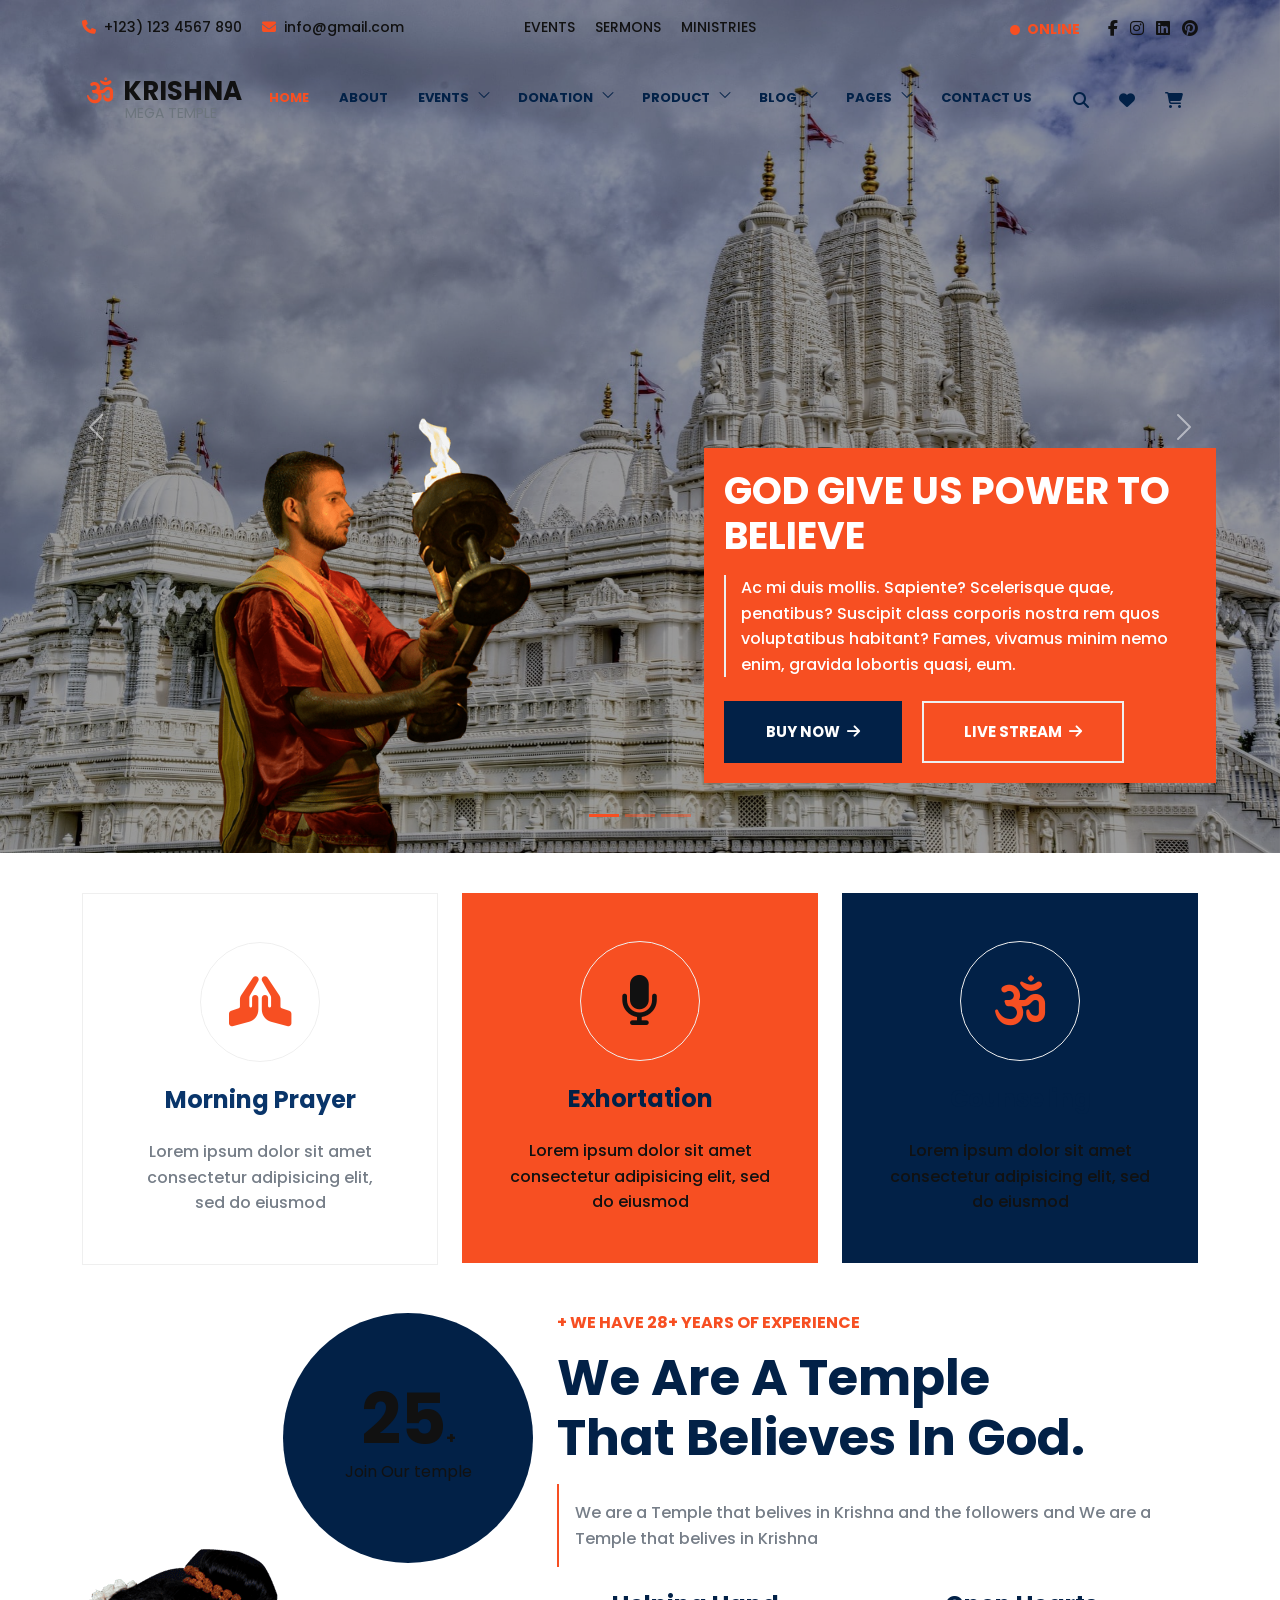
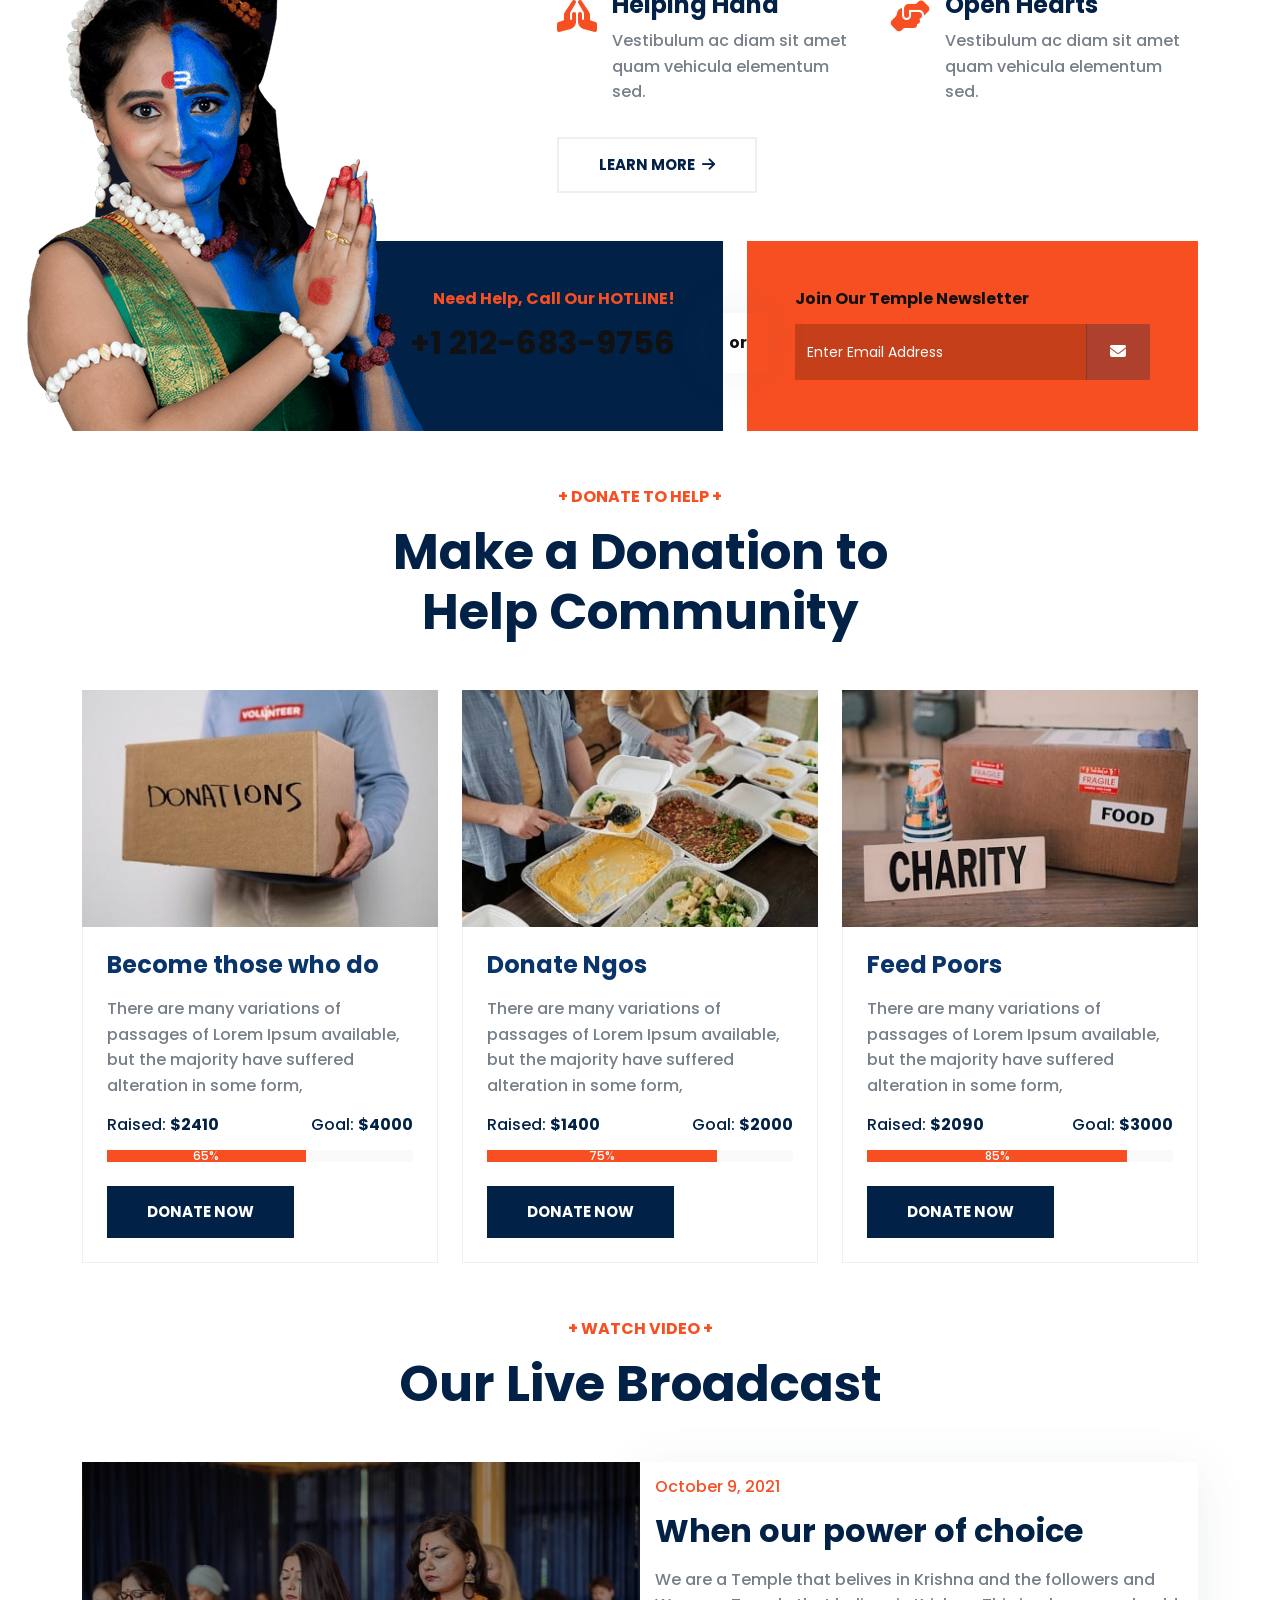
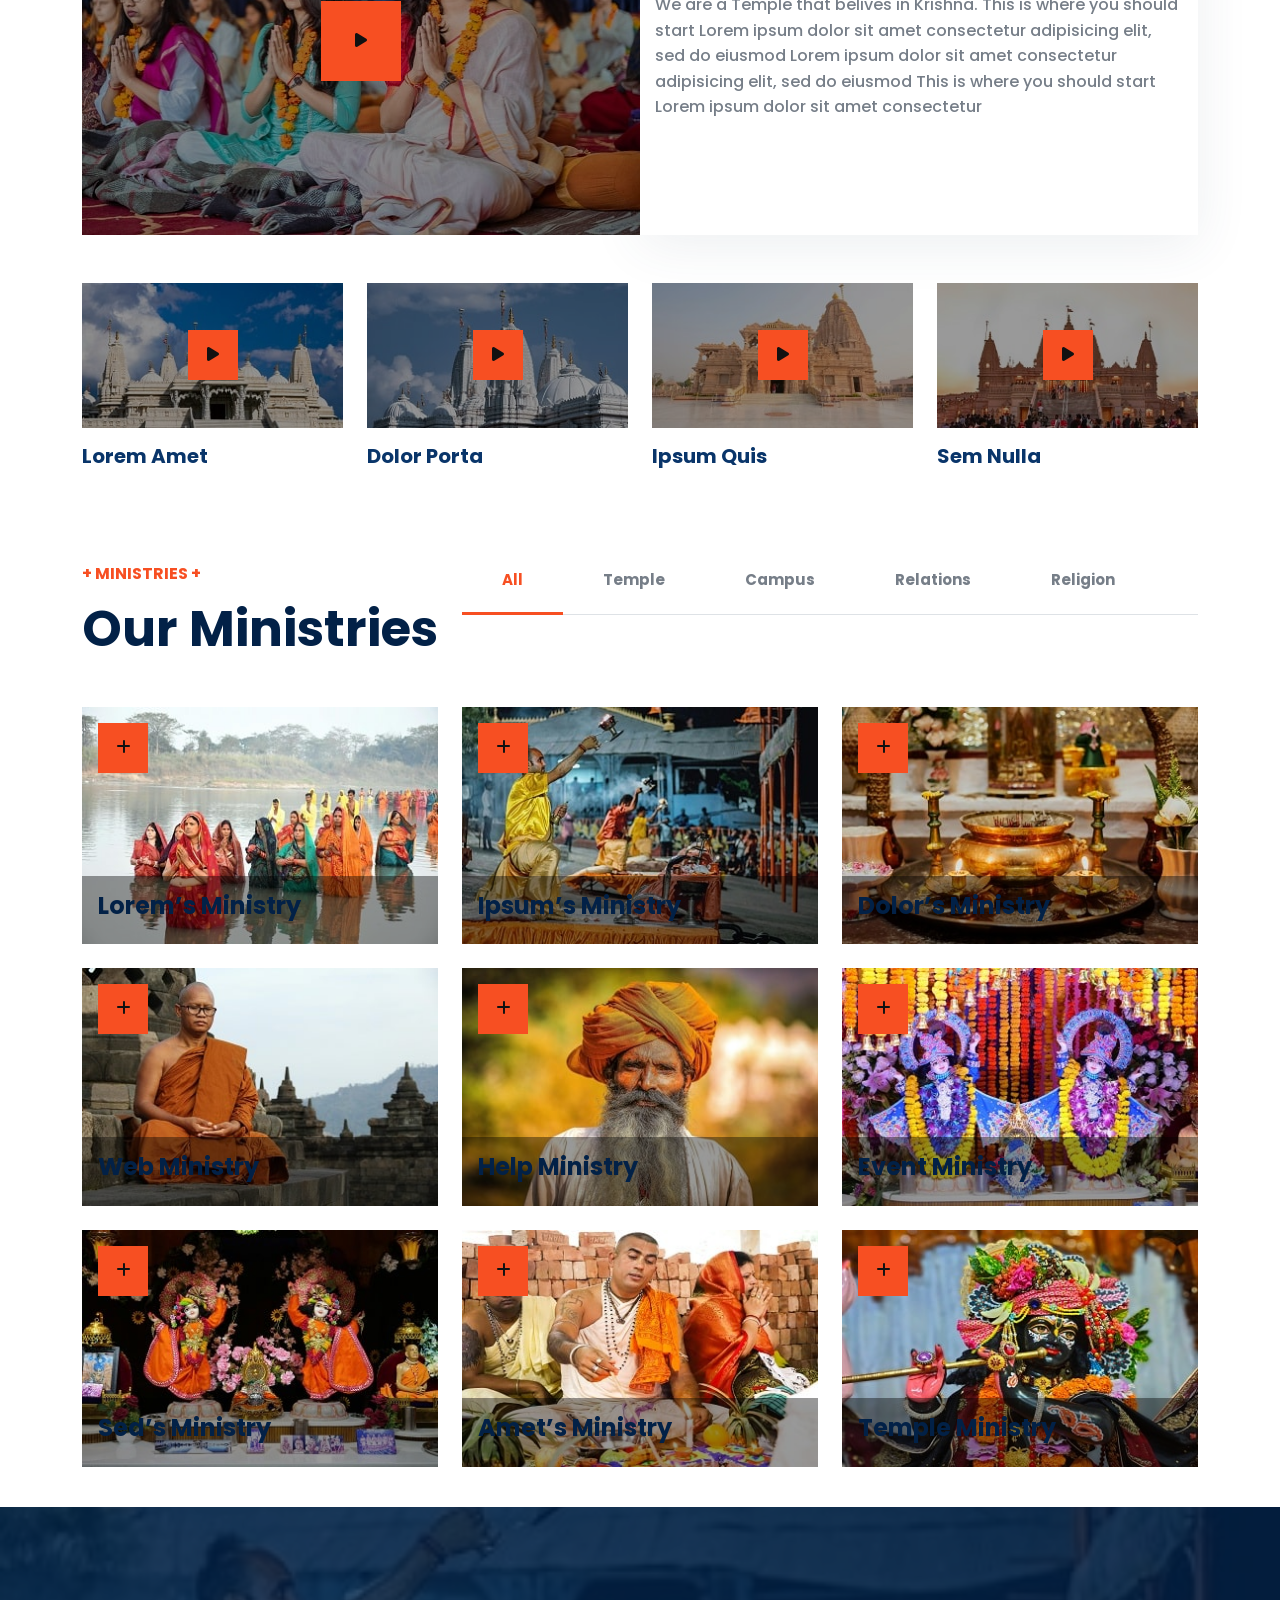
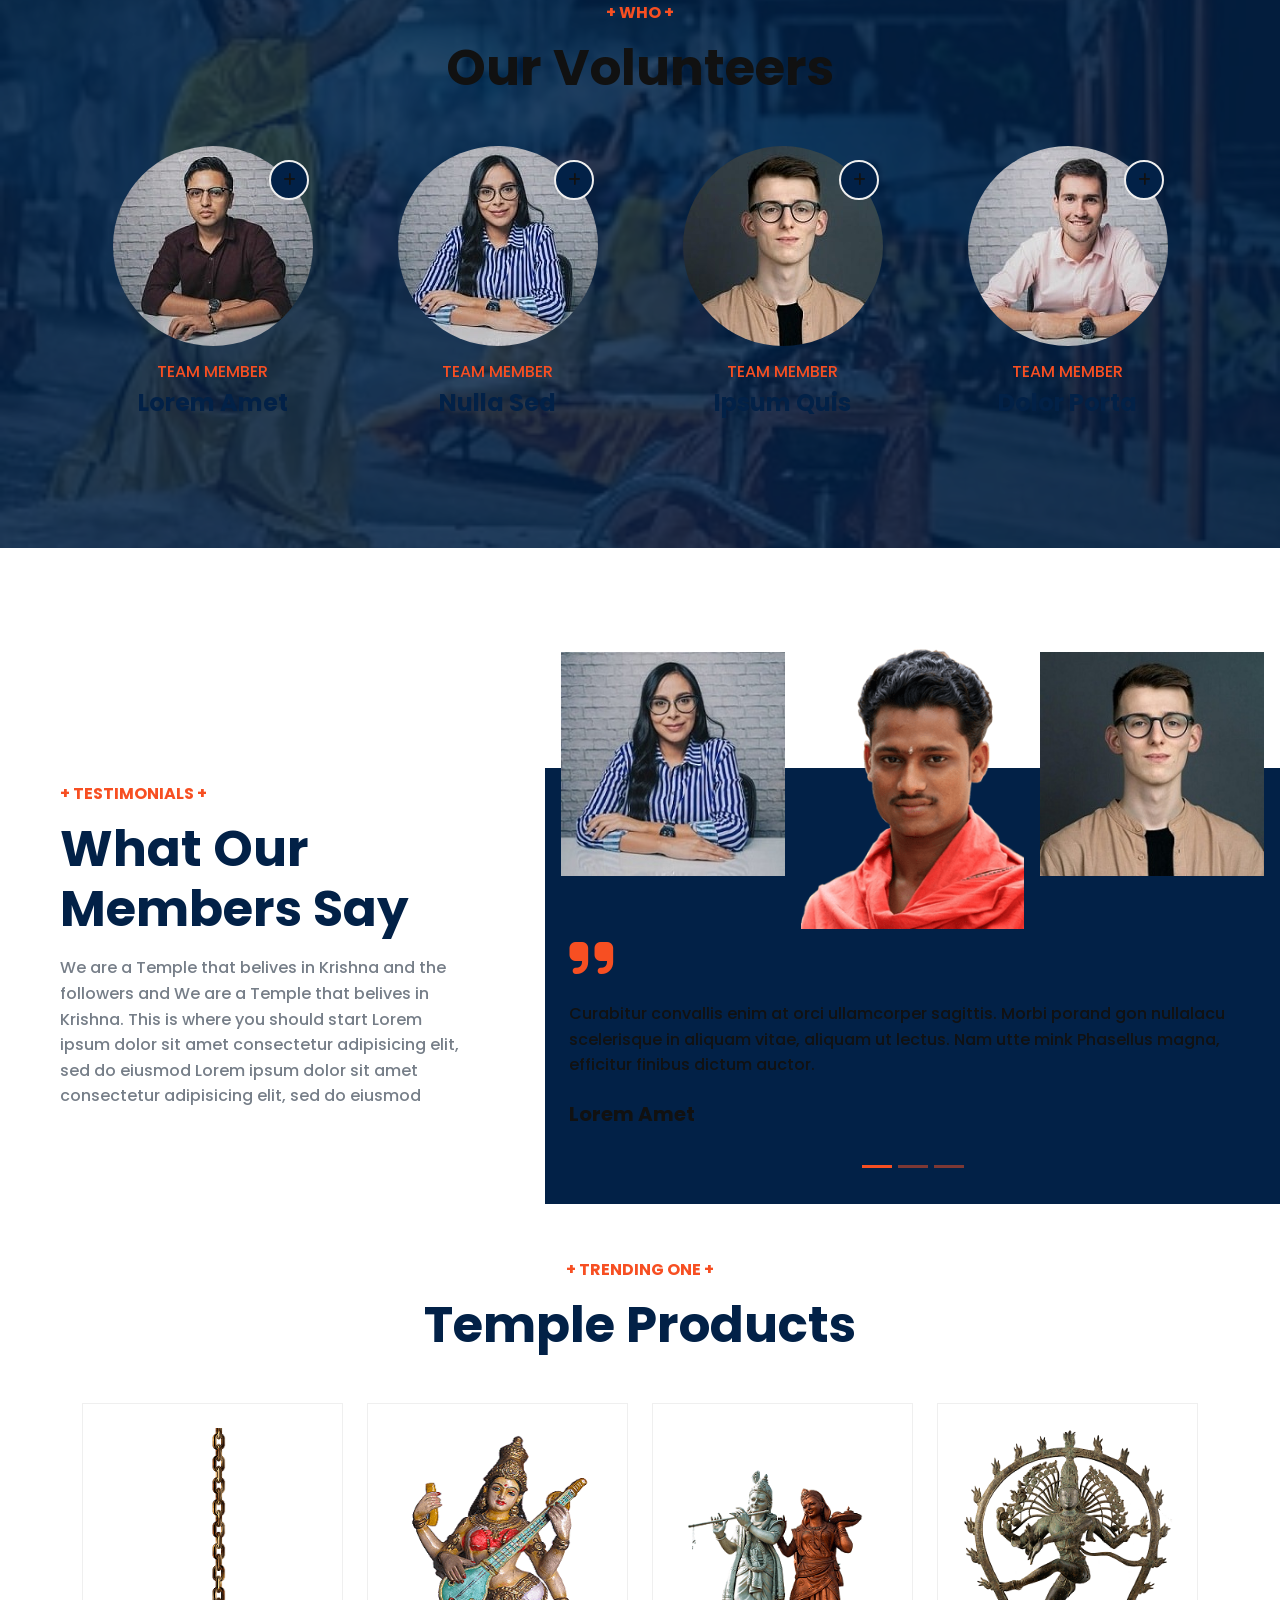
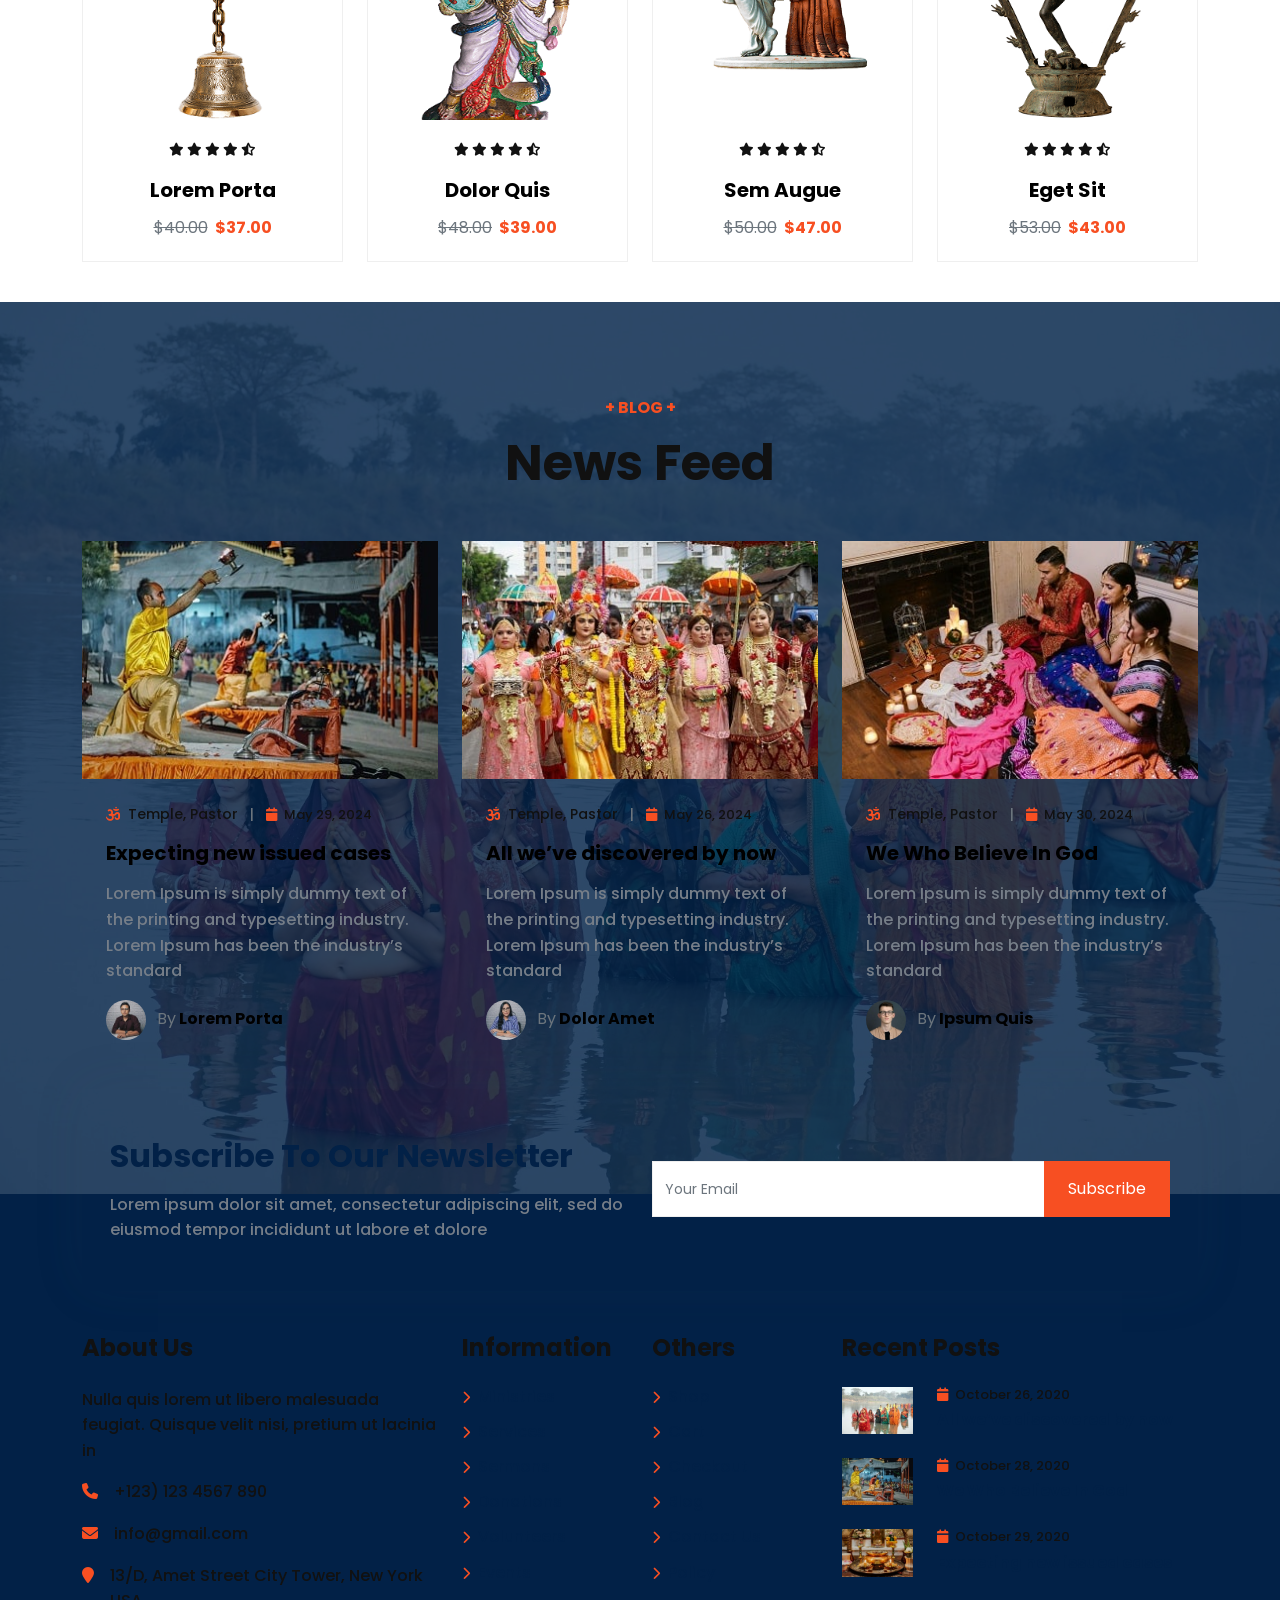
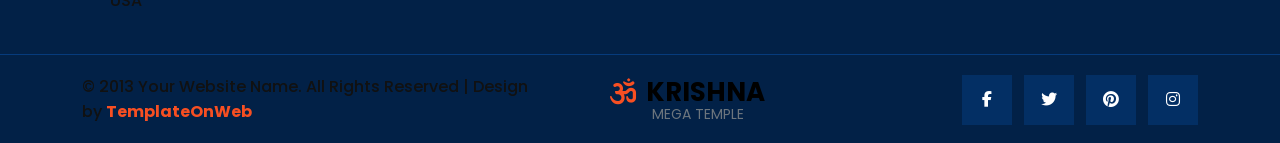
<file: index.html>
<!DOCTYPE html>
<html lang="en">
<head>
	<meta charset="utf-8">
	<meta http-equiv="X-UA-Compatible" content="IE=edge">
	<meta name="viewport" content="width=device-width, initial-scale=1">
	<title>Jain Sansar</title>
	<link href="css/bootstrap.min.css" rel="stylesheet" >
	 <link href="fonts/css/fontawesome.min.css" rel="stylesheet" >
	<link href="fonts/css/brands.min.css" rel="stylesheet" />
    <link href="fonts/css/solid.min.css" rel="stylesheet" />
	<link href="css/global.css" rel="stylesheet">
	<link href="css/index.css" rel="stylesheet">
    <link href="https://fonts.googleapis.com/css2?family=Poppins&display=swap" rel="stylesheet">
   <script src="https://ajax.googleapis.com/ajax/libs/jquery/3.7.1/jquery.min.js"></script>
	<script src="js/bootstrap.bundle.min.js"></script>

</head>
<body>
<div class="main position-relative">
 <div class="main_1 position-absolute top-0 w-100">
   <section id="top" class="pt-3 pb-3">
    <div class="container-xl">
	  <div class="row top_1">
	    <div class="col-md-4">
		  <div class="top_1l">
		    <ul class="mb-0 font_14">
			  <li class="d-inline-block"><a class="text-white a_tag" href="#"><i class="fa fa-phone me-1 col_oran"></i> +123) 123 4567 890</a></li>
			  <li class="d-inline-block ms-3"><a class="text-white a_tag" href="#"><i class="fa fa-envelope me-1 col_oran"></i> info@gmail.com</a></li>
			</ul>
		  </div>
		</div>
		<div class="col-md-4">
		  <div class="top_1m text-center">
		    <ul class="mb-0 font_14">
			  <li class="d-inline-block"><a class="text-white a_tag" href="#"> EVENTS</a></li>
			  <li class="d-inline-block ms-3"><a class="text-white a_tag" href="#"> SERMONS</a></li>
			  <li class="d-inline-block ms-3"><a class="text-white a_tag" href="#"> MINISTRIES</a></li>
			</ul>
		  </div>
		</div>
		<div class="col-md-4">
		  <div class="top_1r text-end">
		    <ul class="mb-0 fs-6">
			  <li class="d-inline-block me-4 font_14"><a class="col_oran fw-bold" href="#"> <i class="fa fa-circle me-1 font_10 text-success"></i> ONLINE</a></li>
				<li class="d-inline-block"><a class="text-white fw-bold a_tag" href="#"> <i class="fa-brands fa-facebook-f"></i> </a></li>
				<li class="d-inline-block ms-2"><a class="text-white fw-bold a_tag" href="#"> <i class="fa-brands fa-instagram"></i> </a></li>
				<li class="d-inline-block ms-2"><a class="text-white fw-bold a_tag" href="#"> <i class="fa-brands fa-linkedin"></i> </a></li>
				<li class="d-inline-block ms-2"><a class="text-white fw-bold a_tag" href="#"> <i class="fa-brands fa-pinterest"></i> </a></li>
			</ul>
		  </div>
		</div>
	  </div>
	</div>
   </section>
   <section id="header">
<nav class="navbar navbar-expand-md navbar-light  p-0 bg-white" id="navbar_sticky">
  <div class="container-xl">
    <a class="p-0 navbar-brand fw-bold me-0  text-black" href="index.html"><i class="fa-solid fa-om me-1 col_oran"></i> Krishna <br>
<span class="fw-normal font_14 text-muted">Mega Temple</span>
</a>
    <button class="navbar-toggler" type="button" data-bs-toggle="collapse" data-bs-target="#navbarSupportedContent" aria-controls="navbarSupportedContent" aria-expanded="false" aria-label="Toggle navigation">
      <span class="navbar-toggler-icon"></span>
    </button>
    <div class="collapse navbar-collapse" id="navbarSupportedContent">
	   <ul class="navbar-nav mb-0 ms-auto">
        <li class="nav-item">
          <a class="nav-link active" aria-current="page" href="index.html">Home</a>
        </li>
		 
		<li class="nav-item">
          <a class="nav-link" href="about.html">About </a>
        </li>
		
		<li class="nav-item dropdown">
          <a class="nav-link dropdown-toggle" href="#" id="navbarDropdown" role="button" data-bs-toggle="dropdown" aria-expanded="false">
            Events
			<svg xmlns="http://www.w3.org/2000/svg" viewBox="0 0 24 24" fill="currentColor" aria-hidden="true" data-slot="icon"><path fill-rule="evenodd" d="M12.53 16.28a.75.75 0 0 1-1.06 0l-7.5-7.5a.75.75 0 0 1 1.06-1.06L12 14.69l6.97-6.97a.75.75 0 1 1 1.06 1.06l-7.5 7.5Z" clip-rule="evenodd"></path></svg>
          </a>
          <ul class="dropdown-menu drop_1" aria-labelledby="navbarDropdown">
            <li><a class="dropdown-item" href="events.html"> Events</a></li>
            <li><a class="dropdown-item border-0" href="event_detail.html"> Event Detail</a></li>
          </ul>
        </li>
		
		<li class="nav-item dropdown">
          <a class="nav-link dropdown-toggle" href="#" id="navbarDropdown" role="button" data-bs-toggle="dropdown" aria-expanded="false">
            Donation
			<svg xmlns="http://www.w3.org/2000/svg" viewBox="0 0 24 24" fill="currentColor" aria-hidden="true" data-slot="icon"><path fill-rule="evenodd" d="M12.53 16.28a.75.75 0 0 1-1.06 0l-7.5-7.5a.75.75 0 0 1 1.06-1.06L12 14.69l6.97-6.97a.75.75 0 1 1 1.06 1.06l-7.5 7.5Z" clip-rule="evenodd"></path></svg>
          </a>
          <ul class="dropdown-menu drop_1" aria-labelledby="navbarDropdown">
            <li><a class="dropdown-item" href="donation.html"> Donation</a></li>
            <li><a class="dropdown-item border-0" href="donation_detail.html"> Donation Detail</a></li>
          </ul>
        </li>
		
		<li class="nav-item dropdown">
          <a class="nav-link dropdown-toggle" href="#" id="navbarDropdown" role="button" data-bs-toggle="dropdown" aria-expanded="false">
            Product
			<svg xmlns="http://www.w3.org/2000/svg" viewBox="0 0 24 24" fill="currentColor" aria-hidden="true" data-slot="icon"><path fill-rule="evenodd" d="M12.53 16.28a.75.75 0 0 1-1.06 0l-7.5-7.5a.75.75 0 0 1 1.06-1.06L12 14.69l6.97-6.97a.75.75 0 1 1 1.06 1.06l-7.5 7.5Z" clip-rule="evenodd"></path></svg>
          </a>
          <ul class="dropdown-menu drop_1" aria-labelledby="navbarDropdown">
            <li><a class="dropdown-item" href="shop.html"> Product</a></li>
            <li><a class="dropdown-item" href="detail.html"> Product Detail</a></li>
			<li><a class="dropdown-item" href="cart.html"> Shopping Cart</a></li>
			<li><a class="dropdown-item border-0" href="checkout.html"> Checkout</a></li>
          </ul>
        </li>
		
		<li class="nav-item dropdown">
          <a class="nav-link dropdown-toggle" href="#" id="navbarDropdown" role="button" data-bs-toggle="dropdown" aria-expanded="false">
            Blog
			<svg xmlns="http://www.w3.org/2000/svg" viewBox="0 0 24 24" fill="currentColor" aria-hidden="true" data-slot="icon"><path fill-rule="evenodd" d="M12.53 16.28a.75.75 0 0 1-1.06 0l-7.5-7.5a.75.75 0 0 1 1.06-1.06L12 14.69l6.97-6.97a.75.75 0 1 1 1.06 1.06l-7.5 7.5Z" clip-rule="evenodd"></path></svg>
          </a>
          <ul class="dropdown-menu drop_1" aria-labelledby="navbarDropdown">
            <li><a class="dropdown-item" href="blog.html"> Blog</a></li>
            <li><a class="dropdown-item border-0" href="blog_detail.html"> Blog Detail</a></li>
          </ul>
        </li>

		
		<li class="nav-item dropdown">
          <a class="nav-link dropdown-toggle"  href="#" id="navbarDropdown" role="button" data-bs-toggle="dropdown" aria-expanded="false">
            Pages
			<svg xmlns="http://www.w3.org/2000/svg" viewBox="0 0 24 24" fill="currentColor" aria-hidden="true" data-slot="icon"><path fill-rule="evenodd" d="M12.53 16.28a.75.75 0 0 1-1.06 0l-7.5-7.5a.75.75 0 0 1 1.06-1.06L12 14.69l6.97-6.97a.75.75 0 1 1 1.06 1.06l-7.5 7.5Z" clip-rule="evenodd"></path></svg>
          </a>
          <ul class="dropdown-menu drop_1" aria-labelledby="navbarDropdown">
            <li><a class="dropdown-item" href="team.html"> Team</a></li>
			 <li><a class="dropdown-item" href="faq.html"> Faq</a></li>
            <li><a class="dropdown-item border-0" href="login.html"> Login</a></li>
          </ul>
        </li>
		
		<li class="nav-item">
          <a class="nav-link" href="contact.html">Contact Us</a>
        </li>

      </ul>
      <ul class="navbar-nav mb-0 ms-auto">
		<li class="nav-item dropdown">
          <a class="dropdown-toggle nav_hide nav-link fs-6" href="#" id="navbarDropdown" role="button" data-bs-toggle="dropdown" aria-expanded="false">
            <i class="fa fa-search"></i>
          </a>
		<ul class="dropdown-menu drop_1 drop_search p-3" aria-labelledby="navbarDropdown" style="">
		<form class="navbar-form" role="search">
		<div class="input-group">
			<input type="text" class="form-control font_14" placeholder="Search Keyword">
			<span class="input-group-btn">
				<button class="btn btn-primary bg_blue border-0 rounded-0 p-2 px-3" type="button">
					<i class="fa fa-search"></i> </button>
			</span>
		</div>
		</form>
		</ul>
        </li>
			<li class="nav-item">
          <a class="nav-link fs-6" href="#"><i class="fa fa-heart"></i> </a>
        </li>
		<li class="nav-item dropdown">
          <a class="nav-link dropdown-toggle drop_togn nav_hide fs-6" href="#" id="navbarDropdown" role="button" data-bs-toggle="dropdown" aria-expanded="false">
            <i class="fa fa-shopping-cart"></i>
          </a>
          <ul class="dropdown-menu drop_cart rounded-0 border-0" aria-labelledby="navbarDropdown" style="">
						<li>
						 <div class="drop_1i row">
						  <div class="col-md-6 col-6">
						   <div class="drop_1il"><h5 class="fs-6">2 ITEMS</h5></div>
						  </div>
						  <div class="col-md-6 col-6">
						   <div class="drop_1il text-end"><h5 class="fs-6"><a href="cart.html">VIEW CART</a></h5></div>
						  </div>
						 </div>
						 <div class="drop_1i1 row">
						  <div class="col-md-6 col-6">
						   <div class="drop_1i1l"><h6 class="fs-6"><a href="#">Nulla Quis</a> <br> <span class="d-inline-block mt-1 font_15">1x - $89.00</span></h6></div>
						  </div>
						  <div class="col-md-4 col-4">
						   <div class="drop_1i1r"><a href="#"><img src="img/32.png" class="w-100" alt="abc"></a></div>
						  </div>
						  <div class="col-md-2 col-2">
						   <div class="drop_1i1l text-end"><h6> <span><i class="fa fa-remove"></i></span></h6></div>
						  </div>
						 </div>
						 <div class="drop_1i1 row">
						  <div class="col-md-6 col-6">
						   <div class="drop_1i1l"><h6 class="fs-6"><a href="#">Eget Nulla</a> <br> <span class="d-inline-block mt-1 font_15">1x - $49.00</span></h6></div>
						  </div>
						  <div class="col-md-4 col-4">
						   <div class="drop_1i1r"><a href="#"><img src="img/33.png" class="w-100" alt="abc"></a></div>
						  </div>
						  <div class="col-md-2 col-2">
						   <div class="drop_1i1l text-end"><h6> <span><i class="fa fa-remove"></i></span></h6></div>
						  </div>
						 </div>
						 <div class="drop_1i2 row">
						  <div class="col-md-6 col-6">
						   <div class="drop_1il"><h5 class="fs-6">TOTAL</h5></div>
						  </div>
						  <div class="col-md-6 col-6">
						   <div class="drop_1il text-end"><h5 class="fs-5 col_oran">$142.00</h5></div>
						  </div>
						 </div>
						 <div class="drop_1i3 text-center row">
						  <div class="col-md-12 col-12">
						    <ul class="mb-0">
							 <li class="d-inline-block mx-1"><a class="button px-3 pt-2 pb-2 font_14" href="#">View Order</a></li>
							 <li class="d-inline-block mx-1"><a class="button_1 px-3 pb-2 pt-2 font_14" href="#">Checkout</a></li>
							</ul>
						  </div>
						 </div>
						</li>
					  </ul>
        </li>
      </ul>
    </div>
  </div>
</nav>
</section>
 </div>
 
 <div class="main_2">
     <section id="center" class="center_home">
 <div id="carouselExampleCaptions" class="carousel slide" data-bs-ride="carousel">
  <div class="carousel-indicators">
    <button type="button" data-bs-target="#carouselExampleCaptions" data-bs-slide-to="0" class="active" aria-label="Slide 1" aria-current="true"></button>
    <button type="button" data-bs-target="#carouselExampleCaptions" data-bs-slide-to="1" aria-label="Slide 2" class=""></button>
    <button type="button" data-bs-target="#carouselExampleCaptions" data-bs-slide-to="2" aria-label="Slide 3" class=""></button>
  </div>
  <div class="bg_back w-100 h-100 position-absolute center_ht"></div>
  
  <div class="carousel-inner">
    <div class="carousel-item active">
      <img src="img/1.jpg" class="d-block w-100" alt="...">
	  <div class="center_hm1 position-absolute">
		 <img src="img/43.png" alt="abc">
	  </div>
      <div class="carousel-caption carousel-caption1 d-md-block">
	    <h1 class="text-white text-uppercase font_50">God give us power to believe</h1>
		<p class="mt-3 text-light">Ac mi duis mollis. Sapiente? Scelerisque quae, penatibus? Suscipit class corporis nostra rem quos voluptatibus habitant? Fames, vivamus minim nemo enim, gravida lobortis quasi, eum.</p>
		<ul class="mb-0 mt-4">
		 <li class="d-inline-block"><a class="button_2" href="#">Buy Now <i class="fa fa-arrow-right ms-1"></i></a></li>
		 <li class="d-inline-block ms-3"><a class="button_3" href="#">Live Stream <i class="fa fa-arrow-right ms-1"></i></a></li>
		</ul>
      </div>
    </div>
    <div class="carousel-item">
      <img src="img/2.jpg" class="d-block w-100" alt="...">
	  <div class="center_hm1 position-absolute">
		 <img src="img/43.png" alt="abc">
	  </div>

      <div class="carousel-caption carousel-caption2 d-md-block">
	      <h1 class="text-white text-uppercase font_50">alias veritatis nostrum iste sed </h1>
		<p class="mt-3 text-light">Ac mi duis mollis. Sapiente? Scelerisque quae, penatibus? Suscipit class corporis nostra rem quos voluptatibus habitant? Fames, vivamus minim nemo enim, gravida lobortis quasi, eum.</p>
		<ul class="mb-0 mt-4">
		 <li class="d-inline-block"><a class="button_2" href="#">Buy Now <i class="fa fa-arrow-right ms-1"></i></a></li>
		 <li class="d-inline-block ms-3"><a class="button_3" href="#">Live Stream <i class="fa fa-arrow-right ms-1"></i></a></li>
		</ul>
      </div>
    </div>
    <div class="carousel-item">
      <img src="img/3.jpg" class="d-block w-100" alt="...">
	  <div class="center_hm1 position-absolute">
		 <img src="img/43.png" alt="abc">
	  </div>

      <div class="carousel-caption carousel-caption3 d-md-block">
	       <h1 class="text-white text-uppercase font_50">Lorem ipsum dolor sit, amet</h1>
		<p class="mt-3 text-light">Ac mi duis mollis. Sapiente? Scelerisque quae, penatibus? Suscipit class corporis nostra rem quos voluptatibus habitant? Fames, vivamus minim nemo enim, gravida lobortis quasi, eum.</p>
		<ul class="mb-0 mt-4">
		 <li class="d-inline-block"><a class="button_2" href="#">Buy Now <i class="fa fa-arrow-right ms-1"></i></a></li>
		 <li class="d-inline-block ms-3"><a class="button_3" href="#">Live Stream <i class="fa fa-arrow-right ms-1"></i></a></li>
		</ul>
      </div>
    </div>
  </div>
  <button class="carousel-control-prev" type="button" data-bs-target="#carouselExampleCaptions" data-bs-slide="prev">
    <span class="carousel-control-prev-icon" aria-hidden="true"></span>
    <span class="visually-hidden">Previous</span>
  </button>
  <button class="carousel-control-next" type="button" data-bs-target="#carouselExampleCaptions" data-bs-slide="next">
    <span class="carousel-control-next-icon" aria-hidden="true"></span>
    <span class="visually-hidden">Next</span>
  </button>
</div>
</section>
 </div>
</div>

<section id="about_h" class="p_4">
    <div class="container-xl">
	  <div class="row about_h1">
	    <div class="col-md-4">
		  <div class="about_h1l text-center p-5 border_1">
		   <span class="d-inline-block rounded-circle border_1 col_oran font_50 hvr-grow"><i class="fa-solid fa-hands-praying"></i></span>
		   <h4 class="mt-4 mb-4"><a class="col_blue" href="#">Morning Prayer</a></h4>
		   <p class="mb-0">Lorem ipsum dolor sit amet consectetur adipisicing elit, sed do eiusmod</p>
		  </div>
		</div>
		<div class="col-md-4">
		  <div class="about_h1l text-center p-5 bg_oran">
		   <span class="d-inline-block rounded-circle border_1 text-white font_50 hvr-grow"><i class="fa fa-microphone"></i></span>
		   <h4 class="mt-4 mb-4"><a class="text-white" href="#">Exhortation</a></h4>
		   <p class="mb-0 text-light">Lorem ipsum dolor sit amet consectetur adipisicing elit, sed do eiusmod</p>
		  </div>
		</div>
		<div class="col-md-4">
		  <div class="about_h1l text-center p-5 bg_blue">
		   <span class="d-inline-block rounded-circle border_1 col_oran hvr-grow font_50"><i class="fa-solid fa-om"></i></span>
		   <h4 class="mt-4 mb-4"><a class="text-white" href="#">Counseling</a></h4>
		   <p class="mb-0 text-light">Lorem ipsum dolor sit amet consectetur adipisicing elit, sed do eiusmod</p>
		  </div>
		</div>
	  </div>
	  <div class="row about_h2 mt-5">
	    <div class="col-md-5">
		  <div class="about_h2l text-center float-end">
            <h1 class="d-inline-block bg_blue text-white rounded-circle text-center">25<span class="fs-6">+</span> <br> <span class="fs-6 fw-normal">Join Our temple</span></h1>
		  </div>
		</div>
		<div class="col-md-7">
		  <div class="about_h2r">
            <h5 class="col_oran fs-6">+  WE HAVE 28+ YEARS OF EXPERIENCE</h5>
			<h1 class="mt-3 font_50">We Are A Temple <br>
That Believes In God.</h1>
<p class="mt-3 p-3">We are a Temple that belives in Krishna and the followers and We are a Temple that belives in Krishna</p>
<div class="about_h2ri row mt-4">
 <div class="col-md-6 col-sm-6">
   <div class="about_h2ril">
     <div class="about_h2rili row">
	   <div class="col-md-2">
	     <div class="about_h2rilil">
		   <span class="d-inline-block col_oran fs-2"><i class="fa-solid fa-hands-praying"></i></span>
		 </div>
	   </div>
	   <div class="col-md-10">
	     <div class="about_h2rilir">
		   <h4>Helping Hand</h4>
		   <p class="border-0">Vestibulum ac diam sit amet quam vehicula elementum sed.</p>
		 </div>
	   </div>
	 </div>
   </div>
 </div>
 <div class="col-md-6 col-sm-6">
   <div class="about_h2ril">
     <div class="about_h2rili row">
	   <div class="col-md-2">
	     <div class="about_h2rilil">
		   <span class="d-inline-block col_oran fs-2"><i class="fa-solid fa-handshake-angle"></i></span>
		 </div>
	   </div>
	   <div class="col-md-10">
	     <div class="about_h2rilir">
		   <h4>Open Hearts</h4>
		   <p class="border-0">Vestibulum ac diam sit amet quam vehicula elementum sed.</p>
		 </div>
	   </div>
	 </div>
   </div>
 </div>
</div>
<h6 class="mb-0 mt-3"><a class="button_4" href="#">Learn More <i class="fa fa-arrow-right ms-1"></i></a></h6>
		  </div>
		</div>
	  </div>
	  <div class="row about_h3 mt-5 position-relative">
	    <div class="about_h3m position-absolute">
		  <img src="img/4.png"  alt="img25">
		</div>
		<div class="about_h3m1">
		  <div class="about_h3i1 row">
		    <div class="col-md-7">
			  <div class="about_h3i1l bg_blue p-5 text-end">
			     <h5 class="col_oran fs-6">Need Help, Call Our HOTLINE!</h5>
				 <h2 class="mb-0 text-white mt-3">+1 212-683-9756</h2>
			  </div>
			</div>
			<div class="col-md-5">
			  <div class="about_h3i1r p-5 bg_oran">
			    <h5 class="text-white fs-6 mb-3">Join Our Temple Newsletter</h5>
				<div class="input-group">
			<input type="text" class="form-control font_14 border-0" placeholder="Enter Email Address">
			<span class="input-group-btn">
				<button class="btn btn-primary  border-0 rounded-0 p-3 px-4" type="button">
					<i class="fa fa-envelope"></i> </button>
			</span>
		</div>
			  </div>
			</div>
		  </div>
		</div>
		<div class="about_h3m2 position-absolute">
		  <div class="about_h3m2i row">
		    <div class="col-md-12">
			  <span class="d-inline-block shadow_box text-center fw-bold bg-white">or</span>
			</div>
		  </div>
		</div>
	  </div>
	</div>
   </section>
   
<section id="donate" class="p_4 pt-0">
<div class="container-xl">
  <div class="donate_1 row text-center mb-5">
    <div class="col-md-12">
	  <h5 class="col_oran fs-6 mt-3">+ DONATE TO HELP +</h5>
	  <h1 class="mb-0 font_50 mt-3">Make a Donation to <br> Help Community</h1>
	</div>
  </div>
  <div class="donate_2 row">
    <div class="col-md-4">
     <div class="donate_2l">
	   <div class="donate_2li">
	    <div class="grid clearfix">
			<figure class="effect-jazz mb-0">
			<a href="#"><img src="img/5.jpg" class="w-100" alt="img25"></a>
			</figure>
			</div>
	 </div>
	   <div class="donate_2li1 p-4 border_1 border-top-0">
	     <h4><a class="col_blue a_tag" href="#">Become those who do</a></h4>
		 <p class="mt-3">There are many variations of passages of Lorem Ipsum available, but the majority have suffered alteration in some form,</p>
		 <h6 class="mb-3">Raised: <span class="fw-bold">$2410</span> <span class="float-end">Goal: <span class="fw-bold">$4000</span></span></h6>
		 <div class="progress">
  <div class="progress-bar" role="progressbar" style="width: 65%;" aria-valuenow="25" aria-valuemin="0" aria-valuemax="100">65%</div>
</div>
         <h6 class="mb-0 mt-4"><a class="button_1" href="#">Donate Now</a></h6>
	 </div>
	 </div>
	</div>
	<div class="col-md-4">
     <div class="donate_2l">
	   <div class="donate_2li">
	    <div class="grid clearfix">
			<figure class="effect-jazz mb-0">
			<a href="#"><img src="img/6.jpg" class="w-100" alt="img25"></a>
			</figure>
			</div>
	 </div>
	   <div class="donate_2li1 p-4 border_1 border-top-0">
	     <h4><a class="col_blue a_tag" href="#">Donate Ngos</a></h4>
		 <p class="mt-3">There are many variations of passages of Lorem Ipsum available, but the majority have suffered alteration in some form,</p>
		 <h6 class="mb-3">Raised: <span class="fw-bold">$1400</span> <span class="float-end">Goal: <span class="fw-bold">$2000</span></span></h6>
		 <div class="progress">
  <div class="progress-bar" role="progressbar" style="width: 75%;" aria-valuenow="25" aria-valuemin="0" aria-valuemax="100">75%</div>
</div>
         <h6 class="mb-0 mt-4"><a class="button_1" href="#">Donate Now</a></h6>
	 </div>
	 </div>
	</div>
	<div class="col-md-4">
     <div class="donate_2l">
	   <div class="donate_2li">
	    <div class="grid clearfix">
			<figure class="effect-jazz mb-0">
			<a href="#"><img src="img/7.jpg" class="w-100" alt="img25"></a>
			</figure>
			</div>
	 </div>
	   <div class="donate_2li1 p-4 border_1 border-top-0">
	     <h4><a class="col_blue a_tag" href="#">Feed Poors</a></h4>
		 <p class="mt-3">There are many variations of passages of Lorem Ipsum available, but the majority have suffered alteration in some form,</p>
		 <h6 class="mb-3">Raised: <span class="fw-bold">$2090</span> <span class="float-end">Goal: <span class="fw-bold">$3000</span></span></h6>
		 <div class="progress">
  <div class="progress-bar" role="progressbar" style="width: 85%;" aria-valuenow="25" aria-valuemin="0" aria-valuemax="100">85%</div>
</div>
         <h6 class="mb-0 mt-4"><a class="button_1" href="#">Donate Now</a></h6>
	 </div>
	 </div>
	</div>
  </div>
</div>
</section>

<section id="watch" class="p_4 pt-0">
<div class="container-xl">
  <div class="donate_1 row text-center mb-5">
    <div class="col-md-12">
	  <h5 class="col_oran fs-6 mt-3">+  WATCH VIDEO +</h5>
	  <h1 class="mb-0 font_50 mt-3">Our Live Broadcast</h1>
	</div>
  </div>
  <div class="watch_1 row">
    <div class="col-md-6 pe-0">
     <div class="watch_1l position-relative">
	   <div class="watch_1l1">
	    <div class="grid clearfix">
			<figure class="effect-jazz mb-0">
			<a href="#"><img src="img/8.jpg" class="w-100" alt="img25"></a>
			</figure>
			</div>
	 </div>
	 <div class="watch_1l2 position-absolute text-center top-0 w-100 h-100 bg_back">
	     <span><a class="d-inline-block bg_oran text-white text-center hvr-grow" href="#"><i class="fa fa-play"></i></a></span>
	 </div>
	 </div>
	</div>
	<div class="col-md-6 ps-0">
     <div class="watch_1r">
	   <h6 class="col_oran">
October 9, 2021</h6>
<h2 class="mt-3 mb-3">When our power of choice</h2>
<p class="mb-0">We are a Temple that belives in Krishna and the followers and We are a Temple that belives in Krishna. This is where you should start Lorem ipsum dolor sit amet consectetur adipisicing elit, sed do eiusmod Lorem ipsum dolor sit amet consectetur adipisicing elit, sed do eiusmod This is where you should start Lorem ipsum dolor sit amet consectetur</p>
	 </div>
	</div>
  </div>
  <div class="watch_2 row mt-5">
    <div class="col-md-3 col-sm-6">
     <div class="watch_2m">
	   <div class="watch_2l position-relative">
	   <div class="watch_2l1">
	    <div class="grid clearfix">
			<figure class="effect-jazz mb-0">
			<a href="#"><img src="img/9.jpg" class="w-100" alt="img25"></a>
			</figure>
			</div>
	 </div>
	 <div class="watch_2l2 position-absolute text-center top-0 w-100 h-100 bg_back">
	     <span><a class="d-inline-block bg_oran text-white text-center hvr-grow" href="#"><i class="fa fa-play"></i></a></span>
	 </div>
	 </div>
	 <div class="watch_2l3 mt-3">
	    <h5 class="mb-0"><a class="col_blue" href="#">Lorem Amet</a></h5>
	 </div>
	 </div>
	</div>	
	<div class="col-md-3 col-sm-6">
     <div class="watch_2m">
	   <div class="watch_2l position-relative">
	   <div class="watch_2l1">
	    <div class="grid clearfix">
			<figure class="effect-jazz mb-0">
			<a href="#"><img src="img/10.jpg" class="w-100" alt="img25"></a>
			</figure>
			</div>
	 </div>
	 <div class="watch_2l2 position-absolute text-center top-0 w-100 h-100 bg_back">
	     <span><a class="d-inline-block bg_oran text-white text-center hvr-grow" href="#"><i class="fa fa-play"></i></a></span>
	 </div>
	 </div>
	 <div class="watch_2l3 mt-3">
	    <h5 class="mb-0"><a class="col_blue" href="#">Dolor Porta</a></h5>
	 </div>
	 </div>
	</div>
	<div class="col-md-3 col-sm-6">
     <div class="watch_2m">
	   <div class="watch_2l position-relative">
	   <div class="watch_2l1">
	    <div class="grid clearfix">
			<figure class="effect-jazz mb-0">
			<a href="#"><img src="img/11.jpg" class="w-100" alt="img25"></a>
			</figure>
			</div>
	 </div>
	 <div class="watch_2l2 position-absolute text-center top-0 w-100 h-100 bg_back">
	     <span><a class="d-inline-block bg_oran text-white text-center hvr-grow" href="#"><i class="fa fa-play"></i></a></span>
	 </div>
	 </div>
	 <div class="watch_2l3 mt-3">
	    <h5 class="mb-0"><a class="col_blue" href="#">Ipsum Quis</a></h5>
	 </div>
	 </div>
	</div>
	<div class="col-md-3 col-sm-6">
     <div class="watch_2m">
	   <div class="watch_2l position-relative">
	   <div class="watch_2l1">
	    <div class="grid clearfix">
			<figure class="effect-jazz mb-0">
			<a href="#"><img src="img/12.jpg" class="w-100" alt="img25"></a>
			</figure>
			</div>
	 </div>
	 <div class="watch_2l2 position-absolute text-center top-0 w-100 h-100 bg_back">
	     <span><a class="d-inline-block bg_oran text-white text-center hvr-grow" href="#"><i class="fa fa-play"></i></a></span>
	 </div>
	 </div>
	 <div class="watch_2l3 mt-3">
	    <h5 class="mb-0"><a class="col_blue" href="#">Sem Nulla</a></h5>
	 </div>
	 </div>
	</div>
  </div>
</div>
</section>

<section id="minist" class="p_4 bg-light">
<div class="container-xl">
  <div class="donate_1 row mb-5">
    <div class="col-md-4">
     <div class="donate_1l">
	   	  <h5 class="col_oran fs-6 mt-3">+  MINISTRIES +</h5>
	  <h1 class="mb-0 font_50 mt-3">Our Ministries</h1>
	 </div>
	</div>
	<div class="col-md-8">
     <div class="donate_1r text-end">
	   	<ul class="nav nav-tabs mb-0">
<li class="nav-item d-inline-block">
<a href="#profile1" data-bs-toggle="tab" aria-expanded="true" class="nav-link active">
<span class="d-md-block"> All</span>
</a>
</li>

<li class="nav-item d-inline-block">
<a href="#profile2" data-bs-toggle="tab" aria-expanded="true" class="nav-link">
<span class="d-md-block"> Temple</span>
</a>
</li>
<li class="nav-item d-inline-block">
<a href="#profile3" data-bs-toggle="tab" aria-expanded="true" class="nav-link">
<span class="d-md-block"> Campus</span>
</a>
</li>

<li class="nav-item d-inline-block">
<a href="#profile4" data-bs-toggle="tab" aria-expanded="true" class="nav-link">
<span class="d-md-block"> Relations</span>
</a>
</li>

<li class="nav-item d-inline-block">
<a href="#profile5" data-bs-toggle="tab" aria-expanded="true" class="nav-link">
<span class="d-md-block"> Religion</span>
</a>
</li>
</ul>
	 </div>
	</div>
  </div>
  <div class="minist_1 row">
     <div class="tab-content">

<div class="tab-pane active" id="profile1">
      <div class="minist_1m row">
	    <div class="col-md-4">
	  <div class="minist_1i position-relative">
	    <div class="minist_1i1">
		  <div class="grid clearfix">
			<figure class="effect-jazz mb-0">
			<a href="#"><img src="img/13.jpg" class="w-100" alt="img25"></a>
			</figure>
			</div>
		</div>
		<div class="minist_1i2 position-absolute top-0 p-3">
		  <span><a class="bg_oran text-white d-inline-block text-center" href="#"><i class="fa fa-plus"></i></a></span>
		</div>
		<div class="minist_1i3  p-3 bg_back position-absolute  w-100">
		  <h4><a class="text-white a_tag" href="#">Lorem’s Ministry</a></h4>
		  
		</div>
	  </div>
	</div>
	<div class="col-md-4">
	  <div class="minist_1i position-relative">
	    <div class="minist_1i1">
		  <div class="grid clearfix">
			<figure class="effect-jazz mb-0">
			<a href="#"><img src="img/14.jpg" class="w-100" alt="img25"></a>
			</figure>
			</div>
		</div>
		<div class="minist_1i2 position-absolute top-0 p-3">
		  <span><a class="bg_oran text-white d-inline-block text-center" href="#"><i class="fa fa-plus"></i></a></span>
		</div>
		<div class="minist_1i3  p-3 bg_back position-absolute  w-100">
		  <h4><a class="text-white a_tag" href="#">Ipsum’s Ministry</a></h4>
		  
		</div>
	  </div>
	</div>
	<div class="col-md-4">
	  <div class="minist_1i position-relative">
	    <div class="minist_1i1">
		  <div class="grid clearfix">
			<figure class="effect-jazz mb-0">
			<a href="#"><img src="img/15.jpg" class="w-100" alt="img25"></a>
			</figure>
			</div>
		</div>
		<div class="minist_1i2 position-absolute top-0 p-3">
		  <span><a class="bg_oran text-white d-inline-block text-center" href="#"><i class="fa fa-plus"></i></a></span>
		</div>
		<div class="minist_1i3  p-3 bg_back position-absolute  w-100">
		  <h4><a class="text-white a_tag" href="#">Dolor’s Ministry</a></h4>
		  
		</div>
	  </div>
	</div>
	  </div>
	  <div class="minist_1m row mt-4">
	    <div class="col-md-4">
	  <div class="minist_1i position-relative">
	    <div class="minist_1i1">
		  <div class="grid clearfix">
			<figure class="effect-jazz mb-0">
			<a href="#"><img src="img/16.jpg" class="w-100" alt="img25"></a>
			</figure>
			</div>
		</div>
		<div class="minist_1i2 position-absolute top-0 p-3">
		  <span><a class="bg_oran text-white d-inline-block text-center" href="#"><i class="fa fa-plus"></i></a></span>
		</div>
		<div class="minist_1i3  p-3 bg_back position-absolute  w-100">
		  <h4><a class="text-white a_tag" href="#">Web Ministry</a></h4>
		  
		</div>
	  </div>
	</div>
	<div class="col-md-4">
	  <div class="minist_1i position-relative">
	    <div class="minist_1i1">
		  <div class="grid clearfix">
			<figure class="effect-jazz mb-0">
			<a href="#"><img src="img/17.jpg" class="w-100" alt="img25"></a>
			</figure>
			</div>
		</div>
		<div class="minist_1i2 position-absolute top-0 p-3">
		  <span><a class="bg_oran text-white d-inline-block text-center" href="#"><i class="fa fa-plus"></i></a></span>
		</div>
		<div class="minist_1i3  p-3 bg_back position-absolute  w-100">
		  <h4><a class="text-white a_tag" href="#">Help Ministry</a></h4>
		  
		</div>
	  </div>
	</div>
	<div class="col-md-4">
	  <div class="minist_1i position-relative">
	    <div class="minist_1i1">
		  <div class="grid clearfix">
			<figure class="effect-jazz mb-0">
			<a href="#"><img src="img/18.jpg" class="w-100" alt="img25"></a>
			</figure>
			</div>
		</div>
		<div class="minist_1i2 position-absolute top-0 p-3">
		  <span><a class="bg_oran text-white d-inline-block text-center" href="#"><i class="fa fa-plus"></i></a></span>
		</div>
		<div class="minist_1i3  p-3 bg_back position-absolute  w-100">
		  <h4><a class="text-white a_tag" href="#">Event Ministry</a></h4>
		  
		</div>
	  </div>
	</div>
	  </div>
	  <div class="minist_1m row mt-4">
	    <div class="col-md-4">
	  <div class="minist_1i position-relative">
	    <div class="minist_1i1">
		  <div class="grid clearfix">
			<figure class="effect-jazz mb-0">
			<a href="#"><img src="img/19.jpg" class="w-100" alt="img25"></a>
			</figure>
			</div>
		</div>
		<div class="minist_1i2 position-absolute top-0 p-3">
		  <span><a class="bg_oran text-white d-inline-block text-center" href="#"><i class="fa fa-plus"></i></a></span>
		</div>
		<div class="minist_1i3  p-3 bg_back position-absolute  w-100">
		  <h4><a class="text-white a_tag" href="#">Sed’s Ministry</a></h4>
		  
		</div>
	  </div>
	</div>
	<div class="col-md-4">
	  <div class="minist_1i position-relative">
	    <div class="minist_1i1">
		  <div class="grid clearfix">
			<figure class="effect-jazz mb-0">
			<a href="#"><img src="img/20.jpg" class="w-100" alt="img25"></a>
			</figure>
			</div>
		</div>
		<div class="minist_1i2 position-absolute top-0 p-3">
		  <span><a class="bg_oran text-white d-inline-block text-center" href="#"><i class="fa fa-plus"></i></a></span>
		</div>
		<div class="minist_1i3  p-3 bg_back position-absolute  w-100">
		  <h4><a class="text-white a_tag" href="#">Amet’s Ministry</a></h4>
		  
		</div>
	  </div>
	</div>
	<div class="col-md-4">
	  <div class="minist_1i position-relative">
	    <div class="minist_1i1">
		  <div class="grid clearfix">
			<figure class="effect-jazz mb-0">
			<a href="#"><img src="img/21.jpg" class="w-100" alt="img25"></a>
			</figure>
			</div>
		</div>
		<div class="minist_1i2 position-absolute top-0 p-3">
		  <span><a class="bg_oran text-white d-inline-block text-center" href="#"><i class="fa fa-plus"></i></a></span>
		</div>
		<div class="minist_1i3  p-3 bg_back position-absolute  w-100">
		  <h4><a class="text-white a_tag" href="#">Temple Ministry</a></h4>
		  
		</div>
	  </div>
	</div>
	  </div>
</div>

<div class="tab-pane" id="profile2">
      <div class="minist_1m row">
	    <div class="col-md-4">
	  <div class="minist_1i position-relative">
	    <div class="minist_1i1">
		  <div class="grid clearfix">
			<figure class="effect-jazz mb-0">
			<a href="#"><img src="img/19.jpg" class="w-100" alt="img25"></a>
			</figure>
			</div>
		</div>
		<div class="minist_1i2 position-absolute top-0 p-3">
		  <span><a class="bg_oran text-white d-inline-block text-center" href="#"><i class="fa fa-plus"></i></a></span>
		</div>
		<div class="minist_1i3  p-3 bg_back position-absolute  w-100">
		  <h4><a class="text-white a_tag" href="#">Sed’s Ministry</a></h4>
		  
		</div>
	  </div>
	</div>
	<div class="col-md-4">
	  <div class="minist_1i position-relative">
	    <div class="minist_1i1">
		  <div class="grid clearfix">
			<figure class="effect-jazz mb-0">
			<a href="#"><img src="img/20.jpg" class="w-100" alt="img25"></a>
			</figure>
			</div>
		</div>
		<div class="minist_1i2 position-absolute top-0 p-3">
		  <span><a class="bg_oran text-white d-inline-block text-center" href="#"><i class="fa fa-plus"></i></a></span>
		</div>
		<div class="minist_1i3  p-3 bg_back position-absolute  w-100">
		  <h4><a class="text-white a_tag" href="#">Amet’s Ministry</a></h4>
		  
		</div>
	  </div>
	</div>
	<div class="col-md-4">
	  <div class="minist_1i position-relative">
	    <div class="minist_1i1">
		  <div class="grid clearfix">
			<figure class="effect-jazz mb-0">
			<a href="#"><img src="img/21.jpg" class="w-100" alt="img25"></a>
			</figure>
			</div>
		</div>
		<div class="minist_1i2 position-absolute top-0 p-3">
		  <span><a class="bg_oran text-white d-inline-block text-center" href="#"><i class="fa fa-plus"></i></a></span>
		</div>
		<div class="minist_1i3  p-3 bg_back position-absolute  w-100">
		  <h4><a class="text-white a_tag" href="#">Temple Ministry</a></h4>
		  
		</div>
	  </div>
	</div>
	  </div>
</div>

<div class="tab-pane" id="profile3">
    <div class="minist_1m row">
	    <div class="col-md-4">
	  <div class="minist_1i position-relative">
	    <div class="minist_1i1">
		  <div class="grid clearfix">
			<figure class="effect-jazz mb-0">
			<a href="#"><img src="img/16.jpg" class="w-100" alt="img25"></a>
			</figure>
			</div>
		</div>
		<div class="minist_1i2 position-absolute top-0 p-3">
		  <span><a class="bg_oran text-white d-inline-block text-center" href="#"><i class="fa fa-plus"></i></a></span>
		</div>
		<div class="minist_1i3  p-3 bg_back position-absolute  w-100">
		  <h4><a class="text-white a_tag" href="#">Web Ministry</a></h4>
		  
		</div>
	  </div>
	</div>
	<div class="col-md-4">
	  <div class="minist_1i position-relative">
	    <div class="minist_1i1">
		  <div class="grid clearfix">
			<figure class="effect-jazz mb-0">
			<a href="#"><img src="img/17.jpg" class="w-100" alt="img25"></a>
			</figure>
			</div>
		</div>
		<div class="minist_1i2 position-absolute top-0 p-3">
		  <span><a class="bg_oran text-white d-inline-block text-center" href="#"><i class="fa fa-plus"></i></a></span>
		</div>
		<div class="minist_1i3  p-3 bg_back position-absolute  w-100">
		  <h4><a class="text-white a_tag" href="#">Help Ministry</a></h4>
		  
		</div>
	  </div>
	</div>
	<div class="col-md-4">
	  <div class="minist_1i position-relative">
	    <div class="minist_1i1">
		  <div class="grid clearfix">
			<figure class="effect-jazz mb-0">
			<a href="#"><img src="img/18.jpg" class="w-100" alt="img25"></a>
			</figure>
			</div>
		</div>
		<div class="minist_1i2 position-absolute top-0 p-3">
		  <span><a class="bg_oran text-white d-inline-block text-center" href="#"><i class="fa fa-plus"></i></a></span>
		</div>
		<div class="minist_1i3  p-3 bg_back position-absolute  w-100">
		  <h4><a class="text-white a_tag" href="#">Event Ministry</a></h4>
		  
		</div>
	  </div>
	</div>
	  </div>
</div>

<div class="tab-pane" id="profile4">
      <div class="minist_1m row">
	    <div class="col-md-4">
	  <div class="minist_1i position-relative">
	    <div class="minist_1i1">
		  <div class="grid clearfix">
			<figure class="effect-jazz mb-0">
			<a href="#"><img src="img/13.jpg" class="w-100" alt="img25"></a>
			</figure>
			</div>
		</div>
		<div class="minist_1i2 position-absolute top-0 p-3">
		  <span><a class="bg_oran text-white d-inline-block text-center" href="#"><i class="fa fa-plus"></i></a></span>
		</div>
		<div class="minist_1i3  p-3 bg_back position-absolute  w-100">
		  <h4><a class="text-white a_tag" href="#">Lorem’s Ministry</a></h4>
		  
		</div>
	  </div>
	</div>
	<div class="col-md-4">
	  <div class="minist_1i position-relative">
	    <div class="minist_1i1">
		  <div class="grid clearfix">
			<figure class="effect-jazz mb-0">
			<a href="#"><img src="img/14.jpg" class="w-100" alt="img25"></a>
			</figure>
			</div>
		</div>
		<div class="minist_1i2 position-absolute top-0 p-3">
		  <span><a class="bg_oran text-white d-inline-block text-center" href="#"><i class="fa fa-plus"></i></a></span>
		</div>
		<div class="minist_1i3  p-3 bg_back position-absolute  w-100">
		  <h4><a class="text-white a_tag" href="#">Ipsum’s Ministry</a></h4>
		  
		</div>
	  </div>
	</div>
	<div class="col-md-4">
	  <div class="minist_1i position-relative">
	    <div class="minist_1i1">
		  <div class="grid clearfix">
			<figure class="effect-jazz mb-0">
			<a href="#"><img src="img/15.jpg" class="w-100" alt="img25"></a>
			</figure>
			</div>
		</div>
		<div class="minist_1i2 position-absolute top-0 p-3">
		  <span><a class="bg_oran text-white d-inline-block text-center" href="#"><i class="fa fa-plus"></i></a></span>
		</div>
		<div class="minist_1i3  p-3 bg_back position-absolute  w-100">
		  <h4><a class="text-white a_tag" href="#">Dolor’s Ministry</a></h4>
		  
		</div>
	  </div>
	</div>
	  </div>
</div>

<div class="tab-pane" id="profile5">
    <div class="minist_1m row">
	    <div class="col-md-4">
	  <div class="minist_1i position-relative">
	    <div class="minist_1i1">
		  <div class="grid clearfix">
			<figure class="effect-jazz mb-0">
			<a href="#"><img src="img/19.jpg" class="w-100" alt="img25"></a>
			</figure>
			</div>
		</div>
		<div class="minist_1i2 position-absolute top-0 p-3">
		  <span><a class="bg_oran text-white d-inline-block text-center" href="#"><i class="fa fa-plus"></i></a></span>
		</div>
		<div class="minist_1i3  p-3 bg_back position-absolute  w-100">
		  <h4><a class="text-white a_tag" href="#">Sed’s Ministry</a></h4>
		  
		</div>
	  </div>
	</div>
	<div class="col-md-4">
	  <div class="minist_1i position-relative">
	    <div class="minist_1i1">
		  <div class="grid clearfix">
			<figure class="effect-jazz mb-0">
			<a href="#"><img src="img/20.jpg" class="w-100" alt="img25"></a>
			</figure>
			</div>
		</div>
		<div class="minist_1i2 position-absolute top-0 p-3">
		  <span><a class="bg_oran text-white d-inline-block text-center" href="#"><i class="fa fa-plus"></i></a></span>
		</div>
		<div class="minist_1i3  p-3 bg_back position-absolute  w-100">
		  <h4><a class="text-white a_tag" href="#">Amet’s Ministry</a></h4>
		  
		</div>
	  </div>
	</div>
	<div class="col-md-4">
	  <div class="minist_1i position-relative">
	    <div class="minist_1i1">
		  <div class="grid clearfix">
			<figure class="effect-jazz mb-0">
			<a href="#"><img src="img/21.jpg" class="w-100" alt="img25"></a>
			</figure>
			</div>
		</div>
		<div class="minist_1i2 position-absolute top-0 p-3">
		  <span><a class="bg_oran text-white d-inline-block text-center" href="#"><i class="fa fa-plus"></i></a></span>
		</div>
		<div class="minist_1i3  p-3 bg_back position-absolute  w-100">
		  <h4><a class="text-white a_tag" href="#">Temple Ministry</a></h4>
		  
		</div>
	  </div>
	</div>
	  </div>
</div>

</div>
    
  </div>
</div>
</section>

<section id="team">
<div class="team_m">
    <div class="container-xl">
  <div class="donate_1 row text-center mb-5">
    <div class="col-md-12">
	  <h5 class="col_oran fs-6 mt-3">+  WHO +</h5>
	  <h1 class="mb-0 font_50 text-white mt-3">Our Volunteers</h1>
	</div>
  </div>
  <div class="team_1 row">
    <div class="col-md-3 col-sm-6">
     <div class="team_1i">
	   <div class="team_1i1 position-relative">
	     <div class="team_1i1i text-center">
	      <a href="#"><img src="img/23.jpg" class="rounded-circle" alt="abc"></a>
	   </div>
	   <div class="team_1i1i1 position-absolute w-100 text-end">
	     <span><a class="bg_blue text-white d-inline-block text-center rounded-circle hvr-forward" href="#"><i class="fa fa-plus"></i></a></span>
	   </div>
	   </div>
	   <div class="team_1i2 text-center mt-3">
	     <h6 class="col_oran">TEAM MEMBER</h6>
		 <h4 class="mb-0"><a class="text-white" href="#">Lorem Amet</a></h4>
	   </div>
	 </div>
	</div>
	<div class="col-md-3 col-sm-6">
     <div class="team_1i">
	   <div class="team_1i1 position-relative">
	     <div class="team_1i1i text-center">
	      <a href="#"><img src="img/24.jpg" class="rounded-circle" alt="abc"></a>
	   </div>
	   <div class="team_1i1i1 position-absolute w-100 text-end">
	     <span><a class="bg_blue text-white d-inline-block text-center rounded-circle hvr-forward" href="#"><i class="fa fa-plus"></i></a></span>
	   </div>
	   </div>
	   <div class="team_1i2 text-center mt-3">
	     <h6 class="col_oran">TEAM MEMBER</h6>
		 <h4 class="mb-0"><a class="text-white" href="#">Nulla Sed</a></h4>
	   </div>
	 </div>
	</div>
	<div class="col-md-3 col-sm-6">
     <div class="team_1i">
	   <div class="team_1i1 position-relative">
	     <div class="team_1i1i text-center">
	      <a href="#"><img src="img/25.jpg" class="rounded-circle" alt="abc"></a>
	   </div>
	   <div class="team_1i1i1 position-absolute w-100 text-end">
	     <span><a class="bg_blue text-white d-inline-block text-center rounded-circle hvr-forward" href="#"><i class="fa fa-plus"></i></a></span>
	   </div>
	   </div>
	   <div class="team_1i2 text-center mt-3">
	     <h6 class="col_oran">TEAM MEMBER</h6>
		 <h4 class="mb-0"><a class="text-white" href="#">Ipsum Quis</a></h4>
	   </div>
	 </div>
	</div>
	<div class="col-md-3 col-sm-6">
     <div class="team_1i">
	   <div class="team_1i1 position-relative">
	     <div class="team_1i1i text-center">
	      <a href="#"><img src="img/26.jpg" class="rounded-circle" alt="abc"></a>
	   </div>
	   <div class="team_1i1i1 position-absolute w-100 text-end">
	     <span><a class="bg_blue text-white d-inline-block text-center rounded-circle hvr-forward" href="#"><i class="fa fa-plus"></i></a></span>
	   </div>
	   </div>
	   <div class="team_1i2 text-center mt-3">
	     <h6 class="col_oran">TEAM MEMBER</h6>
		 <h4 class="mb-0"><a class="text-white" href="#">Dolor Porta</a></h4>
	   </div>
	 </div>
	</div>
  </div>
</div> 
 </div>

</section>

<section id="testim" class="p_4">
<div class="container-fluid">
  <div class="testim_1 row">
    <div class="col-md-5">
     <div class="testim_1l px-5">
	   	  <h5 class="col_oran fs-6 mt-3">+   TESTIMONIALS +</h5>
	  <h1 class="mb-3 font_50 mt-3">What Our Members Say</h1>
	  <p class="mb-0">We are a Temple that belives in Krishna and the followers and We are a Temple that belives in Krishna. This is where you should start Lorem ipsum dolor sit amet consectetur adipisicing elit, sed do eiusmod Lorem ipsum dolor sit amet consectetur adipisicing elit, sed do eiusmod</p>
	 </div>
	</div>
	<div class="col-md-7 pe-0">
	  <div class="testim_m position-relative">
	    <div class="testim_m1">
		  <div class="testim_1r bg_blue carousel_p px-4">
	   <div id="carouselExampleCaptions1" class="carousel slide" data-bs-ride="carousel">
  <div class="carousel-indicators">
    <button type="button" data-bs-target="#carouselExampleCaptions1" data-bs-slide-to="0" class="active" aria-label="Slide 1" aria-current="true"></button>
    <button type="button" data-bs-target="#carouselExampleCaptions1" data-bs-slide-to="1" aria-label="Slide 2" class=""></button>
	 <button type="button" data-bs-target="#carouselExampleCaptions1" data-bs-slide-to="2" aria-label="Slide 3" class=""></button>
  </div>
  <div class="carousel-inner">
    <div class="carousel-item active">
        <div class="testim_1ri row">
	     <div class="col-md-12">
		   <span class="col_oran font_50 lh-1"><i class="fa fa-quote-right"></i></span>
		   <p class="text-white mt-3">Curabitur convallis enim at orci ullamcorper sagittis. Morbi porand gon nullalacu scelerisque in aliquam vitae, aliquam ut lectus. Nam utte mink Phasellus magna, efficitur finibus dictum auctor.</p>
		   <h5 class="mt-4 text-light">Lorem Amet</h5>
		 </div>
	   </div>
	   
    </div>
    <div class="carousel-item">
        <div class="testim_1ri row">
	     <div class="col-md-12">
		   <span class="col_oran font_50 lh-1"><i class="fa fa-quote-right"></i></span>
		   <p class="text-white mt-3">Curabitur convallis enim at orci ullamcorper sagittis. Morbi porand gon nullalacu scelerisque in aliquam vitae, aliquam ut lectus. Nam utte mink Phasellus magna, efficitur finibus dictum auctor.</p>
		   <h5 class="mt-4 text-light">Dolor Porta</h5>
		 </div>
	   </div>
    </div>
	<div class="carousel-item">
        <div class="testim_1ri row">
	     <div class="col-md-12">
		   <span class="col_oran font_50 lh-1"><i class="fa fa-quote-right"></i></span>
		   <p class="text-white mt-3">Curabitur convallis enim at orci ullamcorper sagittis. Morbi porand gon nullalacu scelerisque in aliquam vitae, aliquam ut lectus. Nam utte mink Phasellus magna, efficitur finibus dictum auctor.</p>
		   <h5 class="mt-4 text-light">Augue Nulla</h5>
		 </div>
	   </div>
    </div>
  </div>
</div>
	 </div>
		</div>
		<div class="testim_m2 position-absolute w-100">
		  <div class="testim_1rm2i row mx-0 px-2">
		    <div class="col-md-4 px-2">
			  <div class="testim_1rm2il">
			    <div class="grid clearfix">
			<figure class="effect-jazz mb-0">
			<a href="#"><img src="img/65.jpg" class="w-100" alt="img25"></a>
			</figure>
			</div>
			  </div>
			</div>
			<div class="col-md-4 px-2">
			  <div class="testim_1rm2im">
			    <div class="grid clearfix">
			<figure class="effect-jazz mb-0">
			<a href="#"><img src="img/28.png"  class="w-100" alt="img25"></a>
			</figure>
			</div>
			  </div>
			</div>
			<div class="col-md-4 px-2">
			  <div class="testim_1rm2il">
			    <div class="grid clearfix">
			<figure class="effect-jazz mb-0">
			<a href="#"><img src="img/66.jpg" class="w-100" alt="img25"></a>
			</figure>
			</div>
			  </div>
			</div>
		  </div>
		</div>
	  </div>
     
	</div>
  </div>
</div>
</section>

<section id="shop" class="p_4 pt-0">
<div class="container-xl">
  <div class="donate_1 row text-center mb-5">
    <div class="col-md-12">
	  <h5 class="col_oran fs-6 mt-3">+ TRENDING ONE  +</h5>
	  <h1 class="mb-0 font_50 mt-3">Temple Products</h1>
	</div>
  </div>
  <div class="shop_1 row">
    <div class="col-md-3 col-sm-6">
     <div class="shop_1im text-center border_1 p-4 hvr-curl-top-right">
	    <div class="shop_1im1 position-relative">
	     <div class="shop_1im1i">
	       <div class="grid clearfix">
			<figure class="effect-jazz mb-0">
			<a href="#"><img src="img/30.png" class="w-100" alt="img25"></a>
			</figure>
			</div>
	    </div>
		<div class="shop_1im1i1 position-absolute w-100 top-0">
	      <ul class="mb-0">
		    <li class="d-inline-block"><a class="hvr-grow" href="#"><i class="fa fa-eye"></i></a></li>
			<li class="d-inline-block ms-1"><a class="hvr-grow" href="#"><i class="fa fa-shopping-basket"></i></a></li>
			<li class="d-inline-block ms-1"><a class="hvr-grow" href="#"><i class="fa fa-heart"></i></a></li>
			<li class="d-inline-block ms-1"><a class="hvr-grow" href="#"><i class="fa fa-recycle"></i></a></li>
		  </ul>
	    </div>
	    </div>
	    <div class="shop_1im2 mt-3">
	     <span class="font_13 text-warning">
		  <i class="fa fa-star"></i>
		  <i class="fa fa-star"></i>
		  <i class="fa fa-star"></i>
		  <i class="fa fa-star"></i>
		  <i class="fa fa-star-half-alt"></i>
		 </span>
		 <h5 class="mt-3"><a href="#">Lorem Porta</a></h5>
		 <h6 class="mb-0 mt-3 col_oran fw-bold"><span class="text-decoration-line-through fw-normal text-muted me-1">$40.00</span> $37.00</h6>
	 </div>
	 </div>
	</div>
	<div class="col-md-3 col-sm-6">
     <div class="shop_1im text-center border_1 p-4 hvr-curl-top-right">
	    <div class="shop_1im1 position-relative">
	     <div class="shop_1im1i">
	       <div class="grid clearfix">
			<figure class="effect-jazz mb-0">
			<a href="#"><img src="img/31.png" class="w-100" alt="img25"></a>
			</figure>
			</div>
	    </div>
		<div class="shop_1im1i1 position-absolute w-100 top-0">
	      <ul class="mb-0">
		    <li class="d-inline-block"><a class="hvr-grow" href="#"><i class="fa fa-eye"></i></a></li>
			<li class="d-inline-block ms-1"><a class="hvr-grow" href="#"><i class="fa fa-shopping-basket"></i></a></li>
			<li class="d-inline-block ms-1"><a class="hvr-grow" href="#"><i class="fa fa-heart"></i></a></li>
			<li class="d-inline-block ms-1"><a class="hvr-grow" href="#"><i class="fa fa-recycle"></i></a></li>
		  </ul>
	    </div>
	    </div>
	    <div class="shop_1im2 mt-3">
	     <span class="font_13 text-warning">
		  <i class="fa fa-star"></i>
		  <i class="fa fa-star"></i>
		  <i class="fa fa-star"></i>
		  <i class="fa fa-star"></i>
		  <i class="fa fa-star-half-alt"></i>
		 </span>
		 <h5 class="mt-3"><a href="#">Dolor Quis</a></h5>
		 <h6 class="mb-0 mt-3 col_oran fw-bold"><span class="text-decoration-line-through fw-normal text-muted me-1">$48.00</span> $39.00</h6>
	 </div>
	 </div>
	</div>
	<div class="col-md-3 col-sm-6">
     <div class="shop_1im text-center border_1 p-4 hvr-curl-top-right">
	    <div class="shop_1im1 position-relative">
	     <div class="shop_1im1i">
	       <div class="grid clearfix">
			<figure class="effect-jazz mb-0">
			<a href="#"><img src="img/32.png" class="w-100" alt="img25"></a>
			</figure>
			</div>
	    </div>
		<div class="shop_1im1i1 position-absolute w-100 top-0">
	      <ul class="mb-0">
		    <li class="d-inline-block"><a class="hvr-grow" href="#"><i class="fa fa-eye"></i></a></li>
			<li class="d-inline-block ms-1"><a class="hvr-grow" href="#"><i class="fa fa-shopping-basket"></i></a></li>
			<li class="d-inline-block ms-1"><a class="hvr-grow" href="#"><i class="fa fa-heart"></i></a></li>
			<li class="d-inline-block ms-1"><a class="hvr-grow" href="#"><i class="fa fa-recycle"></i></a></li>
		  </ul>
	    </div>
	    </div>
	    <div class="shop_1im2 mt-3">
	     <span class="font_13 text-warning">
		  <i class="fa fa-star"></i>
		  <i class="fa fa-star"></i>
		  <i class="fa fa-star"></i>
		  <i class="fa fa-star"></i>
		  <i class="fa fa-star-half-alt"></i>
		 </span>
		 <h5 class="mt-3"><a href="#">Sem Augue</a></h5>
		 <h6 class="mb-0 mt-3 col_oran fw-bold"><span class="text-decoration-line-through fw-normal text-muted me-1">$50.00</span> $47.00</h6>
	 </div>
	 </div>
	</div>
	<div class="col-md-3 col-sm-6">
     <div class="shop_1im text-center border_1 p-4 hvr-curl-top-right">
	    <div class="shop_1im1 position-relative">
	     <div class="shop_1im1i">
	       <div class="grid clearfix">
			<figure class="effect-jazz mb-0">
			<a href="#"><img src="img/33.png" class="w-100" alt="img25"></a>
			</figure>
			</div>
	    </div>
		<div class="shop_1im1i1 position-absolute w-100 top-0">
	      <ul class="mb-0">
		    <li class="d-inline-block"><a class="hvr-grow" href="#"><i class="fa fa-eye"></i></a></li>
			<li class="d-inline-block ms-1"><a class="hvr-grow" href="#"><i class="fa fa-shopping-basket"></i></a></li>
			<li class="d-inline-block ms-1"><a class="hvr-grow" href="#"><i class="fa fa-heart"></i></a></li>
			<li class="d-inline-block ms-1"><a class="hvr-grow" href="#"><i class="fa fa-recycle"></i></a></li>
		  </ul>
	    </div>
	    </div>
	    <div class="shop_1im2 mt-3">
	     <span class="font_13 text-warning">
		  <i class="fa fa-star"></i>
		  <i class="fa fa-star"></i>
		  <i class="fa fa-star"></i>
		  <i class="fa fa-star"></i>
		  <i class="fa fa-star-half-alt"></i>
		 </span>
		 <h5 class="mt-3"><a href="#">Eget Sit</a></h5>
		 <h6 class="mb-0 mt-3 col_oran fw-bold"><span class="text-decoration-line-through fw-normal text-muted me-1">$53.00</span> $43.00</h6>
	 </div>
	 </div>
	</div>
  </div>
</div>
</section>

<section id="blog">
<div class="team_m">
    <div class="container-xl">
  <div class="donate_1 row text-center mb-5">
    <div class="col-md-12">
	  <h5 class="col_oran fs-6 mt-3">+  BLOG  +</h5>
	  <h1 class="mb-0 font_50 text-white mt-3">News Feed</h1>
	</div>
  </div>
  <div class="blog_1 row">
     <div class="col-md-4">
	   <div class="blog_1i">
	       <div class="blog_1i1">
	         <div class="grid clearfix">
			<figure class="effect-jazz mb-0">
			<a href="#"><img src="img/35.jpg" class="w-100" alt="img25"></a>
			</figure>
			</div>
	   </div>
	   <div class="blog_1i2 p-4 bg-white">
	     <ul class="font_14">
		    <li class="d-inline-block"><i class="fa fa-om col_oran me-1"></i> Temple, Pastor</li>
			<li class="d-inline-block mx-2 text-muted">|</li>
			 <li class="d-inline-block font_13"><i class="fa fa-calendar col_oran me-1"></i>  May 29, 2024</li>
		  </ul>
		  <h5 class="mt-3"><a href="#">Expecting new  issued cases</a></h5>
		  <p class="mt-3">Lorem Ipsum is simply dummy text of the printing and typesetting industry. Lorem Ipsum has been the industry’s standard</p>
		  <h6 class="fw-bold mb-0"><img src="img/23.jpg" width="40" height="40" class="rounded-circle me-2" alt="abc"> <span class="text-muted fw-normal">By</span> <a href="#">Lorem Porta</a></h6>
	   </div>
	   </div>
	 </div>
	 <div class="col-md-4">
	   <div class="blog_1i">
	       <div class="blog_1i1">
	         <div class="grid clearfix">
			<figure class="effect-jazz mb-0">
			<a href="#"><img src="img/36.jpg" class="w-100" alt="img25"></a>
			</figure>
			</div>
	   </div>
	   <div class="blog_1i2 p-4 bg-white">
	     <ul class="font_14">
		    <li class="d-inline-block"><i class="fa fa-om col_oran me-1"></i> Temple, Pastor</li>
			<li class="d-inline-block mx-2 text-muted">|</li>
			 <li class="d-inline-block font_13"><i class="fa fa-calendar col_oran me-1"></i>  May 26, 2024</li>
		  </ul>
		  <h5 class="mt-3"><a href="#">All we’ve discovered by now</a></h5>
		  <p class="mt-3">Lorem Ipsum is simply dummy text of the printing and typesetting industry. Lorem Ipsum has been the industry’s standard</p>
		  <h6 class="fw-bold mb-0"><img src="img/24.jpg" width="40" height="40" class="rounded-circle me-2" alt="abc"> <span class="text-muted fw-normal">By</span> <a href="#">Dolor Amet</a></h6>
	   </div>
	   </div>
	 </div>
	 <div class="col-md-4">
	   <div class="blog_1i">
	       <div class="blog_1i1">
	         <div class="grid clearfix">
			<figure class="effect-jazz mb-0">
			<a href="#"><img src="img/37.jpg" class="w-100" alt="img25"></a>
			</figure>
			</div>
	   </div>
	   <div class="blog_1i2 p-4 bg-white">
	     <ul class="font_14">
		    <li class="d-inline-block"><i class="fa fa-om col_oran me-1"></i> Temple, Pastor</li>
			<li class="d-inline-block mx-2 text-muted">|</li>
			 <li class="d-inline-block font_13"><i class="fa fa-calendar col_oran me-1"></i>  May 30, 2024</li>
		  </ul>
		  <h5 class="mt-3"><a href="#">We Who Believe In God</a></h5>
		  <p class="mt-3">Lorem Ipsum is simply dummy text of the printing and typesetting industry. Lorem Ipsum has been the industry’s standard</p>
		  <h6 class="fw-bold mb-0"><img src="img/25.jpg" width="40" height="40" class="rounded-circle me-2" alt="abc"> <span class="text-muted fw-normal">By</span> <a href="#">Ipsum Quis</a></h6>
	   </div>
	   </div>
	 </div>
  </div>
</div> 
 </div>

</section>

<div class="footer_m position-relative">
  <div class="footer_m1">
    <section id="footer" class="p_4 bg_blue">
<div class="container-xl">
   <div class="footer_1 row">
     <div class="col-md-4">
	   <div class="footer_1l">
	     <h4 class="text-white mb-4">About Us</h4>
		 <p class="text-light">Nulla quis lorem ut libero malesuada feugiat. Quisque velit nisi, pretium ut lacinia in</p>
		 <ul class="mb-0 flex_box">
<li class="d-flex text-light"><span class="me-3"><i class="fa fa-phone col_oran"></i></span> +123) 123 4567 890 </li>
<li class="d-flex text-light mt-3"><span class="me-3"><i class="fa fa-envelope col_oran"></i></span> info@gmail.com </li>
<li class="d-flex text-light mt-3"><span class="me-3"><i class="fa fa-map-marker col_oran"></i></span>  13/D, Amet Street City Tower, New York USA </li>
</ul>
	   </div>
	 </div>
	 <div class="col-md-2">
	   <div class="footer_1l">
	     <h4 class="text-white mb-4">Information</h4>
         <div class="row footer_3ism">
		 <h6 class="col-md-12 col-6"><i class="fa fa-chevron-right col_oran me-1 font_13 align-middle"></i> <a class="text-light a_tag" href="#"> Ministries</a></h6>
	 <h6 class="col-md-12 col-6 mt-2"><i class="fa fa-chevron-right col_oran me-1 font_13 align-middle"></i> <a class="text-light a_tag" href="#"> Services</a></h6>
	 <h6 class="col-md-12 col-6 mt-2"><i class="fa fa-chevron-right col_oran me-1 font_13 align-middle"></i> <a class="text-light a_tag" href="#"> Sermons</a></h6>
	 <h6 class="col-md-12 col-6 mt-2"><i class="fa fa-chevron-right col_oran me-1 font_13 align-middle"></i> <a class="text-light a_tag" href="#"> Donations</a></h6>
	 <h6 class="col-md-12 col-6 mt-2"><i class="fa fa-chevron-right col_oran me-1 font_13 align-middle"></i> <a class="text-light a_tag" href="#"> Volunteers</a></h6>
	 <h6 class="col-md-12 col-6 mt-2 mb-0"><i class="fa fa-chevron-right col_oran me-1 font_13 align-middle"></i> <a class="text-light a_tag" href="#"> Events</a></h6>
	    </div>
	   </div>
	 </div>
	 <div class="col-md-2">
	   <div class="footer_1l">
	     <h4 class="text-white mb-4">Others</h4>
         <div class="row footer_3ism">
		 <h6 class="col-md-12 col-6"><i class="fa fa-chevron-right col_oran me-1 font_13 align-middle"></i> <a class="text-light a_tag" href="#"> Shop</a></h6>
	 <h6 class="col-md-12 col-6 mt-2"><i class="fa fa-chevron-right col_oran me-1 font_13 align-middle"></i> <a class="text-light a_tag" href="#"> Cart</a></h6>
	 <h6 class="col-md-12 col-6 mt-2"><i class="fa fa-chevron-right col_oran me-1 font_13 align-middle"></i> <a class="text-light a_tag" href="#"> Checkout</a></h6>
	 <h6 class="col-md-12 col-6 mt-2"><i class="fa fa-chevron-right col_oran me-1 font_13 align-middle"></i> <a class="text-light a_tag" href="#"> Blog</a></h6>
	 <h6 class="col-md-12 col-6 mt-2"><i class="fa fa-chevron-right col_oran me-1 font_13 align-middle"></i> <a class="text-light a_tag" href="#"> Contact Us</a></h6>
	 <h6 class="col-md-12 col-6 mt-2 mb-0"><i class="fa fa-chevron-right col_oran me-1 font_13 align-middle"></i> <a class="text-light a_tag" href="#"> Policy</a></h6>
	    </div>
	   </div>
	 </div>
	 <div class="col-md-4">
	   <div class="footer_1l">
	     <h4 class="text-white mb-4">Recent Posts</h4>
         <div class="footer_1li row">
		  <div class="col-md-3 col-4">
		   <div class="footer_1lil">
		       <div class="grid clearfix">
			<figure class="effect-jazz mb-0">
			<a href="#"><img src="img/13.jpg" class="w-100" alt="img25"></a>
			</figure>
			</div>
		   </div>
		  </div>
		  <div class="col-md-9 col-8">
		   <div class="footer_1lir">
	       <h6 class="font_13 text-white"><i class="fa fa-calendar col_oran me-1"></i> October 26, 2020</h6>
		   <h5 class="mb-0 fs-6"><a class="text-light a_tag" href="#">All we’ve discovered by now</a></h5>
		   </div>
		  </div>
		</div>
		<div class="footer_1li row mt-4">
		  <div class="col-md-3 col-4">
		   <div class="footer_1lil">
		       <div class="grid clearfix">
			<figure class="effect-jazz mb-0">
			<a href="#"><img src="img/14.jpg" class="w-100" alt="img25"></a>
			</figure>
			</div>
		   </div>
		  </div>
		  <div class="col-md-9 col-8">
		   <div class="footer_1lir">
	       <h6 class="font_13 text-white"><i class="fa fa-calendar col_oran me-1"></i> October 28, 2020</h6>
		   <h5 class="mb-0 fs-6"><a class="text-light a_tag" href="#">We Who Believe In God</a></h5>
		   </div>
		  </div>
		</div>
		<div class="footer_1li row mt-4">
		  <div class="col-md-3 col-4">
		   <div class="footer_1lil">
		       <div class="grid clearfix">
			<figure class="effect-jazz mb-0">
			<a href="#"><img src="img/15.jpg" class="w-100" alt="img25"></a>
			</figure>
			</div>
		   </div>
		  </div>
		  <div class="col-md-9 col-8">
		   <div class="footer_1lir">
	       <h6 class="font_13 text-white"><i class="fa fa-calendar col_oran me-1"></i> October 29, 2020</h6>
		   <h5 class="mb-0 fs-6"><a class="text-light a_tag" href="#">Expecting new issued cases</a></h5>
		   </div>
		  </div>
		</div>
	   </div>
	 </div>
   </div>
</div>
</section>

<section id="footer_b" class="bg_blue">
<div class="container-xl">
   <div class="footer_b1 row">
     <div class="col-md-5">
	   <div class="footer_b1l">
	     <p class="mb-0 text-light">© 2013 Your Website Name. All Rights Reserved | Design by <a class="col_oran fw-bold" href="http://www.templateonweb.com">TemplateOnWeb</a></p>
	   </div>
	 </div>
	 <div class="col-md-3">
	   <div class="footer_b1m p-4 bg-white">
	     <h3 class="mb-0"><a  href="index.html"><i class="fa-solid fa-om me-1 col_oran"></i> Krishna <br>
<span class="fw-normal font_14 text-muted">Mega Temple</span>
</a></h3>
	   </div>
	 </div>
	 <div class="col-md-4">
	   <div class="footer_b1r text-end">
	     <ul class="mb-0">
	    <li class="d-inline-block"><a class="d-block text-center" href="#"><i class="fa-brands fa-facebook-f"></i></a></li>
		<li class="d-inline-block ms-2"><a class="d-block text-center" href="#"><i class="fa-brands fa-twitter"></i></a></li>
		<li class="d-inline-block ms-2"><a class="d-block text-center" href="#"><i class="fa-brands fa-pinterest"></i></a></li>
		<li class="d-inline-block ms-2"><a class="d-block text-center" href="#"><i class="fa-brands fa-instagram"></i></a></li>
	  </ul>
	   </div>
	 </div>
   </div>
</div>
</section>
  </div>
  <div class="footer_m2 position-absolute w-100">
    <section id="subs" class="p_3">
  <div class="container-xl">
    <div class="subs1 row mx-0 bg-white p-5 px-3 shadow_box">
      <div class="col-md-6">
	    <div class="subs1l">
         <h2>Subscribe To Our Newsletter</h2>
		 <p class="mt-3 mb-0">Lorem ipsum dolor sit amet, consectetur adipiscing elit, sed do eiusmod tempor incididunt ut labore et dolore</p>
		</div>
	  </div>	
	  <div class="col-md-6">
	    <div class="subs1r mt-4">
		  <div class="input-group">
			<input type="text" class="form-control font_14" placeholder="Your Email">
			<span class="input-group-btn">
				<button class="btn btn-primary bg_oran border-0 rounded-0 p-3 px-4" type="button">
					Subscribe </button>
			</span>
		</div>
		</div>
	  </div>
	</div>
	
  </div>  
</section>
  </div>
</div>



<script src="js/common.js"></script>


</body>


</html>
</file>
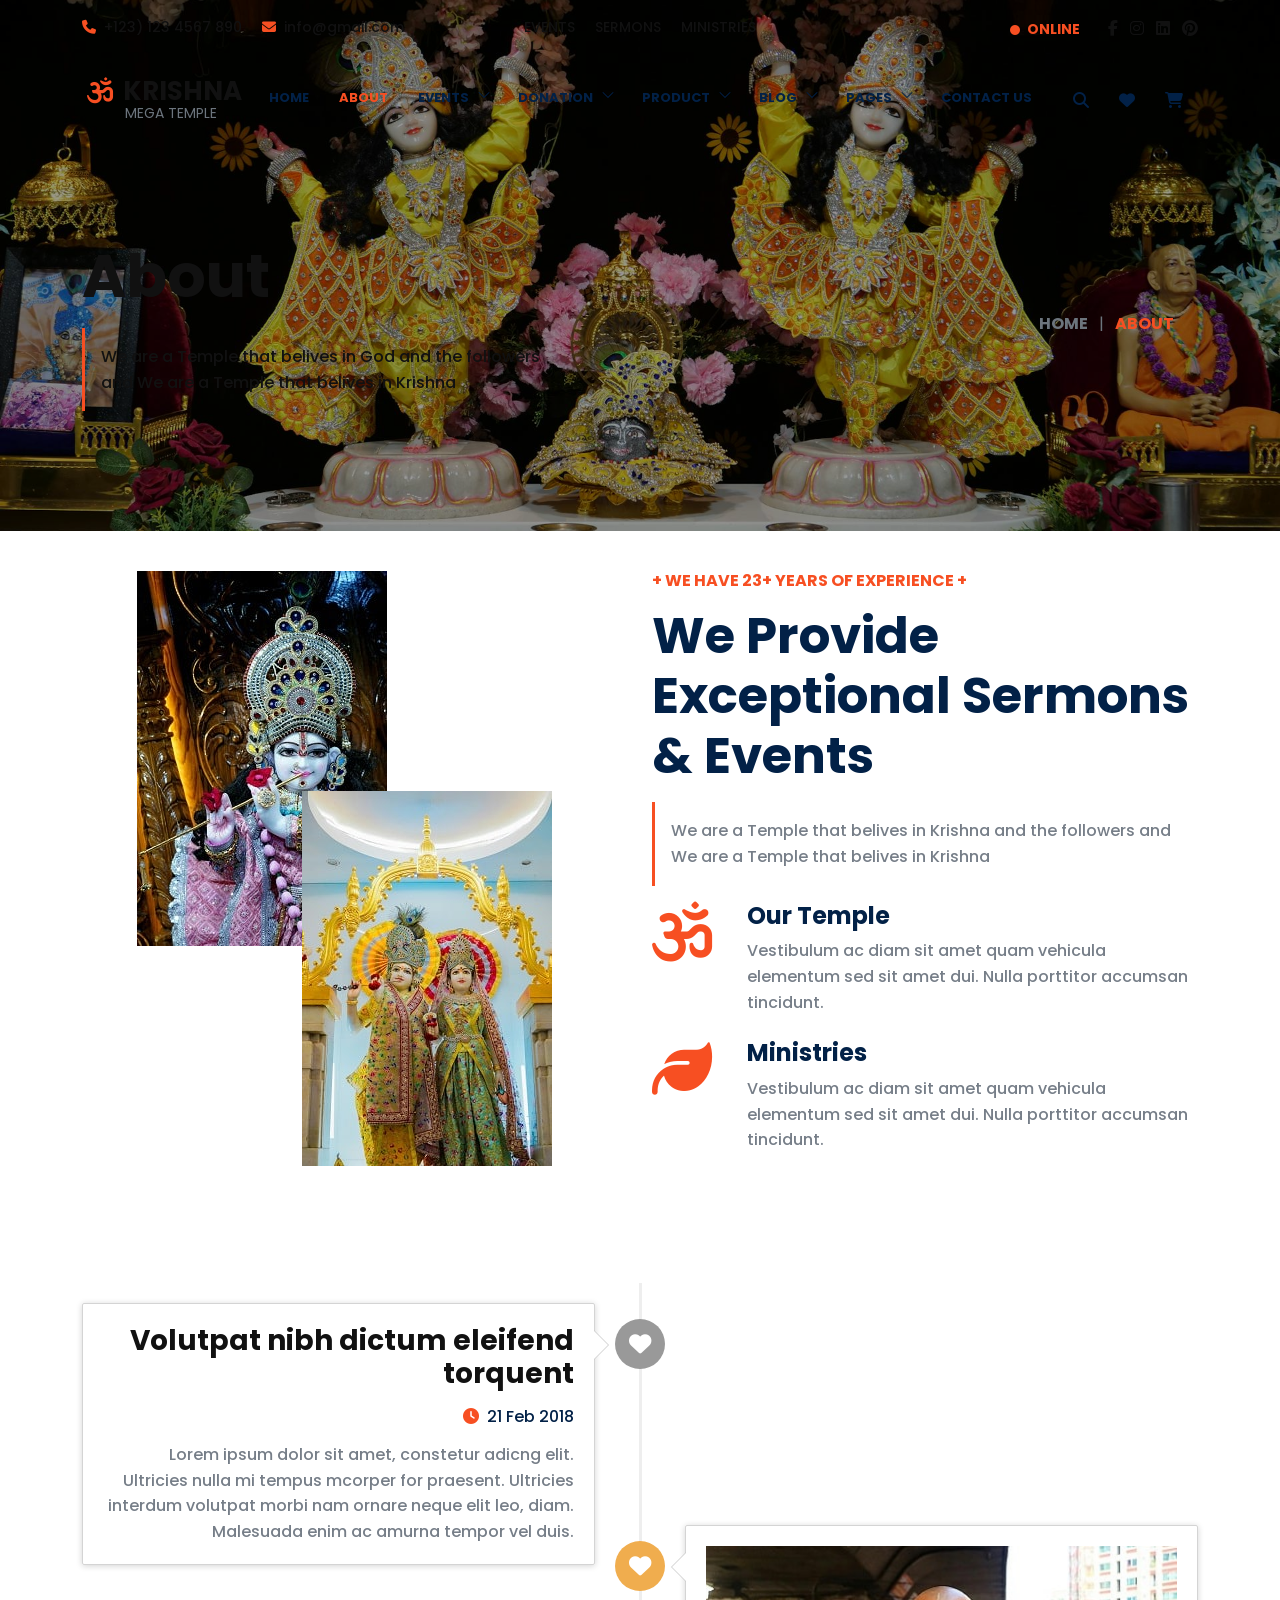
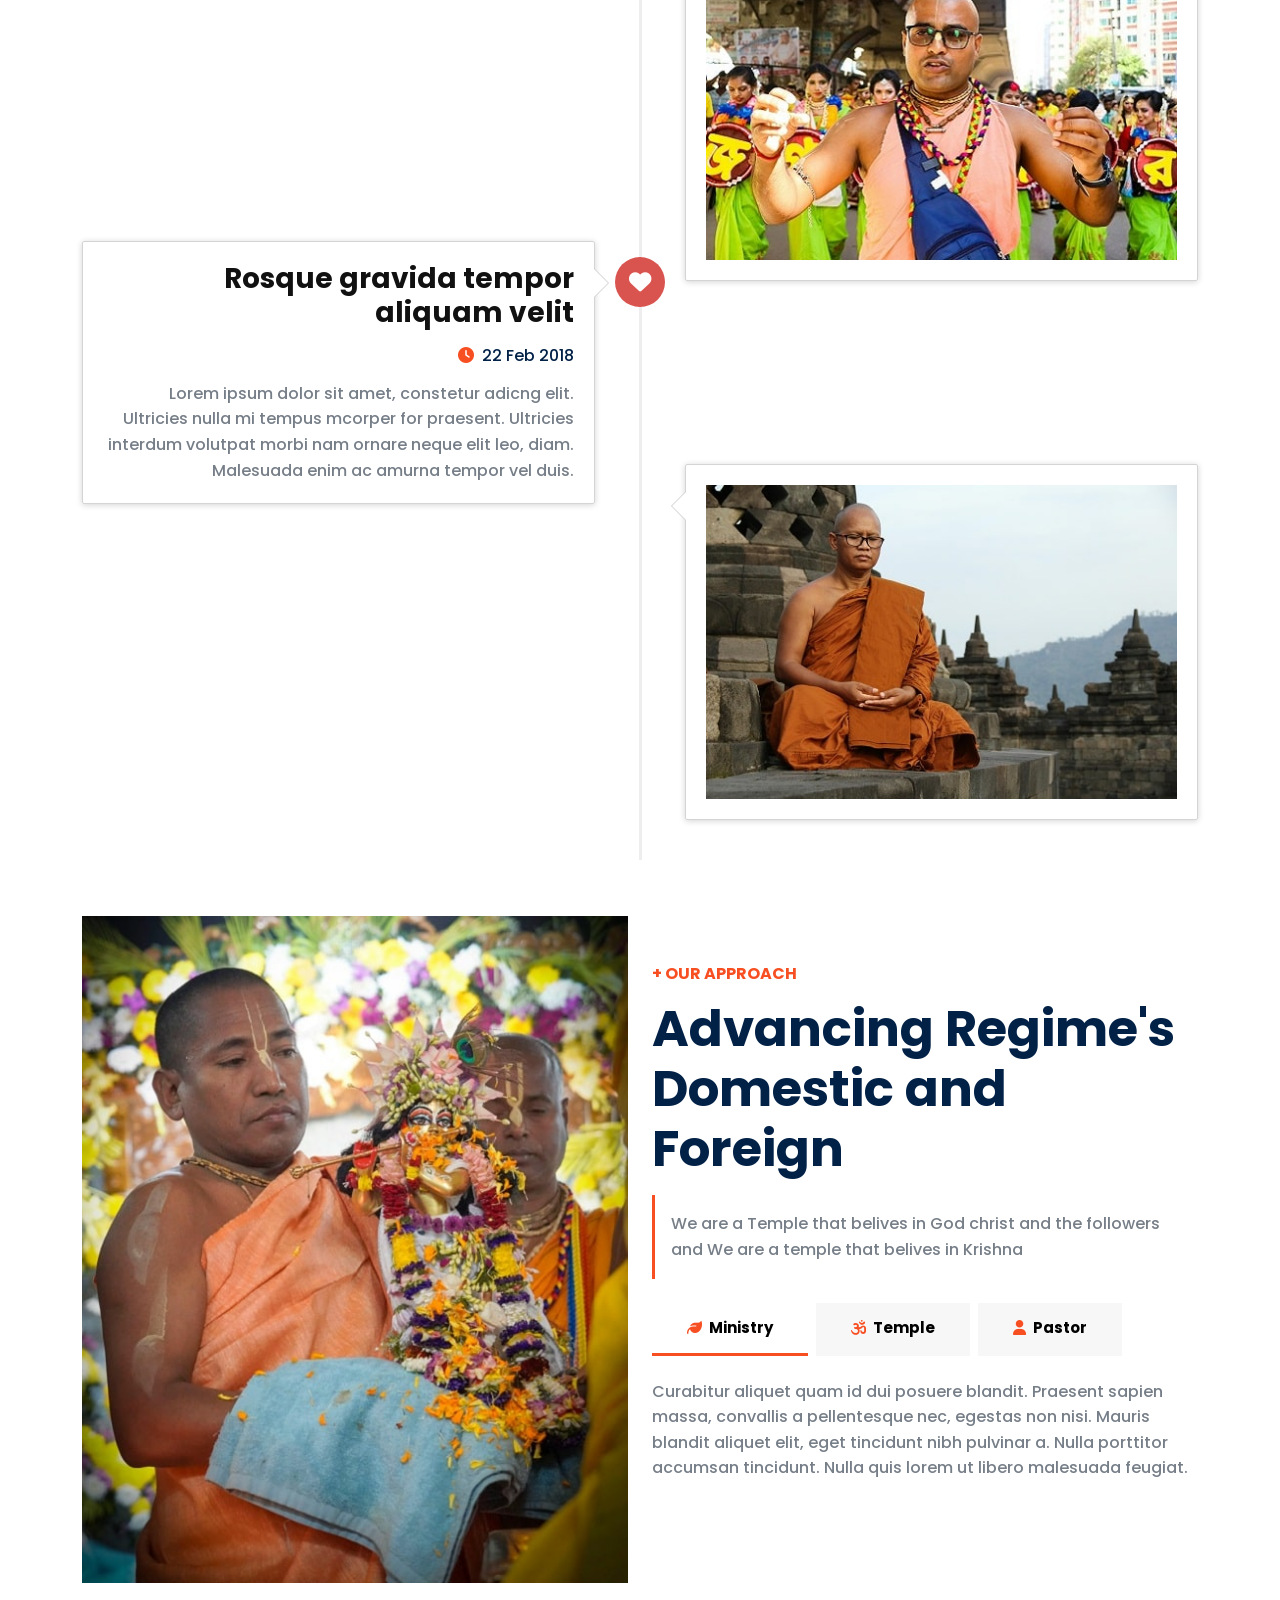
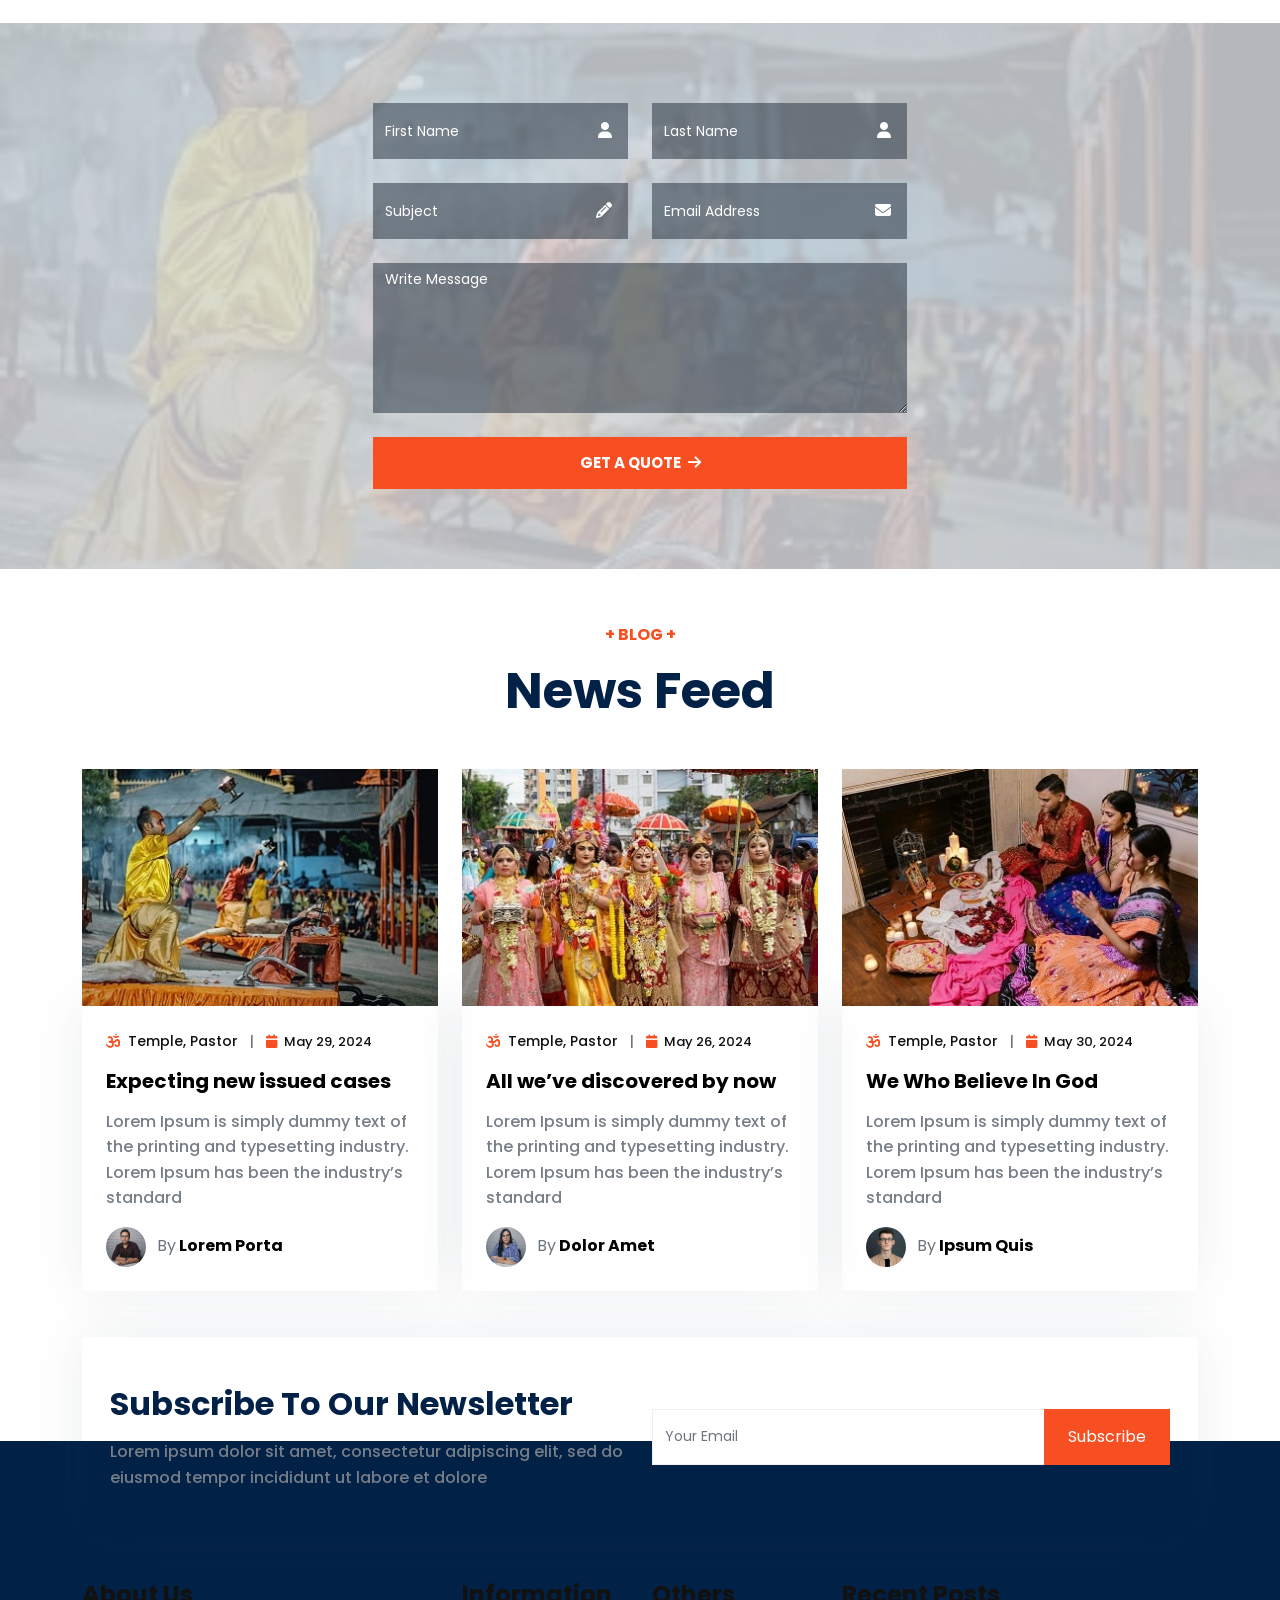
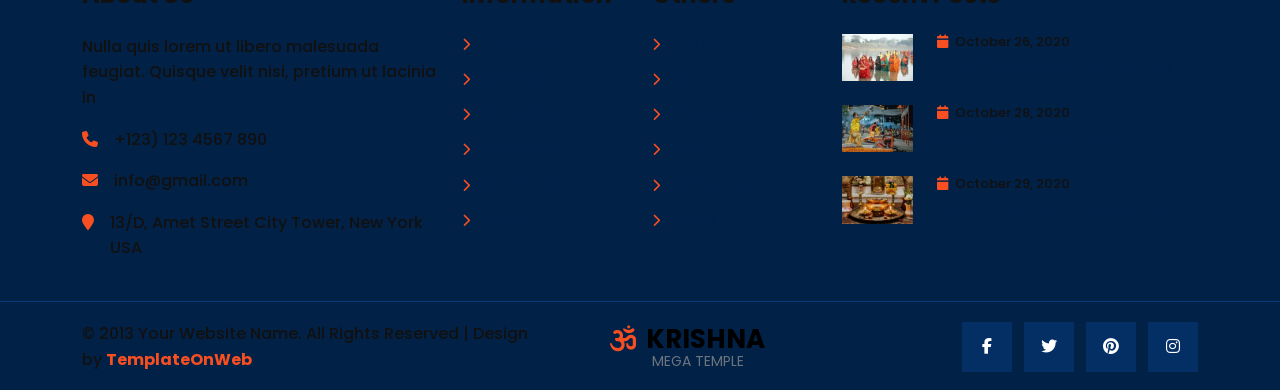
<file: about.html>
<!DOCTYPE html>
<html lang="en">
<head>
	<meta charset="utf-8">
	<meta http-equiv="X-UA-Compatible" content="IE=edge">
	<meta name="viewport" content="width=device-width, initial-scale=1">
	<title>Krishna Temple</title>
	<link href="css/bootstrap.min.css" rel="stylesheet" >
	 <link href="fonts/css/fontawesome.min.css" rel="stylesheet" >
	<link href="fonts/css/brands.min.css" rel="stylesheet" />
    <link href="fonts/css/solid.min.css" rel="stylesheet" />
	<link href="css/global.css" rel="stylesheet">
	<link href="css/about.css" rel="stylesheet">
    <link href="https://fonts.googleapis.com/css2?family=Poppins&display=swap" rel="stylesheet">
   <script src="https://ajax.googleapis.com/ajax/libs/jquery/3.7.1/jquery.min.js"></script>
	<script src="js/bootstrap.bundle.min.js"></script>

</head>
<body>
<div class="main position-relative">
 <div class="main_1 position-absolute top-0 w-100">
   <section id="top" class="pt-3 pb-3">
    <div class="container-xl">
	  <div class="row top_1">
	    <div class="col-md-4">
		  <div class="top_1l">
		    <ul class="mb-0 font_14">
			  <li class="d-inline-block"><a class="text-white a_tag" href="#"><i class="fa fa-phone me-1 col_oran"></i> +123) 123 4567 890</a></li>
			  <li class="d-inline-block ms-3"><a class="text-white a_tag" href="#"><i class="fa fa-envelope me-1 col_oran"></i> info@gmail.com</a></li>
			</ul>
		  </div>
		</div>
		<div class="col-md-4">
		  <div class="top_1m text-center">
		    <ul class="mb-0 font_14">
			  <li class="d-inline-block"><a class="text-white a_tag" href="#"> EVENTS</a></li>
			  <li class="d-inline-block ms-3"><a class="text-white a_tag" href="#"> SERMONS</a></li>
			  <li class="d-inline-block ms-3"><a class="text-white a_tag" href="#"> MINISTRIES</a></li>
			</ul>
		  </div>
		</div>
		<div class="col-md-4">
		  <div class="top_1r text-end">
		    <ul class="mb-0 fs-6">
			  <li class="d-inline-block me-4 font_14"><a class="col_oran fw-bold" href="#"> <i class="fa fa-circle me-1 font_10 text-success"></i> ONLINE</a></li>
				<li class="d-inline-block"><a class="text-white fw-bold a_tag" href="#"> <i class="fa-brands fa-facebook-f"></i> </a></li>
				<li class="d-inline-block ms-2"><a class="text-white fw-bold a_tag" href="#"> <i class="fa-brands fa-instagram"></i> </a></li>
				<li class="d-inline-block ms-2"><a class="text-white fw-bold a_tag" href="#"> <i class="fa-brands fa-linkedin"></i> </a></li>
				<li class="d-inline-block ms-2"><a class="text-white fw-bold a_tag" href="#"> <i class="fa-brands fa-pinterest"></i> </a></li>
			</ul>
		  </div>
		</div>
	  </div>
	</div>
   </section>
   <section id="header">
<nav class="navbar navbar-expand-md navbar-light  p-0 bg-white" id="navbar_sticky">
  <div class="container-xl">
    <a class="p-0 navbar-brand fw-bold me-0  text-black" href="index.html"><i class="fa-solid fa-om me-1 col_oran"></i> Krishna <br>
<span class="fw-normal font_14 text-muted">Mega Temple</span>
</a>
    <button class="navbar-toggler" type="button" data-bs-toggle="collapse" data-bs-target="#navbarSupportedContent" aria-controls="navbarSupportedContent" aria-expanded="false" aria-label="Toggle navigation">
      <span class="navbar-toggler-icon"></span>
    </button>
    <div class="collapse navbar-collapse" id="navbarSupportedContent">
	   <ul class="navbar-nav mb-0 ms-auto">
        <li class="nav-item">
          <a class="nav-link" aria-current="page" href="index.html">Home</a>
        </li>
		 
		<li class="nav-item">
          <a class="nav-link active" href="about.html">About </a>
        </li>
		
		<li class="nav-item dropdown">
          <a class="nav-link dropdown-toggle" href="#" id="navbarDropdown" role="button" data-bs-toggle="dropdown" aria-expanded="false">
            Events
			<svg xmlns="http://www.w3.org/2000/svg" viewBox="0 0 24 24" fill="currentColor" aria-hidden="true" data-slot="icon"><path fill-rule="evenodd" d="M12.53 16.28a.75.75 0 0 1-1.06 0l-7.5-7.5a.75.75 0 0 1 1.06-1.06L12 14.69l6.97-6.97a.75.75 0 1 1 1.06 1.06l-7.5 7.5Z" clip-rule="evenodd"></path></svg>
          </a>
          <ul class="dropdown-menu drop_1" aria-labelledby="navbarDropdown">
            <li><a class="dropdown-item" href="events.html"> Events</a></li>
            <li><a class="dropdown-item border-0" href="event_detail.html"> Event Detail</a></li>
          </ul>
        </li>
		
		<li class="nav-item dropdown">
          <a class="nav-link dropdown-toggle" href="#" id="navbarDropdown" role="button" data-bs-toggle="dropdown" aria-expanded="false">
            Donation
			<svg xmlns="http://www.w3.org/2000/svg" viewBox="0 0 24 24" fill="currentColor" aria-hidden="true" data-slot="icon"><path fill-rule="evenodd" d="M12.53 16.28a.75.75 0 0 1-1.06 0l-7.5-7.5a.75.75 0 0 1 1.06-1.06L12 14.69l6.97-6.97a.75.75 0 1 1 1.06 1.06l-7.5 7.5Z" clip-rule="evenodd"></path></svg>
          </a>
          <ul class="dropdown-menu drop_1" aria-labelledby="navbarDropdown">
            <li><a class="dropdown-item" href="donation.html"> Donation</a></li>
            <li><a class="dropdown-item border-0" href="donation_detail.html"> Donation Detail</a></li>
          </ul>
        </li>
		
		<li class="nav-item dropdown">
          <a class="nav-link dropdown-toggle" href="#" id="navbarDropdown" role="button" data-bs-toggle="dropdown" aria-expanded="false">
            Product
			<svg xmlns="http://www.w3.org/2000/svg" viewBox="0 0 24 24" fill="currentColor" aria-hidden="true" data-slot="icon"><path fill-rule="evenodd" d="M12.53 16.28a.75.75 0 0 1-1.06 0l-7.5-7.5a.75.75 0 0 1 1.06-1.06L12 14.69l6.97-6.97a.75.75 0 1 1 1.06 1.06l-7.5 7.5Z" clip-rule="evenodd"></path></svg>
          </a>
          <ul class="dropdown-menu drop_1" aria-labelledby="navbarDropdown">
            <li><a class="dropdown-item" href="shop.html"> Product</a></li>
            <li><a class="dropdown-item" href="detail.html"> Product Detail</a></li>
			<li><a class="dropdown-item" href="cart.html"> Shopping Cart</a></li>
			<li><a class="dropdown-item border-0" href="checkout.html"> Checkout</a></li>
          </ul>
        </li>
		
		<li class="nav-item dropdown">
          <a class="nav-link dropdown-toggle" href="#" id="navbarDropdown" role="button" data-bs-toggle="dropdown" aria-expanded="false">
            Blog
			<svg xmlns="http://www.w3.org/2000/svg" viewBox="0 0 24 24" fill="currentColor" aria-hidden="true" data-slot="icon"><path fill-rule="evenodd" d="M12.53 16.28a.75.75 0 0 1-1.06 0l-7.5-7.5a.75.75 0 0 1 1.06-1.06L12 14.69l6.97-6.97a.75.75 0 1 1 1.06 1.06l-7.5 7.5Z" clip-rule="evenodd"></path></svg>
          </a>
          <ul class="dropdown-menu drop_1" aria-labelledby="navbarDropdown">
            <li><a class="dropdown-item" href="blog.html"> Blog</a></li>
            <li><a class="dropdown-item border-0" href="blog_detail.html"> Blog Detail</a></li>
          </ul>
        </li>

		
		<li class="nav-item dropdown">
          <a class="nav-link dropdown-toggle"  href="#" id="navbarDropdown" role="button" data-bs-toggle="dropdown" aria-expanded="false">
            Pages
			<svg xmlns="http://www.w3.org/2000/svg" viewBox="0 0 24 24" fill="currentColor" aria-hidden="true" data-slot="icon"><path fill-rule="evenodd" d="M12.53 16.28a.75.75 0 0 1-1.06 0l-7.5-7.5a.75.75 0 0 1 1.06-1.06L12 14.69l6.97-6.97a.75.75 0 1 1 1.06 1.06l-7.5 7.5Z" clip-rule="evenodd"></path></svg>
          </a>
          <ul class="dropdown-menu drop_1" aria-labelledby="navbarDropdown">
            <li><a class="dropdown-item" href="team.html"> Team</a></li>
			 <li><a class="dropdown-item" href="faq.html"> Faq</a></li>
            <li><a class="dropdown-item border-0" href="login.html"> Login</a></li>
          </ul>
        </li>
		
		<li class="nav-item">
          <a class="nav-link" href="contact.html">Contact Us</a>
        </li>

      </ul>
      <ul class="navbar-nav mb-0 ms-auto">
		<li class="nav-item dropdown">
          <a class="dropdown-toggle nav_hide nav-link fs-6" href="#" id="navbarDropdown" role="button" data-bs-toggle="dropdown" aria-expanded="false">
            <i class="fa fa-search"></i>
          </a>
		<ul class="dropdown-menu drop_1 drop_search p-3" aria-labelledby="navbarDropdown" style="">
		<form class="navbar-form" role="search">
		<div class="input-group">
			<input type="text" class="form-control font_14" placeholder="Search Keyword">
			<span class="input-group-btn">
				<button class="btn btn-primary bg_blue border-0 rounded-0 p-2 px-3" type="button">
					<i class="fa fa-search"></i> </button>
			</span>
		</div>
		</form>
		</ul>
        </li>
			<li class="nav-item">
          <a class="nav-link fs-6" href="#"><i class="fa fa-heart"></i> </a>
        </li>
		<li class="nav-item dropdown">
          <a class="nav-link dropdown-toggle drop_togn nav_hide fs-6" href="#" id="navbarDropdown" role="button" data-bs-toggle="dropdown" aria-expanded="false">
            <i class="fa fa-shopping-cart"></i>
          </a>
          <ul class="dropdown-menu drop_cart rounded-0 border-0" aria-labelledby="navbarDropdown" style="">
						<li>
						 <div class="drop_1i row">
						  <div class="col-md-6 col-6">
						   <div class="drop_1il"><h5 class="fs-6">2 ITEMS</h5></div>
						  </div>
						  <div class="col-md-6 col-6">
						   <div class="drop_1il text-end"><h5 class="fs-6"><a href="cart.html">VIEW CART</a></h5></div>
						  </div>
						 </div>
						 <div class="drop_1i1 row">
						  <div class="col-md-6 col-6">
						   <div class="drop_1i1l"><h6 class="fs-6"><a href="#">Nulla Quis</a> <br> <span class="d-inline-block mt-1 font_15">1x - $89.00</span></h6></div>
						  </div>
						  <div class="col-md-4 col-4">
						   <div class="drop_1i1r"><a href="#"><img src="img/32.png" class="w-100" alt="abc"></a></div>
						  </div>
						  <div class="col-md-2 col-2">
						   <div class="drop_1i1l text-end"><h6> <span><i class="fa fa-remove"></i></span></h6></div>
						  </div>
						 </div>
						 <div class="drop_1i1 row">
						  <div class="col-md-6 col-6">
						   <div class="drop_1i1l"><h6 class="fs-6"><a href="#">Eget Nulla</a> <br> <span class="d-inline-block mt-1 font_15">1x - $49.00</span></h6></div>
						  </div>
						  <div class="col-md-4 col-4">
						   <div class="drop_1i1r"><a href="#"><img src="img/33.png" class="w-100" alt="abc"></a></div>
						  </div>
						  <div class="col-md-2 col-2">
						   <div class="drop_1i1l text-end"><h6> <span><i class="fa fa-remove"></i></span></h6></div>
						  </div>
						 </div>
						 <div class="drop_1i2 row">
						  <div class="col-md-6 col-6">
						   <div class="drop_1il"><h5 class="fs-6">TOTAL</h5></div>
						  </div>
						  <div class="col-md-6 col-6">
						   <div class="drop_1il text-end"><h5 class="fs-5 col_oran">$142.00</h5></div>
						  </div>
						 </div>
						 <div class="drop_1i3 text-center row">
						  <div class="col-md-12 col-12">
						    <ul class="mb-0">
							 <li class="d-inline-block mx-1"><a class="button px-3 pt-2 pb-2 font_14" href="#">View Order</a></li>
							 <li class="d-inline-block mx-1"><a class="button_1 px-3 pb-2 pt-2 font_14" href="#">Checkout</a></li>
							</ul>
						  </div>
						 </div>
						</li>
					  </ul>
        </li>
      </ul>
    </div>
  </div>
</nav>
</section>
 </div>
 
 <div class="main_2">
	<section id="center" class="center_about">
		<div class="center_om bg_back">
			<div class="container-xl">
				<div class="row center_o1">
					<div class="col-md-9">
					  <div class="center_o1l">
					    <h1 class="font_60 text-white">About</h1>
						<p class="text-white p-3 mt-3 mb-0">We are a Temple that belives in God and the followers <br> and We are a Temple that belives in Krishna</p>
					  </div>
					</div>
					<div class="col-md-3">
					  <div class="center_o1r text-end">
					    <h6 class="d-inline-block text-muted bg-white mb-0 p-4  fw-bold"><a class="text-muted a_tag" href="#">HOME</a> <span class="mx-2 fw-normal">|</span> <span class="col_oran">ABOUT</span></h6>
					  </div>
					</div>
				</div>
			</div>
		</div>   
	</section>
 </div>
</div>

<section id="about_pg" class="p_4 bg-light">
    <div class="container-xl">
	  <div class="row about_pg1">
	    <div class="col-md-6">
		  <div class="about_pg1l position-relative text-center">
		     <img src="img/38.jpg" alt="img25" class="about_pg1l1 position-absolute">
			 <img src="img/67.jpg" alt="img25" class="about_pg1l4 position-absolute">
			 
		  </div>
		</div>
		<div class="col-md-6">
		  <div class="about_pg1r">
		      <h5 class="col_oran fs-6">+ WE HAVE 23+ YEARS OF EXPERIENCE +</h5>
	  <h1 class="mb-0 font_50 mt-3">We Provide
Exceptional Sermons &
Events</h1>
<p class="border_2 p-3 mt-3">We are a Temple that belives in Krishna and the followers and We are a Temple that belives in Krishna</p>
<div class="about_pg1ri row">
 <div class="col-md-2">
   <div class="about_pg1ril">
     <span class="font_60 col_oran lh-1"><i class="fa fa-om"></i></span>
   </div>
 </div>
 <div class="col-md-10">
   <div class="about_pg1rir">
     <h4>Our Temple</h4>
	 <p class="mb-0">Vestibulum ac diam sit amet quam vehicula elementum sed sit amet dui. Nulla porttitor accumsan tincidunt.</p>
   </div>
 </div>
</div>
<div class="about_pg1ri row mt-4">
 <div class="col-md-2">
   <div class="about_pg1ril">
     <span class="font_60 col_oran lh-1"><i class="fa fa-leaf"></i></span>
   </div>
 </div>
 <div class="col-md-10">
   <div class="about_pg1rir">
     <h4>Ministries</h4>
	 <p class="mb-0">Vestibulum ac diam sit amet quam vehicula elementum sed sit amet dui. Nulla porttitor accumsan tincidunt.</p>
   </div>
 </div>
</div>
		  </div>
		</div>
	  </div>
	</div>
   </section>
   
<section id="story" class="p_4">
 <div class="container-xl">
  <div class="row story_2">
     <div class="col-md-12">
	   <ul class="timeline text-end">
        <li>
          <div class="timeline-badge"><i class="fa fa-heart"></i></div>
          <div class="timeline-panel">
            <div class="timeline-heading">
              <h3 class="timeline-title">Volutpat nibh dictum eleifend torquent</h3>
			  <h6 class="mt-3 mb-3"><i class="fa fa-clock me-1 col_oran"></i> 21 Feb 2018</h6>
               </div>
            <div class="timeline-body">
              <p>Lorem ipsum dolor sit amet, constetur adicng elit. Ultricies nulla mi tempus mcorper for praesent. Ultricies interdum volutpat morbi nam ornare neque elit leo, diam. Malesuada enim ac amurna tempor vel duis.</p>
            </div>
          </div>
        </li>
        <li class="timeline-inverted">
          <div class="timeline-badge warning"><i class="fa fa-heart"></i></div>
          <div class="timeline-panel">
            <img alt="abc" class="w-100" src="img/39.jpg">
          </div>
        </li>
        <li>
          <div class="timeline-badge danger"><i class="fa fa-heart"></i></div>
          <div class="timeline-panel">
            <div class="timeline-heading">
               <h3 class="timeline-title">Rosque gravida tempor aliquam velit</h3>
              <h6 class="mt-3 mb-3"><i class="fa fa-clock me-1 col_oran"></i> 22 Feb 2018</h6>
            </div>
            <div class="timeline-body">
              <p>Lorem ipsum dolor sit amet, constetur adicng elit. Ultricies nulla mi tempus mcorper for praesent. Ultricies interdum volutpat morbi nam ornare neque elit leo, diam. Malesuada enim ac amurna tempor vel duis.</p>
            </div>
          </div>
        </li>
        <li class="timeline-inverted">
          <div class="timeline-panel">
             <img alt="abc" class="w-100" src="img/40.jpg">
          </div>
        </li>
		
    </ul>
	 </div>
   </div>
  </div>
 
</section>

<section id="approach" class="p_4 pt-0">
    <div class="container-xl">
	   <div class="approach_1 row">
		 <div class="col-md-6">
		   <div class="approach_1r">
		      <div class="grid clearfix">
			<figure class="effect-jazz mb-0">
			<a href="#"><img src="img/41.jpg" class="w-100" alt="img25"></a>
			</figure>
			</div>
		   </div>
		 </div>
		 <div class="col-md-6">
		   <div class="approach_1l pt-5">
		        <h5 class="col_oran fs-6">+ OUR APPROACH</h5>
	  <h1 class="mb-0 font_50 mt-3">Advancing Regime's Domestic and Foreign</h1>
	  <p class="border_2 p-3 mt-3">We are a Temple that belives in God christ and the followers and We are a temple that belives in Krishna</p>
	  <ul class="nav nav-tabs mb-4 border-0 mt-4">
<li class="nav-item d-inline-block">
<a href="#profile1" data-bs-toggle="tab" aria-expanded="true" class="nav-link active">
<span class="d-md-block"><i class="fa fa-leaf col_oran me-1"></i> Ministry</span>
</a>
</li>

<li class="nav-item d-inline-block ms-2">
<a href="#profile2" data-bs-toggle="tab" aria-expanded="true" class="nav-link">
<span class="d-md-block"><i class="fa fa-om col_oran me-1"></i> Temple</span>
</a>
</li>
<li class="nav-item d-inline-block ms-2">
<a href="#profile3" data-bs-toggle="tab" aria-expanded="true" class="nav-link">
<span class="d-md-block"><i class="fa fa-user col_oran me-1"></i> Pastor</span>
</a>
</li>

</ul>
<div class="tab-content">

<div class="tab-pane active" id="profile1">
    <div class="profile1i">
	  <p class="mb-0">Curabitur aliquet quam id dui posuere blandit. Praesent sapien massa, convallis a pellentesque nec, egestas non nisi. Mauris blandit aliquet elit, eget tincidunt nibh pulvinar a. Nulla porttitor accumsan tincidunt. Nulla quis lorem ut libero malesuada feugiat.</p>
	</div>
</div>

<div class="tab-pane" id="profile2">
      <div class="profile1i">
	  <p class="mb-0">Etiam ac tortor id purus commodo vulputate. Vestibulum porttitor erat felis and sed vehicula tortor malesuada gravida. Mauris volutpat enim quis pulv gont congue. Suspendisse ullamcorper.</p>
	</div>
</div>

<div class="tab-pane" id="profile3">
    <div class="profile1i">
	  <p class="mb-0">Vestibulum quis odio ut dui malesuada ornare ut id tellus. Curabitur viverra at magna ac bibendum. Aliquam erat volutpat. Proin rhoncus est ac ipsum varius fermentum. Integer a odio ornare mauris pharetra suscipitot. Integer vulputate elit erat.</p>
	</div>
</div>


</div>
		   </div>
		 </div>
	   </div>
	</div>
</section>

<section id="reg">
<div class="bg_backo">
    <div class="container-xl">
  <div class="reg_1 row  w-50 mx-auto">
    <div class="col-md-12">
      <div class="reg_1i row">
	   <div class="col-md-6">
	     <div class="reg_1il">
		   <div class="input-group">
			<input type="text" class="form-control font_14 bg-transparent border-0 text-white" placeholder="First Name">
			<span class="input-group-btn">
				<button class="btn btn-primary bg-transparent border-0 rounded-0 p-3" type="button">
					<i class="fa fa-user"></i> </button>
			</span>
		</div>
		 </div>
	   </div>
	   <div class="col-md-6">
	     <div class="reg_1il">
		   <div class="input-group">
			<input type="text" class="form-control font_14 bg-transparent border-0 text-white" placeholder="Last Name">
			<span class="input-group-btn">
				<button class="btn btn-primary bg-transparent border-0 rounded-0 p-3" type="button">
					<i class="fa fa-user"></i> </button>
			</span>
		</div>
		 </div>
	   </div>
	  </div>
	  <div class="reg_1i row mt-4">
	   <div class="col-md-6">
	     <div class="reg_1il">
		   <div class="input-group">
			<input type="text" class="form-control font_14 bg-transparent border-0 text-white" placeholder="Subject">
			<span class="input-group-btn">
				<button class="btn btn-primary bg-transparent border-0 rounded-0 p-3" type="button">
					<i class="fa fa-pencil"></i> </button>
			</span>
		</div>
		 </div>
	   </div>
	   <div class="col-md-6">
	     <div class="reg_1il">
		   <div class="input-group">
			<input type="text" class="form-control font_14 bg-transparent border-0 text-white" placeholder="Email Address">
			<span class="input-group-btn">
				<button class="btn btn-primary bg-transparent border-0 rounded-0 p-3" type="button">
					<i class="fa fa-envelope"></i> </button>
			</span>
		</div>
		 </div>
	   </div>
	  </div>
	  <div class="reg_1i row mt-4">
	   <div class="col-md-12">
	     <div class="reg_1il">
		   <textarea class="form-control border-0  form_text" placeholder="Write Message"></textarea>
		   <h6 class="mb-0 mt-4"><a class="button d-block text-center" href="#">Get a Quote <i class="fa fa-arrow-right ms-1"></i></a></h6>
		 </div>
	   </div>
	   
	  </div>
	</div>
  </div>
</div> 
 </div>

</section>

<section id="blog_o" class="p_4 pb-0">
<div class="container-xl">
  <div class="donate_1 row text-center mb-5">
    <div class="col-md-12">
	  <h5 class="col_oran fs-6 mt-3">+  BLOG  +</h5>
	  <h1 class="mb-0 font_50 mt-3">News Feed</h1>
	</div>
  </div>
  <div class="blog_1 row">
     <div class="col-md-4">
	   <div class="blog_1i">
	       <div class="blog_1i1">
	         <div class="grid clearfix">
			<figure class="effect-jazz mb-0">
			<a href="#"><img src="img/35.jpg" class="w-100" alt="img25"></a>
			</figure>
			</div>
	   </div>
	   <div class="blog_1i2 p-4 bg-white shadow_box">
	     <ul class="font_14">
		    <li class="d-inline-block"><i class="fa fa-om col_oran me-1"></i> Temple, Pastor</li>
			<li class="d-inline-block mx-2 text-muted">|</li>
			 <li class="d-inline-block font_13"><i class="fa fa-calendar col_oran me-1"></i>  May 29, 2024</li>
		  </ul>
		  <h5 class="mt-3"><a href="#">Expecting new  issued cases</a></h5>
		  <p class="mt-3">Lorem Ipsum is simply dummy text of the printing and typesetting industry. Lorem Ipsum has been the industry’s standard</p>
		  <h6 class="fw-bold mb-0"><img src="img/23.jpg" width="40" height="40" class="rounded-circle me-2" alt="abc"> <span class="text-muted fw-normal">By</span> <a href="#">Lorem Porta</a></h6>
	   </div>
	   </div>
	 </div>
	 <div class="col-md-4">
	   <div class="blog_1i">
	       <div class="blog_1i1">
	         <div class="grid clearfix">
			<figure class="effect-jazz mb-0">
			<a href="#"><img src="img/36.jpg" class="w-100" alt="img25"></a>
			</figure>
			</div>
	   </div>
	   <div class="blog_1i2 p-4 bg-white shadow_box">
	     <ul class="font_14">
		    <li class="d-inline-block"><i class="fa fa-om col_oran me-1"></i> Temple, Pastor</li>
			<li class="d-inline-block mx-2 text-muted">|</li>
			 <li class="d-inline-block font_13"><i class="fa fa-calendar col_oran me-1"></i>  May 26, 2024</li>
		  </ul>
		  <h5 class="mt-3"><a href="#">All we’ve discovered by now</a></h5>
		  <p class="mt-3">Lorem Ipsum is simply dummy text of the printing and typesetting industry. Lorem Ipsum has been the industry’s standard</p>
		  <h6 class="fw-bold mb-0"><img src="img/24.jpg" width="40" height="40" class="rounded-circle me-2" alt="abc"> <span class="text-muted fw-normal">By</span> <a href="#">Dolor Amet</a></h6>
	   </div>
	   </div>
	 </div>
	 <div class="col-md-4">
	   <div class="blog_1i">
	       <div class="blog_1i1">
	         <div class="grid clearfix">
			<figure class="effect-jazz mb-0">
			<a href="#"><img src="img/37.jpg" class="w-100" alt="img25"></a>
			</figure>
			</div>
	   </div>
	   <div class="blog_1i2 p-4 bg-white shadow_box">
	     <ul class="font_14">
		    <li class="d-inline-block"><i class="fa fa-om col_oran me-1"></i> Temple, Pastor</li>
			<li class="d-inline-block mx-2 text-muted">|</li>
			 <li class="d-inline-block font_13"><i class="fa fa-calendar col_oran me-1"></i>  May 30, 2024</li>
		  </ul>
		  <h5 class="mt-3"><a href="#">We Who Believe In God</a></h5>
		  <p class="mt-3">Lorem Ipsum is simply dummy text of the printing and typesetting industry. Lorem Ipsum has been the industry’s standard</p>
		  <h6 class="fw-bold mb-0"><img src="img/25.jpg" width="40" height="40" class="rounded-circle me-2" alt="abc"> <span class="text-muted fw-normal">By</span> <a href="#">Ipsum Quis</a></h6>
	   </div>
	   </div>
	 </div>
  </div>
</div>

</section>

<div class="footer_m position-relative">
  <div class="footer_m1">
    <section id="footer" class="p_4 bg_blue">
<div class="container-xl">
   <div class="footer_1 row">
     <div class="col-md-4">
	   <div class="footer_1l">
	     <h4 class="text-white mb-4">About Us</h4>
		 <p class="text-light">Nulla quis lorem ut libero malesuada feugiat. Quisque velit nisi, pretium ut lacinia in</p>
		 <ul class="mb-0 flex_box">
<li class="d-flex text-light"><span class="me-3"><i class="fa fa-phone col_oran"></i></span> +123) 123 4567 890 </li>
<li class="d-flex text-light mt-3"><span class="me-3"><i class="fa fa-envelope col_oran"></i></span> info@gmail.com </li>
<li class="d-flex text-light mt-3"><span class="me-3"><i class="fa fa-map-marker col_oran"></i></span>  13/D, Amet Street City Tower, New York USA </li>
</ul>
	   </div>
	 </div>
	 <div class="col-md-2">
	   <div class="footer_1l">
	     <h4 class="text-white mb-4">Information</h4>
         <div class="row footer_3ism">
		 <h6 class="col-md-12 col-6"><i class="fa fa-chevron-right col_oran me-1 font_13 align-middle"></i> <a class="text-light a_tag" href="#"> Ministries</a></h6>
	 <h6 class="col-md-12 col-6 mt-2"><i class="fa fa-chevron-right col_oran me-1 font_13 align-middle"></i> <a class="text-light a_tag" href="#"> Services</a></h6>
	 <h6 class="col-md-12 col-6 mt-2"><i class="fa fa-chevron-right col_oran me-1 font_13 align-middle"></i> <a class="text-light a_tag" href="#"> Sermons</a></h6>
	 <h6 class="col-md-12 col-6 mt-2"><i class="fa fa-chevron-right col_oran me-1 font_13 align-middle"></i> <a class="text-light a_tag" href="#"> Donations</a></h6>
	 <h6 class="col-md-12 col-6 mt-2"><i class="fa fa-chevron-right col_oran me-1 font_13 align-middle"></i> <a class="text-light a_tag" href="#"> Volunteers</a></h6>
	 <h6 class="col-md-12 col-6 mt-2 mb-0"><i class="fa fa-chevron-right col_oran me-1 font_13 align-middle"></i> <a class="text-light a_tag" href="#"> Events</a></h6>
	    </div>
	   </div>
	 </div>
	 <div class="col-md-2">
	   <div class="footer_1l">
	     <h4 class="text-white mb-4">Others</h4>
         <div class="row footer_3ism">
		 <h6 class="col-md-12 col-6"><i class="fa fa-chevron-right col_oran me-1 font_13 align-middle"></i> <a class="text-light a_tag" href="#"> Shop</a></h6>
	 <h6 class="col-md-12 col-6 mt-2"><i class="fa fa-chevron-right col_oran me-1 font_13 align-middle"></i> <a class="text-light a_tag" href="#"> Cart</a></h6>
	 <h6 class="col-md-12 col-6 mt-2"><i class="fa fa-chevron-right col_oran me-1 font_13 align-middle"></i> <a class="text-light a_tag" href="#"> Checkout</a></h6>
	 <h6 class="col-md-12 col-6 mt-2"><i class="fa fa-chevron-right col_oran me-1 font_13 align-middle"></i> <a class="text-light a_tag" href="#"> Blog</a></h6>
	 <h6 class="col-md-12 col-6 mt-2"><i class="fa fa-chevron-right col_oran me-1 font_13 align-middle"></i> <a class="text-light a_tag" href="#"> Contact Us</a></h6>
	 <h6 class="col-md-12 col-6 mt-2 mb-0"><i class="fa fa-chevron-right col_oran me-1 font_13 align-middle"></i> <a class="text-light a_tag" href="#"> Policy</a></h6>
	    </div>
	   </div>
	 </div>
	 <div class="col-md-4">
	   <div class="footer_1l">
	     <h4 class="text-white mb-4">Recent Posts</h4>
         <div class="footer_1li row">
		  <div class="col-md-3 col-4">
		   <div class="footer_1lil">
		       <div class="grid clearfix">
			<figure class="effect-jazz mb-0">
			<a href="#"><img src="img/13.jpg" class="w-100" alt="img25"></a>
			</figure>
			</div>
		   </div>
		  </div>
		  <div class="col-md-9 col-8">
		   <div class="footer_1lir">
	       <h6 class="font_13 text-white"><i class="fa fa-calendar col_oran me-1"></i> October 26, 2020</h6>
		   <h5 class="mb-0 fs-6"><a class="text-light a_tag" href="#">All we’ve discovered by now</a></h5>
		   </div>
		  </div>
		</div>
		<div class="footer_1li row mt-4">
		  <div class="col-md-3 col-4">
		   <div class="footer_1lil">
		       <div class="grid clearfix">
			<figure class="effect-jazz mb-0">
			<a href="#"><img src="img/14.jpg" class="w-100" alt="img25"></a>
			</figure>
			</div>
		   </div>
		  </div>
		  <div class="col-md-9 col-8">
		   <div class="footer_1lir">
	       <h6 class="font_13 text-white"><i class="fa fa-calendar col_oran me-1"></i> October 28, 2020</h6>
		   <h5 class="mb-0 fs-6"><a class="text-light a_tag" href="#">We Who Believe In God</a></h5>
		   </div>
		  </div>
		</div>
		<div class="footer_1li row mt-4">
		  <div class="col-md-3 col-4">
		   <div class="footer_1lil">
		       <div class="grid clearfix">
			<figure class="effect-jazz mb-0">
			<a href="#"><img src="img/15.jpg" class="w-100" alt="img25"></a>
			</figure>
			</div>
		   </div>
		  </div>
		  <div class="col-md-9 col-8">
		   <div class="footer_1lir">
	       <h6 class="font_13 text-white"><i class="fa fa-calendar col_oran me-1"></i> October 29, 2020</h6>
		   <h5 class="mb-0 fs-6"><a class="text-light a_tag" href="#">Expecting new issued cases</a></h5>
		   </div>
		  </div>
		</div>
	   </div>
	 </div>
   </div>
</div>
</section>

<section id="footer_b" class="bg_blue">
<div class="container-xl">
   <div class="footer_b1 row">
     <div class="col-md-5">
	   <div class="footer_b1l">
	     <p class="mb-0 text-light">© 2013 Your Website Name. All Rights Reserved | Design by <a class="col_oran fw-bold" href="http://www.templateonweb.com">TemplateOnWeb</a></p>
	   </div>
	 </div>
	 <div class="col-md-3">
	   <div class="footer_b1m p-4 bg-white">
	     <h3 class="mb-0"><a  href="index.html"><i class="fa-solid fa-om me-1 col_oran"></i> Krishna <br>
<span class="fw-normal font_14 text-muted">Mega Temple</span>
</a></h3>
	   </div>
	 </div>
	 <div class="col-md-4">
	   <div class="footer_b1r text-end">
	     <ul class="mb-0">
	    <li class="d-inline-block"><a class="d-block text-center" href="#"><i class="fa-brands fa-facebook-f"></i></a></li>
		<li class="d-inline-block ms-2"><a class="d-block text-center" href="#"><i class="fa-brands fa-twitter"></i></a></li>
		<li class="d-inline-block ms-2"><a class="d-block text-center" href="#"><i class="fa-brands fa-pinterest"></i></a></li>
		<li class="d-inline-block ms-2"><a class="d-block text-center" href="#"><i class="fa-brands fa-instagram"></i></a></li>
	  </ul>
	   </div>
	 </div>
   </div>
</div>
</section>
  </div>
  <div class="footer_m2 position-absolute w-100">
    <section id="subs" class="p_3">
  <div class="container-xl">
    <div class="subs1 row mx-0 bg-white p-5 px-3 shadow_box">
      <div class="col-md-6">
	    <div class="subs1l">
         <h2>Subscribe To Our Newsletter</h2>
		 <p class="mt-3 mb-0">Lorem ipsum dolor sit amet, consectetur adipiscing elit, sed do eiusmod tempor incididunt ut labore et dolore</p>
		</div>
	  </div>	
	  <div class="col-md-6">
	    <div class="subs1r mt-4">
		  <div class="input-group">
			<input type="text" class="form-control font_14" placeholder="Your Email">
			<span class="input-group-btn">
				<button class="btn btn-primary bg_oran border-0 rounded-0 p-3 px-4" type="button">
					Subscribe </button>
			</span>
		</div>
		</div>
	  </div>
	</div>
	
  </div>  
</section>
  </div>
</div>



<script src="js/common.js"></script>


</body>


</html>
</file>
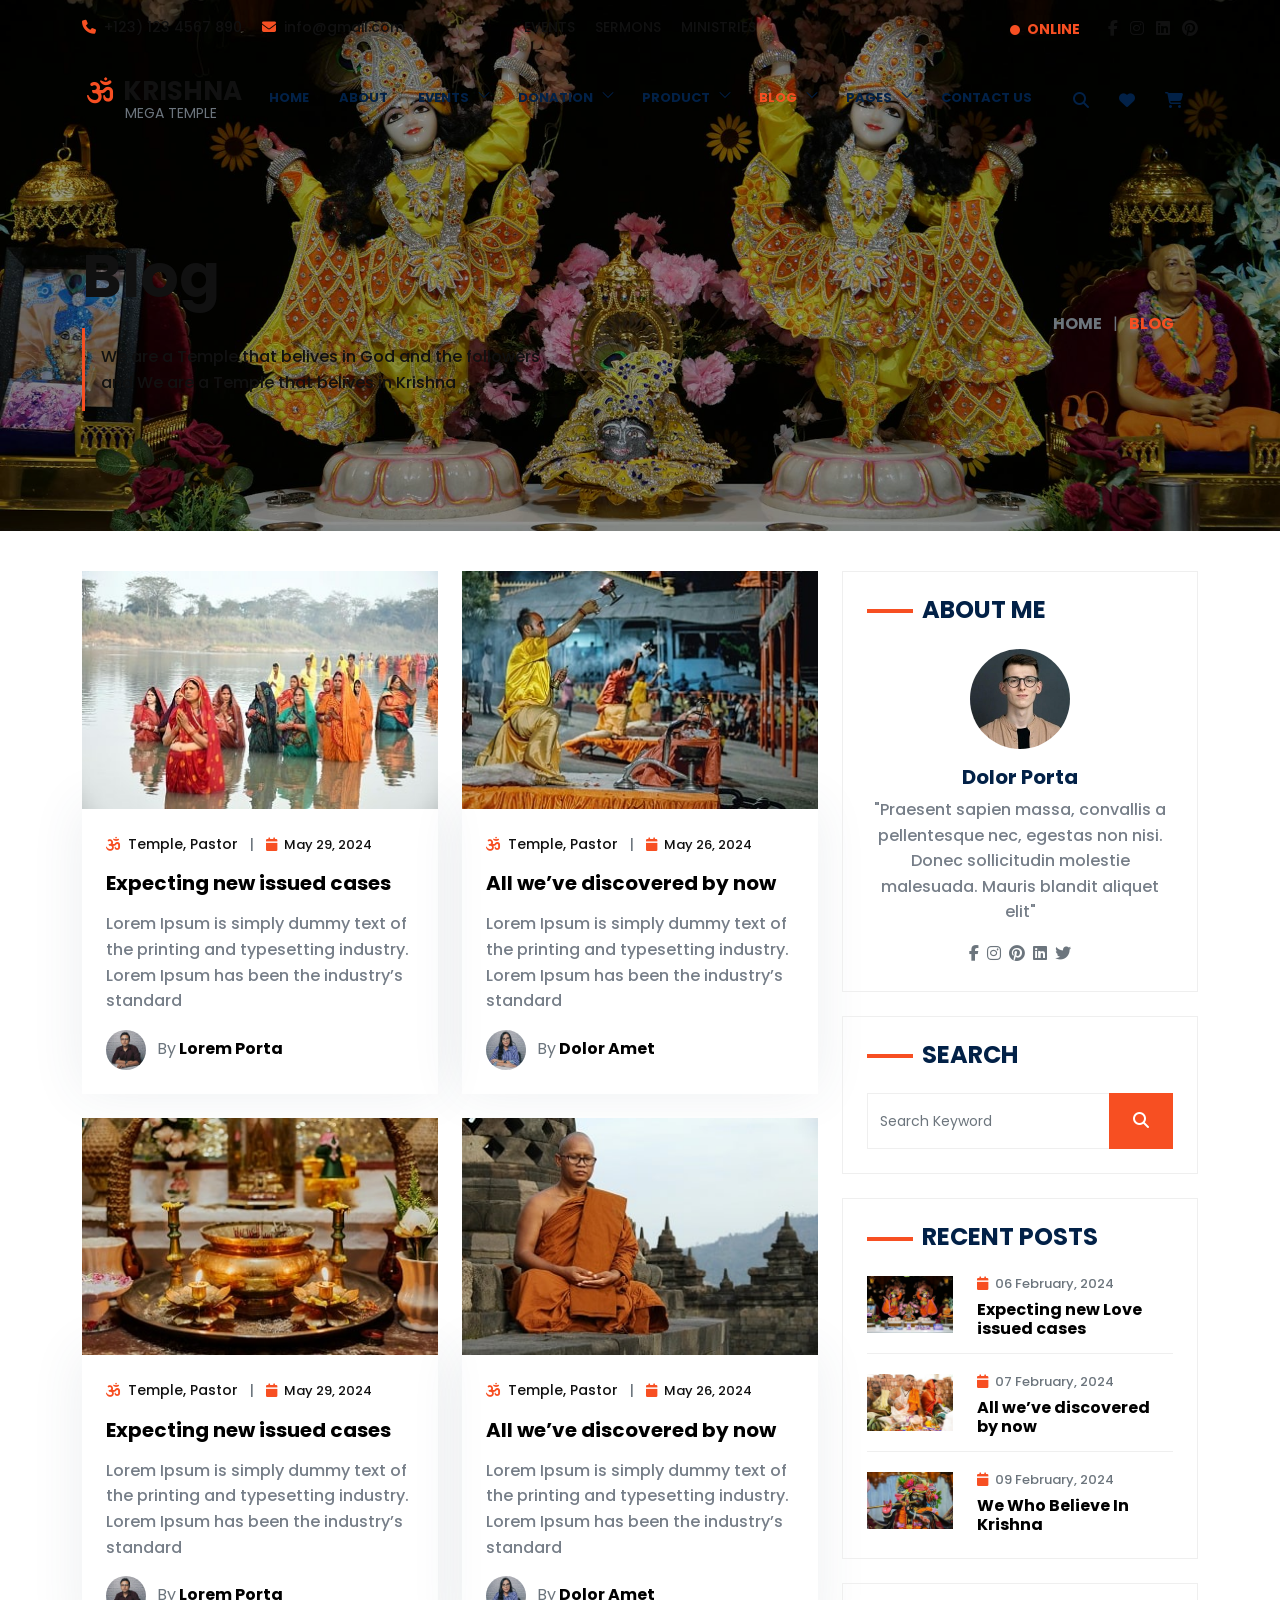
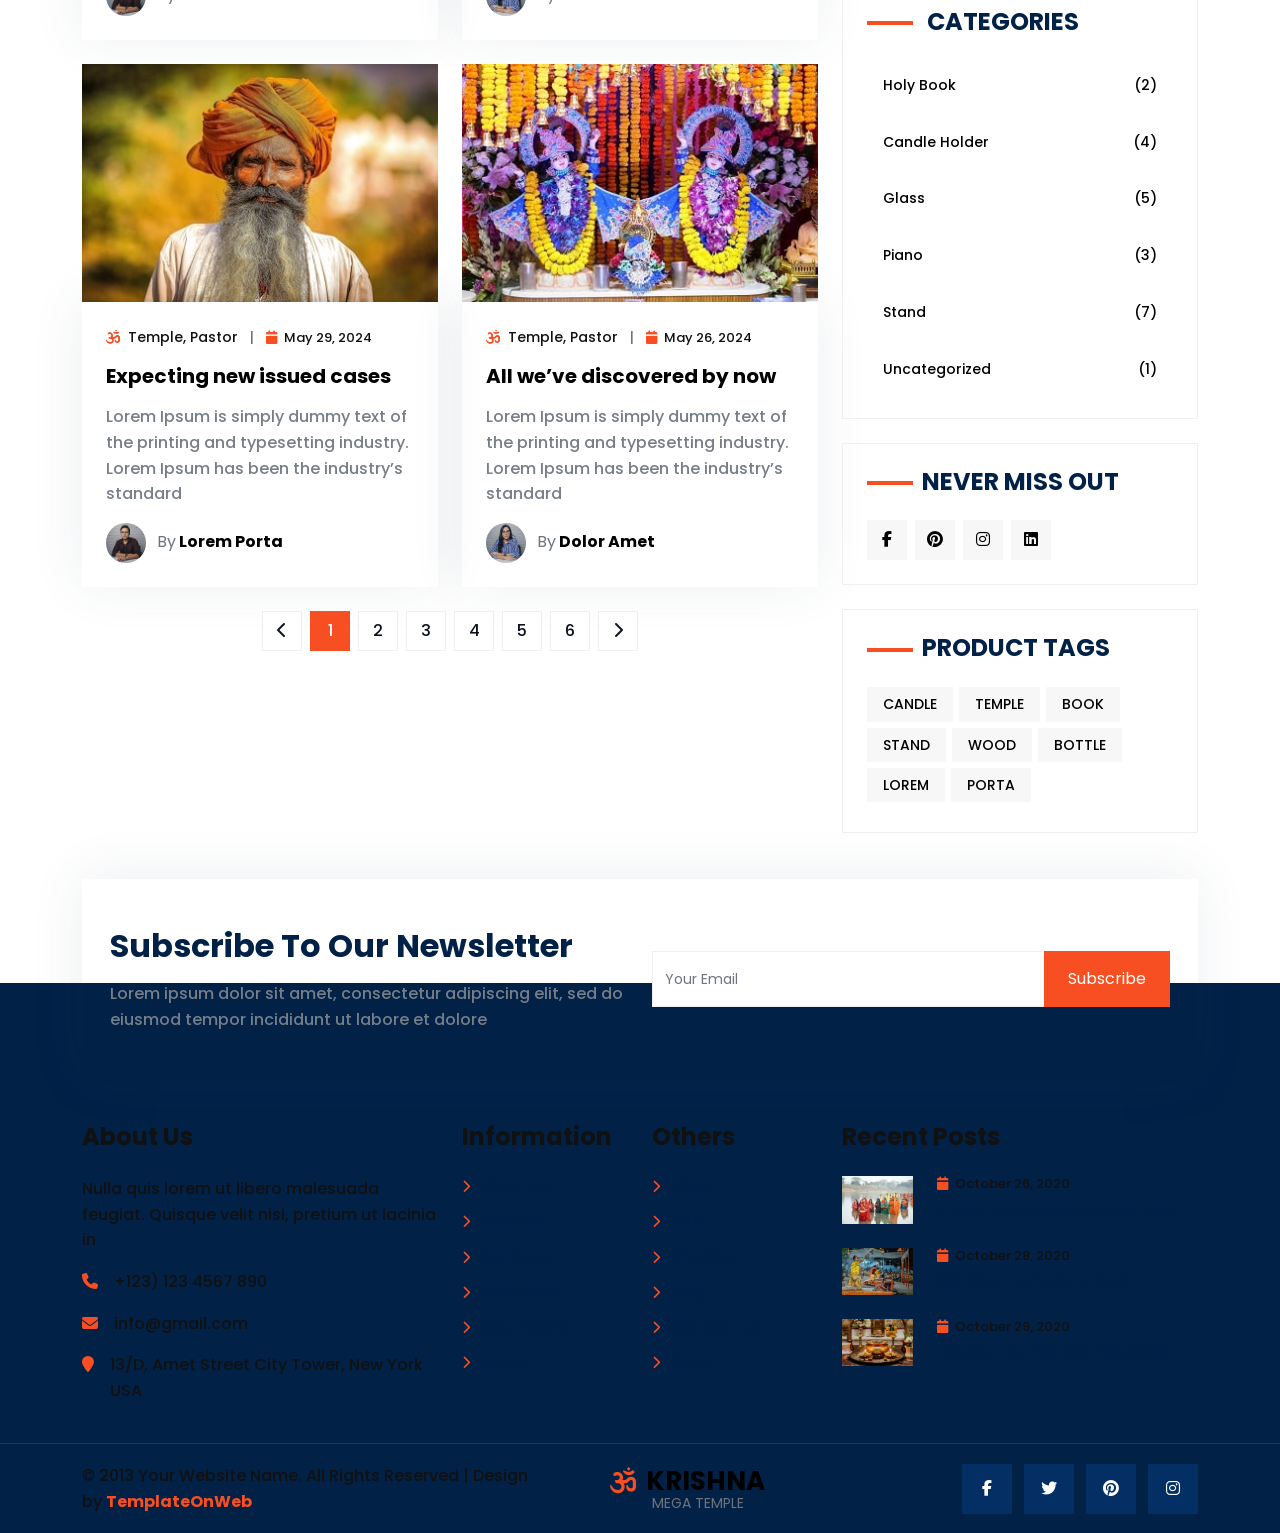
<file: blog.html>
<!DOCTYPE html>
<html lang="en">
<head>
	<meta charset="utf-8">
	<meta http-equiv="X-UA-Compatible" content="IE=edge">
	<meta name="viewport" content="width=device-width, initial-scale=1">
	<title>Jain Sansar</title>
	<link href="css/bootstrap.min.css" rel="stylesheet" >
	 <link href="fonts/css/fontawesome.min.css" rel="stylesheet" >
	<link href="fonts/css/brands.min.css" rel="stylesheet" />
    <link href="fonts/css/solid.min.css" rel="stylesheet" />
	<link href="css/global.css" rel="stylesheet">
	<link href="css/blog.css" rel="stylesheet">
    <link href="https://fonts.googleapis.com/css2?family=Poppins&display=swap" rel="stylesheet">
   <script src="https://ajax.googleapis.com/ajax/libs/jquery/3.7.1/jquery.min.js"></script>
	<script src="js/bootstrap.bundle.min.js"></script>

</head>
<body>
<div class="main position-relative">
 <div class="main_1 position-absolute top-0 w-100">
   <section id="top" class="pt-3 pb-3">
    <div class="container-xl">
	  <div class="row top_1">
	    <div class="col-md-4">
		  <div class="top_1l">
		    <ul class="mb-0 font_14">
			  <li class="d-inline-block"><a class="text-white a_tag" href="#"><i class="fa fa-phone me-1 col_oran"></i> +123) 123 4567 890</a></li>
			  <li class="d-inline-block ms-3"><a class="text-white a_tag" href="#"><i class="fa fa-envelope me-1 col_oran"></i> info@gmail.com</a></li>
			</ul>
		  </div>
		</div>
		<div class="col-md-4">
		  <div class="top_1m text-center">
		    <ul class="mb-0 font_14">
			  <li class="d-inline-block"><a class="text-white a_tag" href="#"> EVENTS</a></li>
			  <li class="d-inline-block ms-3"><a class="text-white a_tag" href="#"> SERMONS</a></li>
			  <li class="d-inline-block ms-3"><a class="text-white a_tag" href="#"> MINISTRIES</a></li>
			</ul>
		  </div>
		</div>
		<div class="col-md-4">
		  <div class="top_1r text-end">
		    <ul class="mb-0 fs-6">
			  <li class="d-inline-block me-4 font_14"><a class="col_oran fw-bold" href="#"> <i class="fa fa-circle me-1 font_10 text-success"></i> ONLINE</a></li>
				<li class="d-inline-block"><a class="text-white fw-bold a_tag" href="#"> <i class="fa-brands fa-facebook-f"></i> </a></li>
				<li class="d-inline-block ms-2"><a class="text-white fw-bold a_tag" href="#"> <i class="fa-brands fa-instagram"></i> </a></li>
				<li class="d-inline-block ms-2"><a class="text-white fw-bold a_tag" href="#"> <i class="fa-brands fa-linkedin"></i> </a></li>
				<li class="d-inline-block ms-2"><a class="text-white fw-bold a_tag" href="#"> <i class="fa-brands fa-pinterest"></i> </a></li>
			</ul>
		  </div>
		</div>
	  </div>
	</div>
   </section>
   <section id="header">
<nav class="navbar navbar-expand-md navbar-light  p-0 bg-white" id="navbar_sticky">
  <div class="container-xl">
    <a class="p-0 navbar-brand fw-bold me-0  text-black" href="index.html"><i class="fa-solid fa-om me-1 col_oran"></i> Krishna <br>
<span class="fw-normal font_14 text-muted">Mega Temple</span>
</a>
    <button class="navbar-toggler" type="button" data-bs-toggle="collapse" data-bs-target="#navbarSupportedContent" aria-controls="navbarSupportedContent" aria-expanded="false" aria-label="Toggle navigation">
      <span class="navbar-toggler-icon"></span>
    </button>
    <div class="collapse navbar-collapse" id="navbarSupportedContent">
	   <ul class="navbar-nav mb-0 ms-auto">
        <li class="nav-item">
          <a class="nav-link" aria-current="page" href="index.html">Home</a>
        </li>
		 
		<li class="nav-item">
          <a class="nav-link" href="about.html">About </a>
        </li>
		
		<li class="nav-item dropdown">
          <a class="nav-link dropdown-toggle" href="#" id="navbarDropdown" role="button" data-bs-toggle="dropdown" aria-expanded="false">
            Events
			<svg xmlns="http://www.w3.org/2000/svg" viewBox="0 0 24 24" fill="currentColor" aria-hidden="true" data-slot="icon"><path fill-rule="evenodd" d="M12.53 16.28a.75.75 0 0 1-1.06 0l-7.5-7.5a.75.75 0 0 1 1.06-1.06L12 14.69l6.97-6.97a.75.75 0 1 1 1.06 1.06l-7.5 7.5Z" clip-rule="evenodd"></path></svg>
          </a>
          <ul class="dropdown-menu drop_1" aria-labelledby="navbarDropdown">
            <li><a class="dropdown-item" href="events.html"> Events</a></li>
            <li><a class="dropdown-item border-0" href="event_detail.html"> Event Detail</a></li>
          </ul>
        </li>
		
		<li class="nav-item dropdown">
          <a class="nav-link dropdown-toggle" href="#" id="navbarDropdown" role="button" data-bs-toggle="dropdown" aria-expanded="false">
            Donation
			<svg xmlns="http://www.w3.org/2000/svg" viewBox="0 0 24 24" fill="currentColor" aria-hidden="true" data-slot="icon"><path fill-rule="evenodd" d="M12.53 16.28a.75.75 0 0 1-1.06 0l-7.5-7.5a.75.75 0 0 1 1.06-1.06L12 14.69l6.97-6.97a.75.75 0 1 1 1.06 1.06l-7.5 7.5Z" clip-rule="evenodd"></path></svg>
          </a>
          <ul class="dropdown-menu drop_1" aria-labelledby="navbarDropdown">
            <li><a class="dropdown-item" href="donation.html"> Donation</a></li>
            <li><a class="dropdown-item border-0" href="donation_detail.html"> Donation Detail</a></li>
          </ul>
        </li>
		
		<li class="nav-item dropdown">
          <a class="nav-link dropdown-toggle" href="#" id="navbarDropdown" role="button" data-bs-toggle="dropdown" aria-expanded="false">
            Product
			<svg xmlns="http://www.w3.org/2000/svg" viewBox="0 0 24 24" fill="currentColor" aria-hidden="true" data-slot="icon"><path fill-rule="evenodd" d="M12.53 16.28a.75.75 0 0 1-1.06 0l-7.5-7.5a.75.75 0 0 1 1.06-1.06L12 14.69l6.97-6.97a.75.75 0 1 1 1.06 1.06l-7.5 7.5Z" clip-rule="evenodd"></path></svg>
          </a>
          <ul class="dropdown-menu drop_1" aria-labelledby="navbarDropdown">
            <li><a class="dropdown-item" href="shop.html"> Product</a></li>
            <li><a class="dropdown-item" href="detail.html"> Product Detail</a></li>
			<li><a class="dropdown-item" href="cart.html"> Shopping Cart</a></li>
			<li><a class="dropdown-item border-0" href="checkout.html"> Checkout</a></li>
          </ul>
        </li>
		
		<li class="nav-item dropdown">
          <a class="nav-link dropdown-toggle active" href="#" id="navbarDropdown" role="button" data-bs-toggle="dropdown" aria-expanded="false">
            Blog
			<svg xmlns="http://www.w3.org/2000/svg" viewBox="0 0 24 24" fill="currentColor" aria-hidden="true" data-slot="icon"><path fill-rule="evenodd" d="M12.53 16.28a.75.75 0 0 1-1.06 0l-7.5-7.5a.75.75 0 0 1 1.06-1.06L12 14.69l6.97-6.97a.75.75 0 1 1 1.06 1.06l-7.5 7.5Z" clip-rule="evenodd"></path></svg>
          </a>
          <ul class="dropdown-menu drop_1" aria-labelledby="navbarDropdown">
            <li><a class="dropdown-item" href="blog.html"> Blog</a></li>
            <li><a class="dropdown-item border-0" href="blog_detail.html"> Blog Detail</a></li>
          </ul>
        </li>

		
		<li class="nav-item dropdown">
          <a class="nav-link dropdown-toggle"  href="#" id="navbarDropdown" role="button" data-bs-toggle="dropdown" aria-expanded="false">
            Pages
			<svg xmlns="http://www.w3.org/2000/svg" viewBox="0 0 24 24" fill="currentColor" aria-hidden="true" data-slot="icon"><path fill-rule="evenodd" d="M12.53 16.28a.75.75 0 0 1-1.06 0l-7.5-7.5a.75.75 0 0 1 1.06-1.06L12 14.69l6.97-6.97a.75.75 0 1 1 1.06 1.06l-7.5 7.5Z" clip-rule="evenodd"></path></svg>
          </a>
          <ul class="dropdown-menu drop_1" aria-labelledby="navbarDropdown">
            <li><a class="dropdown-item" href="team.html"> Team</a></li>
			 <li><a class="dropdown-item" href="faq.html"> Faq</a></li>
            <li><a class="dropdown-item border-0" href="login.html"> Login</a></li>
          </ul>
        </li>
		
		<li class="nav-item">
          <a class="nav-link" href="contact.html">Contact Us</a>
        </li>

      </ul>
      <ul class="navbar-nav mb-0 ms-auto">
		<li class="nav-item dropdown">
          <a class="dropdown-toggle nav_hide nav-link fs-6" href="#" id="navbarDropdown" role="button" data-bs-toggle="dropdown" aria-expanded="false">
            <i class="fa fa-search"></i>
          </a>
		<ul class="dropdown-menu drop_1 drop_search p-3" aria-labelledby="navbarDropdown" style="">
		<form class="navbar-form" role="search">
		<div class="input-group">
			<input type="text" class="form-control font_14" placeholder="Search Keyword">
			<span class="input-group-btn">
				<button class="btn btn-primary bg_blue border-0 rounded-0 p-2 px-3" type="button">
					<i class="fa fa-search"></i> </button>
			</span>
		</div>
		</form>
		</ul>
        </li>
			<li class="nav-item">
          <a class="nav-link fs-6" href="#"><i class="fa fa-heart"></i> </a>
        </li>
		<li class="nav-item dropdown">
          <a class="nav-link dropdown-toggle drop_togn nav_hide fs-6" href="#" id="navbarDropdown" role="button" data-bs-toggle="dropdown" aria-expanded="false">
            <i class="fa fa-shopping-cart"></i>
          </a>
          <ul class="dropdown-menu drop_cart rounded-0 border-0" aria-labelledby="navbarDropdown" style="">
						<li>
						 <div class="drop_1i row">
						  <div class="col-md-6 col-6">
						   <div class="drop_1il"><h5 class="fs-6">2 ITEMS</h5></div>
						  </div>
						  <div class="col-md-6 col-6">
						   <div class="drop_1il text-end"><h5 class="fs-6"><a href="cart.html">VIEW CART</a></h5></div>
						  </div>
						 </div>
						 <div class="drop_1i1 row">
						  <div class="col-md-6 col-6">
						   <div class="drop_1i1l"><h6 class="fs-6"><a href="#">Nulla Quis</a> <br> <span class="d-inline-block mt-1 font_15">1x - $89.00</span></h6></div>
						  </div>
						  <div class="col-md-4 col-4">
						   <div class="drop_1i1r"><a href="#"><img src="img/32.png" class="w-100" alt="abc"></a></div>
						  </div>
						  <div class="col-md-2 col-2">
						   <div class="drop_1i1l text-end"><h6> <span><i class="fa fa-remove"></i></span></h6></div>
						  </div>
						 </div>
						 <div class="drop_1i1 row">
						  <div class="col-md-6 col-6">
						   <div class="drop_1i1l"><h6 class="fs-6"><a href="#">Eget Nulla</a> <br> <span class="d-inline-block mt-1 font_15">1x - $49.00</span></h6></div>
						  </div>
						  <div class="col-md-4 col-4">
						   <div class="drop_1i1r"><a href="#"><img src="img/33.png" class="w-100" alt="abc"></a></div>
						  </div>
						  <div class="col-md-2 col-2">
						   <div class="drop_1i1l text-end"><h6> <span><i class="fa fa-remove"></i></span></h6></div>
						  </div>
						 </div>
						 <div class="drop_1i2 row">
						  <div class="col-md-6 col-6">
						   <div class="drop_1il"><h5 class="fs-6">TOTAL</h5></div>
						  </div>
						  <div class="col-md-6 col-6">
						   <div class="drop_1il text-end"><h5 class="fs-5 col_oran">$142.00</h5></div>
						  </div>
						 </div>
						 <div class="drop_1i3 text-center row">
						  <div class="col-md-12 col-12">
						    <ul class="mb-0">
							 <li class="d-inline-block mx-1"><a class="button px-3 pt-2 pb-2 font_14" href="#">View Order</a></li>
							 <li class="d-inline-block mx-1"><a class="button_1 px-3 pb-2 pt-2 font_14" href="#">Checkout</a></li>
							</ul>
						  </div>
						 </div>
						</li>
					  </ul>
        </li>
      </ul>
    </div>
  </div>
</nav>
</section>
 </div>
 
 <div class="main_2">
	<section id="center" class="center_blog">
		<div class="center_om bg_back">
			<div class="container-xl">
				<div class="row center_o1">
					<div class="col-md-9">
					  <div class="center_o1l">
					    <h1 class="font_60 text-white">Blog</h1>
						<p class="text-white p-3 mt-3 mb-0">We are a Temple that belives in God and the followers <br> and We are a Temple that belives in Krishna</p>
					  </div>
					</div>
					<div class="col-md-3">
					  <div class="center_o1r text-end">
					    <h6 class="d-inline-block text-muted bg-white mb-0 p-4  fw-bold"><a class="text-muted a_tag" href="#">HOME</a> <span class="mx-2 fw-normal">|</span> <span class="col_oran">BLOG</span></h6>
					  </div>
					</div>
				</div>
			</div>
		</div>   
	</section>
 </div>
</div>

<section id="blog_pg" class="p_4 pb-0">
    <div class="container-xl">
	   <div class="blog_pg1 row">
	     <div class="col-md-8">
		   <div class="blog_pg1l">
		     <div class="blog_1 row">
     <div class="col-md-6">
	   <div class="blog_1i">
	       <div class="blog_1i1">
	         <div class="grid clearfix">
			<figure class="effect-jazz mb-0">
			<a href="blog_detail.html"><img src="img/13.jpg" class="w-100" alt="img25"></a>
			</figure>
			</div>
	   </div>
	   <div class="blog_1i2 p-4 bg-white shadow_box">
	     <ul class="font_14">
		    <li class="d-inline-block"><i class="fa fa-om col_oran me-1"></i> Temple, Pastor</li>
			<li class="d-inline-block mx-2 text-muted">|</li>
			 <li class="d-inline-block font_13"><i class="fa fa-calendar col_oran me-1"></i>  May 29, 2024</li>
		  </ul>
		  <h5 class="mt-3"><a href="blog_detail.html">Expecting new  issued cases</a></h5>
		  <p class="mt-3">Lorem Ipsum is simply dummy text of the printing and typesetting industry. Lorem Ipsum has been the industry’s standard</p>
		  <h6 class="fw-bold mb-0"><img src="img/23.jpg" width="40" height="40" class="rounded-circle me-2" alt="abc"> <span class="text-muted fw-normal">By</span> <a href="blog_detail.html">Lorem Porta</a></h6>
	   </div>
	   </div>
	 </div>
	 <div class="col-md-6">
	   <div class="blog_1i">
	       <div class="blog_1i1">
	         <div class="grid clearfix">
			<figure class="effect-jazz mb-0">
			<a href="blog_detail.html"><img src="img/14.jpg" class="w-100" alt="img25"></a>
			</figure>
			</div>
	   </div>
	   <div class="blog_1i2 p-4 bg-white shadow_box">
	     <ul class="font_14">
		    <li class="d-inline-block"><i class="fa fa-om col_oran me-1"></i> Temple, Pastor</li>
			<li class="d-inline-block mx-2 text-muted">|</li>
			 <li class="d-inline-block font_13"><i class="fa fa-calendar col_oran me-1"></i>  May 26, 2024</li>
		  </ul>
		  <h5 class="mt-3"><a href="blog_detail.html">All we’ve discovered by now</a></h5>
		  <p class="mt-3">Lorem Ipsum is simply dummy text of the printing and typesetting industry. Lorem Ipsum has been the industry’s standard</p>
		  <h6 class="fw-bold mb-0"><img src="img/24.jpg" width="40" height="40" class="rounded-circle me-2" alt="abc"> <span class="text-muted fw-normal">By</span> <a href="blog_detail.html">Dolor Amet</a></h6>
	   </div>
	   </div>
	 </div>
  </div>
             <div class="blog_1 row mt-4">
     <div class="col-md-6">
	   <div class="blog_1i">
	       <div class="blog_1i1">
	         <div class="grid clearfix">
			<figure class="effect-jazz mb-0">
			<a href="blog_detail.html"><img src="img/15.jpg" class="w-100" alt="img25"></a>
			</figure>
			</div>
	   </div>
	   <div class="blog_1i2 p-4 bg-white shadow_box">
	     <ul class="font_14">
		    <li class="d-inline-block"><i class="fa fa-om col_oran me-1"></i> Temple, Pastor</li>
			<li class="d-inline-block mx-2 text-muted">|</li>
			 <li class="d-inline-block font_13"><i class="fa fa-calendar col_oran me-1"></i>  May 29, 2024</li>
		  </ul>
		  <h5 class="mt-3"><a href="blog_detail.html">Expecting new  issued cases</a></h5>
		  <p class="mt-3">Lorem Ipsum is simply dummy text of the printing and typesetting industry. Lorem Ipsum has been the industry’s standard</p>
		  <h6 class="fw-bold mb-0"><img src="img/23.jpg" width="40" height="40" class="rounded-circle me-2" alt="abc"> <span class="text-muted fw-normal">By</span> <a href="blog_detail.html">Lorem Porta</a></h6>
	   </div>
	   </div>
	 </div>
	 <div class="col-md-6">
	   <div class="blog_1i">
	       <div class="blog_1i1">
	         <div class="grid clearfix">
			<figure class="effect-jazz mb-0">
			<a href="blog_detail.html"><img src="img/16.jpg" class="w-100" alt="img25"></a>
			</figure>
			</div>
	   </div>
	   <div class="blog_1i2 p-4 bg-white shadow_box">
	     <ul class="font_14">
		    <li class="d-inline-block"><i class="fa fa-om col_oran me-1"></i> Temple, Pastor</li>
			<li class="d-inline-block mx-2 text-muted">|</li>
			 <li class="d-inline-block font_13"><i class="fa fa-calendar col_oran me-1"></i>  May 26, 2024</li>
		  </ul>
		  <h5 class="mt-3"><a href="blog_detail.html">All we’ve discovered by now</a></h5>
		  <p class="mt-3">Lorem Ipsum is simply dummy text of the printing and typesetting industry. Lorem Ipsum has been the industry’s standard</p>
		  <h6 class="fw-bold mb-0"><img src="img/24.jpg" width="40" height="40" class="rounded-circle me-2" alt="abc"> <span class="text-muted fw-normal">By</span> <a href="blog_detail.html">Dolor Amet</a></h6>
	   </div>
	   </div>
	 </div>
  </div>
             <div class="blog_1 row mt-4">
     <div class="col-md-6">
	   <div class="blog_1i">
	       <div class="blog_1i1">
	         <div class="grid clearfix">
			<figure class="effect-jazz mb-0">
			<a href="blog_detail.html"><img src="img/17.jpg" class="w-100" alt="img25"></a>
			</figure>
			</div>
	   </div>
	   <div class="blog_1i2 p-4 bg-white shadow_box">
	     <ul class="font_14">
		    <li class="d-inline-block"><i class="fa fa-om col_oran me-1"></i> Temple, Pastor</li>
			<li class="d-inline-block mx-2 text-muted">|</li>
			 <li class="d-inline-block font_13"><i class="fa fa-calendar col_oran me-1"></i>  May 29, 2024</li>
		  </ul>
		  <h5 class="mt-3"><a href="blog_detail.html">Expecting new  issued cases</a></h5>
		  <p class="mt-3">Lorem Ipsum is simply dummy text of the printing and typesetting industry. Lorem Ipsum has been the industry’s standard</p>
		  <h6 class="fw-bold mb-0"><img src="img/23.jpg" width="40" height="40" class="rounded-circle me-2" alt="abc"> <span class="text-muted fw-normal">By</span> <a href="blog_detail.html">Lorem Porta</a></h6>
	   </div>
	   </div>
	 </div>
	 <div class="col-md-6">
	   <div class="blog_1i">
	       <div class="blog_1i1">
	         <div class="grid clearfix">
			<figure class="effect-jazz mb-0">
			<a href="blog_detail.html"><img src="img/18.jpg" class="w-100" alt="img25"></a>
			</figure>
			</div>
	   </div>
	   <div class="blog_1i2 p-4 bg-white shadow_box">
	     <ul class="font_14">
		    <li class="d-inline-block"><i class="fa fa-om col_oran me-1"></i> Temple, Pastor</li>
			<li class="d-inline-block mx-2 text-muted">|</li>
			 <li class="d-inline-block font_13"><i class="fa fa-calendar col_oran me-1"></i>  May 26, 2024</li>
		  </ul>
		  <h5 class="mt-3"><a href="blog_detail.html">All we’ve discovered by now</a></h5>
		  <p class="mt-3">Lorem Ipsum is simply dummy text of the printing and typesetting industry. Lorem Ipsum has been the industry’s standard</p>
		  <h6 class="fw-bold mb-0"><img src="img/24.jpg" width="40" height="40" class="rounded-circle me-2" alt="abc"> <span class="text-muted fw-normal">By</span> <a href="blog_detail.html">Dolor Amet</a></h6>
	   </div>
	   </div>
	 </div>
  </div>
              <div class="pages  text-center mt-4 row">
		      <div class="col-md-12">
			    <ul class="mb-0">
			<li><a href="blog_detail.html"><i class="fa fa-chevron-left"></i></a></li>
			<li><a class="act" href="blog_detail.html">1</a></li>
			<li><a href="blog_detail.html">2</a></li>
			<li><a href="blog_detail.html">3</a></li>
			<li><a href="blog_detail.html">4</a></li>
			<li><a href="blog_detail.html">5</a></li>
			<li><a href="blog_detail.html">6</a></li>
			<li><a href="blog_detail.html"><i class="fa fa-chevron-right"></i></a></li>
		   </ul>
			  </div>
	       </div>
		   </div>
		 </div>
		 <div class="col-md-4">
		   <div class="blog_pg1r">
		     <div class="blog_pg1r1 border_1 p-4">
		        <h4 class="head_1 mb-4">ABOUT ME</h4>
				<div class="blog_pg1r1i text-center">
				  <img src="img/25.jpg" width="100" height="100" class="rounded-circle" alt="abc">
				  <h5 class="mt-3">Dolor Porta</h5>
				  <p>"Praesent sapien massa, convallis a pellentesque nec, egestas non nisi. Donec sollicitudin molestie malesuada. Mauris blandit aliquet elit"</p>
				  <ul class="mb-0">
				    <li class="d-inline-block"><a class="text-muted a_tag" href="blog_detail.html"><i class="fa-brands fa-facebook-f"></i></a></li>
					 <li class="d-inline-block ms-1"><a class="text-muted a_tag" href="blog_detail.html"><i class="fa-brands fa-instagram"></i></a></li>
					  <li class="d-inline-block ms-1"><a class="text-muted a_tag" href="blog_detail.html"><i class="fa-brands fa-pinterest"></i></a></li>
					   <li class="d-inline-block ms-1"><a class="text-muted a_tag" href="blog_detail.html"><i class="fa-brands fa-linkedin"></i></a></li>
					    <li class="d-inline-block ms-1"><a class="text-muted a_tag" href="blog_detail.html"><i class="fa-brands fa-twitter"></i></a></li>
				   </ul>
				</div>
		   </div>
		     <div class="shop_pg1r1 border_1 p-4 mt-4">
		        <h4 class="head_1 mb-4">SEARCH</h4>
				<div class="input-group">
			<input type="text" class="form-control font_14" placeholder="Search Keyword">
			<span class="input-group-btn">
				<button class="btn btn-primary bg_oran border-0 rounded-0 p-3 px-4" type="button">
					<i class="fa fa-search"></i> </button>
			</span>
		</div>
		   </div>
		   <div class="blog_pg1r1 border_1 p-4 mt-4">
		        <h4 class="head_1 mb-4">RECENT POSTS</h4>
				<div class="blog_1r1i row">
		  <div class="col-md-4 col-4">
		   <div class="blog_1r1il">
		       <div class="grid clearfix">
			<figure class="effect-jazz mb-0">
			<a href="blog_detail.html"><img src="img/19.jpg" class="w-100" alt="img25"></a>
			</figure>
			</div>
		   </div>
		  </div>
		  <div class="col-md-8 col-8">
		   <div class="blog_1r1ir">
		     <h6 class="text-muted  font_13"><i class="fa fa-calendar col_oran me-1"></i> 06 February, 2024</h6>
			 <h5 class="mb-0 fs-6"><a href="blog_detail.html">Expecting new Love issued cases</a></h5>
		   </div>
		  </div>
		</div><hr>
		        <div class="blog_1r1i row">
		  <div class="col-md-4 col-4">
		   <div class="blog_1r1il">
		       <div class="grid clearfix">
			<figure class="effect-jazz mb-0">
			<a href="blog_detail.html"><img src="img/20.jpg" class="w-100" alt="img25"></a>
			</figure>
			</div>
		   </div>
		  </div>
		  <div class="col-md-8 col-8">
		   <div class="blog_1r1ir">
		     <h6 class="text-muted  font_13"><i class="fa fa-calendar col_oran me-1"></i> 07 February, 2024</h6>
			 <h5 class="mb-0 fs-6"><a href="blog_detail.html">All we’ve discovered by now</a></h5>
		   </div>
		  </div>
		</div><hr>
		<div class="blog_1r1i row">
		  <div class="col-md-4 col-4">
		   <div class="blog_1r1il">
		       <div class="grid clearfix">
			<figure class="effect-jazz mb-0">
			<a href="blog_detail.html"><img src="img/21.jpg" class="w-100" alt="img25"></a>
			</figure>
			</div>
		   </div>
		  </div>
		  <div class="col-md-8 col-8">
		   <div class="blog_1r1ir">
		     <h6 class="text-muted  font_13"><i class="fa fa-calendar col_oran me-1"></i> 09 February, 2024</h6>
			 <h5 class="mb-0 fs-6"><a href="blog_detail.html">We Who Believe In Krishna</a></h5>
		   </div>
		  </div>
		</div>
		   </div>
		   <div class="shop_pg1r1 border_1 p-4 mt-4">
		        <h4 class="head_1 mb-4"> CATEGORIES</h4>
				<h6 class="font_14"><a class="bg-light d-block p-3" href="blog_detail.html">Holy Book <span class="float-end">(2)</span></a></h6>
				<h6 class="font_14"><a class="bg-light d-block p-3" href="blog_detail.html">Candle Holder <span class="float-end">(4)</span></a></h6>
				<h6 class="font_14"><a class="bg-light d-block p-3" href="blog_detail.html">Glass <span class="float-end">(5)</span></a></h6>
				<h6 class="font_14"><a class="bg-light d-block p-3" href="blog_detail.html">Piano <span class="float-end">(3)</span></a></h6>
				<h6 class="font_14"><a class="bg-light d-block p-3" href="blog_detail.html">Stand <span class="float-end">(7)</span></a></h6>
				<h6 class="font_14 mb-0"><a class="bg-light d-block p-3" href="blog_detail.html">Uncategorized <span class="float-end">(1)</span></a></h6>
		   </div>
		   <div class="blog_pg1r1 border_1 p-4 mt-4 center_sm">
		        <h4 class="head_1 mb-4">NEVER MISS OUT</h4>
				<div class="shop_1dt1irnr">
				  <ul class="mb-0">
	    <li class="d-inline-block"><a class="d-block text-center" href="blog_detail.html"><i class="fa-brands fa-facebook-f"></i></a></li>
		<li class="d-inline-block ms-1"><a class="d-block text-center" href="blog_detail.html"><i class="fa-brands fa-pinterest"></i></a></li>
		<li class="d-inline-block ms-1"><a class="d-block text-center" href="blog_detail.html"><i class="fa-brands fa-instagram"></i></a></li>
		<li class="d-inline-block ms-1"><a class="d-block text-center" href="blog_detail.html"><i class="fa-brands fa-linkedin"></i></a></li>
	  </ul>
				 </div>
		   </div>
		   <div class="shop_pg1r1 border_1 p-4 mt-4">
		        <h4 class="head_1 mb-4">PRODUCT TAGS</h4>
				<ul class="mb-0 tags">
				 <li class="d-inline-block"><a href="blog_detail.html">Candle</a></li>
				 <li class="d-inline-block"><a href="blog_detail.html">Temple</a></li>
				 <li class="d-inline-block"><a href="blog_detail.html">Book</a></li>
				 <li class="d-inline-block"><a href="blog_detail.html">Stand</a></li>
				 <li class="d-inline-block"><a href="blog_detail.html">Wood</a></li>
				 <li class="d-inline-block"><a href="blog_detail.html">Bottle</a></li>
				 <li class="d-inline-block"><a href="blog_detail.html">Lorem</a></li>
				 <li class="d-inline-block"><a href="blog_detail.html">Porta</a></li>
				 </ul>
		   </div>
		   </div>
		 </div>
	   </div>
	</div>
   </section>
 

<div class="footer_m position-relative">
  <div class="footer_m1">
    <section id="footer" class="p_4 bg_blue">
<div class="container-xl">
   <div class="footer_1 row">
     <div class="col-md-4">
	   <div class="footer_1l">
	     <h4 class="text-white mb-4">About Us</h4>
		 <p class="text-light">Nulla quis lorem ut libero malesuada feugiat. Quisque velit nisi, pretium ut lacinia in</p>
		 <ul class="mb-0 flex_box">
<li class="d-flex text-light"><span class="me-3"><i class="fa fa-phone col_oran"></i></span> +123) 123 4567 890 </li>
<li class="d-flex text-light mt-3"><span class="me-3"><i class="fa fa-envelope col_oran"></i></span> info@gmail.com </li>
<li class="d-flex text-light mt-3"><span class="me-3"><i class="fa fa-map-marker col_oran"></i></span>  13/D, Amet Street City Tower, New York USA </li>
</ul>
	   </div>
	 </div>
	 <div class="col-md-2">
	   <div class="footer_1l">
	     <h4 class="text-white mb-4">Information</h4>
         <div class="row footer_3ism">
		 <h6 class="col-md-12 col-6"><i class="fa fa-chevron-right col_oran me-1 font_13 align-middle"></i> <a class="text-light a_tag" href="#"> Ministries</a></h6>
	 <h6 class="col-md-12 col-6 mt-2"><i class="fa fa-chevron-right col_oran me-1 font_13 align-middle"></i> <a class="text-light a_tag" href="#"> Services</a></h6>
	 <h6 class="col-md-12 col-6 mt-2"><i class="fa fa-chevron-right col_oran me-1 font_13 align-middle"></i> <a class="text-light a_tag" href="#"> Sermons</a></h6>
	 <h6 class="col-md-12 col-6 mt-2"><i class="fa fa-chevron-right col_oran me-1 font_13 align-middle"></i> <a class="text-light a_tag" href="#"> Donations</a></h6>
	 <h6 class="col-md-12 col-6 mt-2"><i class="fa fa-chevron-right col_oran me-1 font_13 align-middle"></i> <a class="text-light a_tag" href="#"> Volunteers</a></h6>
	 <h6 class="col-md-12 col-6 mt-2 mb-0"><i class="fa fa-chevron-right col_oran me-1 font_13 align-middle"></i> <a class="text-light a_tag" href="#"> Events</a></h6>
	    </div>
	   </div>
	 </div>
	 <div class="col-md-2">
	   <div class="footer_1l">
	     <h4 class="text-white mb-4">Others</h4>
         <div class="row footer_3ism">
		 <h6 class="col-md-12 col-6"><i class="fa fa-chevron-right col_oran me-1 font_13 align-middle"></i> <a class="text-light a_tag" href="#"> Shop</a></h6>
	 <h6 class="col-md-12 col-6 mt-2"><i class="fa fa-chevron-right col_oran me-1 font_13 align-middle"></i> <a class="text-light a_tag" href="#"> Cart</a></h6>
	 <h6 class="col-md-12 col-6 mt-2"><i class="fa fa-chevron-right col_oran me-1 font_13 align-middle"></i> <a class="text-light a_tag" href="#"> Checkout</a></h6>
	 <h6 class="col-md-12 col-6 mt-2"><i class="fa fa-chevron-right col_oran me-1 font_13 align-middle"></i> <a class="text-light a_tag" href="#"> Blog</a></h6>
	 <h6 class="col-md-12 col-6 mt-2"><i class="fa fa-chevron-right col_oran me-1 font_13 align-middle"></i> <a class="text-light a_tag" href="#"> Contact Us</a></h6>
	 <h6 class="col-md-12 col-6 mt-2 mb-0"><i class="fa fa-chevron-right col_oran me-1 font_13 align-middle"></i> <a class="text-light a_tag" href="#"> Policy</a></h6>
	    </div>
	   </div>
	 </div>
	 <div class="col-md-4">
	   <div class="footer_1l">
	     <h4 class="text-white mb-4">Recent Posts</h4>
         <div class="footer_1li row">
		  <div class="col-md-3 col-4">
		   <div class="footer_1lil">
		       <div class="grid clearfix">
			<figure class="effect-jazz mb-0">
			<a href="#"><img src="img/13.jpg" class="w-100" alt="img25"></a>
			</figure>
			</div>
		   </div>
		  </div>
		  <div class="col-md-9 col-8">
		   <div class="footer_1lir">
	       <h6 class="font_13 text-white"><i class="fa fa-calendar col_oran me-1"></i> October 26, 2020</h6>
		   <h5 class="mb-0 fs-6"><a class="text-light a_tag" href="#">All we’ve discovered by now</a></h5>
		   </div>
		  </div>
		</div>
		<div class="footer_1li row mt-4">
		  <div class="col-md-3 col-4">
		   <div class="footer_1lil">
		       <div class="grid clearfix">
			<figure class="effect-jazz mb-0">
			<a href="#"><img src="img/14.jpg" class="w-100" alt="img25"></a>
			</figure>
			</div>
		   </div>
		  </div>
		  <div class="col-md-9 col-8">
		   <div class="footer_1lir">
	       <h6 class="font_13 text-white"><i class="fa fa-calendar col_oran me-1"></i> October 28, 2020</h6>
		   <h5 class="mb-0 fs-6"><a class="text-light a_tag" href="#">We Who Believe In God</a></h5>
		   </div>
		  </div>
		</div>
		<div class="footer_1li row mt-4">
		  <div class="col-md-3 col-4">
		   <div class="footer_1lil">
		       <div class="grid clearfix">
			<figure class="effect-jazz mb-0">
			<a href="#"><img src="img/15.jpg" class="w-100" alt="img25"></a>
			</figure>
			</div>
		   </div>
		  </div>
		  <div class="col-md-9 col-8">
		   <div class="footer_1lir">
	       <h6 class="font_13 text-white"><i class="fa fa-calendar col_oran me-1"></i> October 29, 2020</h6>
		   <h5 class="mb-0 fs-6"><a class="text-light a_tag" href="#">Expecting new issued cases</a></h5>
		   </div>
		  </div>
		</div>
	   </div>
	 </div>
   </div>
</div>
</section>

<section id="footer_b" class="bg_blue">
<div class="container-xl">
   <div class="footer_b1 row">
     <div class="col-md-5">
	   <div class="footer_b1l">
	     <p class="mb-0 text-light">© 2013 Your Website Name. All Rights Reserved | Design by <a class="col_oran fw-bold" href="http://www.templateonweb.com">TemplateOnWeb</a></p>
	   </div>
	 </div>
	 <div class="col-md-3">
	   <div class="footer_b1m p-4 bg-white">
	     <h3 class="mb-0"><a  href="index.html"><i class="fa-solid fa-om me-1 col_oran"></i> Krishna <br>
<span class="fw-normal font_14 text-muted">Mega Temple</span>
</a></h3>
	   </div>
	 </div>
	 <div class="col-md-4">
	   <div class="footer_b1r text-end">
	     <ul class="mb-0">
	    <li class="d-inline-block"><a class="d-block text-center" href="#"><i class="fa-brands fa-facebook-f"></i></a></li>
		<li class="d-inline-block ms-2"><a class="d-block text-center" href="#"><i class="fa-brands fa-twitter"></i></a></li>
		<li class="d-inline-block ms-2"><a class="d-block text-center" href="#"><i class="fa-brands fa-pinterest"></i></a></li>
		<li class="d-inline-block ms-2"><a class="d-block text-center" href="#"><i class="fa-brands fa-instagram"></i></a></li>
	  </ul>
	   </div>
	 </div>
   </div>
</div>
</section>
  </div>
  <div class="footer_m2 position-absolute w-100">
    <section id="subs" class="p_3">
  <div class="container-xl">
    <div class="subs1 row mx-0 bg-white p-5 px-3 shadow_box">
      <div class="col-md-6">
	    <div class="subs1l">
         <h2>Subscribe To Our Newsletter</h2>
		 <p class="mt-3 mb-0">Lorem ipsum dolor sit amet, consectetur adipiscing elit, sed do eiusmod tempor incididunt ut labore et dolore</p>
		</div>
	  </div>	
	  <div class="col-md-6">
	    <div class="subs1r mt-4">
		  <div class="input-group">
			<input type="text" class="form-control font_14" placeholder="Your Email">
			<span class="input-group-btn">
				<button class="btn btn-primary bg_oran border-0 rounded-0 p-3 px-4" type="button">
					Subscribe </button>
			</span>
		</div>
		</div>
	  </div>
	</div>
	
  </div>  
</section>
  </div>
</div>


<script src="js/common.js"></script>


</body>


</html>
</file>
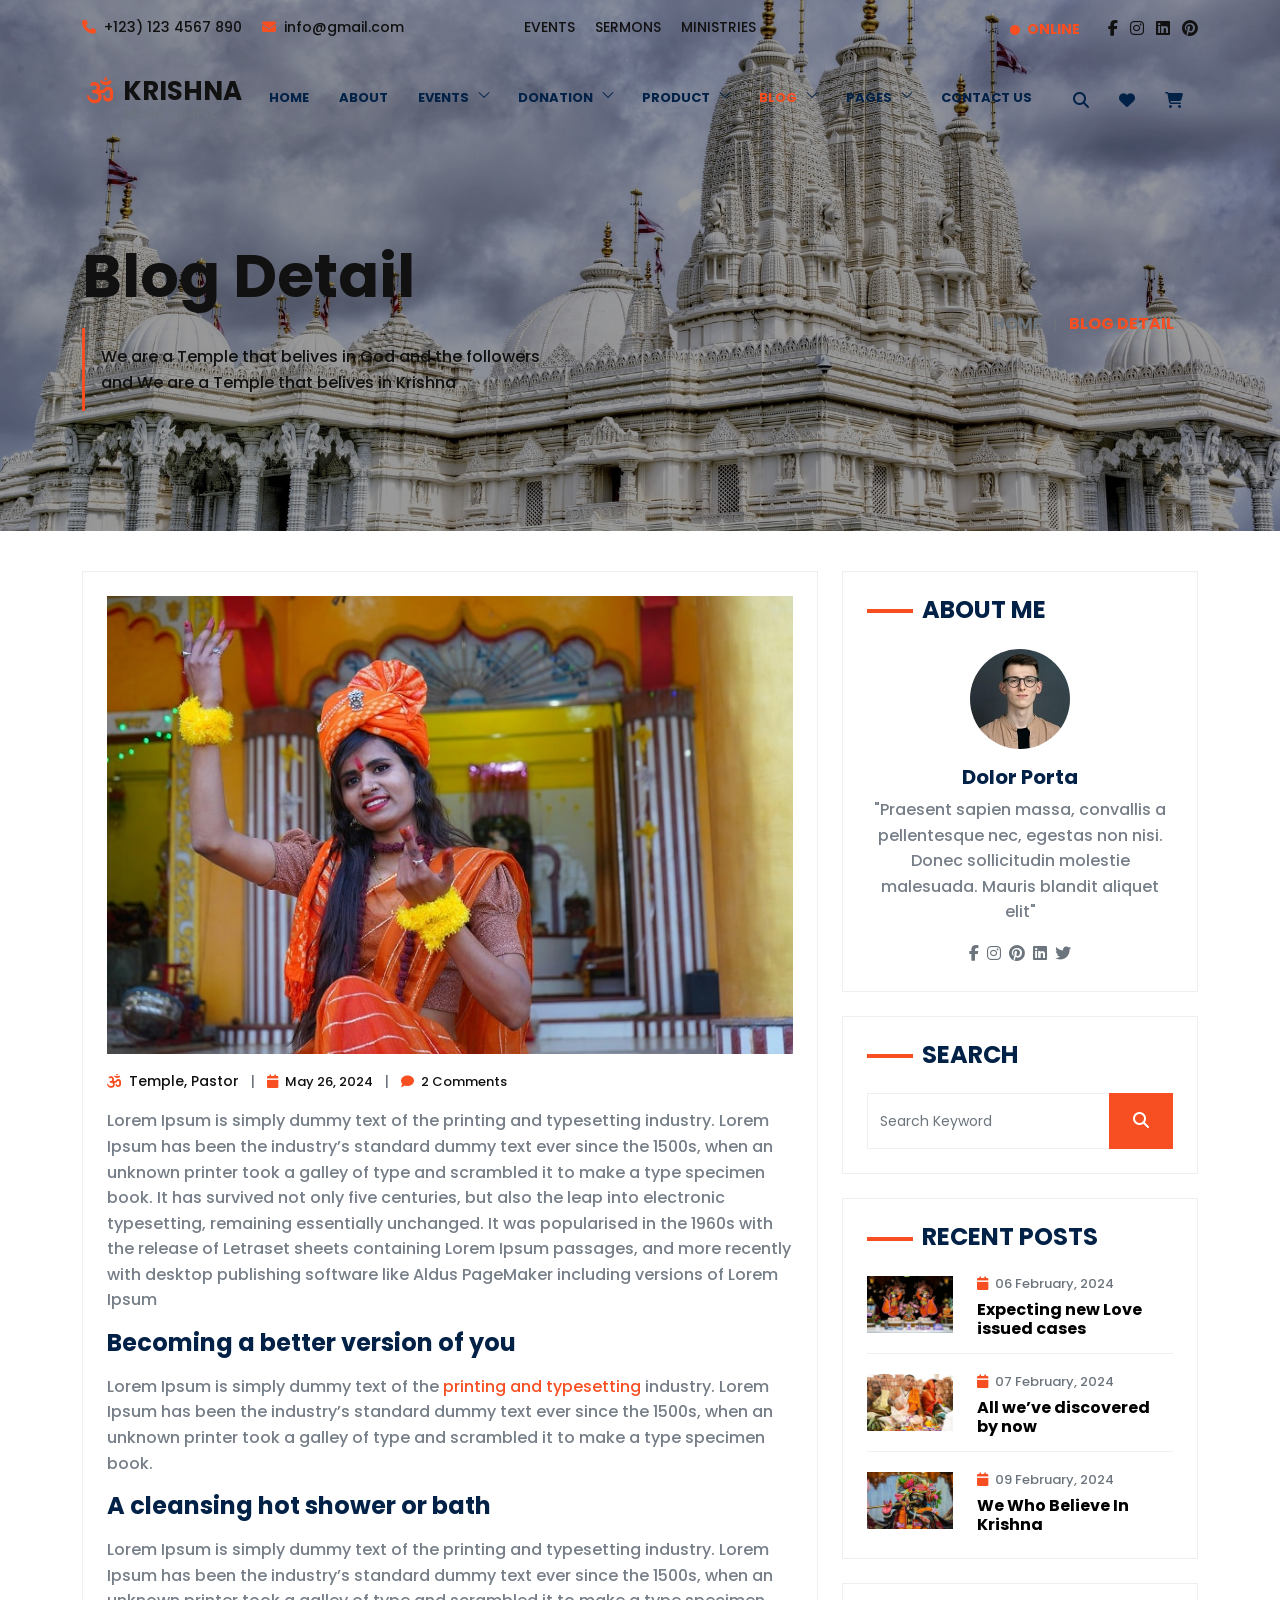
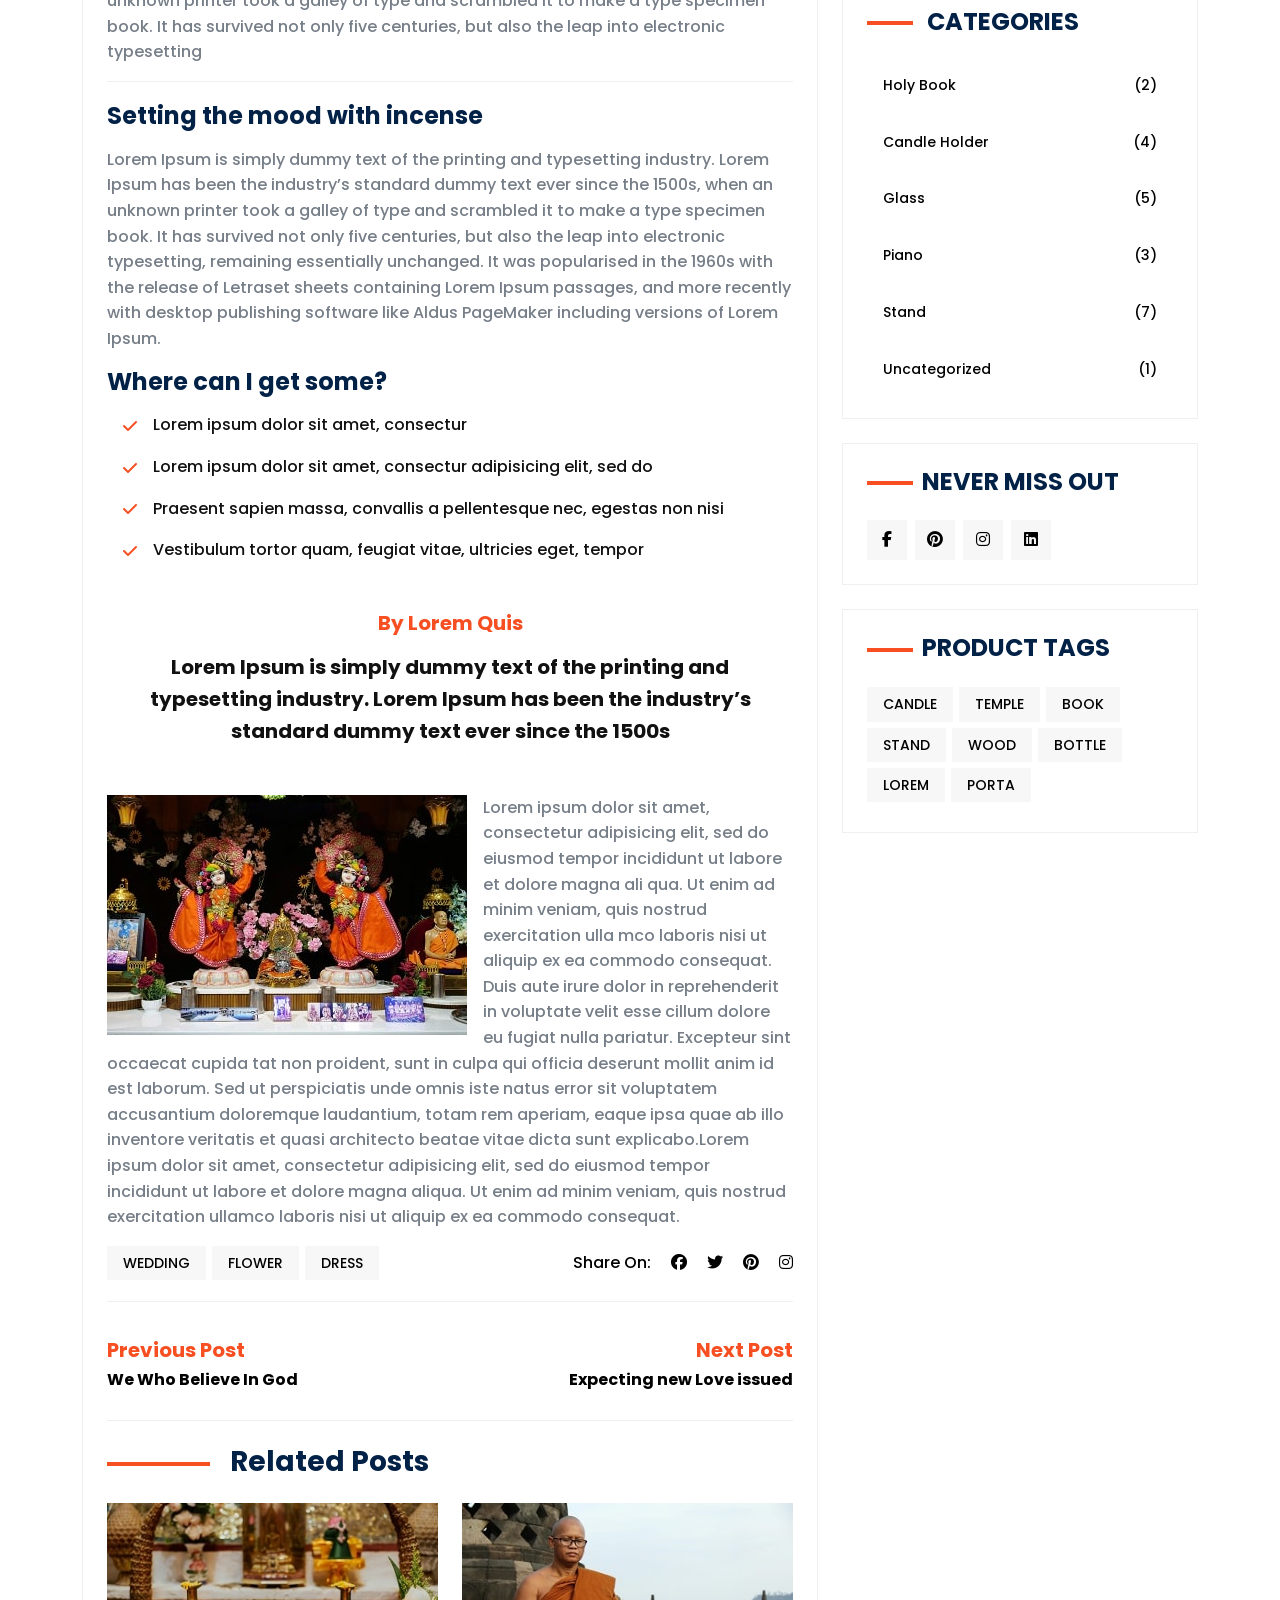
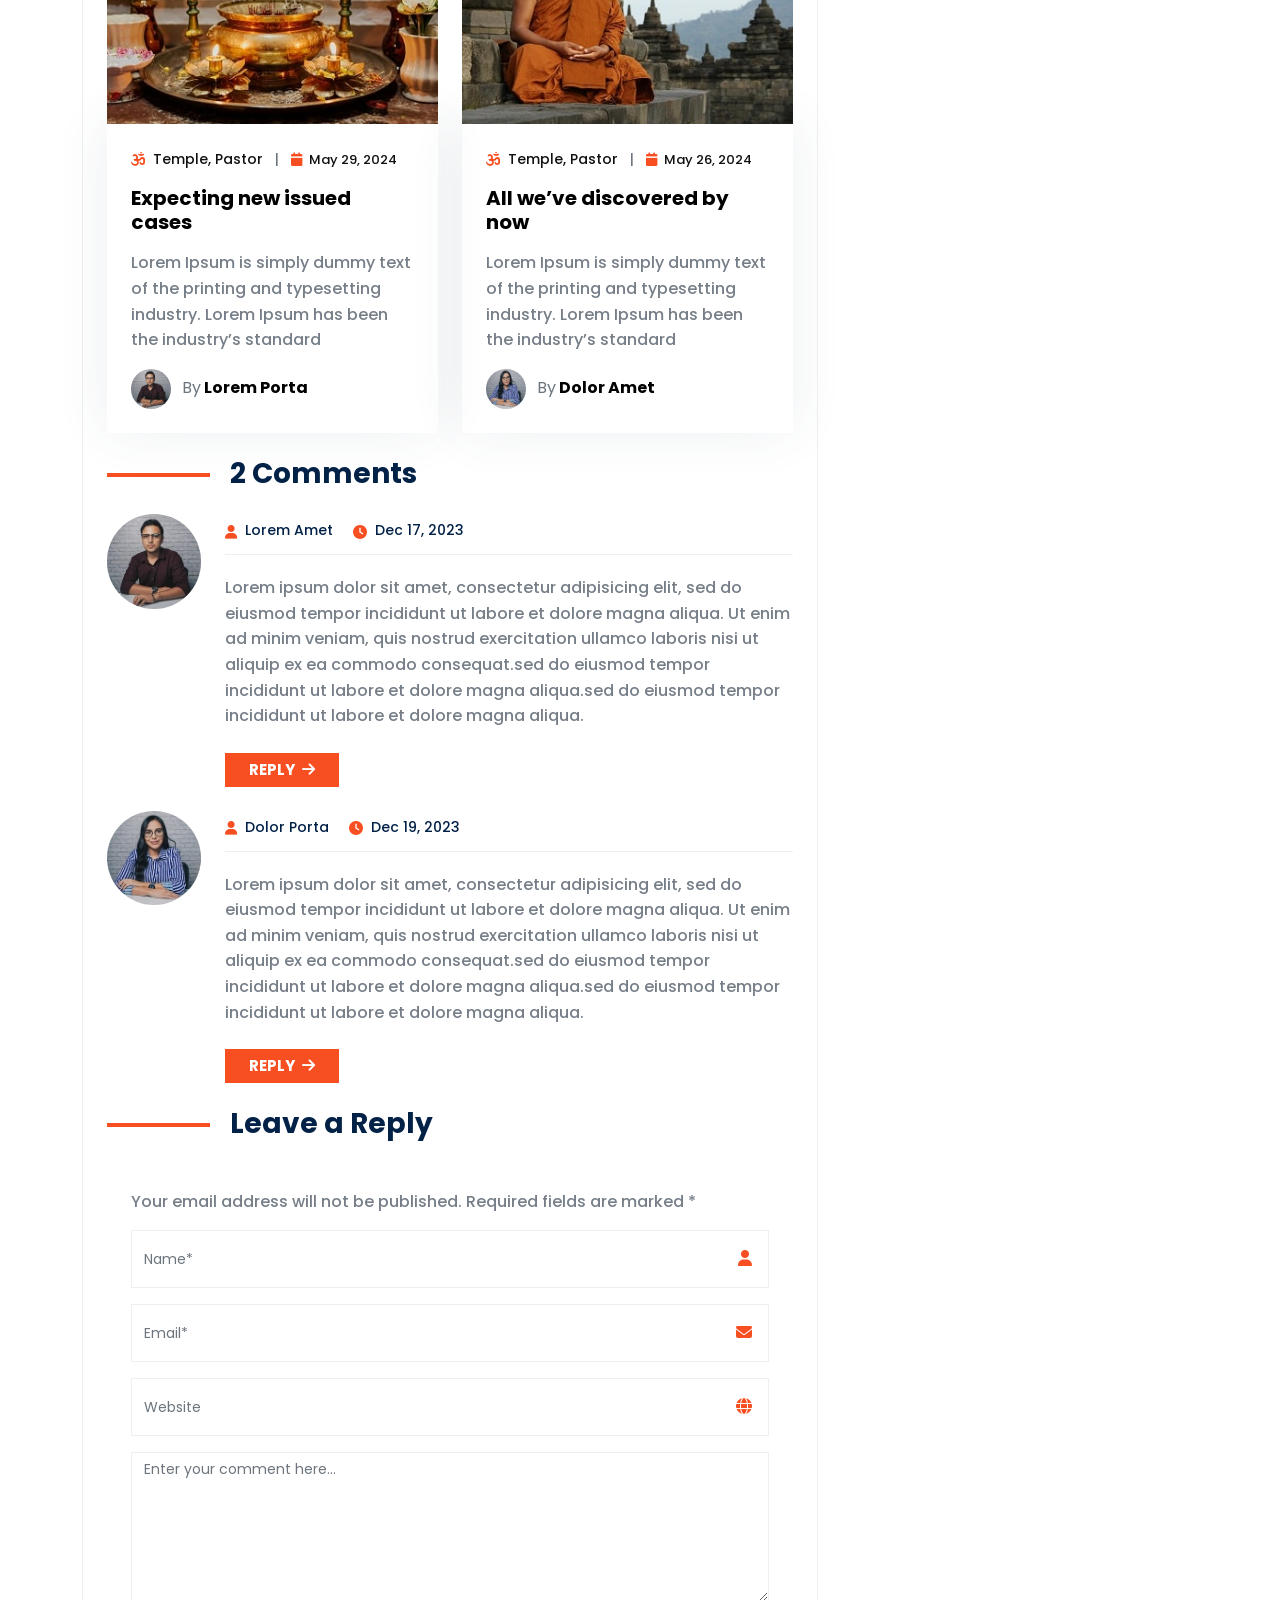
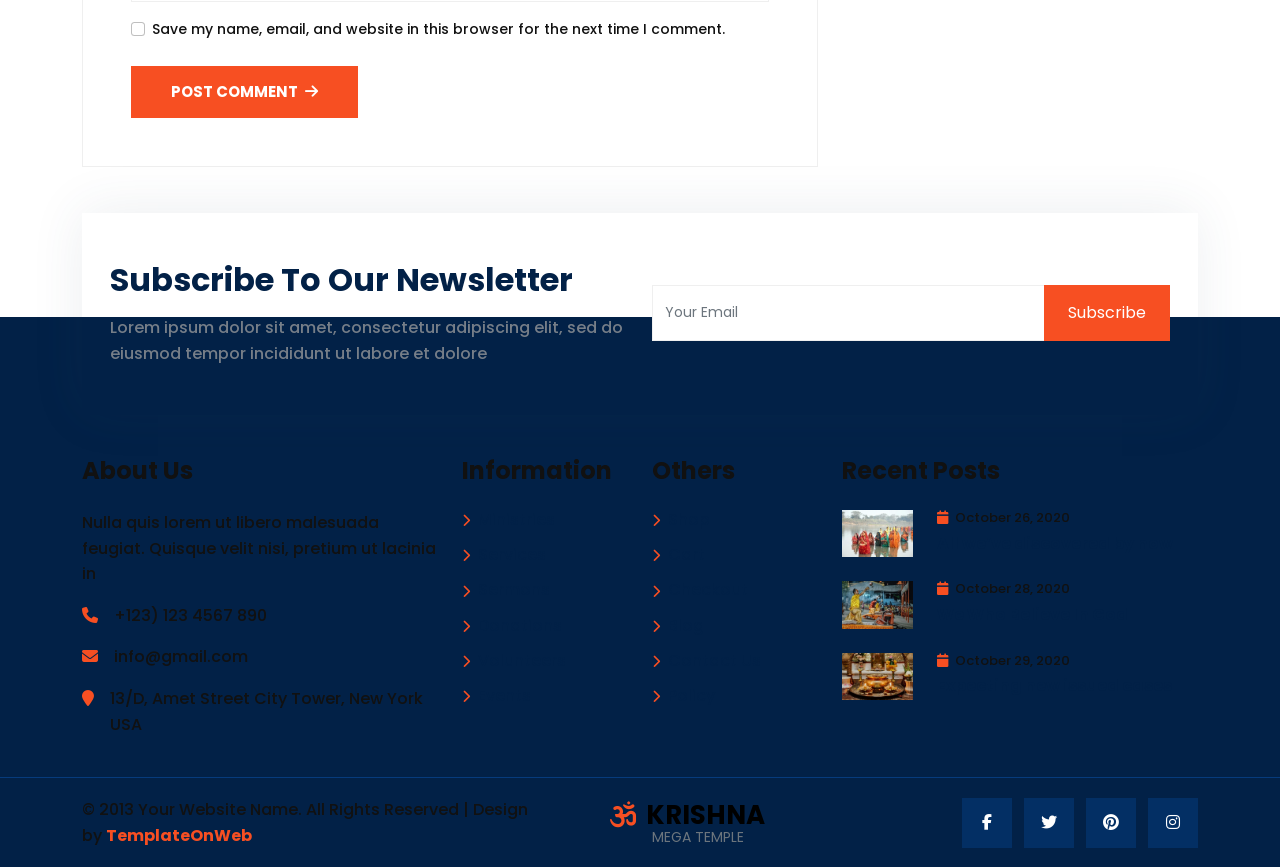
<file: blog_detail.html>
<!DOCTYPE html>
<html lang="en">
<head>
	<meta charset="utf-8">
	<meta http-equiv="X-UA-Compatible" content="IE=edge">
	<meta name="viewport" content="width=device-width, initial-scale=1">
	<title>Jain Sansar</title>
	<link href="css/bootstrap.min.css" rel="stylesheet" >
	 <link href="fonts/css/fontawesome.min.css" rel="stylesheet" >
	<link href="fonts/css/brands.min.css" rel="stylesheet" />
    <link href="fonts/css/solid.min.css" rel="stylesheet" />
	<link href="css/global.css" rel="stylesheet">
	<link href="css/blog.css" rel="stylesheet">
    <link href="https://fonts.googleapis.com/css2?family=Poppins&display=swap" rel="stylesheet">
   <script src="https://ajax.googleapis.com/ajax/libs/jquery/3.7.1/jquery.min.js"></script>
	<script src="js/bootstrap.bundle.min.js"></script>

</head>
<body>
<div class="main position-relative">
 <div class="main_1 position-absolute top-0 w-100">
   <section id="top" class="pt-3 pb-3">
    <div class="container-xl">
	  <div class="row top_1">
	    <div class="col-md-4">
		  <div class="top_1l">
		    <ul class="mb-0 font_14">
			  <li class="d-inline-block"><a class="text-white a_tag" href="#"><i class="fa fa-phone me-1 col_oran"></i> +123) 123 4567 890</a></li>
			  <li class="d-inline-block ms-3"><a class="text-white a_tag" href="#"><i class="fa fa-envelope me-1 col_oran"></i> info@gmail.com</a></li>
			</ul>
		  </div>
		</div>
		<div class="col-md-4">
		  <div class="top_1m text-center">
		    <ul class="mb-0 font_14">
			  <li class="d-inline-block"><a class="text-white a_tag" href="#"> EVENTS</a></li>
			  <li class="d-inline-block ms-3"><a class="text-white a_tag" href="#"> SERMONS</a></li>
			  <li class="d-inline-block ms-3"><a class="text-white a_tag" href="#"> MINISTRIES</a></li>
			</ul>
		  </div>
		</div>
		<div class="col-md-4">
		  <div class="top_1r text-end">
		    <ul class="mb-0 fs-6">
			  <li class="d-inline-block me-4 font_14"><a class="col_oran fw-bold" href="#"> <i class="fa fa-circle me-1 font_10 text-success"></i> ONLINE</a></li>
				<li class="d-inline-block"><a class="text-white fw-bold a_tag" href="#"> <i class="fa-brands fa-facebook-f"></i> </a></li>
				<li class="d-inline-block ms-2"><a class="text-white fw-bold a_tag" href="#"> <i class="fa-brands fa-instagram"></i> </a></li>
				<li class="d-inline-block ms-2"><a class="text-white fw-bold a_tag" href="#"> <i class="fa-brands fa-linkedin"></i> </a></li>
				<li class="d-inline-block ms-2"><a class="text-white fw-bold a_tag" href="#"> <i class="fa-brands fa-pinterest"></i> </a></li>
			</ul>
		  </div>
		</div>
	  </div>
	</div>
   </section>
   <section id="header">
<nav class="navbar navbar-expand-md navbar-light  p-0 bg-white" id="navbar_sticky">
  <div class="container-xl">
    <a class="p-0 navbar-brand fw-bold me-0  text-black" href="index.html"><i class="fa-solid fa-om me-1 col_oran"></i> Krishna <br>
<span class="fw-normal font_14 text-muted">Mega Temple</span>
</a>
    <button class="navbar-toggler" type="button" data-bs-toggle="collapse" data-bs-target="#navbarSupportedContent" aria-controls="navbarSupportedContent" aria-expanded="false" aria-label="Toggle navigation">
      <span class="navbar-toggler-icon"></span>
    </button>
    <div class="collapse navbar-collapse" id="navbarSupportedContent">
	   <ul class="navbar-nav mb-0 ms-auto">
        <li class="nav-item">
          <a class="nav-link" aria-current="page" href="index.html">Home</a>
        </li>
		 
		<li class="nav-item">
          <a class="nav-link" href="about.html">About </a>
        </li>
		
		<li class="nav-item dropdown">
          <a class="nav-link dropdown-toggle" href="#" id="navbarDropdown" role="button" data-bs-toggle="dropdown" aria-expanded="false">
            Events
			<svg xmlns="http://www.w3.org/2000/svg" viewBox="0 0 24 24" fill="currentColor" aria-hidden="true" data-slot="icon"><path fill-rule="evenodd" d="M12.53 16.28a.75.75 0 0 1-1.06 0l-7.5-7.5a.75.75 0 0 1 1.06-1.06L12 14.69l6.97-6.97a.75.75 0 1 1 1.06 1.06l-7.5 7.5Z" clip-rule="evenodd"></path></svg>
          </a>
          <ul class="dropdown-menu drop_1" aria-labelledby="navbarDropdown">
            <li><a class="dropdown-item" href="events.html"> Events</a></li>
            <li><a class="dropdown-item border-0" href="event_detail.html"> Event Detail</a></li>
          </ul>
        </li>
		
		<li class="nav-item dropdown">
          <a class="nav-link dropdown-toggle" href="#" id="navbarDropdown" role="button" data-bs-toggle="dropdown" aria-expanded="false">
            Donation
			<svg xmlns="http://www.w3.org/2000/svg" viewBox="0 0 24 24" fill="currentColor" aria-hidden="true" data-slot="icon"><path fill-rule="evenodd" d="M12.53 16.28a.75.75 0 0 1-1.06 0l-7.5-7.5a.75.75 0 0 1 1.06-1.06L12 14.69l6.97-6.97a.75.75 0 1 1 1.06 1.06l-7.5 7.5Z" clip-rule="evenodd"></path></svg>
          </a>
          <ul class="dropdown-menu drop_1" aria-labelledby="navbarDropdown">
            <li><a class="dropdown-item" href="donation.html"> Donation</a></li>
            <li><a class="dropdown-item border-0" href="donation_detail.html"> Donation Detail</a></li>
          </ul>
        </li>
		
		<li class="nav-item dropdown">
          <a class="nav-link dropdown-toggle" href="#" id="navbarDropdown" role="button" data-bs-toggle="dropdown" aria-expanded="false">
            Product
			<svg xmlns="http://www.w3.org/2000/svg" viewBox="0 0 24 24" fill="currentColor" aria-hidden="true" data-slot="icon"><path fill-rule="evenodd" d="M12.53 16.28a.75.75 0 0 1-1.06 0l-7.5-7.5a.75.75 0 0 1 1.06-1.06L12 14.69l6.97-6.97a.75.75 0 1 1 1.06 1.06l-7.5 7.5Z" clip-rule="evenodd"></path></svg>
          </a>
          <ul class="dropdown-menu drop_1" aria-labelledby="navbarDropdown">
            <li><a class="dropdown-item" href="shop.html"> Product</a></li>
            <li><a class="dropdown-item" href="detail.html"> Product Detail</a></li>
			<li><a class="dropdown-item" href="cart.html"> Shopping Cart</a></li>
			<li><a class="dropdown-item border-0" href="checkout.html"> Checkout</a></li>
          </ul>
        </li>
		
		<li class="nav-item dropdown">
          <a class="nav-link dropdown-toggle active" href="#" id="navbarDropdown" role="button" data-bs-toggle="dropdown" aria-expanded="false">
            Blog
			<svg xmlns="http://www.w3.org/2000/svg" viewBox="0 0 24 24" fill="currentColor" aria-hidden="true" data-slot="icon"><path fill-rule="evenodd" d="M12.53 16.28a.75.75 0 0 1-1.06 0l-7.5-7.5a.75.75 0 0 1 1.06-1.06L12 14.69l6.97-6.97a.75.75 0 1 1 1.06 1.06l-7.5 7.5Z" clip-rule="evenodd"></path></svg>
          </a>
          <ul class="dropdown-menu drop_1" aria-labelledby="navbarDropdown">
            <li><a class="dropdown-item" href="blog.html"> Blog</a></li>
            <li><a class="dropdown-item border-0" href="blog_detail.html"> Blog Detail</a></li>
          </ul>
        </li>

		
		<li class="nav-item dropdown">
          <a class="nav-link dropdown-toggle"  href="#" id="navbarDropdown" role="button" data-bs-toggle="dropdown" aria-expanded="false">
            Pages
			<svg xmlns="http://www.w3.org/2000/svg" viewBox="0 0 24 24" fill="currentColor" aria-hidden="true" data-slot="icon"><path fill-rule="evenodd" d="M12.53 16.28a.75.75 0 0 1-1.06 0l-7.5-7.5a.75.75 0 0 1 1.06-1.06L12 14.69l6.97-6.97a.75.75 0 1 1 1.06 1.06l-7.5 7.5Z" clip-rule="evenodd"></path></svg>
          </a>
          <ul class="dropdown-menu drop_1" aria-labelledby="navbarDropdown">
            <li><a class="dropdown-item" href="team.html"> Team</a></li>
			 <li><a class="dropdown-item" href="faq.html"> Faq</a></li>
            <li><a class="dropdown-item border-0" href="login.html"> Login</a></li>
          </ul>
        </li>
		
		<li class="nav-item">
          <a class="nav-link" href="contact.html">Contact Us</a>
        </li>

      </ul>
      <ul class="navbar-nav mb-0 ms-auto">
		<li class="nav-item dropdown">
          <a class="dropdown-toggle nav_hide nav-link fs-6" href="#" id="navbarDropdown" role="button" data-bs-toggle="dropdown" aria-expanded="false">
            <i class="fa fa-search"></i>
          </a>
		<ul class="dropdown-menu drop_1 drop_search p-3" aria-labelledby="navbarDropdown" style="">
		<form class="navbar-form" role="search">
		<div class="input-group">
			<input type="text" class="form-control font_14" placeholder="Search Keyword">
			<span class="input-group-btn">
				<button class="btn btn-primary bg_blue border-0 rounded-0 p-2 px-3" type="button">
					<i class="fa fa-search"></i> </button>
			</span>
		</div>
		</form>
		</ul>
        </li>
			<li class="nav-item">
          <a class="nav-link fs-6" href="#"><i class="fa fa-heart"></i> </a>
        </li>
		<li class="nav-item dropdown">
          <a class="nav-link dropdown-toggle drop_togn nav_hide fs-6" href="#" id="navbarDropdown" role="button" data-bs-toggle="dropdown" aria-expanded="false">
            <i class="fa fa-shopping-cart"></i>
          </a>
          <ul class="dropdown-menu drop_cart rounded-0 border-0" aria-labelledby="navbarDropdown" style="">
						<li>
						 <div class="drop_1i row">
						  <div class="col-md-6 col-6">
						   <div class="drop_1il"><h5 class="fs-6">2 ITEMS</h5></div>
						  </div>
						  <div class="col-md-6 col-6">
						   <div class="drop_1il text-end"><h5 class="fs-6"><a href="cart.html">VIEW CART</a></h5></div>
						  </div>
						 </div>
						 <div class="drop_1i1 row">
						  <div class="col-md-6 col-6">
						   <div class="drop_1i1l"><h6 class="fs-6"><a href="#">Nulla Quis</a> <br> <span class="d-inline-block mt-1 font_15">1x - $89.00</span></h6></div>
						  </div>
						  <div class="col-md-4 col-4">
						   <div class="drop_1i1r"><a href="#"><img src="img/32.png" class="w-100" alt="abc"></a></div>
						  </div>
						  <div class="col-md-2 col-2">
						   <div class="drop_1i1l text-end"><h6> <span><i class="fa fa-remove"></i></span></h6></div>
						  </div>
						 </div>
						 <div class="drop_1i1 row">
						  <div class="col-md-6 col-6">
						   <div class="drop_1i1l"><h6 class="fs-6"><a href="#">Eget Nulla</a> <br> <span class="d-inline-block mt-1 font_15">1x - $49.00</span></h6></div>
						  </div>
						  <div class="col-md-4 col-4">
						   <div class="drop_1i1r"><a href="#"><img src="img/33.png" class="w-100" alt="abc"></a></div>
						  </div>
						  <div class="col-md-2 col-2">
						   <div class="drop_1i1l text-end"><h6> <span><i class="fa fa-remove"></i></span></h6></div>
						  </div>
						 </div>
						 <div class="drop_1i2 row">
						  <div class="col-md-6 col-6">
						   <div class="drop_1il"><h5 class="fs-6">TOTAL</h5></div>
						  </div>
						  <div class="col-md-6 col-6">
						   <div class="drop_1il text-end"><h5 class="fs-5 col_oran">$142.00</h5></div>
						  </div>
						 </div>
						 <div class="drop_1i3 text-center row">
						  <div class="col-md-12 col-12">
						    <ul class="mb-0">
							 <li class="d-inline-block mx-1"><a class="button px-3 pt-2 pb-2 font_14" href="#">View Order</a></li>
							 <li class="d-inline-block mx-1"><a class="button_1 px-3 pb-2 pt-2 font_14" href="#">Checkout</a></li>
							</ul>
						  </div>
						 </div>
						</li>
					  </ul>
        </li>
      </ul>
    </div>
  </div>
</nav>
</section>
 </div>
 
 <div class="main_2">
	<section id="center" class="center_blogdt">
		<div class="center_om bg_back">
			<div class="container-xl">
				<div class="row center_o1">
					<div class="col-md-9">
					  <div class="center_o1l">
					    <h1 class="font_60 text-white">Blog Detail</h1>
						<p class="text-white p-3 mt-3 mb-0">We are a Temple that belives in God and the followers <br> and We are a Temple that belives in Krishna</p>
					  </div>
					</div>
					<div class="col-md-3">
					  <div class="center_o1r text-end">
					    <h6 class="d-inline-block text-muted bg-white mb-0 p-4  fw-bold"><a class="text-muted a_tag" href="#">HOME</a> <span class="mx-2 fw-normal">|</span> <span class="col_oran">BLOG DETAIL</span></h6>
					  </div>
					</div>
				</div>
			</div>
		</div>   
	</section>
 </div>
</div>

<section id="blog_pg" class="p_4 pb-0">
    <div class="container-xl">
	   <div class="blog_pg1 row">
	     <div class="col-md-8">
		   <div class="blog_dt p-4 border_1">
		     <div class="blog_dt1">
			   <div class="grid clearfix">
			<figure class="effect-jazz mb-0">
			<a href="blog_detail.html"><img src="img/42.jpg" class="w-100" alt="img25"></a>
			</figure>
			</div>
			   <ul class="font_14 mt-3">
		    <li class="d-inline-block"><i class="fa fa-om col_oran me-1"></i> Temple, Pastor</li>
			<li class="d-inline-block mx-2 text-muted">|</li>
			 <li class="d-inline-block font_13"><i class="fa fa-calendar col_oran me-1"></i>  May 26, 2024</li>
			 <li class="d-inline-block mx-2 text-muted">|</li>
			 <li class="d-inline-block font_13"><i class="fa fa-comment col_oran me-1"></i>  2 Comments</li>
		  </ul>
		  <p class="mt-3">Lorem Ipsum is simply dummy text of the printing and typesetting industry. Lorem Ipsum has been the industry’s standard dummy text ever since the 1500s, when an unknown printer took a galley of type and scrambled it to make a type specimen book. It has survived not only five centuries, but also the leap into electronic typesetting, remaining essentially unchanged. It was popularised in the 1960s with the release of Letraset sheets containing Lorem Ipsum passages, and more recently with desktop publishing software like Aldus PageMaker including versions of Lorem Ipsum</p>
		  <h4>Becoming a better version of you</h4>
		  <p class="mt-3">Lorem Ipsum is simply dummy text of the <a class="col_oran" href="#">printing and typesetting</a> industry. Lorem Ipsum has been the industry’s standard dummy text ever since the 1500s, when an unknown printer took a galley of type and scrambled it to make a type specimen book.</p>
		  <h4>A cleansing hot shower or bath</h4>
		  <p class="mt-3">Lorem Ipsum is simply dummy text of the printing and typesetting industry. Lorem Ipsum has been the industry’s standard dummy text ever since the 1500s, when an unknown printer took a galley of type and scrambled it to make a type specimen book. It has survived not only five centuries, but also the leap into electronic typesetting</p><hr>
		  <h4>Setting the mood with incense</h4>
		  <p class="mt-3">Lorem Ipsum is simply dummy text of the printing and typesetting industry. Lorem Ipsum has been the industry’s standard dummy text ever since the 1500s, when an unknown printer took a galley of type and scrambled it to make a type specimen book. It has survived not only five centuries, but also the leap into electronic typesetting, remaining essentially unchanged. It was popularised in the 1960s with the release of Letraset sheets containing Lorem Ipsum passages, and more recently with desktop publishing software like Aldus PageMaker including versions of Lorem Ipsum.</p>
		  <h4>Where can I get some?</h4>
		  <ul class="mb-0 flex_box mt-3 ms-3">
<li class="d-flex"><span><i class="fa fa-check col_oran me-3 align-middle"></i></span> Lorem ipsum dolor sit amet, consectur</li>
<li class="d-flex mt-3"><span><i class="fa fa-check col_oran me-3 align-middle"></i></span> Lorem ipsum dolor sit amet, consectur adipisicing elit, sed do</li>
<li class="d-flex mt-3"><span><i class="fa fa-check col_oran me-3 align-middle"></i></span> Praesent sapien massa, convallis a pellentesque nec, egestas non nisi</li>
<li class="d-flex mt-3"><span><i class="fa fa-check col_oran me-3 align-middle"></i></span> Vestibulum tortor quam, feugiat vitae, ultricies eget, tempor </li>
</ul>
<div class="blog_dt1 bg-light p-4 mt-4 text-center">
<h5 class="col_oran mb-3">By Lorem Quis</h5>
 <p class="fs-5 mb-0 fw-bold text-black">Lorem Ipsum is simply dummy text of the printing and typesetting industry. Lorem Ipsum has been the industry’s standard dummy text ever since the 1500s</p>
</div>
<div class="blog_pgdt1i1 mt-4">
		    <img src="img/19.jpg" alt="abc" class="float-start me-3">
			<p>Lorem ipsum dolor sit amet, consectetur adipisicing elit, sed do eiusmod tempor incididunt ut labore et dolore magna ali qua. Ut enim ad minim veniam, quis nostrud exercitation ulla mco laboris nisi ut aliquip ex ea commodo consequat. Duis aute irure dolor in reprehenderit in voluptate velit esse cillum dolore eu fugiat nulla pariatur. Excepteur sint occaecat cupida tat non proident, sunt in culpa qui officia deserunt mollit anim id est laborum. Sed ut perspiciatis unde omnis iste natus error sit voluptatem accusantium doloremque laudantium, totam rem aperiam, eaque ipsa quae ab illo inventore veritatis et quasi architecto beatae vitae dicta sunt explicabo.Lorem ipsum dolor sit amet, consectetur adipisicing elit, sed do eiusmod tempor incididunt ut labore et dolore magna aliqua. Ut enim ad minim veniam, quis nostrud exercitation ullamco laboris nisi ut aliquip ex ea commodo consequat.</p>
		  </div>
		  <div class="blog_1dt2i row">
		    <div class="col-md-7">
			 <div class="blog_1dt2il">
			   <ul class="mb-0 tags">
				 <li class="d-inline-block"><a href="blog_detail.html">Wedding</a></li>
				 <li class="d-inline-block"><a href="blog_detail.html">Flower</a></li>
				 <li class="d-inline-block"><a href="blog_detail.html">Dress</a></li>
				 </ul>
			 </div>
			</div>
			<div class="col-md-5">
			 <div class="blog_1dt2ir mt-1 text-end">
			    <ul class="mb-0">
				 <li class="d-inline-block"><a href="blog_detail.html">Share On:</a></li>
				 <li class="d-inline-block ms-3"><a href="blog_detail.html"><i class="fa-brands fa-facebook"></i></a></li>
				 <li class="d-inline-block ms-3"><a href="blog_detail.html"><i class="fa-brands fa-twitter"></i></a></li>
				 <li class="d-inline-block ms-3"><a href="blog_detail.html"><i class="fa-brands fa-pinterest"></i></a></li>
				 <li class="d-inline-block ms-3"><a href="blog_detail.html"><i class="fa-brands fa-instagram"></i></a></li>
				 </ul>
			 </div>
			</div>
		  </div>
			 </div><hr>
			 <div class="blog_dt2 pt-3 pb-3">
			    <div class="blog_dt2i row">
			     <div class="col-md-6">
				   <div class="blog_dt2il">
				     <h5 class="col_oran">Previous Post</h5>
					 <h5 class="mb-0 fs-6"><a href="#">We Who Believe In God</a></h5>
				   </div>
				 </div>
				 <div class="col-md-6">
				   <div class="blog_dt2il text-end">
				     <h5 class="col_oran">Next Post</h5>
					 <h5 class="mb-0 fs-6"><a href="#">Expecting new Love issued</a></h5>
				   </div>
				 </div>
			 </div>
			 </div><hr>
			 <div class="blog_dt3 mt-4">
			    <h3 class="head_1">Related Posts</h3>
				<div class="blog_1 row mt-4">
     <div class="col-md-6">
	   <div class="blog_1i">
	       <div class="blog_1i1">
	         <div class="grid clearfix">
			<figure class="effect-jazz mb-0">
			<a href="#"><img src="img/15.jpg" class="w-100" alt="img25"></a>
			</figure>
			</div>
	   </div>
	   <div class="blog_1i2 p-4 bg-white shadow_box">
	     <ul class="font_14">
		    <li class="d-inline-block"><i class="fa fa-om col_oran me-1"></i> Temple, Pastor</li>
			<li class="d-inline-block mx-2 text-muted">|</li>
			 <li class="d-inline-block font_13"><i class="fa fa-calendar col_oran me-1"></i>  May 29, 2024</li>
		  </ul>
		  <h5 class="mt-3"><a href="#">Expecting new  issued cases</a></h5>
		  <p class="mt-3">Lorem Ipsum is simply dummy text of the printing and typesetting industry. Lorem Ipsum has been the industry’s standard</p>
		  <h6 class="fw-bold mb-0"><img src="img/23.jpg" width="40" height="40" class="rounded-circle me-2" alt="abc"> <span class="text-muted fw-normal">By</span> <a href="#">Lorem Porta</a></h6>
	   </div>
	   </div>
	 </div>
	 <div class="col-md-6">
	   <div class="blog_1i">
	       <div class="blog_1i1">
	         <div class="grid clearfix">
			<figure class="effect-jazz mb-0">
			<a href="#"><img src="img/16.jpg" class="w-100" alt="img25"></a>
			</figure>
			</div>
	   </div>
	   <div class="blog_1i2 p-4 bg-white shadow_box">
	     <ul class="font_14">
		    <li class="d-inline-block"><i class="fa fa-om col_oran me-1"></i> Temple, Pastor</li>
			<li class="d-inline-block mx-2 text-muted">|</li>
			 <li class="d-inline-block font_13"><i class="fa fa-calendar col_oran me-1"></i>  May 26, 2024</li>
		  </ul>
		  <h5 class="mt-3"><a href="#">All we’ve discovered by now</a></h5>
		  <p class="mt-3">Lorem Ipsum is simply dummy text of the printing and typesetting industry. Lorem Ipsum has been the industry’s standard</p>
		  <h6 class="fw-bold mb-0"><img src="img/24.jpg" width="40" height="40" class="rounded-circle me-2" alt="abc"> <span class="text-muted fw-normal">By</span> <a href="#">Dolor Amet</a></h6>
	   </div>
	   </div>
	 </div>
  </div>
			 </div>
			 <div class="blog_dt4 mt-4">
			    <h3 class="head_1 mb-4">2 Comments</h3>
				<div class="blog_dt4i row">
	    <div class="col-md-2 col-2">
		 <div class="blog_dt4il">
		   <img alt="abc" class="w-100 rounded-circle" src="img/23.jpg">
		 </div>
		</div>
		<div class="col-md-10 col-10">
		 <div class="blog_dt4ir">
		   <h6 class="font_14 mt-2">
<i class="fa fa-user col_oran me-1 align-middle"></i> Lorem Amet <i class="fa fa-clock col_oran me-1 ms-3 align-middle"></i> Dec 17, 2023</h6>
<hr>
<p class="mb-0">Lorem ipsum dolor sit amet, consectetur adipisicing elit, sed do eiusmod tempor incididunt ut labore et dolore magna aliqua. Ut enim ad minim veniam, quis nostrud exercitation ullamco laboris nisi ut aliquip ex ea commodo consequat.sed do eiusmod tempor incididunt ut labore et dolore magna aliqua.sed do eiusmod tempor incididunt ut labore et dolore magna aliqua.</p>
<h6 class="mb-0 mt-4"><a class="button p-2 px-4" href="#">Reply <i class="fa fa-arrow-right ms-1"></i></a></h6>
		 </div>
		</div>
	   </div>
	            <div class="blog_dt4i row mt-4">
	    <div class="col-md-2 col-2">
		 <div class="blog_dt4il">
		   <img alt="abc" class="w-100 rounded-circle" src="img/24.jpg">
		 </div>
		</div>
		<div class="col-md-10 col-10">
		 <div class="blog_dt4ir">
		   <h6 class="font_14 mt-2">
<i class="fa fa-user col_oran me-1 align-middle"></i> Dolor Porta <i class="fa fa-clock col_oran me-1 ms-3 align-middle"></i> Dec 19, 2023</h6>
<hr>
<p class="mb-0">Lorem ipsum dolor sit amet, consectetur adipisicing elit, sed do eiusmod tempor incididunt ut labore et dolore magna aliqua. Ut enim ad minim veniam, quis nostrud exercitation ullamco laboris nisi ut aliquip ex ea commodo consequat.sed do eiusmod tempor incididunt ut labore et dolore magna aliqua.sed do eiusmod tempor incididunt ut labore et dolore magna aliqua.</p>
<h6 class="mb-0 mt-4"><a class="button p-2 px-4" href="#">Reply <i class="fa fa-arrow-right ms-1"></i></a></h6>
		 </div>
		</div>
	   </div>
			 </div>
			 <div class="blog_dt5 mt-4">
			    <h3 class="head_1 mb-4">Leave a Reply</h3>
				<div class="blog_dt5i bg-light p-4">
				  <p>Your email address will not be published. Required fields are marked *</p>
				  <div class="input-group border_1 bg-white">
			<input type="text" class="form-control font_14 bg-transparent border-0" placeholder="Name*">
			<span class="input-group-btn">
				<button class="btn btn-primary bg-transparent border-0 rounded-0 p-3 col_oran" type="button">
					<i class="fa fa-user"></i> </button>
			</span>
		</div>
		          <div class="input-group border_1 bg-white mt-3">
			<input type="text" class="form-control font_14 bg-transparent border-0" placeholder="Email*">
			<span class="input-group-btn">
				<button class="btn btn-primary bg-transparent border-0 rounded-0 p-3 col_oran" type="button">
					<i class="fa fa-envelope"></i> </button>
			</span>
		</div>
		<div class="input-group border_1 bg-white mt-3">
			<input type="text" class="form-control font_14 bg-transparent border-0" placeholder="Website">
			<span class="input-group-btn">
				<button class="btn btn-primary bg-transparent border-0 rounded-0 p-3 col_oran" type="button">
					<i class="fa fa-globe"></i> </button>
			</span>
		</div>
		<textarea class="form-control  mt-3 form_text" placeholder="Enter your comment here..."></textarea>
		<div class="form-check mt-3 font_14">
<input class="form-check-input" type="checkbox" value="">
<label class="form-check-label" for="flexCheckDefault">
Save my name, email, and website in this browser for the next time I comment.
</label>
</div>
<h6 class="mb-0 mt-4 center_sm"><a class="button" href="#">Post Comment <i class="fa fa-arrow-right ms-1"></i></a></h6>
				</div>
			 </div>
		   </div>
		 </div>
		 <div class="col-md-4">
		   <div class="blog_pg1r">
		     <div class="blog_pg1r1 border_1 p-4">
		        <h4 class="head_1 mb-4">ABOUT ME</h4>
				<div class="blog_pg1r1i text-center">
				  <img src="img/25.jpg" width="100" height="100" class="rounded-circle" alt="abc">
				  <h5 class="mt-3">Dolor Porta</h5>
				  <p>"Praesent sapien massa, convallis a pellentesque nec, egestas non nisi. Donec sollicitudin molestie malesuada. Mauris blandit aliquet elit"</p>
				  <ul class="mb-0">
				    <li class="d-inline-block"><a class="text-muted a_tag" href="blog_detail.html"><i class="fa-brands fa-facebook-f"></i></a></li>
					 <li class="d-inline-block ms-1"><a class="text-muted a_tag" href="blog_detail.html"><i class="fa-brands fa-instagram"></i></a></li>
					  <li class="d-inline-block ms-1"><a class="text-muted a_tag" href="blog_detail.html"><i class="fa-brands fa-pinterest"></i></a></li>
					   <li class="d-inline-block ms-1"><a class="text-muted a_tag" href="blog_detail.html"><i class="fa-brands fa-linkedin"></i></a></li>
					    <li class="d-inline-block ms-1"><a class="text-muted a_tag" href="blog_detail.html"><i class="fa-brands fa-twitter"></i></a></li>
				   </ul>
				</div>
		   </div>
		     <div class="shop_pg1r1 border_1 p-4 mt-4">
		        <h4 class="head_1 mb-4">SEARCH</h4>
				<div class="input-group">
			<input type="text" class="form-control font_14" placeholder="Search Keyword">
			<span class="input-group-btn">
				<button class="btn btn-primary bg_oran border-0 rounded-0 p-3 px-4" type="button">
					<i class="fa fa-search"></i> </button>
			</span>
		</div>
		   </div>
		   <div class="blog_pg1r1 border_1 p-4 mt-4">
		        <h4 class="head_1 mb-4">RECENT POSTS</h4>
				<div class="blog_1r1i row">
		  <div class="col-md-4 col-4">
		   <div class="blog_1r1il">
		       <div class="grid clearfix">
			<figure class="effect-jazz mb-0">
			<a href="blog_detail.html"><img src="img/19.jpg" class="w-100" alt="img25"></a>
			</figure>
			</div>
		   </div>
		  </div>
		  <div class="col-md-8 col-8">
		   <div class="blog_1r1ir">
		     <h6 class="text-muted  font_13"><i class="fa fa-calendar col_oran me-1"></i> 06 February, 2024</h6>
			 <h5 class="mb-0 fs-6"><a href="blog_detail.html">Expecting new Love issued cases</a></h5>
		   </div>
		  </div>
		</div><hr>
		        <div class="blog_1r1i row">
		  <div class="col-md-4 col-4">
		   <div class="blog_1r1il">
		       <div class="grid clearfix">
			<figure class="effect-jazz mb-0">
			<a href="blog_detail.html"><img src="img/20.jpg" class="w-100" alt="img25"></a>
			</figure>
			</div>
		   </div>
		  </div>
		  <div class="col-md-8 col-8">
		   <div class="blog_1r1ir">
		     <h6 class="text-muted  font_13"><i class="fa fa-calendar col_oran me-1"></i> 07 February, 2024</h6>
			 <h5 class="mb-0 fs-6"><a href="blog_detail.html">All we’ve discovered by now</a></h5>
		   </div>
		  </div>
		</div><hr>
		<div class="blog_1r1i row">
		  <div class="col-md-4 col-4">
		   <div class="blog_1r1il">
		       <div class="grid clearfix">
			<figure class="effect-jazz mb-0">
			<a href="blog_detail.html"><img src="img/21.jpg" class="w-100" alt="img25"></a>
			</figure>
			</div>
		   </div>
		  </div>
		  <div class="col-md-8 col-8">
		   <div class="blog_1r1ir">
		     <h6 class="text-muted  font_13"><i class="fa fa-calendar col_oran me-1"></i> 09 February, 2024</h6>
			 <h5 class="mb-0 fs-6"><a href="blog_detail.html">We Who Believe In Krishna</a></h5>
		   </div>
		  </div>
		</div>
		   </div>
		   <div class="shop_pg1r1 border_1 p-4 mt-4">
		        <h4 class="head_1 mb-4"> CATEGORIES</h4>
				<h6 class="font_14"><a class="bg-light d-block p-3" href="blog_detail.html">Holy Book <span class="float-end">(2)</span></a></h6>
				<h6 class="font_14"><a class="bg-light d-block p-3" href="blog_detail.html">Candle Holder <span class="float-end">(4)</span></a></h6>
				<h6 class="font_14"><a class="bg-light d-block p-3" href="blog_detail.html">Glass <span class="float-end">(5)</span></a></h6>
				<h6 class="font_14"><a class="bg-light d-block p-3" href="blog_detail.html">Piano <span class="float-end">(3)</span></a></h6>
				<h6 class="font_14"><a class="bg-light d-block p-3" href="blog_detail.html">Stand <span class="float-end">(7)</span></a></h6>
				<h6 class="font_14 mb-0"><a class="bg-light d-block p-3" href="blog_detail.html">Uncategorized <span class="float-end">(1)</span></a></h6>
		   </div>
		   <div class="blog_pg1r1 border_1 p-4 mt-4 center_sm">
		        <h4 class="head_1 mb-4">NEVER MISS OUT</h4>
				<div class="shop_1dt1irnr">
				  <ul class="mb-0">
	    <li class="d-inline-block"><a class="d-block text-center" href="blog_detail.html"><i class="fa-brands fa-facebook-f"></i></a></li>
		<li class="d-inline-block ms-1"><a class="d-block text-center" href="blog_detail.html"><i class="fa-brands fa-pinterest"></i></a></li>
		<li class="d-inline-block ms-1"><a class="d-block text-center" href="blog_detail.html"><i class="fa-brands fa-instagram"></i></a></li>
		<li class="d-inline-block ms-1"><a class="d-block text-center" href="blog_detail.html"><i class="fa-brands fa-linkedin"></i></a></li>
	  </ul>
				 </div>
		   </div>
		   <div class="shop_pg1r1 border_1 p-4 mt-4">
		        <h4 class="head_1 mb-4">PRODUCT TAGS</h4>
				<ul class="mb-0 tags">
				 <li class="d-inline-block"><a href="blog_detail.html">Candle</a></li>
				 <li class="d-inline-block"><a href="blog_detail.html">Temple</a></li>
				 <li class="d-inline-block"><a href="blog_detail.html">Book</a></li>
				 <li class="d-inline-block"><a href="blog_detail.html">Stand</a></li>
				 <li class="d-inline-block"><a href="blog_detail.html">Wood</a></li>
				 <li class="d-inline-block"><a href="blog_detail.html">Bottle</a></li>
				 <li class="d-inline-block"><a href="blog_detail.html">Lorem</a></li>
				 <li class="d-inline-block"><a href="blog_detail.html">Porta</a></li>
				 </ul>
		   </div>
		   </div>
		 </div>
	   </div>
	</div>
   </section>
 

<div class="footer_m position-relative">
  <div class="footer_m1">
    <section id="footer" class="p_4 bg_blue">
<div class="container-xl">
   <div class="footer_1 row">
     <div class="col-md-4">
	   <div class="footer_1l">
	     <h4 class="text-white mb-4">About Us</h4>
		 <p class="text-light">Nulla quis lorem ut libero malesuada feugiat. Quisque velit nisi, pretium ut lacinia in</p>
		 <ul class="mb-0 flex_box">
<li class="d-flex text-light"><span class="me-3"><i class="fa fa-phone col_oran"></i></span> +123) 123 4567 890 </li>
<li class="d-flex text-light mt-3"><span class="me-3"><i class="fa fa-envelope col_oran"></i></span> info@gmail.com </li>
<li class="d-flex text-light mt-3"><span class="me-3"><i class="fa fa-map-marker col_oran"></i></span>  13/D, Amet Street City Tower, New York USA </li>
</ul>
	   </div>
	 </div>
	 <div class="col-md-2">
	   <div class="footer_1l">
	     <h4 class="text-white mb-4">Information</h4>
         <div class="row footer_3ism">
		 <h6 class="col-md-12 col-6"><i class="fa fa-chevron-right col_oran me-1 font_13 align-middle"></i> <a class="text-light a_tag" href="#"> Ministries</a></h6>
	 <h6 class="col-md-12 col-6 mt-2"><i class="fa fa-chevron-right col_oran me-1 font_13 align-middle"></i> <a class="text-light a_tag" href="#"> Services</a></h6>
	 <h6 class="col-md-12 col-6 mt-2"><i class="fa fa-chevron-right col_oran me-1 font_13 align-middle"></i> <a class="text-light a_tag" href="#"> Sermons</a></h6>
	 <h6 class="col-md-12 col-6 mt-2"><i class="fa fa-chevron-right col_oran me-1 font_13 align-middle"></i> <a class="text-light a_tag" href="#"> Donations</a></h6>
	 <h6 class="col-md-12 col-6 mt-2"><i class="fa fa-chevron-right col_oran me-1 font_13 align-middle"></i> <a class="text-light a_tag" href="#"> Volunteers</a></h6>
	 <h6 class="col-md-12 col-6 mt-2 mb-0"><i class="fa fa-chevron-right col_oran me-1 font_13 align-middle"></i> <a class="text-light a_tag" href="#"> Events</a></h6>
	    </div>
	   </div>
	 </div>
	 <div class="col-md-2">
	   <div class="footer_1l">
	     <h4 class="text-white mb-4">Others</h4>
         <div class="row footer_3ism">
		 <h6 class="col-md-12 col-6"><i class="fa fa-chevron-right col_oran me-1 font_13 align-middle"></i> <a class="text-light a_tag" href="#"> Shop</a></h6>
	 <h6 class="col-md-12 col-6 mt-2"><i class="fa fa-chevron-right col_oran me-1 font_13 align-middle"></i> <a class="text-light a_tag" href="#"> Cart</a></h6>
	 <h6 class="col-md-12 col-6 mt-2"><i class="fa fa-chevron-right col_oran me-1 font_13 align-middle"></i> <a class="text-light a_tag" href="#"> Checkout</a></h6>
	 <h6 class="col-md-12 col-6 mt-2"><i class="fa fa-chevron-right col_oran me-1 font_13 align-middle"></i> <a class="text-light a_tag" href="#"> Blog</a></h6>
	 <h6 class="col-md-12 col-6 mt-2"><i class="fa fa-chevron-right col_oran me-1 font_13 align-middle"></i> <a class="text-light a_tag" href="#"> Contact Us</a></h6>
	 <h6 class="col-md-12 col-6 mt-2 mb-0"><i class="fa fa-chevron-right col_oran me-1 font_13 align-middle"></i> <a class="text-light a_tag" href="#"> Policy</a></h6>
	    </div>
	   </div>
	 </div>
	 <div class="col-md-4">
	   <div class="footer_1l">
	     <h4 class="text-white mb-4">Recent Posts</h4>
         <div class="footer_1li row">
		  <div class="col-md-3 col-4">
		   <div class="footer_1lil">
		       <div class="grid clearfix">
			<figure class="effect-jazz mb-0">
			<a href="#"><img src="img/13.jpg" class="w-100" alt="img25"></a>
			</figure>
			</div>
		   </div>
		  </div>
		  <div class="col-md-9 col-8">
		   <div class="footer_1lir">
	       <h6 class="font_13 text-white"><i class="fa fa-calendar col_oran me-1"></i> October 26, 2020</h6>
		   <h5 class="mb-0 fs-6"><a class="text-light a_tag" href="#">All we’ve discovered by now</a></h5>
		   </div>
		  </div>
		</div>
		<div class="footer_1li row mt-4">
		  <div class="col-md-3 col-4">
		   <div class="footer_1lil">
		       <div class="grid clearfix">
			<figure class="effect-jazz mb-0">
			<a href="#"><img src="img/14.jpg" class="w-100" alt="img25"></a>
			</figure>
			</div>
		   </div>
		  </div>
		  <div class="col-md-9 col-8">
		   <div class="footer_1lir">
	       <h6 class="font_13 text-white"><i class="fa fa-calendar col_oran me-1"></i> October 28, 2020</h6>
		   <h5 class="mb-0 fs-6"><a class="text-light a_tag" href="#">We Who Believe In God</a></h5>
		   </div>
		  </div>
		</div>
		<div class="footer_1li row mt-4">
		  <div class="col-md-3 col-4">
		   <div class="footer_1lil">
		       <div class="grid clearfix">
			<figure class="effect-jazz mb-0">
			<a href="#"><img src="img/15.jpg" class="w-100" alt="img25"></a>
			</figure>
			</div>
		   </div>
		  </div>
		  <div class="col-md-9 col-8">
		   <div class="footer_1lir">
	       <h6 class="font_13 text-white"><i class="fa fa-calendar col_oran me-1"></i> October 29, 2020</h6>
		   <h5 class="mb-0 fs-6"><a class="text-light a_tag" href="#">Expecting new issued cases</a></h5>
		   </div>
		  </div>
		</div>
	   </div>
	 </div>
   </div>
</div>
</section>

<section id="footer_b" class="bg_blue">
<div class="container-xl">
   <div class="footer_b1 row">
     <div class="col-md-5">
	   <div class="footer_b1l">
	     <p class="mb-0 text-light">© 2013 Your Website Name. All Rights Reserved | Design by <a class="col_oran fw-bold" href="http://www.templateonweb.com">TemplateOnWeb</a></p>
	   </div>
	 </div>
	 <div class="col-md-3">
	   <div class="footer_b1m p-4 bg-white">
	     <h3 class="mb-0"><a  href="index.html"><i class="fa-solid fa-om me-1 col_oran"></i> Krishna <br>
<span class="fw-normal font_14 text-muted">Mega Temple</span>
</a></h3>
	   </div>
	 </div>
	 <div class="col-md-4">
	   <div class="footer_b1r text-end">
	     <ul class="mb-0">
	    <li class="d-inline-block"><a class="d-block text-center" href="#"><i class="fa-brands fa-facebook-f"></i></a></li>
		<li class="d-inline-block ms-2"><a class="d-block text-center" href="#"><i class="fa-brands fa-twitter"></i></a></li>
		<li class="d-inline-block ms-2"><a class="d-block text-center" href="#"><i class="fa-brands fa-pinterest"></i></a></li>
		<li class="d-inline-block ms-2"><a class="d-block text-center" href="#"><i class="fa-brands fa-instagram"></i></a></li>
	  </ul>
	   </div>
	 </div>
   </div>
</div>
</section>
  </div>
  <div class="footer_m2 position-absolute w-100">
    <section id="subs" class="p_3">
  <div class="container-xl">
    <div class="subs1 row mx-0 bg-white p-5 px-3 shadow_box">
      <div class="col-md-6">
	    <div class="subs1l">
         <h2>Subscribe To Our Newsletter</h2>
		 <p class="mt-3 mb-0">Lorem ipsum dolor sit amet, consectetur adipiscing elit, sed do eiusmod tempor incididunt ut labore et dolore</p>
		</div>
	  </div>	
	  <div class="col-md-6">
	    <div class="subs1r mt-4">
		  <div class="input-group">
			<input type="text" class="form-control font_14" placeholder="Your Email">
			<span class="input-group-btn">
				<button class="btn btn-primary bg_oran border-0 rounded-0 p-3 px-4" type="button">
					Subscribe </button>
			</span>
		</div>
		</div>
	  </div>
	</div>
	
  </div>  
</section>
  </div>
</div>


<script src="js/common.js"></script>


</body>


</html>
</file>
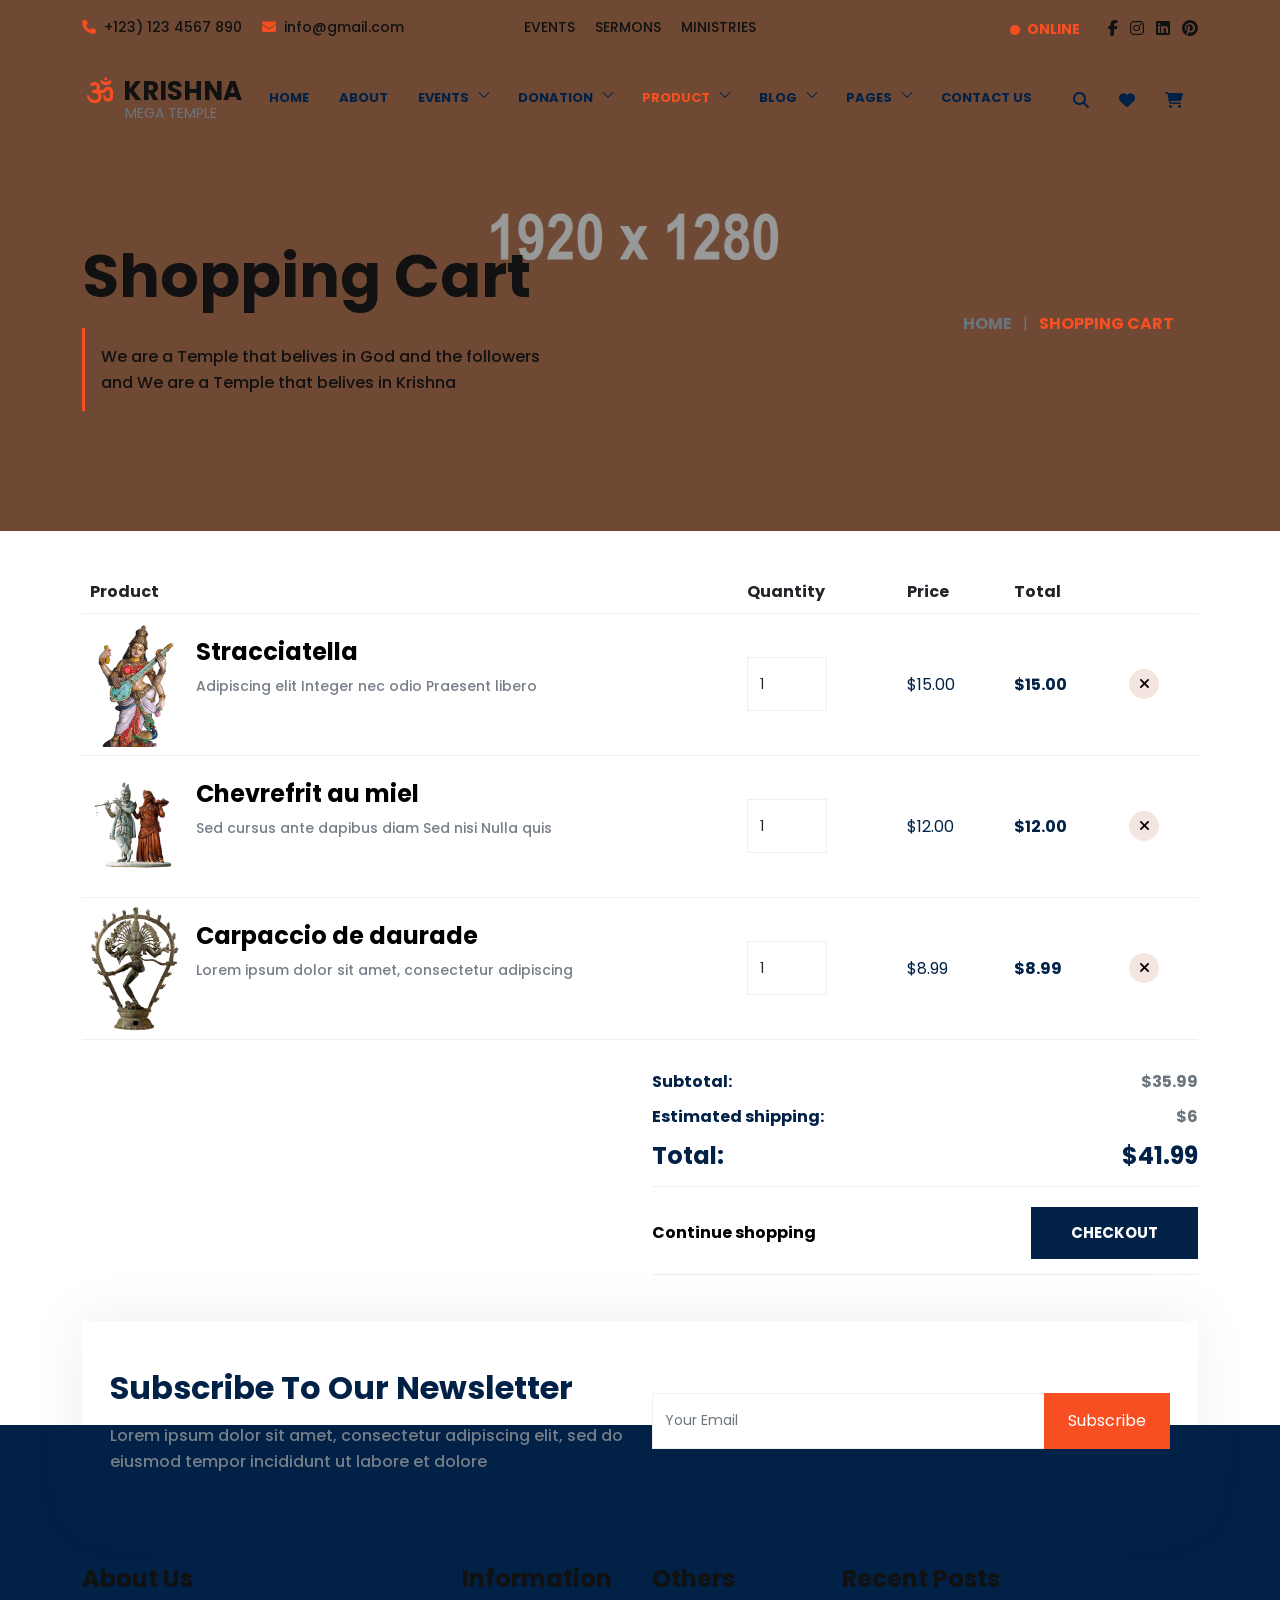
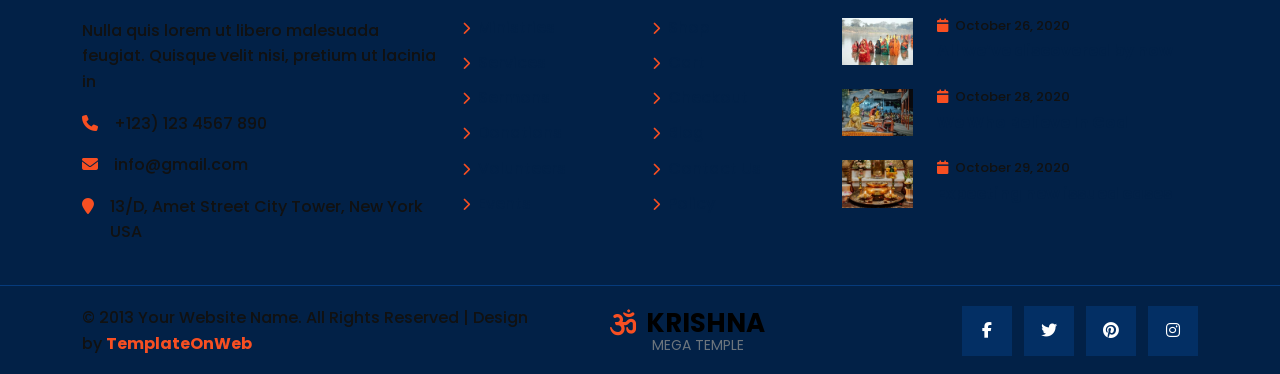
<file: cart.html>
<!DOCTYPE html>
<html lang="en">
<head>
	<meta charset="utf-8">
	<meta http-equiv="X-UA-Compatible" content="IE=edge">
	<meta name="viewport" content="width=device-width, initial-scale=1">
	<title>Jain Sansar</title>
	<link href="css/bootstrap.min.css" rel="stylesheet" >
	 <link href="fonts/css/fontawesome.min.css" rel="stylesheet" >
	<link href="fonts/css/brands.min.css" rel="stylesheet" />
    <link href="fonts/css/solid.min.css" rel="stylesheet" />
	<link href="css/global.css" rel="stylesheet">
	<link href="css/cart.css" rel="stylesheet">
    <link href="https://fonts.googleapis.com/css2?family=Poppins&display=swap" rel="stylesheet">
   <script src="https://ajax.googleapis.com/ajax/libs/jquery/3.7.1/jquery.min.js"></script>
	<script src="js/bootstrap.bundle.min.js"></script>

</head>
<body>
<div class="main position-relative">
 <div class="main_1 position-absolute top-0 w-100">
   <section id="top" class="pt-3 pb-3">
    <div class="container-xl">
	  <div class="row top_1">
	    <div class="col-md-4">
		  <div class="top_1l">
		    <ul class="mb-0 font_14">
			  <li class="d-inline-block"><a class="text-white a_tag" href="#"><i class="fa fa-phone me-1 col_oran"></i> +123) 123 4567 890</a></li>
			  <li class="d-inline-block ms-3"><a class="text-white a_tag" href="#"><i class="fa fa-envelope me-1 col_oran"></i> info@gmail.com</a></li>
			</ul>
		  </div>
		</div>
		<div class="col-md-4">
		  <div class="top_1m text-center">
		    <ul class="mb-0 font_14">
			  <li class="d-inline-block"><a class="text-white a_tag" href="#"> EVENTS</a></li>
			  <li class="d-inline-block ms-3"><a class="text-white a_tag" href="#"> SERMONS</a></li>
			  <li class="d-inline-block ms-3"><a class="text-white a_tag" href="#"> MINISTRIES</a></li>
			</ul>
		  </div>
		</div>
		<div class="col-md-4">
		  <div class="top_1r text-end">
		    <ul class="mb-0 fs-6">
			  <li class="d-inline-block me-4 font_14"><a class="col_oran fw-bold" href="#"> <i class="fa fa-circle me-1 font_10 text-success"></i> ONLINE</a></li>
				<li class="d-inline-block"><a class="text-white fw-bold a_tag" href="#"> <i class="fa-brands fa-facebook-f"></i> </a></li>
				<li class="d-inline-block ms-2"><a class="text-white fw-bold a_tag" href="#"> <i class="fa-brands fa-instagram"></i> </a></li>
				<li class="d-inline-block ms-2"><a class="text-white fw-bold a_tag" href="#"> <i class="fa-brands fa-linkedin"></i> </a></li>
				<li class="d-inline-block ms-2"><a class="text-white fw-bold a_tag" href="#"> <i class="fa-brands fa-pinterest"></i> </a></li>
			</ul>
		  </div>
		</div>
	  </div>
	</div>
   </section>
   <section id="header">
<nav class="navbar navbar-expand-md navbar-light  p-0 bg-white" id="navbar_sticky">
  <div class="container-xl">
    <a class="p-0 navbar-brand fw-bold me-0  text-black" href="index.html"><i class="fa-solid fa-om me-1 col_oran"></i> Krishna <br>
<span class="fw-normal font_14 text-muted">Mega Temple</span>
</a>
    <button class="navbar-toggler" type="button" data-bs-toggle="collapse" data-bs-target="#navbarSupportedContent" aria-controls="navbarSupportedContent" aria-expanded="false" aria-label="Toggle navigation">
      <span class="navbar-toggler-icon"></span>
    </button>
    <div class="collapse navbar-collapse" id="navbarSupportedContent">
	   <ul class="navbar-nav mb-0 ms-auto">
        <li class="nav-item">
          <a class="nav-link" aria-current="page" href="index.html">Home</a>
        </li>
		 
		<li class="nav-item">
          <a class="nav-link" href="about.html">About </a>
        </li>
		
		<li class="nav-item dropdown">
          <a class="nav-link dropdown-toggle" href="#" id="navbarDropdown" role="button" data-bs-toggle="dropdown" aria-expanded="false">
            Events
			<svg xmlns="http://www.w3.org/2000/svg" viewBox="0 0 24 24" fill="currentColor" aria-hidden="true" data-slot="icon"><path fill-rule="evenodd" d="M12.53 16.28a.75.75 0 0 1-1.06 0l-7.5-7.5a.75.75 0 0 1 1.06-1.06L12 14.69l6.97-6.97a.75.75 0 1 1 1.06 1.06l-7.5 7.5Z" clip-rule="evenodd"></path></svg>
          </a>
          <ul class="dropdown-menu drop_1" aria-labelledby="navbarDropdown">
            <li><a class="dropdown-item" href="events.html"> Events</a></li>
            <li><a class="dropdown-item border-0" href="event_detail.html"> Event Detail</a></li>
          </ul>
        </li>
		
		<li class="nav-item dropdown">
          <a class="nav-link dropdown-toggle" href="#" id="navbarDropdown" role="button" data-bs-toggle="dropdown" aria-expanded="false">
            Donation
			<svg xmlns="http://www.w3.org/2000/svg" viewBox="0 0 24 24" fill="currentColor" aria-hidden="true" data-slot="icon"><path fill-rule="evenodd" d="M12.53 16.28a.75.75 0 0 1-1.06 0l-7.5-7.5a.75.75 0 0 1 1.06-1.06L12 14.69l6.97-6.97a.75.75 0 1 1 1.06 1.06l-7.5 7.5Z" clip-rule="evenodd"></path></svg>
          </a>
          <ul class="dropdown-menu drop_1" aria-labelledby="navbarDropdown">
            <li><a class="dropdown-item" href="donation.html"> Donation</a></li>
            <li><a class="dropdown-item border-0" href="donation_detail.html"> Donation Detail</a></li>
          </ul>
        </li>
		
		<li class="nav-item dropdown">
          <a class="nav-link dropdown-toggle active" href="#" id="navbarDropdown" role="button" data-bs-toggle="dropdown" aria-expanded="false">
            Product
			<svg xmlns="http://www.w3.org/2000/svg" viewBox="0 0 24 24" fill="currentColor" aria-hidden="true" data-slot="icon"><path fill-rule="evenodd" d="M12.53 16.28a.75.75 0 0 1-1.06 0l-7.5-7.5a.75.75 0 0 1 1.06-1.06L12 14.69l6.97-6.97a.75.75 0 1 1 1.06 1.06l-7.5 7.5Z" clip-rule="evenodd"></path></svg>
          </a>
          <ul class="dropdown-menu drop_1" aria-labelledby="navbarDropdown">
            <li><a class="dropdown-item" href="shop.html"> Product</a></li>
            <li><a class="dropdown-item" href="detail.html"> Product Detail</a></li>
			<li><a class="dropdown-item" href="cart.html"> Shopping Cart</a></li>
			<li><a class="dropdown-item border-0" href="checkout.html"> Checkout</a></li>
          </ul>
        </li>
		
		<li class="nav-item dropdown">
          <a class="nav-link dropdown-toggle" href="#" id="navbarDropdown" role="button" data-bs-toggle="dropdown" aria-expanded="false">
            Blog
			<svg xmlns="http://www.w3.org/2000/svg" viewBox="0 0 24 24" fill="currentColor" aria-hidden="true" data-slot="icon"><path fill-rule="evenodd" d="M12.53 16.28a.75.75 0 0 1-1.06 0l-7.5-7.5a.75.75 0 0 1 1.06-1.06L12 14.69l6.97-6.97a.75.75 0 1 1 1.06 1.06l-7.5 7.5Z" clip-rule="evenodd"></path></svg>
          </a>
          <ul class="dropdown-menu drop_1" aria-labelledby="navbarDropdown">
            <li><a class="dropdown-item" href="blog.html"> Blog</a></li>
            <li><a class="dropdown-item border-0" href="blog_detail.html"> Blog Detail</a></li>
          </ul>
        </li>

		
		<li class="nav-item dropdown">
          <a class="nav-link dropdown-toggle"  href="#" id="navbarDropdown" role="button" data-bs-toggle="dropdown" aria-expanded="false">
            Pages
			<svg xmlns="http://www.w3.org/2000/svg" viewBox="0 0 24 24" fill="currentColor" aria-hidden="true" data-slot="icon"><path fill-rule="evenodd" d="M12.53 16.28a.75.75 0 0 1-1.06 0l-7.5-7.5a.75.75 0 0 1 1.06-1.06L12 14.69l6.97-6.97a.75.75 0 1 1 1.06 1.06l-7.5 7.5Z" clip-rule="evenodd"></path></svg>
          </a>
          <ul class="dropdown-menu drop_1" aria-labelledby="navbarDropdown">
            <li><a class="dropdown-item" href="team.html"> Team</a></li>
			 <li><a class="dropdown-item" href="faq.html"> Faq</a></li>
            <li><a class="dropdown-item border-0" href="login.html"> Login</a></li>
          </ul>
        </li>
		
		<li class="nav-item">
          <a class="nav-link" href="contact.html">Contact Us</a>
        </li>

      </ul>
      <ul class="navbar-nav mb-0 ms-auto">
		<li class="nav-item dropdown">
          <a class="dropdown-toggle nav_hide nav-link fs-6" href="#" id="navbarDropdown" role="button" data-bs-toggle="dropdown" aria-expanded="false">
            <i class="fa fa-search"></i>
          </a>
		<ul class="dropdown-menu drop_1 drop_search p-3" aria-labelledby="navbarDropdown" style="">
		<form class="navbar-form" role="search">
		<div class="input-group">
			<input type="text" class="form-control font_14" placeholder="Search Keyword">
			<span class="input-group-btn">
				<button class="btn btn-primary bg_blue border-0 rounded-0 p-2 px-3" type="button">
					<i class="fa fa-search"></i> </button>
			</span>
		</div>
		</form>
		</ul>
        </li>
			<li class="nav-item">
          <a class="nav-link fs-6" href="#"><i class="fa fa-heart"></i> </a>
        </li>
		<li class="nav-item dropdown">
          <a class="nav-link dropdown-toggle drop_togn nav_hide fs-6" href="#" id="navbarDropdown" role="button" data-bs-toggle="dropdown" aria-expanded="false">
            <i class="fa fa-shopping-cart"></i>
          </a>
          <ul class="dropdown-menu drop_cart rounded-0 border-0" aria-labelledby="navbarDropdown" style="">
						<li>
						 <div class="drop_1i row">
						  <div class="col-md-6 col-6">
						   <div class="drop_1il"><h5 class="fs-6">2 ITEMS</h5></div>
						  </div>
						  <div class="col-md-6 col-6">
						   <div class="drop_1il text-end"><h5 class="fs-6"><a href="cart.html">VIEW CART</a></h5></div>
						  </div>
						 </div>
						 <div class="drop_1i1 row">
						  <div class="col-md-6 col-6">
						   <div class="drop_1i1l"><h6 class="fs-6"><a href="#">Nulla Quis</a> <br> <span class="d-inline-block mt-1 font_15">1x - $89.00</span></h6></div>
						  </div>
						  <div class="col-md-4 col-4">
						   <div class="drop_1i1r"><a href="#"><img src="img/32.png" class="w-100" alt="abc"></a></div>
						  </div>
						  <div class="col-md-2 col-2">
						   <div class="drop_1i1l text-end"><h6> <span><i class="fa fa-remove"></i></span></h6></div>
						  </div>
						 </div>
						 <div class="drop_1i1 row">
						  <div class="col-md-6 col-6">
						   <div class="drop_1i1l"><h6 class="fs-6"><a href="#">Eget Nulla</a> <br> <span class="d-inline-block mt-1 font_15">1x - $49.00</span></h6></div>
						  </div>
						  <div class="col-md-4 col-4">
						   <div class="drop_1i1r"><a href="#"><img src="img/33.png" class="w-100" alt="abc"></a></div>
						  </div>
						  <div class="col-md-2 col-2">
						   <div class="drop_1i1l text-end"><h6> <span><i class="fa fa-remove"></i></span></h6></div>
						  </div>
						 </div>
						 <div class="drop_1i2 row">
						  <div class="col-md-6 col-6">
						   <div class="drop_1il"><h5 class="fs-6">TOTAL</h5></div>
						  </div>
						  <div class="col-md-6 col-6">
						   <div class="drop_1il text-end"><h5 class="fs-5 col_oran">$142.00</h5></div>
						  </div>
						 </div>
						 <div class="drop_1i3 text-center row">
						  <div class="col-md-12 col-12">
						    <ul class="mb-0">
							 <li class="d-inline-block mx-1"><a class="button px-3 pt-2 pb-2 font_14" href="#">View Order</a></li>
							 <li class="d-inline-block mx-1"><a class="button_1 px-3 pb-2 pt-2 font_14" href="#">Checkout</a></li>
							</ul>
						  </div>
						 </div>
						</li>
					  </ul>
        </li>
      </ul>
    </div>
  </div>
</nav>
</section>
 </div>
 
 <div class="main_2">
	<section id="center" class="center_cart">
		<div class="center_om bg_back">
			<div class="container-xl">
				<div class="row center_o1">
					<div class="col-md-9">
					  <div class="center_o1l">
					    <h1 class="font_60 text-white">Shopping Cart</h1>
						<p class="text-white p-3 mt-3 mb-0">We are a Temple that belives in God and the followers <br> and We are a Temple that belives in Krishna</p>
					  </div>
					</div>
					<div class="col-md-3">
					  <div class="center_o1r text-end">
					    <h6 class="d-inline-block text-muted bg-white mb-0 p-4  fw-bold"><a class="text-muted a_tag" href="#">HOME</a> <span class="mx-2 fw-normal">|</span> <span class="col_oran text-uppercase">Shopping Cart</span></h6>
					  </div>
					</div>
				</div>
			</div>
		</div>   
	</section>
 </div>
</div>


<section id="cart" class="p_4 pb-0">
 <div class="container-xl">
  <div class="cart_1 row">
   <div class="col-md-12">
     <div class="table-responsive">
	    <table class="table align-middle">
		  <tbody>
		  <tr>
		   <td class="fw-bold">Product</td>
		   <td class="fw-bold">Quantity</td>
		   <td class="fw-bold">Price</td>
		   <td class="fw-bold">Total</td>
		    <td class="fw-bold"></td>
		  </tr>
		  <tr>
		   <td>
		     <img src="img/31.png" alt="abc" class="float-start me-3">
			 <h5 class="fs-4 mt-3 "><a href="#">Stracciatella</a></h5>
			 <p class="mb-0 font_14">Adipiscing elit Integer nec odio Praesent libero</p>
		   </td>
	<td>
		     <input type="number" min="1" value="1" class="form-control rounded-0" placeholder="Qty" style="width:80px; height:54px;">
		   </td>
		   <td>
		     <h6 class="mb-0 fw-normal">$15.00</h6>
		   </td>
		   <td>
		     <h6 class="mb-0 fw-bold">$15.00</h6>
		   </td>
		   <td>
		     <span class="btn_cross"><a class="d-inline-block bg_light rounded-circle text-center" href="#"><i class="fa fa-remove"></i></a></span>
		   </td>
		  </tr>
		  <tr>
		   <td>
		     <img src="img/32.png" alt="abc" class="float-start me-3">
			 <h5 class="fs-4 mt-3"><a href="#">Chevrefrit au miel</a></h5>
			 <p class="mb-0 font_14">Sed cursus ante dapibus diam Sed nisi Nulla quis</p>
		   </td>
	<td>
		     <input type="number" min="1" value="1" class="form-control rounded-0" placeholder="Qty" style="width:80px; height:54px;">
		   </td>
		   <td>
		     <h6 class="mb-0 fw-normal">$12.00</h6>
		   </td>
		   <td>
		     <h6 class="mb-0 fw-bold">$12.00</h6>
		   </td>
		   <td>
		     <span class="btn_cross"><a class="d-inline-block bg_light rounded-circle text-center" href="#"><i class="fa fa-remove"></i></a></span>
		   </td>
		  </tr>
		  <tr>
		   <td>
		     <img src="img/33.png" alt="abc" class="float-start me-3">
			 <h5 class="fs-4  mt-3"><a href="#">Carpaccio de daurade</a></h5>
			 <p class="mb-0 font_14">Lorem ipsum dolor sit amet, consectetur adipiscing</p>
		   </td>
	<td>
		     <input type="number" min="1" value="1" class="form-control rounded-0" placeholder="Qty" style="width:80px; height:54px;">
		   </td>
		   <td>
		     <h6 class="mb-0  fw-normal">$8.99</h6>
		   </td>
		   <td>
		     <h6 class="mb-0 fw-bold">$8.99</h6>
		   </td>
		   <td>
		     <span class="btn_cross"><a class="d-inline-block bg_light rounded-circle text-center" href="#"><i class="fa fa-remove"></i></a></span>
		   </td>
		  </tr>
		</tbody></table>
	  </div>
   </div>
  </div>	
  <div class="cart_2 row mt-3">
   <div class="col-md-6">
    <div class="cart_2l"></div>
   </div>
   <div class="col-md-6">
    <div class="cart_2r">
	  <h6 class="fw-bold">Subtotal: <span class="float-end  text-muted">$35.99</span></h6>
	  <h6 class="fw-bold mt-3">Estimated shipping: <span class="float-end   text-muted">$6</span></h6>
	  <h4 class="mt-3">Total: <span class="float-end">$41.99</span></h4><hr>
	  <div class="cart_2ri row">
	   <div class="col-md-6">
	    <div class="cart_2ril">
		 <h6 class="mb-0 fw-bold mt-3"><a href="#">Continue shopping</a></h6>
		</div>
	   </div>
	   <div class="col-md-6">
	    <div class="cart_2rir text-end">
		  <h6 class="mb-0"><a class="button_1" href="checkout.html"> Checkout</a></h6>
		</div>
	   </div>
	  </div><hr class="mb-0">
	</div>
   </div>
  </div>
 </div>
</section>
 

<div class="footer_m position-relative">
  <div class="footer_m1">
    <section id="footer" class="p_4 bg_blue">
<div class="container-xl">
   <div class="footer_1 row">
     <div class="col-md-4">
	   <div class="footer_1l">
	     <h4 class="text-white mb-4">About Us</h4>
		 <p class="text-light">Nulla quis lorem ut libero malesuada feugiat. Quisque velit nisi, pretium ut lacinia in</p>
		 <ul class="mb-0 flex_box">
<li class="d-flex text-light"><span class="me-3"><i class="fa fa-phone col_oran"></i></span> +123) 123 4567 890 </li>
<li class="d-flex text-light mt-3"><span class="me-3"><i class="fa fa-envelope col_oran"></i></span> info@gmail.com </li>
<li class="d-flex text-light mt-3"><span class="me-3"><i class="fa fa-map-marker col_oran"></i></span>  13/D, Amet Street City Tower, New York USA </li>
</ul>
	   </div>
	 </div>
	 <div class="col-md-2">
	   <div class="footer_1l">
	     <h4 class="text-white mb-4">Information</h4>
         <div class="row footer_3ism">
		 <h6 class="col-md-12 col-6"><i class="fa fa-chevron-right col_oran me-1 font_13 align-middle"></i> <a class="text-light a_tag" href="#"> Ministries</a></h6>
	 <h6 class="col-md-12 col-6 mt-2"><i class="fa fa-chevron-right col_oran me-1 font_13 align-middle"></i> <a class="text-light a_tag" href="#"> Services</a></h6>
	 <h6 class="col-md-12 col-6 mt-2"><i class="fa fa-chevron-right col_oran me-1 font_13 align-middle"></i> <a class="text-light a_tag" href="#"> Sermons</a></h6>
	 <h6 class="col-md-12 col-6 mt-2"><i class="fa fa-chevron-right col_oran me-1 font_13 align-middle"></i> <a class="text-light a_tag" href="#"> Donations</a></h6>
	 <h6 class="col-md-12 col-6 mt-2"><i class="fa fa-chevron-right col_oran me-1 font_13 align-middle"></i> <a class="text-light a_tag" href="#"> Volunteers</a></h6>
	 <h6 class="col-md-12 col-6 mt-2 mb-0"><i class="fa fa-chevron-right col_oran me-1 font_13 align-middle"></i> <a class="text-light a_tag" href="#"> Events</a></h6>
	    </div>
	   </div>
	 </div>
	 <div class="col-md-2">
	   <div class="footer_1l">
	     <h4 class="text-white mb-4">Others</h4>
         <div class="row footer_3ism">
		 <h6 class="col-md-12 col-6"><i class="fa fa-chevron-right col_oran me-1 font_13 align-middle"></i> <a class="text-light a_tag" href="#"> Shop</a></h6>
	 <h6 class="col-md-12 col-6 mt-2"><i class="fa fa-chevron-right col_oran me-1 font_13 align-middle"></i> <a class="text-light a_tag" href="#"> Cart</a></h6>
	 <h6 class="col-md-12 col-6 mt-2"><i class="fa fa-chevron-right col_oran me-1 font_13 align-middle"></i> <a class="text-light a_tag" href="#"> Checkout</a></h6>
	 <h6 class="col-md-12 col-6 mt-2"><i class="fa fa-chevron-right col_oran me-1 font_13 align-middle"></i> <a class="text-light a_tag" href="#"> Blog</a></h6>
	 <h6 class="col-md-12 col-6 mt-2"><i class="fa fa-chevron-right col_oran me-1 font_13 align-middle"></i> <a class="text-light a_tag" href="#"> Contact Us</a></h6>
	 <h6 class="col-md-12 col-6 mt-2 mb-0"><i class="fa fa-chevron-right col_oran me-1 font_13 align-middle"></i> <a class="text-light a_tag" href="#"> Policy</a></h6>
	    </div>
	   </div>
	 </div>
	 <div class="col-md-4">
	   <div class="footer_1l">
	     <h4 class="text-white mb-4">Recent Posts</h4>
         <div class="footer_1li row">
		  <div class="col-md-3 col-4">
		   <div class="footer_1lil">
		       <div class="grid clearfix">
			<figure class="effect-jazz mb-0">
			<a href="#"><img src="img/13.jpg" class="w-100" alt="img25"></a>
			</figure>
			</div>
		   </div>
		  </div>
		  <div class="col-md-9 col-8">
		   <div class="footer_1lir">
	       <h6 class="font_13 text-white"><i class="fa fa-calendar col_oran me-1"></i> October 26, 2020</h6>
		   <h5 class="mb-0 fs-6"><a class="text-light a_tag" href="#">All we’ve discovered by now</a></h5>
		   </div>
		  </div>
		</div>
		<div class="footer_1li row mt-4">
		  <div class="col-md-3 col-4">
		   <div class="footer_1lil">
		       <div class="grid clearfix">
			<figure class="effect-jazz mb-0">
			<a href="#"><img src="img/14.jpg" class="w-100" alt="img25"></a>
			</figure>
			</div>
		   </div>
		  </div>
		  <div class="col-md-9 col-8">
		   <div class="footer_1lir">
	       <h6 class="font_13 text-white"><i class="fa fa-calendar col_oran me-1"></i> October 28, 2020</h6>
		   <h5 class="mb-0 fs-6"><a class="text-light a_tag" href="#">We Who Believe In God</a></h5>
		   </div>
		  </div>
		</div>
		<div class="footer_1li row mt-4">
		  <div class="col-md-3 col-4">
		   <div class="footer_1lil">
		       <div class="grid clearfix">
			<figure class="effect-jazz mb-0">
			<a href="#"><img src="img/15.jpg" class="w-100" alt="img25"></a>
			</figure>
			</div>
		   </div>
		  </div>
		  <div class="col-md-9 col-8">
		   <div class="footer_1lir">
	       <h6 class="font_13 text-white"><i class="fa fa-calendar col_oran me-1"></i> October 29, 2020</h6>
		   <h5 class="mb-0 fs-6"><a class="text-light a_tag" href="#">Expecting new issued cases</a></h5>
		   </div>
		  </div>
		</div>
	   </div>
	 </div>
   </div>
</div>
</section>

<section id="footer_b" class="bg_blue">
<div class="container-xl">
   <div class="footer_b1 row">
     <div class="col-md-5">
	   <div class="footer_b1l">
	     <p class="mb-0 text-light">© 2013 Your Website Name. All Rights Reserved | Design by <a class="col_oran fw-bold" href="http://www.templateonweb.com">TemplateOnWeb</a></p>
	   </div>
	 </div>
	 <div class="col-md-3">
	   <div class="footer_b1m p-4 bg-white">
	     <h3 class="mb-0"><a  href="index.html"><i class="fa-solid fa-om me-1 col_oran"></i> Krishna <br>
<span class="fw-normal font_14 text-muted">Mega Temple</span>
</a></h3>
	   </div>
	 </div>
	 <div class="col-md-4">
	   <div class="footer_b1r text-end">
	     <ul class="mb-0">
	    <li class="d-inline-block"><a class="d-block text-center" href="#"><i class="fa-brands fa-facebook-f"></i></a></li>
		<li class="d-inline-block ms-2"><a class="d-block text-center" href="#"><i class="fa-brands fa-twitter"></i></a></li>
		<li class="d-inline-block ms-2"><a class="d-block text-center" href="#"><i class="fa-brands fa-pinterest"></i></a></li>
		<li class="d-inline-block ms-2"><a class="d-block text-center" href="#"><i class="fa-brands fa-instagram"></i></a></li>
	  </ul>
	   </div>
	 </div>
   </div>
</div>
</section>
  </div>
  <div class="footer_m2 position-absolute w-100">
    <section id="subs" class="p_3">
  <div class="container-xl">
    <div class="subs1 row mx-0 bg-white p-5 px-3 shadow_box">
      <div class="col-md-6">
	    <div class="subs1l">
         <h2>Subscribe To Our Newsletter</h2>
		 <p class="mt-3 mb-0">Lorem ipsum dolor sit amet, consectetur adipiscing elit, sed do eiusmod tempor incididunt ut labore et dolore</p>
		</div>
	  </div>	
	  <div class="col-md-6">
	    <div class="subs1r mt-4">
		  <div class="input-group">
			<input type="text" class="form-control font_14" placeholder="Your Email">
			<span class="input-group-btn">
				<button class="btn btn-primary bg_oran border-0 rounded-0 p-3 px-4" type="button">
					Subscribe </button>
			</span>
		</div>
		</div>
	  </div>
	</div>
	
  </div>  
</section>
  </div>
</div>


<script src="js/common.js"></script>


</body>


</html>
</file>
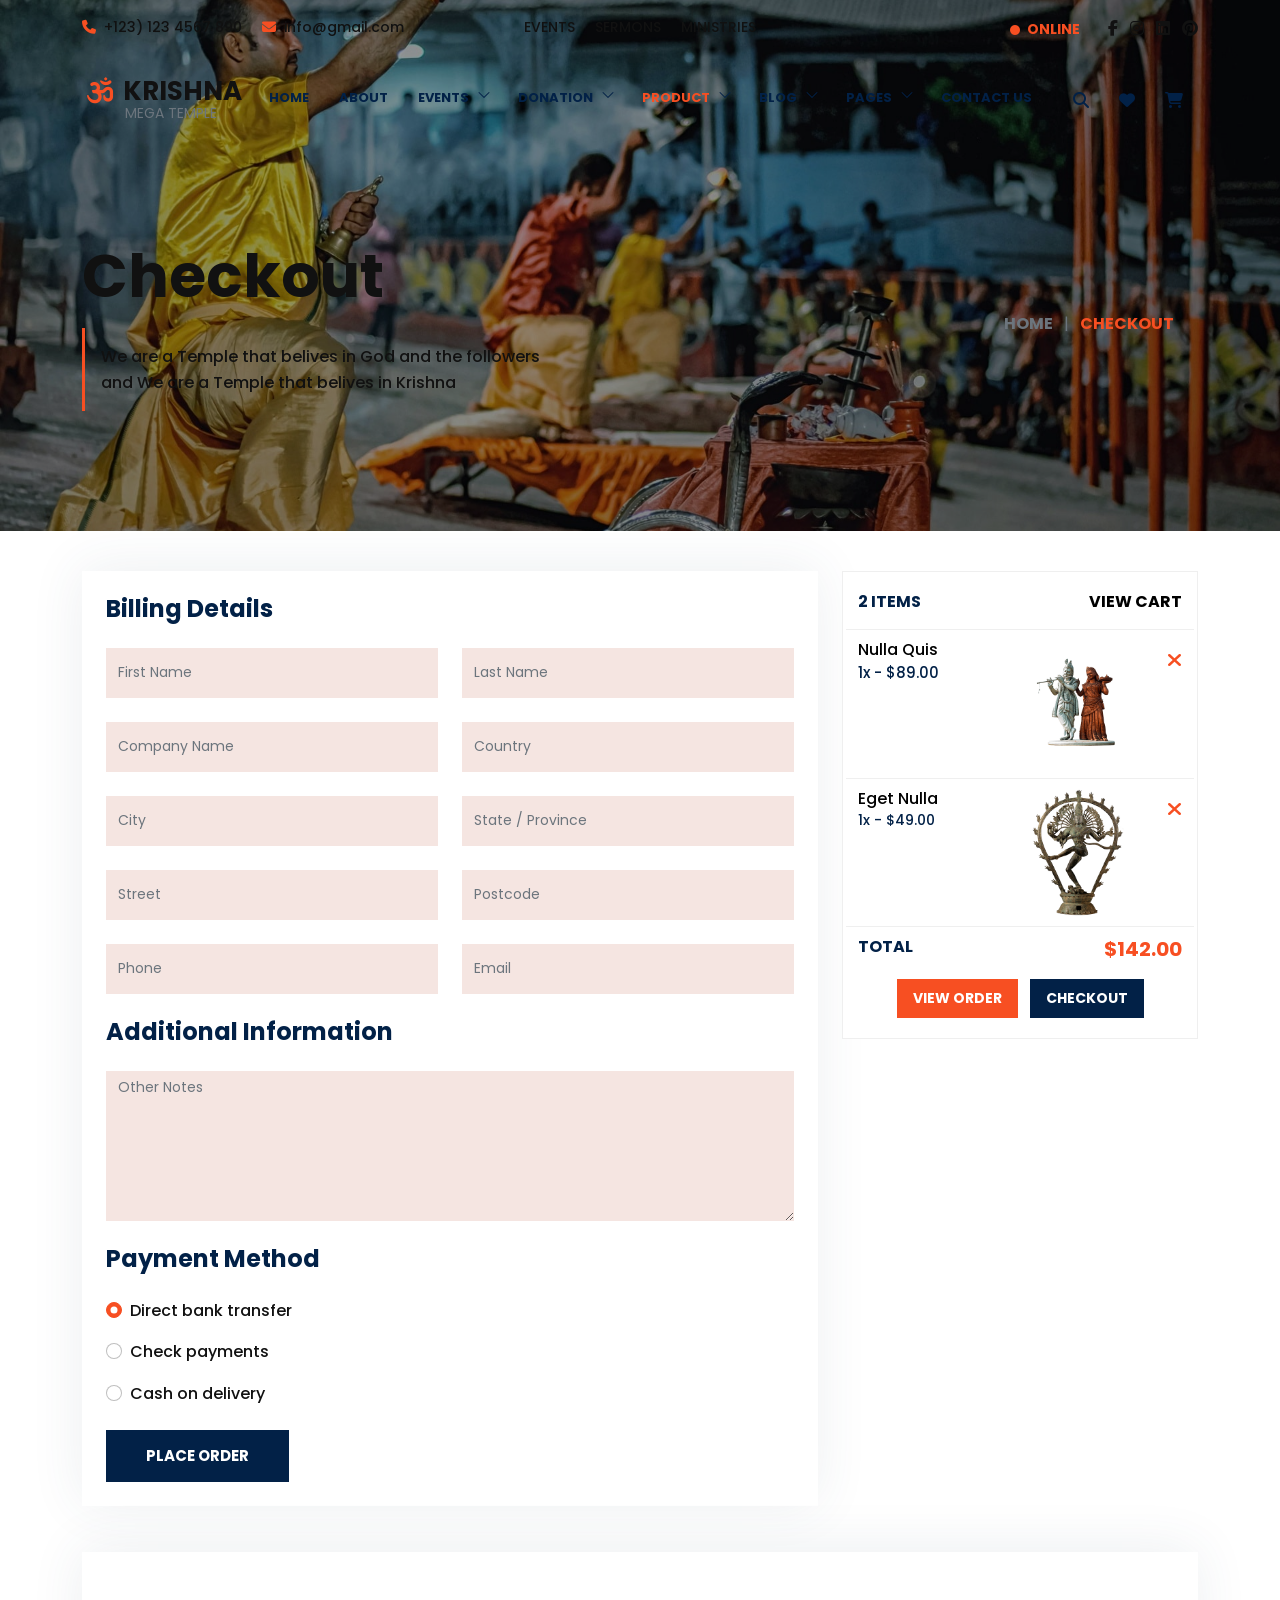
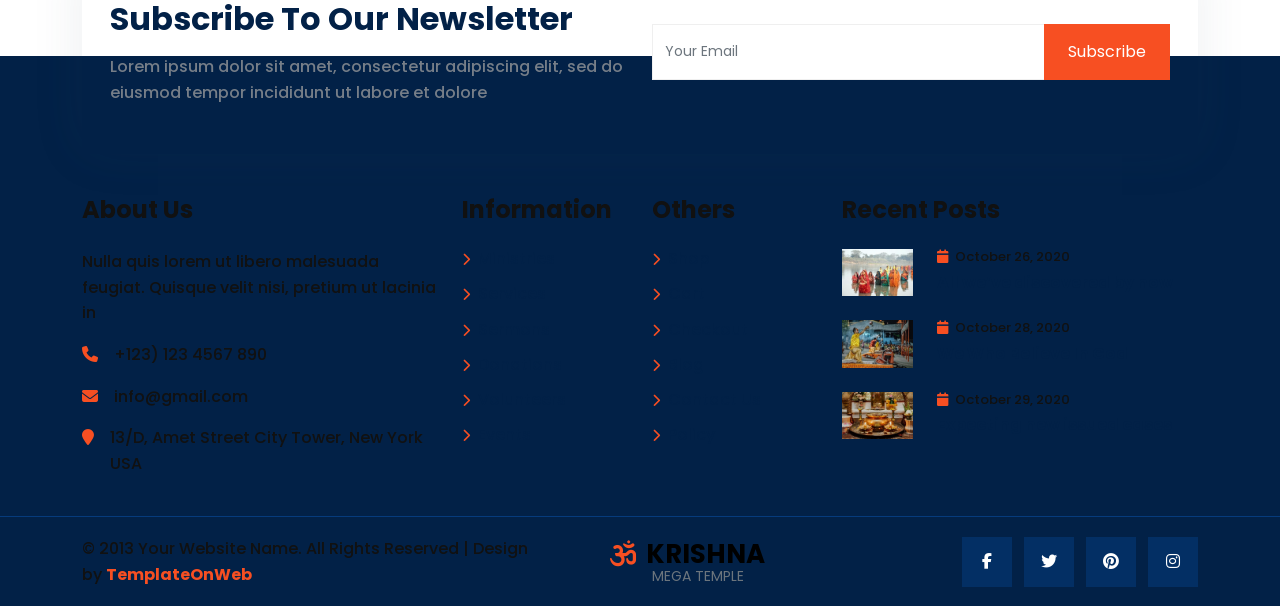
<file: checkout.html>
<!DOCTYPE html>
<html lang="en">
<head>
	<meta charset="utf-8">
	<meta http-equiv="X-UA-Compatible" content="IE=edge">
	<meta name="viewport" content="width=device-width, initial-scale=1">
	<title>Jain Sansar</title>
	<link href="css/bootstrap.min.css" rel="stylesheet" >
	 <link href="fonts/css/fontawesome.min.css" rel="stylesheet" >
	<link href="fonts/css/brands.min.css" rel="stylesheet" />
    <link href="fonts/css/solid.min.css" rel="stylesheet" />
	<link href="css/global.css" rel="stylesheet">
	<link href="css/checkout.css" rel="stylesheet">
    <link href="https://fonts.googleapis.com/css2?family=Poppins&display=swap" rel="stylesheet">
   <script src="https://ajax.googleapis.com/ajax/libs/jquery/3.7.1/jquery.min.js"></script>
	<script src="js/bootstrap.bundle.min.js"></script>

</head>
<body>
<div class="main position-relative">
 <div class="main_1 position-absolute top-0 w-100">
   <section id="top" class="pt-3 pb-3">
    <div class="container-xl">
	  <div class="row top_1">
	    <div class="col-md-4">
		  <div class="top_1l">
		    <ul class="mb-0 font_14">
			  <li class="d-inline-block"><a class="text-white a_tag" href="#"><i class="fa fa-phone me-1 col_oran"></i> +123) 123 4567 890</a></li>
			  <li class="d-inline-block ms-3"><a class="text-white a_tag" href="#"><i class="fa fa-envelope me-1 col_oran"></i> info@gmail.com</a></li>
			</ul>
		  </div>
		</div>
		<div class="col-md-4">
		  <div class="top_1m text-center">
		    <ul class="mb-0 font_14">
			  <li class="d-inline-block"><a class="text-white a_tag" href="#"> EVENTS</a></li>
			  <li class="d-inline-block ms-3"><a class="text-white a_tag" href="#"> SERMONS</a></li>
			  <li class="d-inline-block ms-3"><a class="text-white a_tag" href="#"> MINISTRIES</a></li>
			</ul>
		  </div>
		</div>
		<div class="col-md-4">
		  <div class="top_1r text-end">
		    <ul class="mb-0 fs-6">
			  <li class="d-inline-block me-4 font_14"><a class="col_oran fw-bold" href="#"> <i class="fa fa-circle me-1 font_10 text-success"></i> ONLINE</a></li>
				<li class="d-inline-block"><a class="text-white fw-bold a_tag" href="#"> <i class="fa-brands fa-facebook-f"></i> </a></li>
				<li class="d-inline-block ms-2"><a class="text-white fw-bold a_tag" href="#"> <i class="fa-brands fa-instagram"></i> </a></li>
				<li class="d-inline-block ms-2"><a class="text-white fw-bold a_tag" href="#"> <i class="fa-brands fa-linkedin"></i> </a></li>
				<li class="d-inline-block ms-2"><a class="text-white fw-bold a_tag" href="#"> <i class="fa-brands fa-pinterest"></i> </a></li>
			</ul>
		  </div>
		</div>
	  </div>
	</div>
   </section>
   <section id="header">
<nav class="navbar navbar-expand-md navbar-light  p-0 bg-white" id="navbar_sticky">
  <div class="container-xl">
    <a class="p-0 navbar-brand fw-bold me-0  text-black" href="index.html"><i class="fa-solid fa-om me-1 col_oran"></i> Krishna <br>
<span class="fw-normal font_14 text-muted">Mega Temple</span>
</a>
    <button class="navbar-toggler" type="button" data-bs-toggle="collapse" data-bs-target="#navbarSupportedContent" aria-controls="navbarSupportedContent" aria-expanded="false" aria-label="Toggle navigation">
      <span class="navbar-toggler-icon"></span>
    </button>
    <div class="collapse navbar-collapse" id="navbarSupportedContent">
	   <ul class="navbar-nav mb-0 ms-auto">
        <li class="nav-item">
          <a class="nav-link" aria-current="page" href="index.html">Home</a>
        </li>
		 
		<li class="nav-item">
          <a class="nav-link" href="about.html">About </a>
        </li>
		
		<li class="nav-item dropdown">
          <a class="nav-link dropdown-toggle" href="#" id="navbarDropdown" role="button" data-bs-toggle="dropdown" aria-expanded="false">
            Events
			<svg xmlns="http://www.w3.org/2000/svg" viewBox="0 0 24 24" fill="currentColor" aria-hidden="true" data-slot="icon"><path fill-rule="evenodd" d="M12.53 16.28a.75.75 0 0 1-1.06 0l-7.5-7.5a.75.75 0 0 1 1.06-1.06L12 14.69l6.97-6.97a.75.75 0 1 1 1.06 1.06l-7.5 7.5Z" clip-rule="evenodd"></path></svg>
          </a>
          <ul class="dropdown-menu drop_1" aria-labelledby="navbarDropdown">
            <li><a class="dropdown-item" href="events.html"> Events</a></li>
            <li><a class="dropdown-item border-0" href="event_detail.html"> Event Detail</a></li>
          </ul>
        </li>
		
		<li class="nav-item dropdown">
          <a class="nav-link dropdown-toggle" href="#" id="navbarDropdown" role="button" data-bs-toggle="dropdown" aria-expanded="false">
            Donation
			<svg xmlns="http://www.w3.org/2000/svg" viewBox="0 0 24 24" fill="currentColor" aria-hidden="true" data-slot="icon"><path fill-rule="evenodd" d="M12.53 16.28a.75.75 0 0 1-1.06 0l-7.5-7.5a.75.75 0 0 1 1.06-1.06L12 14.69l6.97-6.97a.75.75 0 1 1 1.06 1.06l-7.5 7.5Z" clip-rule="evenodd"></path></svg>
          </a>
          <ul class="dropdown-menu drop_1" aria-labelledby="navbarDropdown">
            <li><a class="dropdown-item" href="donation.html"> Donation</a></li>
            <li><a class="dropdown-item border-0" href="donation_detail.html"> Donation Detail</a></li>
          </ul>
        </li>
		
		<li class="nav-item dropdown">
          <a class="nav-link dropdown-toggle active" href="#" id="navbarDropdown" role="button" data-bs-toggle="dropdown" aria-expanded="false">
            Product
			<svg xmlns="http://www.w3.org/2000/svg" viewBox="0 0 24 24" fill="currentColor" aria-hidden="true" data-slot="icon"><path fill-rule="evenodd" d="M12.53 16.28a.75.75 0 0 1-1.06 0l-7.5-7.5a.75.75 0 0 1 1.06-1.06L12 14.69l6.97-6.97a.75.75 0 1 1 1.06 1.06l-7.5 7.5Z" clip-rule="evenodd"></path></svg>
          </a>
          <ul class="dropdown-menu drop_1" aria-labelledby="navbarDropdown">
            <li><a class="dropdown-item" href="shop.html"> Product</a></li>
            <li><a class="dropdown-item" href="detail.html"> Product Detail</a></li>
			<li><a class="dropdown-item" href="cart.html"> Shopping Cart</a></li>
			<li><a class="dropdown-item border-0" href="checkout.html"> Checkout</a></li>
          </ul>
        </li>
		
		<li class="nav-item dropdown">
          <a class="nav-link dropdown-toggle" href="#" id="navbarDropdown" role="button" data-bs-toggle="dropdown" aria-expanded="false">
            Blog
			<svg xmlns="http://www.w3.org/2000/svg" viewBox="0 0 24 24" fill="currentColor" aria-hidden="true" data-slot="icon"><path fill-rule="evenodd" d="M12.53 16.28a.75.75 0 0 1-1.06 0l-7.5-7.5a.75.75 0 0 1 1.06-1.06L12 14.69l6.97-6.97a.75.75 0 1 1 1.06 1.06l-7.5 7.5Z" clip-rule="evenodd"></path></svg>
          </a>
          <ul class="dropdown-menu drop_1" aria-labelledby="navbarDropdown">
            <li><a class="dropdown-item" href="blog.html"> Blog</a></li>
            <li><a class="dropdown-item border-0" href="blog_detail.html"> Blog Detail</a></li>
          </ul>
        </li>

		
		<li class="nav-item dropdown">
          <a class="nav-link dropdown-toggle"  href="#" id="navbarDropdown" role="button" data-bs-toggle="dropdown" aria-expanded="false">
            Pages
			<svg xmlns="http://www.w3.org/2000/svg" viewBox="0 0 24 24" fill="currentColor" aria-hidden="true" data-slot="icon"><path fill-rule="evenodd" d="M12.53 16.28a.75.75 0 0 1-1.06 0l-7.5-7.5a.75.75 0 0 1 1.06-1.06L12 14.69l6.97-6.97a.75.75 0 1 1 1.06 1.06l-7.5 7.5Z" clip-rule="evenodd"></path></svg>
          </a>
          <ul class="dropdown-menu drop_1" aria-labelledby="navbarDropdown">
            <li><a class="dropdown-item" href="team.html"> Team</a></li>
			 <li><a class="dropdown-item" href="faq.html"> Faq</a></li>
            <li><a class="dropdown-item border-0" href="login.html"> Login</a></li>
          </ul>
        </li>
		
		<li class="nav-item">
          <a class="nav-link" href="contact.html">Contact Us</a>
        </li>

      </ul>
      <ul class="navbar-nav mb-0 ms-auto">
		<li class="nav-item dropdown">
          <a class="dropdown-toggle nav_hide nav-link fs-6" href="#" id="navbarDropdown" role="button" data-bs-toggle="dropdown" aria-expanded="false">
            <i class="fa fa-search"></i>
          </a>
		<ul class="dropdown-menu drop_1 drop_search p-3" aria-labelledby="navbarDropdown" style="">
		<form class="navbar-form" role="search">
		<div class="input-group">
			<input type="text" class="form-control font_14" placeholder="Search Keyword">
			<span class="input-group-btn">
				<button class="btn btn-primary bg_blue border-0 rounded-0 p-2 px-3" type="button">
					<i class="fa fa-search"></i> </button>
			</span>
		</div>
		</form>
		</ul>
        </li>
			<li class="nav-item">
          <a class="nav-link fs-6" href="#"><i class="fa fa-heart"></i> </a>
        </li>
		<li class="nav-item dropdown">
          <a class="nav-link dropdown-toggle drop_togn nav_hide fs-6" href="#" id="navbarDropdown" role="button" data-bs-toggle="dropdown" aria-expanded="false">
            <i class="fa fa-shopping-cart"></i>
          </a>
          <ul class="dropdown-menu drop_cart rounded-0 border-0" aria-labelledby="navbarDropdown" style="">
						<li>
						 <div class="drop_1i row">
						  <div class="col-md-6 col-6">
						   <div class="drop_1il"><h5 class="fs-6">2 ITEMS</h5></div>
						  </div>
						  <div class="col-md-6 col-6">
						   <div class="drop_1il text-end"><h5 class="fs-6"><a href="cart.html">VIEW CART</a></h5></div>
						  </div>
						 </div>
						 <div class="drop_1i1 row">
						  <div class="col-md-6 col-6">
						   <div class="drop_1i1l"><h6 class="fs-6"><a href="#">Nulla Quis</a> <br> <span class="d-inline-block mt-1 font_15">1x - $89.00</span></h6></div>
						  </div>
						  <div class="col-md-4 col-4">
						   <div class="drop_1i1r"><a href="#"><img src="img/32.png" class="w-100" alt="abc"></a></div>
						  </div>
						  <div class="col-md-2 col-2">
						   <div class="drop_1i1l text-end"><h6> <span><i class="fa fa-remove"></i></span></h6></div>
						  </div>
						 </div>
						 <div class="drop_1i1 row">
						  <div class="col-md-6 col-6">
						   <div class="drop_1i1l"><h6 class="fs-6"><a href="#">Eget Nulla</a> <br> <span class="d-inline-block mt-1 font_15">1x - $49.00</span></h6></div>
						  </div>
						  <div class="col-md-4 col-4">
						   <div class="drop_1i1r"><a href="#"><img src="img/33.png" class="w-100" alt="abc"></a></div>
						  </div>
						  <div class="col-md-2 col-2">
						   <div class="drop_1i1l text-end"><h6> <span><i class="fa fa-remove"></i></span></h6></div>
						  </div>
						 </div>
						 <div class="drop_1i2 row">
						  <div class="col-md-6 col-6">
						   <div class="drop_1il"><h5 class="fs-6">TOTAL</h5></div>
						  </div>
						  <div class="col-md-6 col-6">
						   <div class="drop_1il text-end"><h5 class="fs-5 col_oran">$142.00</h5></div>
						  </div>
						 </div>
						 <div class="drop_1i3 text-center row">
						  <div class="col-md-12 col-12">
						    <ul class="mb-0">
							 <li class="d-inline-block mx-1"><a class="button px-3 pt-2 pb-2 font_14" href="#">View Order</a></li>
							 <li class="d-inline-block mx-1"><a class="button_1 px-3 pb-2 pt-2 font_14" href="#">Checkout</a></li>
							</ul>
						  </div>
						 </div>
						</li>
					  </ul>
        </li>
      </ul>
    </div>
  </div>
</nav>
</section>
 </div>
 
 <div class="main_2">
	<section id="center" class="center_check">
		<div class="center_om bg_back">
			<div class="container-xl">
				<div class="row center_o1">
					<div class="col-md-9">
					  <div class="center_o1l">
					    <h1 class="font_60 text-white">Checkout</h1>
						<p class="text-white p-3 mt-3 mb-0">We are a Temple that belives in God and the followers <br> and We are a Temple that belives in Krishna</p>
					  </div>
					</div>
					<div class="col-md-3">
					  <div class="center_o1r text-end">
					    <h6 class="d-inline-block text-muted bg-white mb-0 p-4  fw-bold"><a class="text-muted a_tag" href="#">HOME</a> <span class="mx-2 fw-normal">|</span> <span class="col_oran text-uppercase">Checkout</span></h6>
					  </div>
					</div>
				</div>
			</div>
		</div>   
	</section>
 </div>
</div>


<section id="checkout" class="p_4 pb-0">
 <div class="container-xl">
  <div class="checkout_1 row">
   <div class="col-md-8">
    <div class="checkout_1l shadow_box bg-white p-4">
	  <div class="checkout_1l1">
	   <h4 class="mb-4">Billing Details</h4>
	  </div>
	  <div class="checkout_1l2">
	    <div class="checkout_1l2i row">
		 <div class="col-md-6">
		  <div class="checkout_1l2il">
		   <input class="form-control font_14 border-0 bg_light" placeholder="First Name" type="text">
		  </div>
		 </div>
		 <div class="col-md-6">
		  <div class="checkout_1l2il">
		   <input class="form-control font_14 border-0 bg_light" placeholder="Last Name" type="text">
		  </div>
		 </div>
		</div>
		<div class="checkout_1l2i row mt-4">
		 <div class="col-md-6">
		  <div class="checkout_1l2il">
		   <input class="form-control font_14 border-0 bg_light" placeholder="Company Name" type="text">
		  </div>
		 </div>
		 <div class="col-md-6">
		  <div class="checkout_1l2il">
		   <input class="form-control font_14 border-0 bg_light" placeholder="Country" type="text">
		  </div>
		 </div>
		</div>
		<div class="checkout_1l2i row mt-4">
		 <div class="col-md-6">
		  <div class="checkout_1l2il">
		   <input class="form-control font_14 border-0 bg_light" placeholder="City" type="text">
		  </div>
		 </div>
		 <div class="col-md-6">
		  <div class="checkout_1l2il">
		   <input class="form-control font_14 border-0 bg_light" placeholder="State / Province" type="text">
		  </div>
		 </div>
		</div>
		<div class="checkout_1l2i row mt-4">
		 <div class="col-md-6">
		  <div class="checkout_1l2il">
		   <input class="form-control font_14 border-0 bg_light" placeholder="Street" type="text">
		  </div>
		 </div>
		 <div class="col-md-6">
		  <div class="checkout_1l2il">
		   <input class="form-control font_14 border-0 bg_light" placeholder="Postcode" type="text">
		  </div>
		 </div>
		</div>
		<div class="checkout_1l2i row mt-4">
		 <div class="col-md-6">
		  <div class="checkout_1l2il">
		   <input class="form-control font_14 border-0 bg_light" placeholder="Phone" type="text">
		  </div>
		 </div>
		 <div class="col-md-6">
		  <div class="checkout_1l2il">
		   <input class="form-control font_14 border-0 bg_light" placeholder="Email" type="text">
		  </div>
		 </div>
		</div>
	  </div>
	  <div class="checkout_1l1 mt-4">
	   <h4 class="mb-4">Additional Information</h4>
	  </div>
	  <div class="checkout_1l2">
		<div class="checkout_1l2i row">
		 <div class="col-md-12">
		  <div class="checkout_1l2il">
		   <textarea placeholder="Other Notes" class="form-control font_14 form_text border-0 bg_light"></textarea>
		  </div>
		 </div>
		</div>
	  </div>
	  <div class="checkout_1l1 mt-4">
	   <h4 class="mb-4">Payment Method</h4>
	   
<div class="form-check">
  <input class="form-check-input" type="radio" name="flexRadioDefault" id="flexRadioDefault2" checked="">
  <label class="form-check-label" for="flexRadioDefault2">
   Direct bank transfer
  </label>
</div>
<div class="form-check mt-3">
  <input class="form-check-input" type="radio" name="flexRadioDefault" id="flexRadioDefault1">
  <label class="form-check-label" for="flexRadioDefault1">
    Check payments
  </label>
</div>
<div class="form-check mt-3">
  <input class="form-check-input" type="radio" name="flexRadioDefault" id="flexRadioDefault3">
  <label class="form-check-label" for="flexRadioDefault3">
    Cash on delivery
  </label>
</div>
<h6 class="mb-0 mt-4"><a class="button_1" href="#"> Place Order</a></h6>
	  </div>
	</div>
   </div>
   <div class="col-md-4">
    <div class="checkout_1r">
	  <ul class="drop_cart">
						<li>
						 <div class="drop_1i row">
						  <div class="col-md-6 col-6">
						   <div class="drop_1il"><h5 class="fs-6">2 ITEMS</h5></div>
						  </div>
						  <div class="col-md-6 col-6">
						   <div class="drop_1il text-end"><h5 class="fs-6"><a href="cart.html">VIEW CART</a></h5></div>
						  </div>
						 </div>
						 <div class="drop_1i1 row">
						  <div class="col-md-6 col-6">
						   <div class="drop_1i1l"><h6 class="fs-6"><a href="#">Nulla Quis</a> <br> <span class="d-inline-block mt-1 font_15">1x - $89.00</span></h6></div>
						  </div>
						  <div class="col-md-4 col-4">
						   <div class="drop_1i1r"><a href="#"><img src="img/32.png" class="w-100" alt="abc"></a></div>
						  </div>
						  <div class="col-md-2 col-2">
						   <div class="drop_1i1l text-end"><h6> <span><i class="fa fa-remove"></i></span></h6></div>
						  </div>
						 </div>
						 <div class="drop_1i1 row">
						  <div class="col-md-6 col-6">
						   <div class="drop_1i1l"><h6 class="fs-6"><a href="#">Eget Nulla</a> <br> <span class="d-inline-block mt-1 font_14">1x - $49.00</span></h6></div>
						  </div>
						  <div class="col-md-4 col-4">
						   <div class="drop_1i1r"><a href="#"><img src="img/33.png" class="w-100" alt="abc"></a></div>
						  </div>
						  <div class="col-md-2 col-2">
						   <div class="drop_1i1l text-end"><h6> <span><i class="fa fa-remove"></i></span></h6></div>
						  </div>
						 </div>
						 <div class="drop_1i2 row">
						  <div class="col-md-6 col-6">
						   <div class="drop_1il"><h5 class="fs-6">TOTAL</h5></div>
						  </div>
						  <div class="col-md-6 col-6">
						   <div class="drop_1il text-end"><h5 class="fs-5 col_oran">$142.00</h5></div>
						  </div>
						 </div>
						 <div class="drop_1i3 text-center row">
						  <div class="col-md-12 col-12">
						    <ul class="mb-0">
							 <li class="d-inline-block mx-1"><a class="button px-3 pt-2 pb-2 font_14" href="#">View Order</a></li>
							 <li class="d-inline-block mx-1"><a class="button_1 px-3 pb-2 pt-2 font_14" href="#">Checkout</a></li>
							</ul>
						  </div>
						 </div>
						</li>
					  </ul>
	</div>
   </div>
  </div>  
 </div>
</section>
 

<div class="footer_m position-relative">
  <div class="footer_m1">
    <section id="footer" class="p_4 bg_blue">
<div class="container-xl">
   <div class="footer_1 row">
     <div class="col-md-4">
	   <div class="footer_1l">
	     <h4 class="text-white mb-4">About Us</h4>
		 <p class="text-light">Nulla quis lorem ut libero malesuada feugiat. Quisque velit nisi, pretium ut lacinia in</p>
		 <ul class="mb-0 flex_box">
<li class="d-flex text-light"><span class="me-3"><i class="fa fa-phone col_oran"></i></span> +123) 123 4567 890 </li>
<li class="d-flex text-light mt-3"><span class="me-3"><i class="fa fa-envelope col_oran"></i></span> info@gmail.com </li>
<li class="d-flex text-light mt-3"><span class="me-3"><i class="fa fa-map-marker col_oran"></i></span>  13/D, Amet Street City Tower, New York USA </li>
</ul>
	   </div>
	 </div>
	 <div class="col-md-2">
	   <div class="footer_1l">
	     <h4 class="text-white mb-4">Information</h4>
         <div class="row footer_3ism">
		 <h6 class="col-md-12 col-6"><i class="fa fa-chevron-right col_oran me-1 font_13 align-middle"></i> <a class="text-light a_tag" href="#"> Ministries</a></h6>
	 <h6 class="col-md-12 col-6 mt-2"><i class="fa fa-chevron-right col_oran me-1 font_13 align-middle"></i> <a class="text-light a_tag" href="#"> Services</a></h6>
	 <h6 class="col-md-12 col-6 mt-2"><i class="fa fa-chevron-right col_oran me-1 font_13 align-middle"></i> <a class="text-light a_tag" href="#"> Sermons</a></h6>
	 <h6 class="col-md-12 col-6 mt-2"><i class="fa fa-chevron-right col_oran me-1 font_13 align-middle"></i> <a class="text-light a_tag" href="#"> Donations</a></h6>
	 <h6 class="col-md-12 col-6 mt-2"><i class="fa fa-chevron-right col_oran me-1 font_13 align-middle"></i> <a class="text-light a_tag" href="#"> Volunteers</a></h6>
	 <h6 class="col-md-12 col-6 mt-2 mb-0"><i class="fa fa-chevron-right col_oran me-1 font_13 align-middle"></i> <a class="text-light a_tag" href="#"> Events</a></h6>
	    </div>
	   </div>
	 </div>
	 <div class="col-md-2">
	   <div class="footer_1l">
	     <h4 class="text-white mb-4">Others</h4>
         <div class="row footer_3ism">
		 <h6 class="col-md-12 col-6"><i class="fa fa-chevron-right col_oran me-1 font_13 align-middle"></i> <a class="text-light a_tag" href="#"> Shop</a></h6>
	 <h6 class="col-md-12 col-6 mt-2"><i class="fa fa-chevron-right col_oran me-1 font_13 align-middle"></i> <a class="text-light a_tag" href="#"> Cart</a></h6>
	 <h6 class="col-md-12 col-6 mt-2"><i class="fa fa-chevron-right col_oran me-1 font_13 align-middle"></i> <a class="text-light a_tag" href="#"> Checkout</a></h6>
	 <h6 class="col-md-12 col-6 mt-2"><i class="fa fa-chevron-right col_oran me-1 font_13 align-middle"></i> <a class="text-light a_tag" href="#"> Blog</a></h6>
	 <h6 class="col-md-12 col-6 mt-2"><i class="fa fa-chevron-right col_oran me-1 font_13 align-middle"></i> <a class="text-light a_tag" href="#"> Contact Us</a></h6>
	 <h6 class="col-md-12 col-6 mt-2 mb-0"><i class="fa fa-chevron-right col_oran me-1 font_13 align-middle"></i> <a class="text-light a_tag" href="#"> Policy</a></h6>
	    </div>
	   </div>
	 </div>
	 <div class="col-md-4">
	   <div class="footer_1l">
	     <h4 class="text-white mb-4">Recent Posts</h4>
         <div class="footer_1li row">
		  <div class="col-md-3 col-4">
		   <div class="footer_1lil">
		       <div class="grid clearfix">
			<figure class="effect-jazz mb-0">
			<a href="#"><img src="img/13.jpg" class="w-100" alt="img25"></a>
			</figure>
			</div>
		   </div>
		  </div>
		  <div class="col-md-9 col-8">
		   <div class="footer_1lir">
	       <h6 class="font_13 text-white"><i class="fa fa-calendar col_oran me-1"></i> October 26, 2020</h6>
		   <h5 class="mb-0 fs-6"><a class="text-light a_tag" href="#">All we’ve discovered by now</a></h5>
		   </div>
		  </div>
		</div>
		<div class="footer_1li row mt-4">
		  <div class="col-md-3 col-4">
		   <div class="footer_1lil">
		       <div class="grid clearfix">
			<figure class="effect-jazz mb-0">
			<a href="#"><img src="img/14.jpg" class="w-100" alt="img25"></a>
			</figure>
			</div>
		   </div>
		  </div>
		  <div class="col-md-9 col-8">
		   <div class="footer_1lir">
	       <h6 class="font_13 text-white"><i class="fa fa-calendar col_oran me-1"></i> October 28, 2020</h6>
		   <h5 class="mb-0 fs-6"><a class="text-light a_tag" href="#">We Who Believe In God</a></h5>
		   </div>
		  </div>
		</div>
		<div class="footer_1li row mt-4">
		  <div class="col-md-3 col-4">
		   <div class="footer_1lil">
		       <div class="grid clearfix">
			<figure class="effect-jazz mb-0">
			<a href="#"><img src="img/15.jpg" class="w-100" alt="img25"></a>
			</figure>
			</div>
		   </div>
		  </div>
		  <div class="col-md-9 col-8">
		   <div class="footer_1lir">
	       <h6 class="font_13 text-white"><i class="fa fa-calendar col_oran me-1"></i> October 29, 2020</h6>
		   <h5 class="mb-0 fs-6"><a class="text-light a_tag" href="#">Expecting new issued cases</a></h5>
		   </div>
		  </div>
		</div>
	   </div>
	 </div>
   </div>
</div>
</section>

<section id="footer_b" class="bg_blue">
<div class="container-xl">
   <div class="footer_b1 row">
     <div class="col-md-5">
	   <div class="footer_b1l">
	     <p class="mb-0 text-light">© 2013 Your Website Name. All Rights Reserved | Design by <a class="col_oran fw-bold" href="http://www.templateonweb.com">TemplateOnWeb</a></p>
	   </div>
	 </div>
	 <div class="col-md-3">
	   <div class="footer_b1m p-4 bg-white">
	     <h3 class="mb-0"><a  href="index.html"><i class="fa-solid fa-om me-1 col_oran"></i> Krishna <br>
<span class="fw-normal font_14 text-muted">Mega Temple</span>
</a></h3>
	   </div>
	 </div>
	 <div class="col-md-4">
	   <div class="footer_b1r text-end">
	     <ul class="mb-0">
	    <li class="d-inline-block"><a class="d-block text-center" href="#"><i class="fa-brands fa-facebook-f"></i></a></li>
		<li class="d-inline-block ms-2"><a class="d-block text-center" href="#"><i class="fa-brands fa-twitter"></i></a></li>
		<li class="d-inline-block ms-2"><a class="d-block text-center" href="#"><i class="fa-brands fa-pinterest"></i></a></li>
		<li class="d-inline-block ms-2"><a class="d-block text-center" href="#"><i class="fa-brands fa-instagram"></i></a></li>
	  </ul>
	   </div>
	 </div>
   </div>
</div>
</section>
  </div>
  <div class="footer_m2 position-absolute w-100">
    <section id="subs" class="p_3">
  <div class="container-xl">
    <div class="subs1 row mx-0 bg-white p-5 px-3 shadow_box">
      <div class="col-md-6">
	    <div class="subs1l">
         <h2>Subscribe To Our Newsletter</h2>
		 <p class="mt-3 mb-0">Lorem ipsum dolor sit amet, consectetur adipiscing elit, sed do eiusmod tempor incididunt ut labore et dolore</p>
		</div>
	  </div>	
	  <div class="col-md-6">
	    <div class="subs1r mt-4">
		  <div class="input-group">
			<input type="text" class="form-control font_14" placeholder="Your Email">
			<span class="input-group-btn">
				<button class="btn btn-primary bg_oran border-0 rounded-0 p-3 px-4" type="button">
					Subscribe </button>
			</span>
		</div>
		</div>
	  </div>
	</div>
	
  </div>  
</section>
  </div>
</div>


<script src="js/common.js"></script>


</body>


</html>
</file>
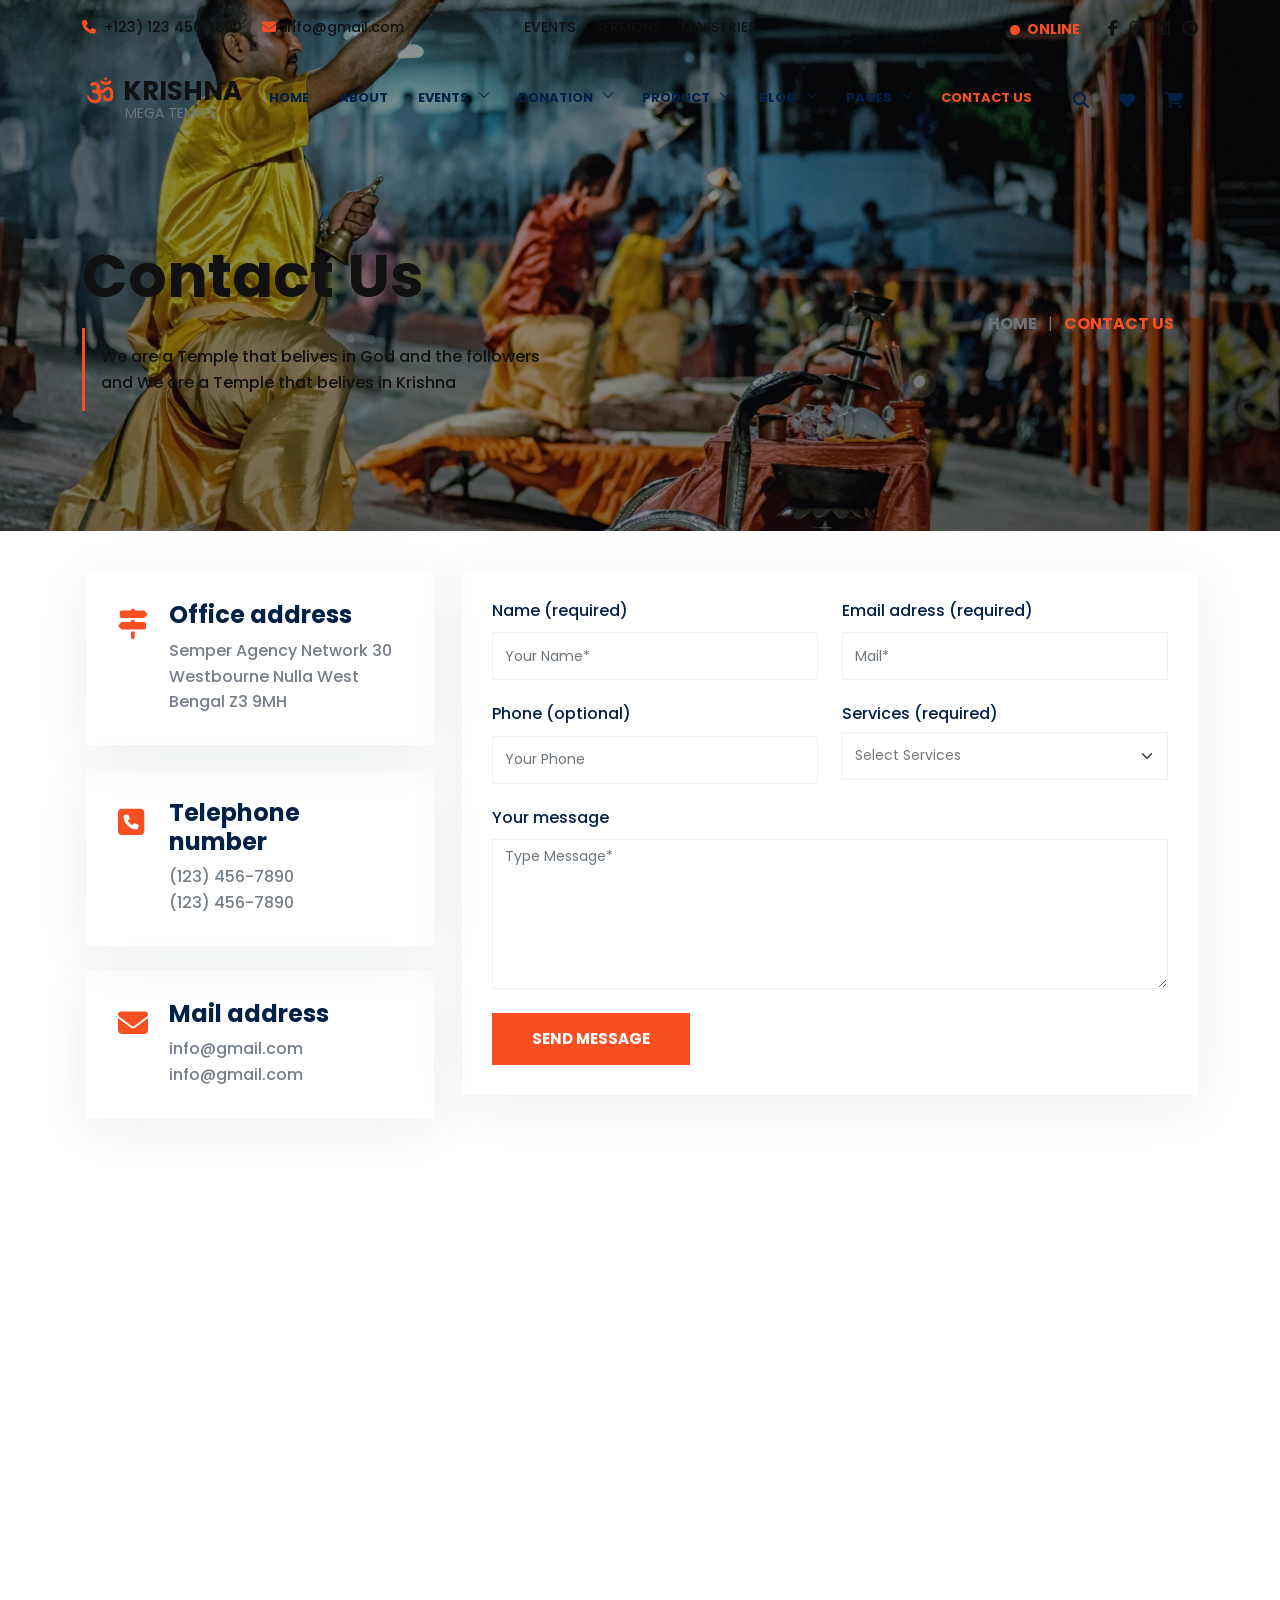
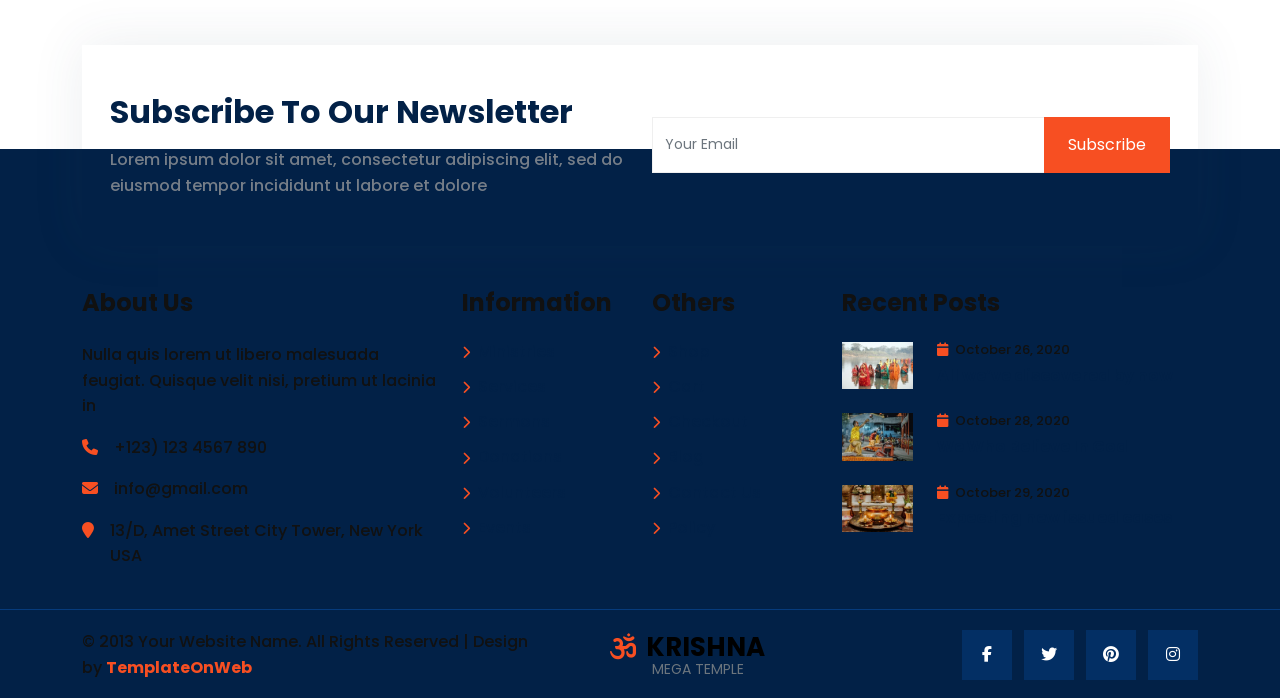
<file: contact.html>
<!DOCTYPE html>
<html lang="en">
<head>
	<meta charset="utf-8">
	<meta http-equiv="X-UA-Compatible" content="IE=edge">
	<meta name="viewport" content="width=device-width, initial-scale=1">
	<title>Jain Sansar</title>
	<link href="css/bootstrap.min.css" rel="stylesheet" >
	 <link href="fonts/css/fontawesome.min.css" rel="stylesheet" >
	<link href="fonts/css/brands.min.css" rel="stylesheet" />
    <link href="fonts/css/solid.min.css" rel="stylesheet" />
	<link href="css/global.css" rel="stylesheet">
	<link href="css/contact.css" rel="stylesheet">
    <link href="https://fonts.googleapis.com/css2?family=Poppins&display=swap" rel="stylesheet">
   <script src="https://ajax.googleapis.com/ajax/libs/jquery/3.7.1/jquery.min.js"></script>
	<script src="js/bootstrap.bundle.min.js"></script>

</head>
<body>
<div class="main position-relative">
 <div class="main_1 position-absolute top-0 w-100">
   <section id="top" class="pt-3 pb-3">
    <div class="container-xl">
	  <div class="row top_1">
	    <div class="col-md-4">
		  <div class="top_1l">
		    <ul class="mb-0 font_14">
			  <li class="d-inline-block"><a class="text-white a_tag" href="#"><i class="fa fa-phone me-1 col_oran"></i> +123) 123 4567 890</a></li>
			  <li class="d-inline-block ms-3"><a class="text-white a_tag" href="#"><i class="fa fa-envelope me-1 col_oran"></i> info@gmail.com</a></li>
			</ul>
		  </div>
		</div>
		<div class="col-md-4">
		  <div class="top_1m text-center">
		    <ul class="mb-0 font_14">
			  <li class="d-inline-block"><a class="text-white a_tag" href="#"> EVENTS</a></li>
			  <li class="d-inline-block ms-3"><a class="text-white a_tag" href="#"> SERMONS</a></li>
			  <li class="d-inline-block ms-3"><a class="text-white a_tag" href="#"> MINISTRIES</a></li>
			</ul>
		  </div>
		</div>
		<div class="col-md-4">
		  <div class="top_1r text-end">
		    <ul class="mb-0 fs-6">
			  <li class="d-inline-block me-4 font_14"><a class="col_oran fw-bold" href="#"> <i class="fa fa-circle me-1 font_10 text-success"></i> ONLINE</a></li>
				<li class="d-inline-block"><a class="text-white fw-bold a_tag" href="#"> <i class="fa-brands fa-facebook-f"></i> </a></li>
				<li class="d-inline-block ms-2"><a class="text-white fw-bold a_tag" href="#"> <i class="fa-brands fa-instagram"></i> </a></li>
				<li class="d-inline-block ms-2"><a class="text-white fw-bold a_tag" href="#"> <i class="fa-brands fa-linkedin"></i> </a></li>
				<li class="d-inline-block ms-2"><a class="text-white fw-bold a_tag" href="#"> <i class="fa-brands fa-pinterest"></i> </a></li>
			</ul>
		  </div>
		</div>
	  </div>
	</div>
   </section>
   <section id="header">
<nav class="navbar navbar-expand-md navbar-light  p-0 bg-white" id="navbar_sticky">
  <div class="container-xl">
    <a class="p-0 navbar-brand fw-bold me-0  text-black" href="index.html"><i class="fa-solid fa-om me-1 col_oran"></i> Krishna <br>
<span class="fw-normal font_14 text-muted">Mega Temple</span>
</a>
    <button class="navbar-toggler" type="button" data-bs-toggle="collapse" data-bs-target="#navbarSupportedContent" aria-controls="navbarSupportedContent" aria-expanded="false" aria-label="Toggle navigation">
      <span class="navbar-toggler-icon"></span>
    </button>
    <div class="collapse navbar-collapse" id="navbarSupportedContent">
	   <ul class="navbar-nav mb-0 ms-auto">
        <li class="nav-item">
          <a class="nav-link" aria-current="page" href="index.html">Home</a>
        </li>
		 
		<li class="nav-item">
          <a class="nav-link" href="about.html">About </a>
        </li>
		
		<li class="nav-item dropdown">
          <a class="nav-link dropdown-toggle" href="#" id="navbarDropdown" role="button" data-bs-toggle="dropdown" aria-expanded="false">
            Events
			<svg xmlns="http://www.w3.org/2000/svg" viewBox="0 0 24 24" fill="currentColor" aria-hidden="true" data-slot="icon"><path fill-rule="evenodd" d="M12.53 16.28a.75.75 0 0 1-1.06 0l-7.5-7.5a.75.75 0 0 1 1.06-1.06L12 14.69l6.97-6.97a.75.75 0 1 1 1.06 1.06l-7.5 7.5Z" clip-rule="evenodd"></path></svg>
          </a>
          <ul class="dropdown-menu drop_1" aria-labelledby="navbarDropdown">
            <li><a class="dropdown-item" href="events.html"> Events</a></li>
            <li><a class="dropdown-item border-0" href="event_detail.html"> Event Detail</a></li>
          </ul>
        </li>
		
		<li class="nav-item dropdown">
          <a class="nav-link dropdown-toggle" href="#" id="navbarDropdown" role="button" data-bs-toggle="dropdown" aria-expanded="false">
            Donation
			<svg xmlns="http://www.w3.org/2000/svg" viewBox="0 0 24 24" fill="currentColor" aria-hidden="true" data-slot="icon"><path fill-rule="evenodd" d="M12.53 16.28a.75.75 0 0 1-1.06 0l-7.5-7.5a.75.75 0 0 1 1.06-1.06L12 14.69l6.97-6.97a.75.75 0 1 1 1.06 1.06l-7.5 7.5Z" clip-rule="evenodd"></path></svg>
          </a>
          <ul class="dropdown-menu drop_1" aria-labelledby="navbarDropdown">
            <li><a class="dropdown-item" href="donation.html"> Donation</a></li>
            <li><a class="dropdown-item border-0" href="donation_detail.html"> Donation Detail</a></li>
          </ul>
        </li>
		
		<li class="nav-item dropdown">
          <a class="nav-link dropdown-toggle" href="#" id="navbarDropdown" role="button" data-bs-toggle="dropdown" aria-expanded="false">
            Product
			<svg xmlns="http://www.w3.org/2000/svg" viewBox="0 0 24 24" fill="currentColor" aria-hidden="true" data-slot="icon"><path fill-rule="evenodd" d="M12.53 16.28a.75.75 0 0 1-1.06 0l-7.5-7.5a.75.75 0 0 1 1.06-1.06L12 14.69l6.97-6.97a.75.75 0 1 1 1.06 1.06l-7.5 7.5Z" clip-rule="evenodd"></path></svg>
          </a>
          <ul class="dropdown-menu drop_1" aria-labelledby="navbarDropdown">
            <li><a class="dropdown-item" href="shop.html"> Product</a></li>
            <li><a class="dropdown-item" href="detail.html"> Product Detail</a></li>
			<li><a class="dropdown-item" href="cart.html"> Shopping Cart</a></li>
			<li><a class="dropdown-item border-0" href="checkout.html"> Checkout</a></li>
          </ul>
        </li>
		
		<li class="nav-item dropdown">
          <a class="nav-link dropdown-toggle" href="#" id="navbarDropdown" role="button" data-bs-toggle="dropdown" aria-expanded="false">
            Blog
			<svg xmlns="http://www.w3.org/2000/svg" viewBox="0 0 24 24" fill="currentColor" aria-hidden="true" data-slot="icon"><path fill-rule="evenodd" d="M12.53 16.28a.75.75 0 0 1-1.06 0l-7.5-7.5a.75.75 0 0 1 1.06-1.06L12 14.69l6.97-6.97a.75.75 0 1 1 1.06 1.06l-7.5 7.5Z" clip-rule="evenodd"></path></svg>
          </a>
          <ul class="dropdown-menu drop_1" aria-labelledby="navbarDropdown">
            <li><a class="dropdown-item" href="blog.html"> Blog</a></li>
            <li><a class="dropdown-item border-0" href="blog_detail.html"> Blog Detail</a></li>
          </ul>
        </li>

		
		<li class="nav-item dropdown">
          <a class="nav-link dropdown-toggle"  href="#" id="navbarDropdown" role="button" data-bs-toggle="dropdown" aria-expanded="false">
            Pages
			<svg xmlns="http://www.w3.org/2000/svg" viewBox="0 0 24 24" fill="currentColor" aria-hidden="true" data-slot="icon"><path fill-rule="evenodd" d="M12.53 16.28a.75.75 0 0 1-1.06 0l-7.5-7.5a.75.75 0 0 1 1.06-1.06L12 14.69l6.97-6.97a.75.75 0 1 1 1.06 1.06l-7.5 7.5Z" clip-rule="evenodd"></path></svg>
          </a>
          <ul class="dropdown-menu drop_1" aria-labelledby="navbarDropdown">
            <li><a class="dropdown-item" href="team.html"> Team</a></li>
			 <li><a class="dropdown-item" href="faq.html"> Faq</a></li>
            <li><a class="dropdown-item border-0" href="login.html"> Login</a></li>
          </ul>
        </li>
		
		<li class="nav-item">
          <a class="nav-link active" href="contact.html">Contact Us</a>
        </li>

      </ul>
      <ul class="navbar-nav mb-0 ms-auto">
		<li class="nav-item dropdown">
          <a class="dropdown-toggle nav_hide nav-link fs-6" href="#" id="navbarDropdown" role="button" data-bs-toggle="dropdown" aria-expanded="false">
            <i class="fa fa-search"></i>
          </a>
		<ul class="dropdown-menu drop_1 drop_search p-3" aria-labelledby="navbarDropdown" style="">
		<form class="navbar-form" role="search">
		<div class="input-group">
			<input type="text" class="form-control font_14" placeholder="Search Keyword">
			<span class="input-group-btn">
				<button class="btn btn-primary bg_blue border-0 rounded-0 p-2 px-3" type="button">
					<i class="fa fa-search"></i> </button>
			</span>
		</div>
		</form>
		</ul>
        </li>
			<li class="nav-item">
          <a class="nav-link fs-6" href="#"><i class="fa fa-heart"></i> </a>
        </li>
		<li class="nav-item dropdown">
          <a class="nav-link dropdown-toggle drop_togn nav_hide fs-6" href="#" id="navbarDropdown" role="button" data-bs-toggle="dropdown" aria-expanded="false">
            <i class="fa fa-shopping-cart"></i>
          </a>
          <ul class="dropdown-menu drop_cart rounded-0 border-0" aria-labelledby="navbarDropdown" style="">
						<li>
						 <div class="drop_1i row">
						  <div class="col-md-6 col-6">
						   <div class="drop_1il"><h5 class="fs-6">2 ITEMS</h5></div>
						  </div>
						  <div class="col-md-6 col-6">
						   <div class="drop_1il text-end"><h5 class="fs-6"><a href="cart.html">VIEW CART</a></h5></div>
						  </div>
						 </div>
						 <div class="drop_1i1 row">
						  <div class="col-md-6 col-6">
						   <div class="drop_1i1l"><h6 class="fs-6"><a href="#">Nulla Quis</a> <br> <span class="d-inline-block mt-1 font_15">1x - $89.00</span></h6></div>
						  </div>
						  <div class="col-md-4 col-4">
						   <div class="drop_1i1r"><a href="#"><img src="img/32.png" class="w-100" alt="abc"></a></div>
						  </div>
						  <div class="col-md-2 col-2">
						   <div class="drop_1i1l text-end"><h6> <span><i class="fa fa-remove"></i></span></h6></div>
						  </div>
						 </div>
						 <div class="drop_1i1 row">
						  <div class="col-md-6 col-6">
						   <div class="drop_1i1l"><h6 class="fs-6"><a href="#">Eget Nulla</a> <br> <span class="d-inline-block mt-1 font_15">1x - $49.00</span></h6></div>
						  </div>
						  <div class="col-md-4 col-4">
						   <div class="drop_1i1r"><a href="#"><img src="img/33.png" class="w-100" alt="abc"></a></div>
						  </div>
						  <div class="col-md-2 col-2">
						   <div class="drop_1i1l text-end"><h6> <span><i class="fa fa-remove"></i></span></h6></div>
						  </div>
						 </div>
						 <div class="drop_1i2 row">
						  <div class="col-md-6 col-6">
						   <div class="drop_1il"><h5 class="fs-6">TOTAL</h5></div>
						  </div>
						  <div class="col-md-6 col-6">
						   <div class="drop_1il text-end"><h5 class="fs-5 col_oran">$142.00</h5></div>
						  </div>
						 </div>
						 <div class="drop_1i3 text-center row">
						  <div class="col-md-12 col-12">
						    <ul class="mb-0">
							 <li class="d-inline-block mx-1"><a class="button px-3 pt-2 pb-2 font_14" href="#">View Order</a></li>
							 <li class="d-inline-block mx-1"><a class="button_1 px-3 pb-2 pt-2 font_14" href="#">Checkout</a></li>
							</ul>
						  </div>
						 </div>
						</li>
					  </ul>
        </li>
      </ul>
    </div>
  </div>
</nav>
</section>
 </div>
 
 <div class="main_2">
	<section id="center" class="center_cont">
		<div class="center_om bg_back">
			<div class="container-xl">
				<div class="row center_o1">
					<div class="col-md-9">
					  <div class="center_o1l">
					    <h1 class="font_60 text-white">Contact Us</h1>
						<p class="text-white p-3 mt-3 mb-0">We are a Temple that belives in God and the followers <br> and We are a Temple that belives in Krishna</p>
					  </div>
					</div>
					<div class="col-md-3">
					  <div class="center_o1r text-end">
					    <h6 class="d-inline-block text-muted bg-white mb-0 p-4  fw-bold"><a class="text-muted a_tag" href="#">HOME</a> <span class="mx-2 fw-normal">|</span> <span class="col_oran text-uppercase">Contact Us</span></h6>
					  </div>
					</div>
				</div>
			</div>
		</div>   
	</section>
 </div>
</div>

<section id="contact" class="p_4 pb-0">
 <div class="container-xl">
   <div class="row contact_1">
    <div class="col-md-4">
     <div class="contact_1l mx-3">
	  <div class="contact_1li row">
		<div class="col-md-2">
		 <div class="contact_1lil">
		  <span class="col_oran"><i class="fa fa-map-signs"></i></span>
		 </div>
		</div>
		<div class="col-md-10">
		 <div class="contact_1lir">
		   <h4>Office address</h4>
		   <p class="font_16 mb-0">Semper Agency Network 30 Westbourne Nulla West Bengal Z3 9MH</p>
		 </div>
		</div>
	  </div>
	  <div class="contact_1li mt-4 row">
		<div class="col-md-2">
		 <div class="contact_1lil">
		  <span class="col_oran"><i class="fa fa-phone-square"></i></span>
		 </div>
		</div>
		<div class="col-md-10">
		 <div class="contact_1lir">
		   <h4>Telephone number</h4>
		   <p class="font_16 mb-0">(123) 456-7890 <br> (123) 456-7890</p>
		 </div>
		</div>
	  </div>
	  <div class="contact_1li mt-4 row">
		<div class="col-md-2">
		 <div class="contact_1lil">
		  <span class="col_oran"><i class="fa fa-envelope"></i></span>
		 </div>
		</div>
		<div class="col-md-10">
		 <div class="contact_1lir">
		   <h4>Mail address</h4>
		   <p class="font_16 mb-0">info@gmail.com <br> info@gmail.com</p>
		 </div>
		</div>
	  </div>
	</div>
	
   </div>
    <div class="col-md-8">
     <div class="contact_1r">
	  <div class="contact_1ri row">
	   <div class="col-md-6">
	    <div class="contact_1ril">
		 <h6>Name (required)</h6>
		 <input class="form-control" placeholder="Your Name*" type="text">
		</div>
	   </div>
	   <div class="col-md-6">
	    <div class="contact_1ril">
		 <h6>Email adress (required)</h6>
		 <input class="form-control" placeholder="Mail*" type="text">
		</div>
	   </div>
	  </div>
	  <div class="contact_1ri mt-4 row">
	   <div class="col-md-6">
	    <div class="contact_1ril">
		 <h6>Phone (optional)</h6>
		 <input class="form-control" placeholder="Your Phone" type="text">
		</div>
	   </div>
	   <div class="col-md-6">
	    <div class="contact_1ril">
		 <h6>Services (required)</h6>
		 <select class="form-select" id="example-select">
        <option>Select Services</option>
        <option>StartUp Business</option>
        <option>Business Growth</option>
        <option>Success Fullfill</option>
       </select>
		</div>
	   </div>
	  </div>
	  <div class="contact_1ri mt-4 row">
	   <div class="col-md-12">
	    <div class="contact_1ril">
		 <h6>Your message</h6>
		 <textarea class="form-control area" placeholder="Type Message*"></textarea>
		 <h6 class="mb-0 mt-4">
          <a class="button" href="#">Send Message </a>
        </h6>
		</div>
	   </div>
	   
	  </div>
	 </div>
	</div>
  </div>
   <div class="row contact_2 mt-4">
    <div class="col-md-12">
	  <iframe src="https://www.google.com/maps/embed?pb=!1m18!1m12!1m3!1d114964.53925916665!2d-80.29949920266738!3d25.782390733064336!2m3!1f0!2f0!3f0!3m2!1i1024!2i768!4f13.1!3m3!1m2!1s0x88d9b0a20ec8c111%3A0xff96f271ddad4f65!2sMiami%2C+FL%2C+USA!5e0!3m2!1sen!2sin!4v1530774403788" height="450" style="border:0; width:100%;" allowfullscreen=""></iframe>
	</div>
   </div>
</div></section>

 

<div class="footer_m position-relative">
  <div class="footer_m1">
    <section id="footer" class="p_4 bg_blue">
<div class="container-xl">
   <div class="footer_1 row">
     <div class="col-md-4">
	   <div class="footer_1l">
	     <h4 class="text-white mb-4">About Us</h4>
		 <p class="text-light">Nulla quis lorem ut libero malesuada feugiat. Quisque velit nisi, pretium ut lacinia in</p>
		 <ul class="mb-0 flex_box">
<li class="d-flex text-light"><span class="me-3"><i class="fa fa-phone col_oran"></i></span> +123) 123 4567 890 </li>
<li class="d-flex text-light mt-3"><span class="me-3"><i class="fa fa-envelope col_oran"></i></span> info@gmail.com </li>
<li class="d-flex text-light mt-3"><span class="me-3"><i class="fa fa-map-marker col_oran"></i></span>  13/D, Amet Street City Tower, New York USA </li>
</ul>
	   </div>
	 </div>
	 <div class="col-md-2">
	   <div class="footer_1l">
	     <h4 class="text-white mb-4">Information</h4>
         <div class="row footer_3ism">
		 <h6 class="col-md-12 col-6"><i class="fa fa-chevron-right col_oran me-1 font_13 align-middle"></i> <a class="text-light a_tag" href="#"> Ministries</a></h6>
	 <h6 class="col-md-12 col-6 mt-2"><i class="fa fa-chevron-right col_oran me-1 font_13 align-middle"></i> <a class="text-light a_tag" href="#"> Services</a></h6>
	 <h6 class="col-md-12 col-6 mt-2"><i class="fa fa-chevron-right col_oran me-1 font_13 align-middle"></i> <a class="text-light a_tag" href="#"> Sermons</a></h6>
	 <h6 class="col-md-12 col-6 mt-2"><i class="fa fa-chevron-right col_oran me-1 font_13 align-middle"></i> <a class="text-light a_tag" href="#"> Donations</a></h6>
	 <h6 class="col-md-12 col-6 mt-2"><i class="fa fa-chevron-right col_oran me-1 font_13 align-middle"></i> <a class="text-light a_tag" href="#"> Volunteers</a></h6>
	 <h6 class="col-md-12 col-6 mt-2 mb-0"><i class="fa fa-chevron-right col_oran me-1 font_13 align-middle"></i> <a class="text-light a_tag" href="#"> Events</a></h6>
	    </div>
	   </div>
	 </div>
	 <div class="col-md-2">
	   <div class="footer_1l">
	     <h4 class="text-white mb-4">Others</h4>
         <div class="row footer_3ism">
		 <h6 class="col-md-12 col-6"><i class="fa fa-chevron-right col_oran me-1 font_13 align-middle"></i> <a class="text-light a_tag" href="#"> Shop</a></h6>
	 <h6 class="col-md-12 col-6 mt-2"><i class="fa fa-chevron-right col_oran me-1 font_13 align-middle"></i> <a class="text-light a_tag" href="#"> Cart</a></h6>
	 <h6 class="col-md-12 col-6 mt-2"><i class="fa fa-chevron-right col_oran me-1 font_13 align-middle"></i> <a class="text-light a_tag" href="#"> Checkout</a></h6>
	 <h6 class="col-md-12 col-6 mt-2"><i class="fa fa-chevron-right col_oran me-1 font_13 align-middle"></i> <a class="text-light a_tag" href="#"> Blog</a></h6>
	 <h6 class="col-md-12 col-6 mt-2"><i class="fa fa-chevron-right col_oran me-1 font_13 align-middle"></i> <a class="text-light a_tag" href="#"> Contact Us</a></h6>
	 <h6 class="col-md-12 col-6 mt-2 mb-0"><i class="fa fa-chevron-right col_oran me-1 font_13 align-middle"></i> <a class="text-light a_tag" href="#"> Policy</a></h6>
	    </div>
	   </div>
	 </div>
	 <div class="col-md-4">
	   <div class="footer_1l">
	     <h4 class="text-white mb-4">Recent Posts</h4>
         <div class="footer_1li row">
		  <div class="col-md-3 col-4">
		   <div class="footer_1lil">
		       <div class="grid clearfix">
			<figure class="effect-jazz mb-0">
			<a href="#"><img src="img/13.jpg" class="w-100" alt="img25"></a>
			</figure>
			</div>
		   </div>
		  </div>
		  <div class="col-md-9 col-8">
		   <div class="footer_1lir">
	       <h6 class="font_13 text-white"><i class="fa fa-calendar col_oran me-1"></i> October 26, 2020</h6>
		   <h5 class="mb-0 fs-6"><a class="text-light a_tag" href="#">All we’ve discovered by now</a></h5>
		   </div>
		  </div>
		</div>
		<div class="footer_1li row mt-4">
		  <div class="col-md-3 col-4">
		   <div class="footer_1lil">
		       <div class="grid clearfix">
			<figure class="effect-jazz mb-0">
			<a href="#"><img src="img/14.jpg" class="w-100" alt="img25"></a>
			</figure>
			</div>
		   </div>
		  </div>
		  <div class="col-md-9 col-8">
		   <div class="footer_1lir">
	       <h6 class="font_13 text-white"><i class="fa fa-calendar col_oran me-1"></i> October 28, 2020</h6>
		   <h5 class="mb-0 fs-6"><a class="text-light a_tag" href="#">We Who Believe In God</a></h5>
		   </div>
		  </div>
		</div>
		<div class="footer_1li row mt-4">
		  <div class="col-md-3 col-4">
		   <div class="footer_1lil">
		       <div class="grid clearfix">
			<figure class="effect-jazz mb-0">
			<a href="#"><img src="img/15.jpg" class="w-100" alt="img25"></a>
			</figure>
			</div>
		   </div>
		  </div>
		  <div class="col-md-9 col-8">
		   <div class="footer_1lir">
	       <h6 class="font_13 text-white"><i class="fa fa-calendar col_oran me-1"></i> October 29, 2020</h6>
		   <h5 class="mb-0 fs-6"><a class="text-light a_tag" href="#">Expecting new issued cases</a></h5>
		   </div>
		  </div>
		</div>
	   </div>
	 </div>
   </div>
</div>
</section>

<section id="footer_b" class="bg_blue">
<div class="container-xl">
   <div class="footer_b1 row">
     <div class="col-md-5">
	   <div class="footer_b1l">
	     <p class="mb-0 text-light">© 2013 Your Website Name. All Rights Reserved | Design by <a class="col_oran fw-bold" href="http://www.templateonweb.com">TemplateOnWeb</a></p>
	   </div>
	 </div>
	 <div class="col-md-3">
	   <div class="footer_b1m p-4 bg-white">
	     <h3 class="mb-0"><a  href="index.html"><i class="fa-solid fa-om me-1 col_oran"></i> Krishna <br>
<span class="fw-normal font_14 text-muted">Mega Temple</span>
</a></h3>
	   </div>
	 </div>
	 <div class="col-md-4">
	   <div class="footer_b1r text-end">
	     <ul class="mb-0">
	    <li class="d-inline-block"><a class="d-block text-center" href="#"><i class="fa-brands fa-facebook-f"></i></a></li>
		<li class="d-inline-block ms-2"><a class="d-block text-center" href="#"><i class="fa-brands fa-twitter"></i></a></li>
		<li class="d-inline-block ms-2"><a class="d-block text-center" href="#"><i class="fa-brands fa-pinterest"></i></a></li>
		<li class="d-inline-block ms-2"><a class="d-block text-center" href="#"><i class="fa-brands fa-instagram"></i></a></li>
	  </ul>
	   </div>
	 </div>
   </div>
</div>
</section>
  </div>
  <div class="footer_m2 position-absolute w-100">
    <section id="subs" class="p_3">
  <div class="container-xl">
    <div class="subs1 row mx-0 bg-white p-5 px-3 shadow_box">
      <div class="col-md-6">
	    <div class="subs1l">
         <h2>Subscribe To Our Newsletter</h2>
		 <p class="mt-3 mb-0">Lorem ipsum dolor sit amet, consectetur adipiscing elit, sed do eiusmod tempor incididunt ut labore et dolore</p>
		</div>
	  </div>	
	  <div class="col-md-6">
	    <div class="subs1r mt-4">
		  <div class="input-group">
			<input type="text" class="form-control font_14" placeholder="Your Email">
			<span class="input-group-btn">
				<button class="btn btn-primary bg_oran border-0 rounded-0 p-3 px-4" type="button">
					Subscribe </button>
			</span>
		</div>
		</div>
	  </div>
	</div>
	
  </div>  
</section>
  </div>
</div>


<script src="js/common.js"></script>


</body>


</html>
</file>
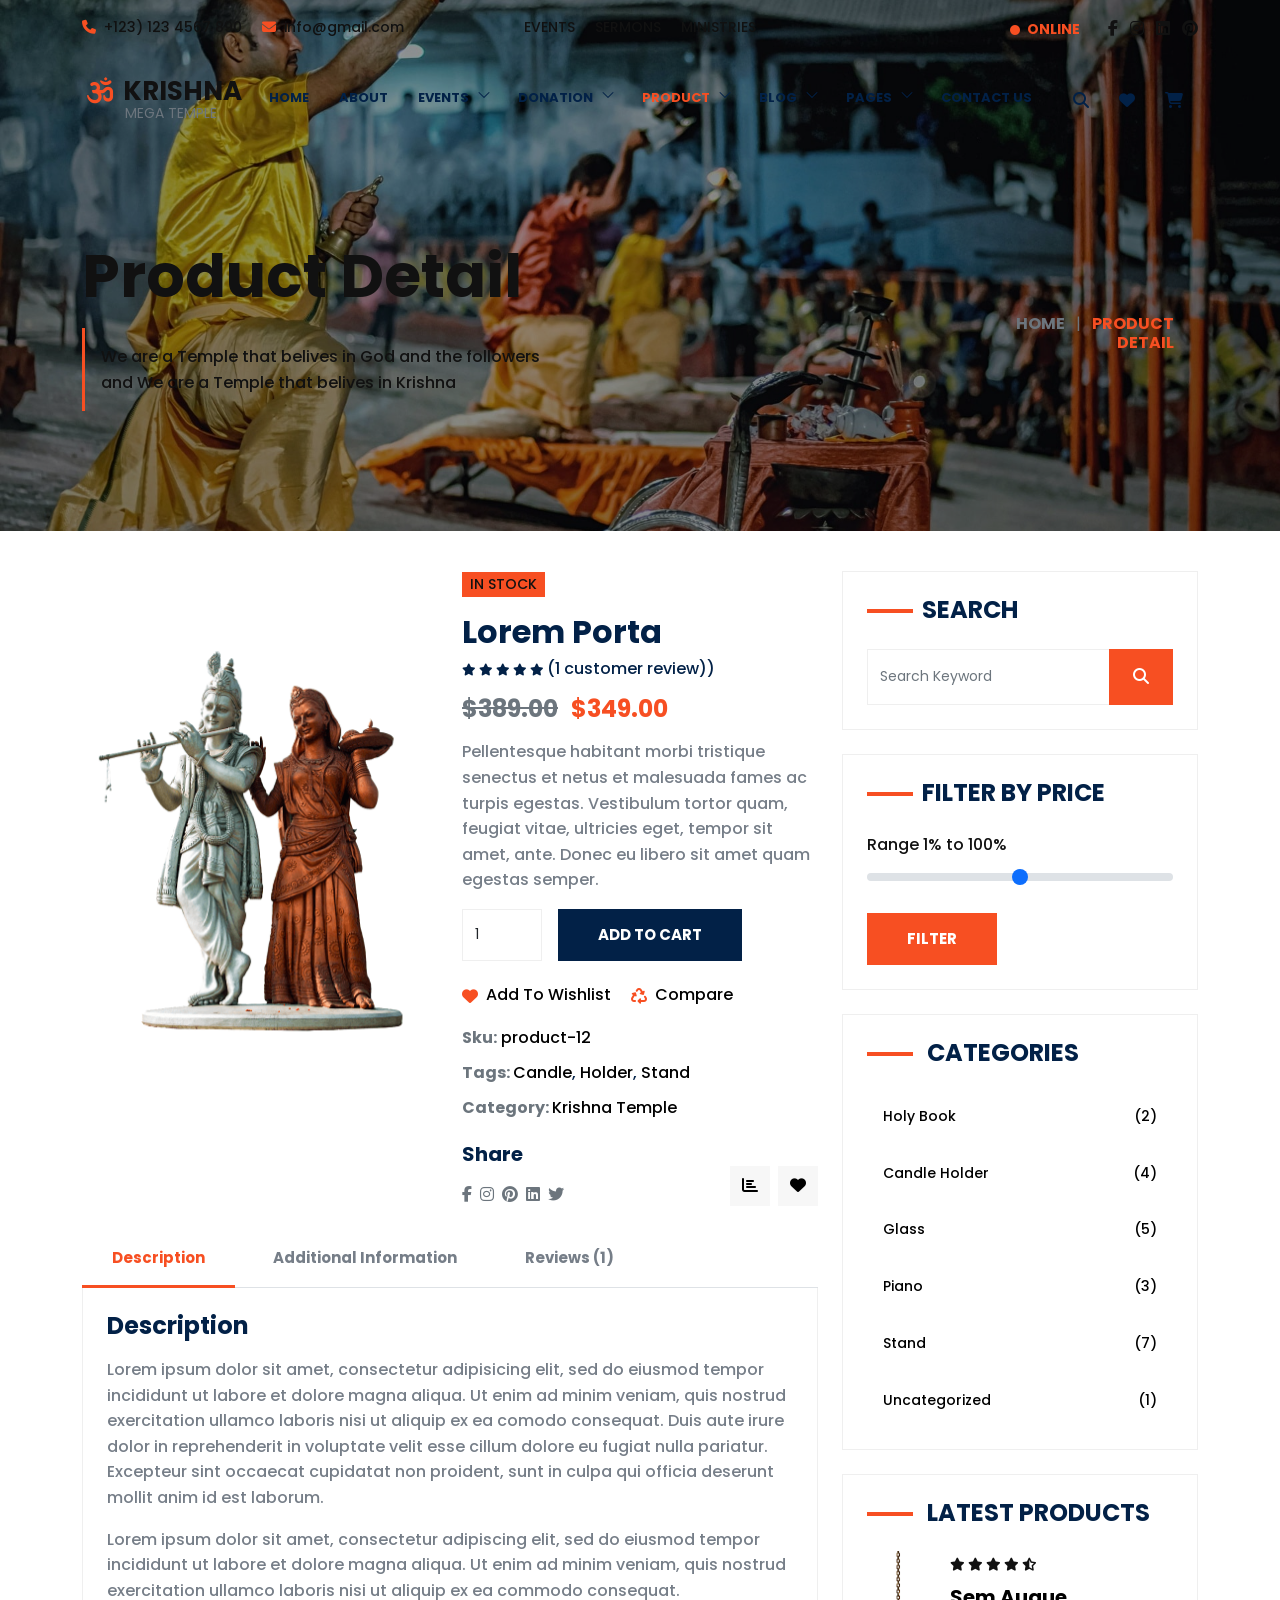
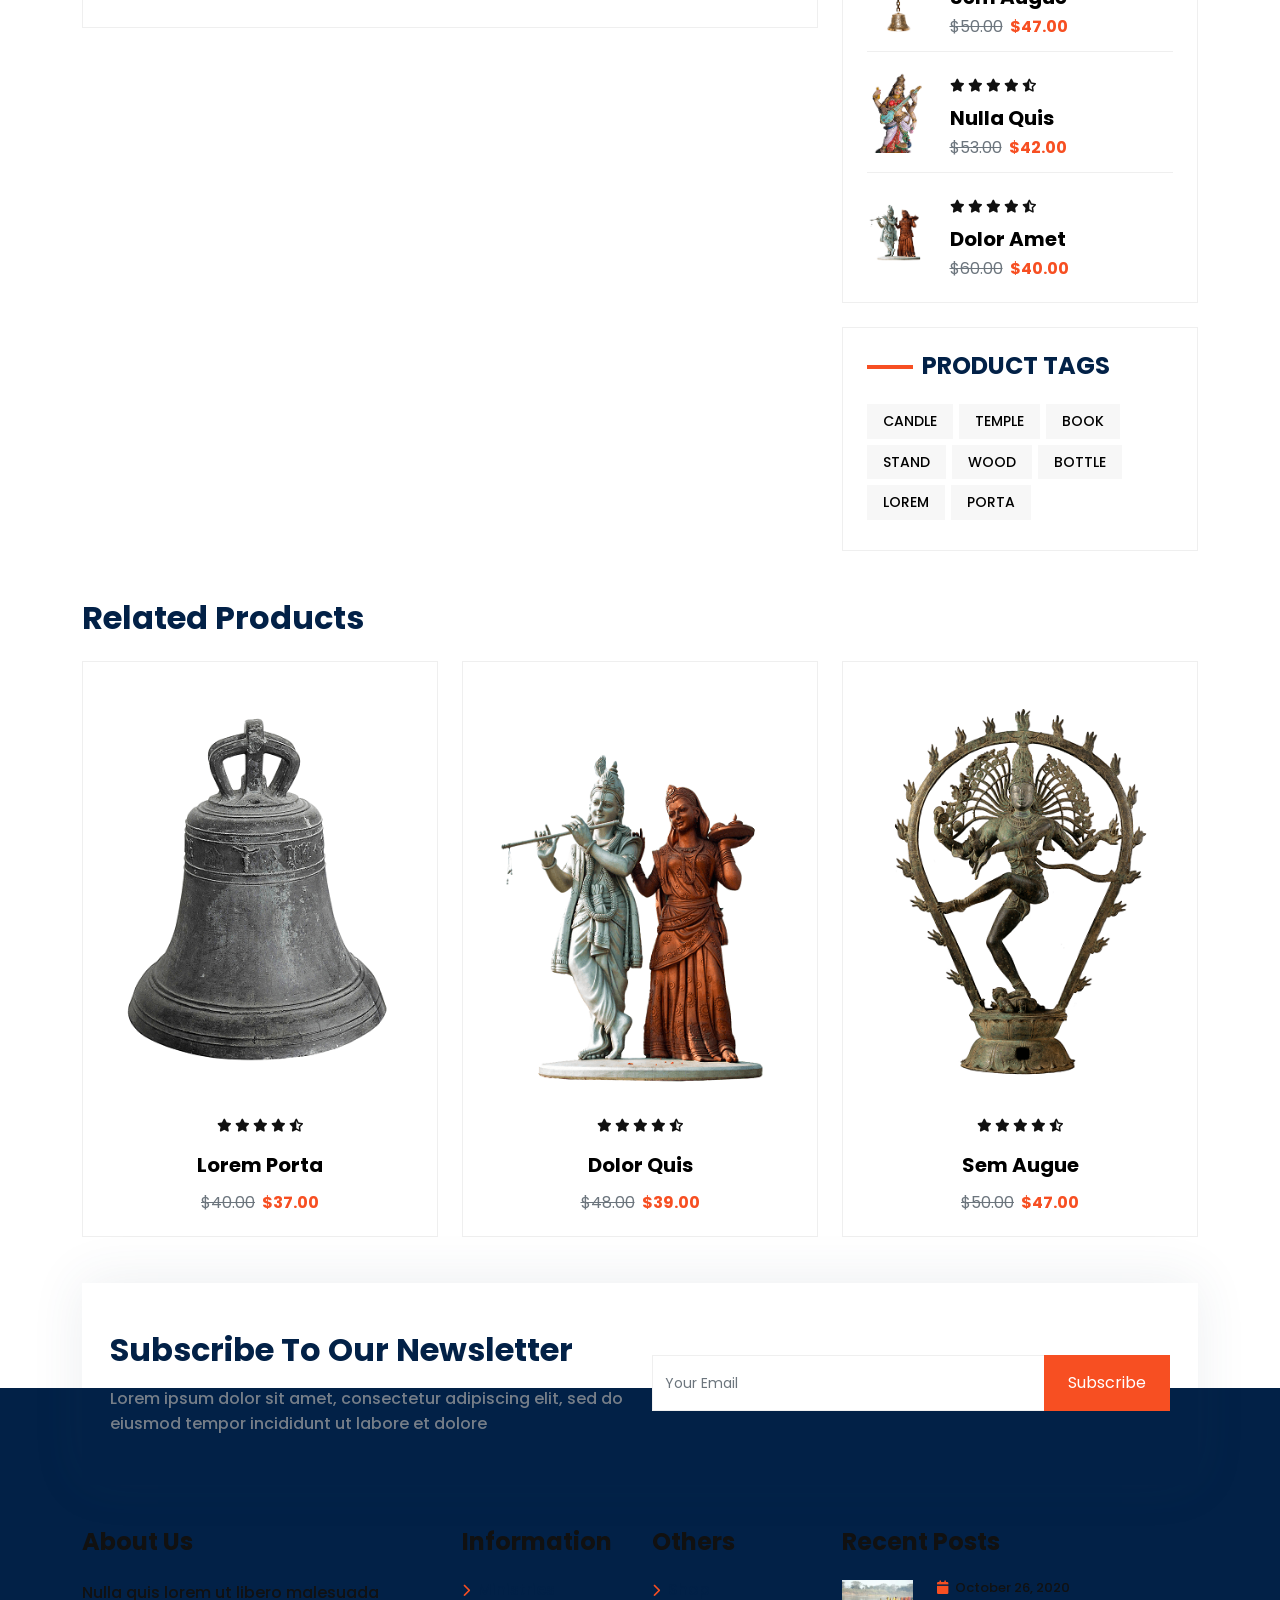
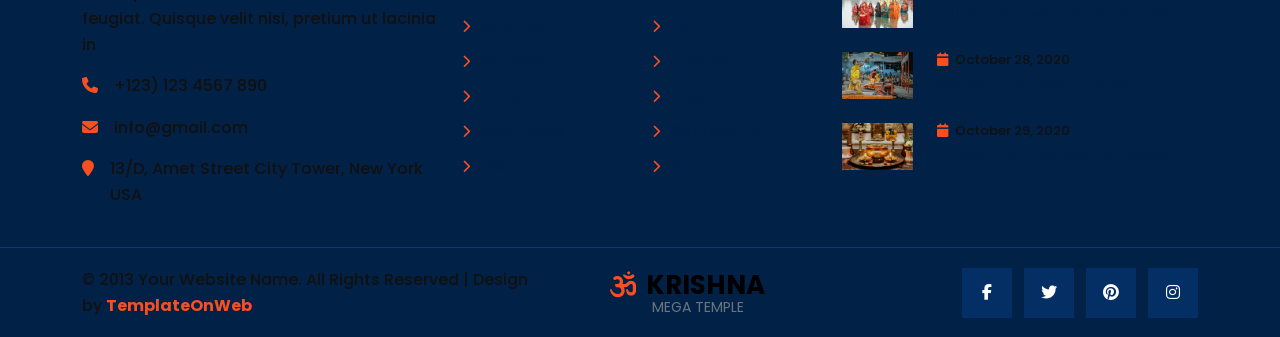
<file: detail.html>
<!DOCTYPE html>
<html lang="en">
<head>
	<meta charset="utf-8">
	<meta http-equiv="X-UA-Compatible" content="IE=edge">
	<meta name="viewport" content="width=device-width, initial-scale=1">
	<title>Jain Sansar</title>
	<link href="css/bootstrap.min.css" rel="stylesheet" >
	 <link href="fonts/css/fontawesome.min.css" rel="stylesheet" >
	<link href="fonts/css/brands.min.css" rel="stylesheet" />
    <link href="fonts/css/solid.min.css" rel="stylesheet" />
	<link href="css/global.css" rel="stylesheet">
	<link href="css/shop.css" rel="stylesheet">
    <link href="https://fonts.googleapis.com/css2?family=Poppins&display=swap" rel="stylesheet">
   <script src="https://ajax.googleapis.com/ajax/libs/jquery/3.7.1/jquery.min.js"></script>
	<script src="js/bootstrap.bundle.min.js"></script>

</head>
<body>
<div class="main position-relative">
 <div class="main_1 position-absolute top-0 w-100">
   <section id="top" class="pt-3 pb-3">
    <div class="container-xl">
	  <div class="row top_1">
	    <div class="col-md-4">
		  <div class="top_1l">
		    <ul class="mb-0 font_14">
			  <li class="d-inline-block"><a class="text-white a_tag" href="#"><i class="fa fa-phone me-1 col_oran"></i> +123) 123 4567 890</a></li>
			  <li class="d-inline-block ms-3"><a class="text-white a_tag" href="#"><i class="fa fa-envelope me-1 col_oran"></i> info@gmail.com</a></li>
			</ul>
		  </div>
		</div>
		<div class="col-md-4">
		  <div class="top_1m text-center">
		    <ul class="mb-0 font_14">
			  <li class="d-inline-block"><a class="text-white a_tag" href="#"> EVENTS</a></li>
			  <li class="d-inline-block ms-3"><a class="text-white a_tag" href="#"> SERMONS</a></li>
			  <li class="d-inline-block ms-3"><a class="text-white a_tag" href="#"> MINISTRIES</a></li>
			</ul>
		  </div>
		</div>
		<div class="col-md-4">
		  <div class="top_1r text-end">
		    <ul class="mb-0 fs-6">
			  <li class="d-inline-block me-4 font_14"><a class="col_oran fw-bold" href="#"> <i class="fa fa-circle me-1 font_10 text-success"></i> ONLINE</a></li>
				<li class="d-inline-block"><a class="text-white fw-bold a_tag" href="#"> <i class="fa-brands fa-facebook-f"></i> </a></li>
				<li class="d-inline-block ms-2"><a class="text-white fw-bold a_tag" href="#"> <i class="fa-brands fa-instagram"></i> </a></li>
				<li class="d-inline-block ms-2"><a class="text-white fw-bold a_tag" href="#"> <i class="fa-brands fa-linkedin"></i> </a></li>
				<li class="d-inline-block ms-2"><a class="text-white fw-bold a_tag" href="#"> <i class="fa-brands fa-pinterest"></i> </a></li>
			</ul>
		  </div>
		</div>
	  </div>
	</div>
   </section>
   <section id="header">
<nav class="navbar navbar-expand-md navbar-light  p-0 bg-white" id="navbar_sticky">
  <div class="container-xl">
    <a class="p-0 navbar-brand fw-bold me-0  text-black" href="index.html"><i class="fa-solid fa-om me-1 col_oran"></i> Krishna <br>
<span class="fw-normal font_14 text-muted">Mega Temple</span>
</a>
    <button class="navbar-toggler" type="button" data-bs-toggle="collapse" data-bs-target="#navbarSupportedContent" aria-controls="navbarSupportedContent" aria-expanded="false" aria-label="Toggle navigation">
      <span class="navbar-toggler-icon"></span>
    </button>
    <div class="collapse navbar-collapse" id="navbarSupportedContent">
	   <ul class="navbar-nav mb-0 ms-auto">
        <li class="nav-item">
          <a class="nav-link" aria-current="page" href="index.html">Home</a>
        </li>
		 
		<li class="nav-item">
          <a class="nav-link" href="about.html">About </a>
        </li>
		
		<li class="nav-item dropdown">
          <a class="nav-link dropdown-toggle" href="#" id="navbarDropdown" role="button" data-bs-toggle="dropdown" aria-expanded="false">
            Events
			<svg xmlns="http://www.w3.org/2000/svg" viewBox="0 0 24 24" fill="currentColor" aria-hidden="true" data-slot="icon"><path fill-rule="evenodd" d="M12.53 16.28a.75.75 0 0 1-1.06 0l-7.5-7.5a.75.75 0 0 1 1.06-1.06L12 14.69l6.97-6.97a.75.75 0 1 1 1.06 1.06l-7.5 7.5Z" clip-rule="evenodd"></path></svg>
          </a>
          <ul class="dropdown-menu drop_1" aria-labelledby="navbarDropdown">
            <li><a class="dropdown-item" href="events.html"> Events</a></li>
            <li><a class="dropdown-item border-0" href="event_detail.html"> Event Detail</a></li>
          </ul>
        </li>
		
		<li class="nav-item dropdown">
          <a class="nav-link dropdown-toggle" href="#" id="navbarDropdown" role="button" data-bs-toggle="dropdown" aria-expanded="false">
            Donation
			<svg xmlns="http://www.w3.org/2000/svg" viewBox="0 0 24 24" fill="currentColor" aria-hidden="true" data-slot="icon"><path fill-rule="evenodd" d="M12.53 16.28a.75.75 0 0 1-1.06 0l-7.5-7.5a.75.75 0 0 1 1.06-1.06L12 14.69l6.97-6.97a.75.75 0 1 1 1.06 1.06l-7.5 7.5Z" clip-rule="evenodd"></path></svg>
          </a>
          <ul class="dropdown-menu drop_1" aria-labelledby="navbarDropdown">
            <li><a class="dropdown-item" href="donation.html"> Donation</a></li>
            <li><a class="dropdown-item border-0" href="donation_detail.html"> Donation Detail</a></li>
          </ul>
        </li>
		
		<li class="nav-item dropdown">
          <a class="nav-link dropdown-toggle active" href="#" id="navbarDropdown" role="button" data-bs-toggle="dropdown" aria-expanded="false">
            Product
			<svg xmlns="http://www.w3.org/2000/svg" viewBox="0 0 24 24" fill="currentColor" aria-hidden="true" data-slot="icon"><path fill-rule="evenodd" d="M12.53 16.28a.75.75 0 0 1-1.06 0l-7.5-7.5a.75.75 0 0 1 1.06-1.06L12 14.69l6.97-6.97a.75.75 0 1 1 1.06 1.06l-7.5 7.5Z" clip-rule="evenodd"></path></svg>
          </a>
          <ul class="dropdown-menu drop_1" aria-labelledby="navbarDropdown">
            <li><a class="dropdown-item" href="shop.html"> Product</a></li>
            <li><a class="dropdown-item" href="detail.html"> Product Detail</a></li>
			<li><a class="dropdown-item" href="cart.html"> Shopping Cart</a></li>
			<li><a class="dropdown-item border-0" href="checkout.html"> Checkout</a></li>
          </ul>
        </li>
		
		<li class="nav-item dropdown">
          <a class="nav-link dropdown-toggle" href="#" id="navbarDropdown" role="button" data-bs-toggle="dropdown" aria-expanded="false">
            Blog
			<svg xmlns="http://www.w3.org/2000/svg" viewBox="0 0 24 24" fill="currentColor" aria-hidden="true" data-slot="icon"><path fill-rule="evenodd" d="M12.53 16.28a.75.75 0 0 1-1.06 0l-7.5-7.5a.75.75 0 0 1 1.06-1.06L12 14.69l6.97-6.97a.75.75 0 1 1 1.06 1.06l-7.5 7.5Z" clip-rule="evenodd"></path></svg>
          </a>
          <ul class="dropdown-menu drop_1" aria-labelledby="navbarDropdown">
            <li><a class="dropdown-item" href="blog.html"> Blog</a></li>
            <li><a class="dropdown-item border-0" href="blog_detail.html"> Blog Detail</a></li>
          </ul>
        </li>

		
		<li class="nav-item dropdown">
          <a class="nav-link dropdown-toggle"  href="#" id="navbarDropdown" role="button" data-bs-toggle="dropdown" aria-expanded="false">
            Pages
			<svg xmlns="http://www.w3.org/2000/svg" viewBox="0 0 24 24" fill="currentColor" aria-hidden="true" data-slot="icon"><path fill-rule="evenodd" d="M12.53 16.28a.75.75 0 0 1-1.06 0l-7.5-7.5a.75.75 0 0 1 1.06-1.06L12 14.69l6.97-6.97a.75.75 0 1 1 1.06 1.06l-7.5 7.5Z" clip-rule="evenodd"></path></svg>
          </a>
          <ul class="dropdown-menu drop_1" aria-labelledby="navbarDropdown">
            <li><a class="dropdown-item" href="team.html"> Team</a></li>
			 <li><a class="dropdown-item" href="faq.html"> Faq</a></li>
            <li><a class="dropdown-item border-0" href="login.html"> Login</a></li>
          </ul>
        </li>
		
		<li class="nav-item">
          <a class="nav-link" href="contact.html">Contact Us</a>
        </li>

      </ul>
      <ul class="navbar-nav mb-0 ms-auto">
		<li class="nav-item dropdown">
          <a class="dropdown-toggle nav_hide nav-link fs-6" href="#" id="navbarDropdown" role="button" data-bs-toggle="dropdown" aria-expanded="false">
            <i class="fa fa-search"></i>
          </a>
		<ul class="dropdown-menu drop_1 drop_search p-3" aria-labelledby="navbarDropdown" style="">
		<form class="navbar-form" role="search">
		<div class="input-group">
			<input type="text" class="form-control font_14" placeholder="Search Keyword">
			<span class="input-group-btn">
				<button class="btn btn-primary bg_blue border-0 rounded-0 p-2 px-3" type="button">
					<i class="fa fa-search"></i> </button>
			</span>
		</div>
		</form>
		</ul>
        </li>
			<li class="nav-item">
          <a class="nav-link fs-6" href="#"><i class="fa fa-heart"></i> </a>
        </li>
		<li class="nav-item dropdown">
          <a class="nav-link dropdown-toggle drop_togn nav_hide fs-6" href="#" id="navbarDropdown" role="button" data-bs-toggle="dropdown" aria-expanded="false">
            <i class="fa fa-shopping-cart"></i>
          </a>
          <ul class="dropdown-menu drop_cart rounded-0 border-0" aria-labelledby="navbarDropdown" style="">
						<li>
						 <div class="drop_1i row">
						  <div class="col-md-6 col-6">
						   <div class="drop_1il"><h5 class="fs-6">2 ITEMS</h5></div>
						  </div>
						  <div class="col-md-6 col-6">
						   <div class="drop_1il text-end"><h5 class="fs-6"><a href="cart.html">VIEW CART</a></h5></div>
						  </div>
						 </div>
						 <div class="drop_1i1 row">
						  <div class="col-md-6 col-6">
						   <div class="drop_1i1l"><h6 class="fs-6"><a href="#">Nulla Quis</a> <br> <span class="d-inline-block mt-1 font_15">1x - $89.00</span></h6></div>
						  </div>
						  <div class="col-md-4 col-4">
						   <div class="drop_1i1r"><a href="#"><img src="img/32.png" class="w-100" alt="abc"></a></div>
						  </div>
						  <div class="col-md-2 col-2">
						   <div class="drop_1i1l text-end"><h6> <span><i class="fa fa-remove"></i></span></h6></div>
						  </div>
						 </div>
						 <div class="drop_1i1 row">
						  <div class="col-md-6 col-6">
						   <div class="drop_1i1l"><h6 class="fs-6"><a href="#">Eget Nulla</a> <br> <span class="d-inline-block mt-1 font_15">1x - $49.00</span></h6></div>
						  </div>
						  <div class="col-md-4 col-4">
						   <div class="drop_1i1r"><a href="#"><img src="img/33.png" class="w-100" alt="abc"></a></div>
						  </div>
						  <div class="col-md-2 col-2">
						   <div class="drop_1i1l text-end"><h6> <span><i class="fa fa-remove"></i></span></h6></div>
						  </div>
						 </div>
						 <div class="drop_1i2 row">
						  <div class="col-md-6 col-6">
						   <div class="drop_1il"><h5 class="fs-6">TOTAL</h5></div>
						  </div>
						  <div class="col-md-6 col-6">
						   <div class="drop_1il text-end"><h5 class="fs-5 col_oran">$142.00</h5></div>
						  </div>
						 </div>
						 <div class="drop_1i3 text-center row">
						  <div class="col-md-12 col-12">
						    <ul class="mb-0">
							 <li class="d-inline-block mx-1"><a class="button px-3 pt-2 pb-2 font_14" href="#">View Order</a></li>
							 <li class="d-inline-block mx-1"><a class="button_1 px-3 pb-2 pt-2 font_14" href="#">Checkout</a></li>
							</ul>
						  </div>
						 </div>
						</li>
					  </ul>
        </li>
      </ul>
    </div>
  </div>
</nav>
</section>
 </div>
 
 <div class="main_2">
	<section id="center" class="center_shopdt">
		<div class="center_om bg_back">
			<div class="container-xl">
				<div class="row center_o1">
					<div class="col-md-9">
					  <div class="center_o1l">
					    <h1 class="font_60 text-white">Product Detail</h1>
						<p class="text-white p-3 mt-3 mb-0">We are a Temple that belives in God and the followers <br> and We are a Temple that belives in Krishna</p>
					  </div>
					</div>
					<div class="col-md-3">
					  <div class="center_o1r text-end">
					    <h6 class="d-inline-block text-muted bg-white mb-0 p-4  fw-bold"><a class="text-muted a_tag" href="#">HOME</a> <span class="mx-2 fw-normal">|</span> <span class="col_oran">PRODUCT DETAIL</span></h6>
					  </div>
					</div>
				</div>
			</div>
		</div>   
	</section>
 </div>
</div>

<section id="shop_dt" class="p_4 pb-0">
    <div class="container-xl">
	   <div class="shop_pg1 row">
	     <div class="col-md-8">
		   <div class="shop_pgdt">
		      <div class="shop_1dt1">
	    <div class="shop_1dt1i row">
		  <div class="col-md-6">
		   <div class="shop_1dt1il">
		     <div id="carouselExampleCaptions" class="carousel slide" data-bs-ride="carousel">
  <div class="carousel-inner">
    <div class="carousel-item">
      <img src="img/54.png" class="d-block w-100" alt="abc">
      
    </div>
    <div class="carousel-item active">
      <img src="img/55.png" class="d-block w-100" alt="abc">
      
    </div>
    <div class="carousel-item">
      <img src="img/56.png" class="d-block w-100" alt="abc">
      
    </div>
  </div>
  <button class="carousel-control-prev" type="button" data-bs-target="#carouselExampleCaptions" data-bs-slide="prev">
    <span class="carousel-control-prev-icon" aria-hidden="true"></span>
    <span class="visually-hidden">Previous</span>
  </button>
  <button class="carousel-control-next" type="button" data-bs-target="#carouselExampleCaptions" data-bs-slide="next">
    <span class="carousel-control-next-icon" aria-hidden="true"></span>
    <span class="visually-hidden">Next</span>
  </button>
</div>
		   </div>
		  </div>
		  <div class="col-md-6">
		   <div class="shop_1dt1ir">
		    <h6 class="bg_oran font_14 p-1 px-2 text-white d-inline-block">IN STOCK</h6>
		    <h2 class="mt-2">Lorem Porta</h2>
			<h6 class="mt-2">  
			  <span class="font_12 text-warning"> 
			   <i class="fa fa-star"></i>
			   <i class="fa fa-star"></i>
			   <i class="fa fa-star"></i>
			   <i class="fa fa-star"></i>
			   <i class="fa fa-star"></i>
			  </span>
			   (1 customer review))
			   </h6>
			   <h4 class="col_oran mt-3"><span class="text-decoration-line-through text-muted me-2">$389.00</span> $349.00</h4>
			   <p class="mt-3">Pellentesque habitant morbi tristique senectus et netus et malesuada fames ac turpis egestas. Vestibulum tortor quam, feugiat vitae, ultricies eget, tempor sit amet, ante. Donec eu libero sit amet quam egestas semper.</p>
			   <input type="number" min="1" value="1" class="form-control  float-start me-3 rounded-0" placeholder="Qty" style="width:80px; height:52px;">
			   <h6 class="mb-0 mt-3"><a class="button_1" href="#">ADD TO CART </a></h6>
			   <h6 class="mt-4"><a href="#"><i class="fa fa-heart me-1 align-middle col_oran"></i> Add To Wishlist</a>
<a class="ms-3" href="#"><i class="fa fa-recycle me-1 align-middle col_oran"></i> Compare</a></h6>
			   <h6 class="mt-4"><span class="fw-bold text-muted">Sku:</span> <a href="#">product-12</a></h6>
			   <h6 class="mt-3 mb-3"><span class="fw-bold text-muted">Tags: </span> <a href="#">Candle</a>, <a href="#">Holder</a>, <a href="#">Stand</a></h6>
			   <h6 class="mb-0"><span class="fw-bold text-muted">Category: </span> <a href="#">Krishna Temple</a></h6>
			   <div class="shop_1dt1irn row mt-4">
			    <div class="col-md-6 col-6">
				 <div class="shop_1dt1irnl">
				   <h5 class="mb-3">Share</h5>
				   <ul class="mb-0">
				    <li class="d-inline-block"><a class="text-muted a_tag" href="#"><i class="fa-brands fa-facebook-f"></i></a></li>
					 <li class="d-inline-block ms-1"><a class="text-muted a_tag" href="#"><i class="fa-brands fa-instagram"></i></a></li>
					  <li class="d-inline-block ms-1"><a class="text-muted a_tag" href="#"><i class="fa-brands fa-pinterest"></i></a></li>
					   <li class="d-inline-block ms-1"><a  class="text-muted a_tag" href="#"><i class="fa-brands fa-linkedin"></i></a></li>
					    <li class="d-inline-block ms-1"><a class="text-muted a_tag" href="#"><i class="fa-brands fa-twitter"></i></a></li>
				   </ul>
				 </div>
				</div>
				<div class="col-md-6 col-6">
				 <div class="shop_1dt1irnr text-end pt-4">
				  <ul class="mb-0">
	    <li class="d-inline-block"><a class="d-block text-center" href="#"><i class="fa fa-bar-chart"></i></a></li>
		<li class="d-inline-block ms-1"><a class="d-block text-center" href="#"><i class="fa fa-heart"></i></a></li>
	  </ul>
				 </div>
				</div>
			   </div>
		   </div>
		  </div>
		</div>
	   </div>
	          <div class="shop_1dt2 mt-4">
	     <ul class="nav nav-tabs mb-0">
    <li class="nav-item d-inline-block me-2">
        <a href="#home" data-bs-toggle="tab" aria-expanded="false" class="nav-link active">
            <span class="d-md-block">Description</span>
        </a>
    </li>
	<li class="nav-item d-inline-block me-2">
        <a href="#profile1" data-bs-toggle="tab" aria-expanded="true" class="nav-link">
            <span class="d-md-block">Additional Information</span>
        </a>
    </li>
	<li class="nav-item d-inline-block">
        <a href="#profile2" data-bs-toggle="tab" aria-expanded="true" class="nav-link">
            <span class="d-md-block">Reviews (1)</span>
        </a>
    </li>
</ul>
         <div class="tab-content border_1 border-top-0 p-4">
		   <div class="tab-pane active" id="home">
		     <div class="homei">
			   <h4>Description</h4>
		<p class="mt-3">Lorem ipsum dolor sit amet, consectetur adipisicing elit, sed do eiusmod tempor incididunt ut labore et dolore magna aliqua. Ut enim ad minim veniam, quis nostrud exercitation ullamco laboris nisi ut aliquip ex ea comodo consequat. Duis aute irure dolor in reprehenderit in voluptate velit esse cillum dolore eu fugiat nulla pariatur. Excepteur sint occaecat cupidatat non proident, sunt in culpa qui officia deserunt mollit anim id est laborum.</p>
		<p class="mb-0">Lorem ipsum dolor sit amet, consectetur adipiscing elit, sed do eiusmod tempor incididunt ut labore et dolore magna aliqua. Ut enim ad minim veniam, quis nostrud exercitation ullamco laboris nisi ut aliquip ex ea commodo consequat.</p>
			 </div>
		   </div>
		   <div class="tab-pane" id="profile1">
		     <div class="profile1i">
			   <h4 class="mb-3">Additional Information</h4>
		 <div class="table-responsive">
		   <table class="table mb-0">
  <tbody>
    <tr>
      <th scope="row">Material</th>
      <td>	
Plastic, Stainless Steel, Wood</td>
    </tr>
    <tr>
      <th scope="row">Color</th>
      <td>Blue, Green, Red, Yellow</td>
    </tr>
  </tbody>
</table>
		 </div>
			 </div>
		   </div>
		   <div class="tab-pane" id="profile2">
		     <div class="profile2i">
		       <h4 class="mb-3">1 Review</h4>
		  <div class="profile1i1 row">
		     <div class="col-md-2">
			  <div class="profile1i1l text-center">
			   <span class="col_oran font_80"><i class="fa fa-user"></i></span>
			  </div>
			 </div>
			 <div class="col-md-10">
			  <div class="profile1i1r border_1 p-4">
			    <h6>
				<span class="fw-bold fs-4">Lorem <span class="font_14 text-muted fw-normal">/</span> </span>December 4, 2018
				<span class="font_12 text-warning float-end mt-1">
				 <i class="fa fa-star"></i>
				  <i class="fa fa-star"></i>
				   <i class="fa fa-star"></i>
				    <i class="fa fa-star"></i>
					 <i class="fa fa-star"></i>
				</span>
				 </h6>
				 <p class="mb-0">Vestibulum tortor quam, feugiat vitae, ultricies eget, tempor sit amet, ante
Very good product and amazing quality.</p>
			  </div>
			 </div>
		  </div>
		  <h4 class="mt-4">Add a Review</h4>
		  <p>Your email address will not be published. Required fields are marked *</p>
		  <h6>Your rating*</h6>
		  <span class="font_12 text-warning">
				 <i class="fa fa-star"></i>
				  <i class="fa fa-star"></i>
				   <i class="fa fa-star"></i>
				    <i class="fa fa-star"></i>
					 <i class="fa fa-star"></i>
				</span>
		  <textarea placeholder="Write Review*" class="form-control form_text  mt-3"></textarea>
		  <input class="form-control mt-3 " placeholder="Name*" type="text">
		  <input class="form-control mt-3" placeholder="Email*" type="text">
		  <div class="form-check mt-3 font_14">
<input class="form-check-input" type="checkbox" value="">
<label class="form-check-label" for="flexCheckDefault">
Save my name, email, and website in this browser for the next time I comment.
</label>
</div>
          <h6 class="mb-0 mt-4 center_sm"><a class="button_1" href="#">Post Review</a></h6>
			 </div>
		   </div>
		 </div>
	   </div>
		   </div>
		 </div>
		 <div class="col-md-4">
		   <div class="shop_pg1r">
		       <div class="shop_pg1r1 border_1 p-4">
		        <h4 class="head_1 mb-4">SEARCH</h4>
				<div class="input-group">
			<input type="text" class="form-control font_14" placeholder="Search Keyword">
			<span class="input-group-btn">
				<button class="btn btn-primary bg_oran border-0 rounded-0 p-3 px-4" type="button">
					<i class="fa fa-search"></i> </button>
			</span>
		</div>
		   </div>
		       <div class="shop_pg1r1 border_1 p-4 mt-4 center_sm">
		        <h4 class="head_1 mb-4">FILTER BY PRICE</h4>
				<label for="customRange3" class="form-label">Range 1% to 100%</label>
<input type="range" class="form-range" min="0" max="5" step="0.5" id="customRange3">
<h6 class="mb-0 mt-3"><a class="button" href="detail.html">Filter</a></h6>
		   </div>
		   <div class="shop_pg1r1 border_1 p-4 mt-4">
		        <h4 class="head_1 mb-4"> CATEGORIES</h4>
				<h6 class="font_14"><a class="bg-light d-block p-3" href="detail.html">Holy Book <span class="float-end">(2)</span></a></h6>
				<h6 class="font_14"><a class="bg-light d-block p-3" href="detail.html">Candle Holder <span class="float-end">(4)</span></a></h6>
				<h6 class="font_14"><a class="bg-light d-block p-3" href="detail.html">Glass <span class="float-end">(5)</span></a></h6>
				<h6 class="font_14"><a class="bg-light d-block p-3" href="detail.html">Piano <span class="float-end">(3)</span></a></h6>
				<h6 class="font_14"><a class="bg-light d-block p-3" href="detail.html">Stand <span class="float-end">(7)</span></a></h6>
				<h6 class="font_14 mb-0"><a class="bg-light d-block p-3" href="detail.html">Uncategorized <span class="float-end">(1)</span></a></h6>
		   </div>
		   <div class="shop_pg1r1 border_1 p-4 mt-4">
		        <h4 class="head_1 mb-4"> LATEST PRODUCTS</h4>
				<div class="shop_pg1r1i row">
		  <div class="col-md-3 col-3">
		   <div class="shop_pg1r1il">
		       <div class="grid clearfix">
			<figure class="effect-jazz mb-0">
			<a href="detail.html"><img src="img/30.png" class="w-100" alt="img25"></a>
			</figure>
			</div>
		   </div>
		  </div>
		  <div class="col-md-9 col-9">
		   <div class="shop_pg1r1ir">
	      <span class="font_13 text-warning">
		  <i class="fa fa-star"></i>
		  <i class="fa fa-star"></i>
		  <i class="fa fa-star"></i>
		  <i class="fa fa-star"></i>
		  <i class="fa fa-star-half-alt"></i>
		 </span>
		 <h5 class="mt-2"><a href="detail.html">Sem Augue</a></h5>
		 <h6 class="mb-0  col_oran fw-bold"><span class="text-decoration-line-through fw-normal text-muted me-1">$50.00</span> $47.00</h6>
		   </div>
		  </div>
		</div><hr>
		       <div class="shop_pg1r1i row">
		  <div class="col-md-3 col-3">
		   <div class="shop_pg1r1il">
		       <div class="grid clearfix">
			<figure class="effect-jazz mb-0">
			<a href="detail.html"><img src="img/31.png" class="w-100" alt="img25"></a>
			</figure>
			</div>
		   </div>
		  </div>
		  <div class="col-md-9 col-9">
		   <div class="shop_pg1r1ir">
	      <span class="font_13 text-warning">
		  <i class="fa fa-star"></i>
		  <i class="fa fa-star"></i>
		  <i class="fa fa-star"></i>
		  <i class="fa fa-star"></i>
		  <i class="fa fa-star-half-alt"></i>
		 </span>
		 <h5 class="mt-2"><a href="detail.html">Nulla Quis</a></h5>
		 <h6 class="mb-0  col_oran fw-bold"><span class="text-decoration-line-through fw-normal text-muted me-1">$53.00</span> $42.00</h6>
		   </div>
		  </div>
		</div><hr>
		<div class="shop_pg1r1i row">
		  <div class="col-md-3 col-3">
		   <div class="shop_pg1r1il">
		       <div class="grid clearfix">
			<figure class="effect-jazz mb-0">
			<a href="detail.html"><img src="img/32.png" class="w-100" alt="img25"></a>
			</figure>
			</div>
		   </div>
		  </div>
		  <div class="col-md-9 col-9">
		   <div class="shop_pg1r1ir">
	      <span class="font_13 text-warning">
		  <i class="fa fa-star"></i>
		  <i class="fa fa-star"></i>
		  <i class="fa fa-star"></i>
		  <i class="fa fa-star"></i>
		  <i class="fa fa-star-half-alt"></i>
		 </span>
		 <h5 class="mt-2"><a href="detail.html">Dolor Amet</a></h5>
		 <h6 class="mb-0  col_oran fw-bold"><span class="text-decoration-line-through fw-normal text-muted me-1">$60.00</span> $40.00</h6>
		   </div>
		  </div>
		</div>
		   </div>
		   <div class="shop_pg1r1 border_1 p-4 mt-4">
		        <h4 class="head_1 mb-4">PRODUCT TAGS</h4>
				<ul class="mb-0 tags">
				 <li class="d-inline-block"><a href="detail.html">Candle</a></li>
				 <li class="d-inline-block"><a href="detail.html">Temple</a></li>
				 <li class="d-inline-block"><a href="detail.html">Book</a></li>
				 <li class="d-inline-block"><a href="detail.html">Stand</a></li>
				 <li class="d-inline-block"><a href="detail.html">Wood</a></li>
				 <li class="d-inline-block"><a href="detail.html">Bottle</a></li>
				 <li class="d-inline-block"><a href="detail.html">Lorem</a></li>
				 <li class="d-inline-block"><a href="detail.html">Porta</a></li>
				 </ul>
		   </div>
		   </div>
		 </div>
	   </div>
	   <div class="shop_1dt3 mt-5">
			   <h2 class="center_sm">Related Products</h2>
			   <div class="shop_1 row mt-4">
    <div class="col-md-4">
     <div class="shop_1im text-center border_1 p-4 hvr-curl-top-right">
	    <div class="shop_1im1 position-relative">
	     <div class="shop_1im1i">
	       <div class="grid clearfix">
			<figure class="effect-jazz mb-0">
			<a href="#"><img src="img/54.png" class="w-100" alt="img25"></a>
			</figure>
			</div>
	    </div>
		<div class="shop_1im1i1 position-absolute w-100 top-0">
	      <ul class="mb-0">
		    <li class="d-inline-block"><a class="hvr-grow" href="#"><i class="fa fa-eye"></i></a></li>
			<li class="d-inline-block ms-1"><a class="hvr-grow" href="#"><i class="fa fa-shopping-basket"></i></a></li>
			<li class="d-inline-block ms-1"><a class="hvr-grow" href="#"><i class="fa fa-heart"></i></a></li>
			<li class="d-inline-block ms-1"><a class="hvr-grow" href="#"><i class="fa fa-recycle"></i></a></li>
		  </ul>
	    </div>
	    </div>
	    <div class="shop_1im2 mt-3">
	     <span class="font_13 text-warning">
		  <i class="fa fa-star"></i>
		  <i class="fa fa-star"></i>
		  <i class="fa fa-star"></i>
		  <i class="fa fa-star"></i>
		  <i class="fa fa-star-half-alt"></i>
		 </span>
		 <h5 class="mt-3"><a href="#">Lorem Porta</a></h5>
		 <h6 class="mb-0 mt-3 col_oran fw-bold"><span class="text-decoration-line-through fw-normal text-muted me-1">$40.00</span> $37.00</h6>
	 </div>
	 </div>
	</div>
	<div class="col-md-4">
     <div class="shop_1im text-center border_1 p-4 hvr-curl-top-right">
	    <div class="shop_1im1 position-relative">
	     <div class="shop_1im1i">
	       <div class="grid clearfix">
			<figure class="effect-jazz mb-0">
			<a href="#"><img src="img/55.png" class="w-100" alt="img25"></a>
			</figure>
			</div>
	    </div>
		<div class="shop_1im1i1 position-absolute w-100 top-0">
	      <ul class="mb-0">
		    <li class="d-inline-block"><a class="hvr-grow" href="#"><i class="fa fa-eye"></i></a></li>
			<li class="d-inline-block ms-1"><a class="hvr-grow" href="#"><i class="fa fa-shopping-basket"></i></a></li>
			<li class="d-inline-block ms-1"><a class="hvr-grow" href="#"><i class="fa fa-heart"></i></a></li>
			<li class="d-inline-block ms-1"><a class="hvr-grow" href="#"><i class="fa fa-recycle"></i></a></li>
		  </ul>
	    </div>
	    </div>
	    <div class="shop_1im2 mt-3">
	     <span class="font_13 text-warning">
		  <i class="fa fa-star"></i>
		  <i class="fa fa-star"></i>
		  <i class="fa fa-star"></i>
		  <i class="fa fa-star"></i>
		  <i class="fa fa-star-half-alt"></i>
		 </span>
		 <h5 class="mt-3"><a href="#">Dolor Quis</a></h5>
		 <h6 class="mb-0 mt-3 col_oran fw-bold"><span class="text-decoration-line-through fw-normal text-muted me-1">$48.00</span> $39.00</h6>
	 </div>
	 </div>
	</div>
	<div class="col-md-4">
     <div class="shop_1im text-center border_1 p-4 hvr-curl-top-right">
	    <div class="shop_1im1 position-relative">
	     <div class="shop_1im1i">
	       <div class="grid clearfix">
			<figure class="effect-jazz mb-0">
			<a href="#"><img src="img/56.png" class="w-100" alt="img25"></a>
			</figure>
			</div>
	    </div>
		<div class="shop_1im1i1 position-absolute w-100 top-0">
	      <ul class="mb-0">
		    <li class="d-inline-block"><a class="hvr-grow" href="#"><i class="fa fa-eye"></i></a></li>
			<li class="d-inline-block ms-1"><a class="hvr-grow" href="#"><i class="fa fa-shopping-basket"></i></a></li>
			<li class="d-inline-block ms-1"><a class="hvr-grow" href="#"><i class="fa fa-heart"></i></a></li>
			<li class="d-inline-block ms-1"><a class="hvr-grow" href="#"><i class="fa fa-recycle"></i></a></li>
		  </ul>
	    </div>
	    </div>
	    <div class="shop_1im2 mt-3">
	     <span class="font_13 text-warning">
		  <i class="fa fa-star"></i>
		  <i class="fa fa-star"></i>
		  <i class="fa fa-star"></i>
		  <i class="fa fa-star"></i>
		  <i class="fa fa-star-half-alt"></i>
		 </span>
		 <h5 class="mt-3"><a href="#">Sem Augue</a></h5>
		 <h6 class="mb-0 mt-3 col_oran fw-bold"><span class="text-decoration-line-through fw-normal text-muted me-1">$50.00</span> $47.00</h6>
	 </div>
	 </div>
	</div>
  </div>
			</div>
	</div>
   </section>
 

<div class="footer_m position-relative">
  <div class="footer_m1">
    <section id="footer" class="p_4 bg_blue">
<div class="container-xl">
   <div class="footer_1 row">
     <div class="col-md-4">
	   <div class="footer_1l">
	     <h4 class="text-white mb-4">About Us</h4>
		 <p class="text-light">Nulla quis lorem ut libero malesuada feugiat. Quisque velit nisi, pretium ut lacinia in</p>
		 <ul class="mb-0 flex_box">
<li class="d-flex text-light"><span class="me-3"><i class="fa fa-phone col_oran"></i></span> +123) 123 4567 890 </li>
<li class="d-flex text-light mt-3"><span class="me-3"><i class="fa fa-envelope col_oran"></i></span> info@gmail.com </li>
<li class="d-flex text-light mt-3"><span class="me-3"><i class="fa fa-map-marker col_oran"></i></span>  13/D, Amet Street City Tower, New York USA </li>
</ul>
	   </div>
	 </div>
	 <div class="col-md-2">
	   <div class="footer_1l">
	     <h4 class="text-white mb-4">Information</h4>
         <div class="row footer_3ism">
		 <h6 class="col-md-12 col-6"><i class="fa fa-chevron-right col_oran me-1 font_13 align-middle"></i> <a class="text-light a_tag" href="#"> Ministries</a></h6>
	 <h6 class="col-md-12 col-6 mt-2"><i class="fa fa-chevron-right col_oran me-1 font_13 align-middle"></i> <a class="text-light a_tag" href="#"> Services</a></h6>
	 <h6 class="col-md-12 col-6 mt-2"><i class="fa fa-chevron-right col_oran me-1 font_13 align-middle"></i> <a class="text-light a_tag" href="#"> Sermons</a></h6>
	 <h6 class="col-md-12 col-6 mt-2"><i class="fa fa-chevron-right col_oran me-1 font_13 align-middle"></i> <a class="text-light a_tag" href="#"> Donations</a></h6>
	 <h6 class="col-md-12 col-6 mt-2"><i class="fa fa-chevron-right col_oran me-1 font_13 align-middle"></i> <a class="text-light a_tag" href="#"> Volunteers</a></h6>
	 <h6 class="col-md-12 col-6 mt-2 mb-0"><i class="fa fa-chevron-right col_oran me-1 font_13 align-middle"></i> <a class="text-light a_tag" href="#"> Events</a></h6>
	    </div>
	   </div>
	 </div>
	 <div class="col-md-2">
	   <div class="footer_1l">
	     <h4 class="text-white mb-4">Others</h4>
         <div class="row footer_3ism">
		 <h6 class="col-md-12 col-6"><i class="fa fa-chevron-right col_oran me-1 font_13 align-middle"></i> <a class="text-light a_tag" href="#"> Shop</a></h6>
	 <h6 class="col-md-12 col-6 mt-2"><i class="fa fa-chevron-right col_oran me-1 font_13 align-middle"></i> <a class="text-light a_tag" href="#"> Cart</a></h6>
	 <h6 class="col-md-12 col-6 mt-2"><i class="fa fa-chevron-right col_oran me-1 font_13 align-middle"></i> <a class="text-light a_tag" href="#"> Checkout</a></h6>
	 <h6 class="col-md-12 col-6 mt-2"><i class="fa fa-chevron-right col_oran me-1 font_13 align-middle"></i> <a class="text-light a_tag" href="#"> Blog</a></h6>
	 <h6 class="col-md-12 col-6 mt-2"><i class="fa fa-chevron-right col_oran me-1 font_13 align-middle"></i> <a class="text-light a_tag" href="#"> Contact Us</a></h6>
	 <h6 class="col-md-12 col-6 mt-2 mb-0"><i class="fa fa-chevron-right col_oran me-1 font_13 align-middle"></i> <a class="text-light a_tag" href="#"> Policy</a></h6>
	    </div>
	   </div>
	 </div>
	 <div class="col-md-4">
	   <div class="footer_1l">
	     <h4 class="text-white mb-4">Recent Posts</h4>
         <div class="footer_1li row">
		  <div class="col-md-3 col-4">
		   <div class="footer_1lil">
		       <div class="grid clearfix">
			<figure class="effect-jazz mb-0">
			<a href="#"><img src="img/13.jpg" class="w-100" alt="img25"></a>
			</figure>
			</div>
		   </div>
		  </div>
		  <div class="col-md-9 col-8">
		   <div class="footer_1lir">
	       <h6 class="font_13 text-white"><i class="fa fa-calendar col_oran me-1"></i> October 26, 2020</h6>
		   <h5 class="mb-0 fs-6"><a class="text-light a_tag" href="#">All we’ve discovered by now</a></h5>
		   </div>
		  </div>
		</div>
		<div class="footer_1li row mt-4">
		  <div class="col-md-3 col-4">
		   <div class="footer_1lil">
		       <div class="grid clearfix">
			<figure class="effect-jazz mb-0">
			<a href="#"><img src="img/14.jpg" class="w-100" alt="img25"></a>
			</figure>
			</div>
		   </div>
		  </div>
		  <div class="col-md-9 col-8">
		   <div class="footer_1lir">
	       <h6 class="font_13 text-white"><i class="fa fa-calendar col_oran me-1"></i> October 28, 2020</h6>
		   <h5 class="mb-0 fs-6"><a class="text-light a_tag" href="#">We Who Believe In God</a></h5>
		   </div>
		  </div>
		</div>
		<div class="footer_1li row mt-4">
		  <div class="col-md-3 col-4">
		   <div class="footer_1lil">
		       <div class="grid clearfix">
			<figure class="effect-jazz mb-0">
			<a href="#"><img src="img/15.jpg" class="w-100" alt="img25"></a>
			</figure>
			</div>
		   </div>
		  </div>
		  <div class="col-md-9 col-8">
		   <div class="footer_1lir">
	       <h6 class="font_13 text-white"><i class="fa fa-calendar col_oran me-1"></i> October 29, 2020</h6>
		   <h5 class="mb-0 fs-6"><a class="text-light a_tag" href="#">Expecting new issued cases</a></h5>
		   </div>
		  </div>
		</div>
	   </div>
	 </div>
   </div>
</div>
</section>

<section id="footer_b" class="bg_blue">
<div class="container-xl">
   <div class="footer_b1 row">
     <div class="col-md-5">
	   <div class="footer_b1l">
	     <p class="mb-0 text-light">© 2013 Your Website Name. All Rights Reserved | Design by <a class="col_oran fw-bold" href="http://www.templateonweb.com">TemplateOnWeb</a></p>
	   </div>
	 </div>
	 <div class="col-md-3">
	   <div class="footer_b1m p-4 bg-white">
	     <h3 class="mb-0"><a  href="index.html"><i class="fa-solid fa-om me-1 col_oran"></i> Krishna <br>
<span class="fw-normal font_14 text-muted">Mega Temple</span>
</a></h3>
	   </div>
	 </div>
	 <div class="col-md-4">
	   <div class="footer_b1r text-end">
	     <ul class="mb-0">
	    <li class="d-inline-block"><a class="d-block text-center" href="#"><i class="fa-brands fa-facebook-f"></i></a></li>
		<li class="d-inline-block ms-2"><a class="d-block text-center" href="#"><i class="fa-brands fa-twitter"></i></a></li>
		<li class="d-inline-block ms-2"><a class="d-block text-center" href="#"><i class="fa-brands fa-pinterest"></i></a></li>
		<li class="d-inline-block ms-2"><a class="d-block text-center" href="#"><i class="fa-brands fa-instagram"></i></a></li>
	  </ul>
	   </div>
	 </div>
   </div>
</div>
</section>
  </div>
  <div class="footer_m2 position-absolute w-100">
    <section id="subs" class="p_3">
  <div class="container-xl">
    <div class="subs1 row mx-0 bg-white p-5 px-3 shadow_box">
      <div class="col-md-6">
	    <div class="subs1l">
         <h2>Subscribe To Our Newsletter</h2>
		 <p class="mt-3 mb-0">Lorem ipsum dolor sit amet, consectetur adipiscing elit, sed do eiusmod tempor incididunt ut labore et dolore</p>
		</div>
	  </div>	
	  <div class="col-md-6">
	    <div class="subs1r mt-4">
		  <div class="input-group">
			<input type="text" class="form-control font_14" placeholder="Your Email">
			<span class="input-group-btn">
				<button class="btn btn-primary bg_oran border-0 rounded-0 p-3 px-4" type="button">
					Subscribe </button>
			</span>
		</div>
		</div>
	  </div>
	</div>
	
  </div>  
</section>
  </div>
</div>


<script src="js/common.js"></script>


</body>


</html>
</file>
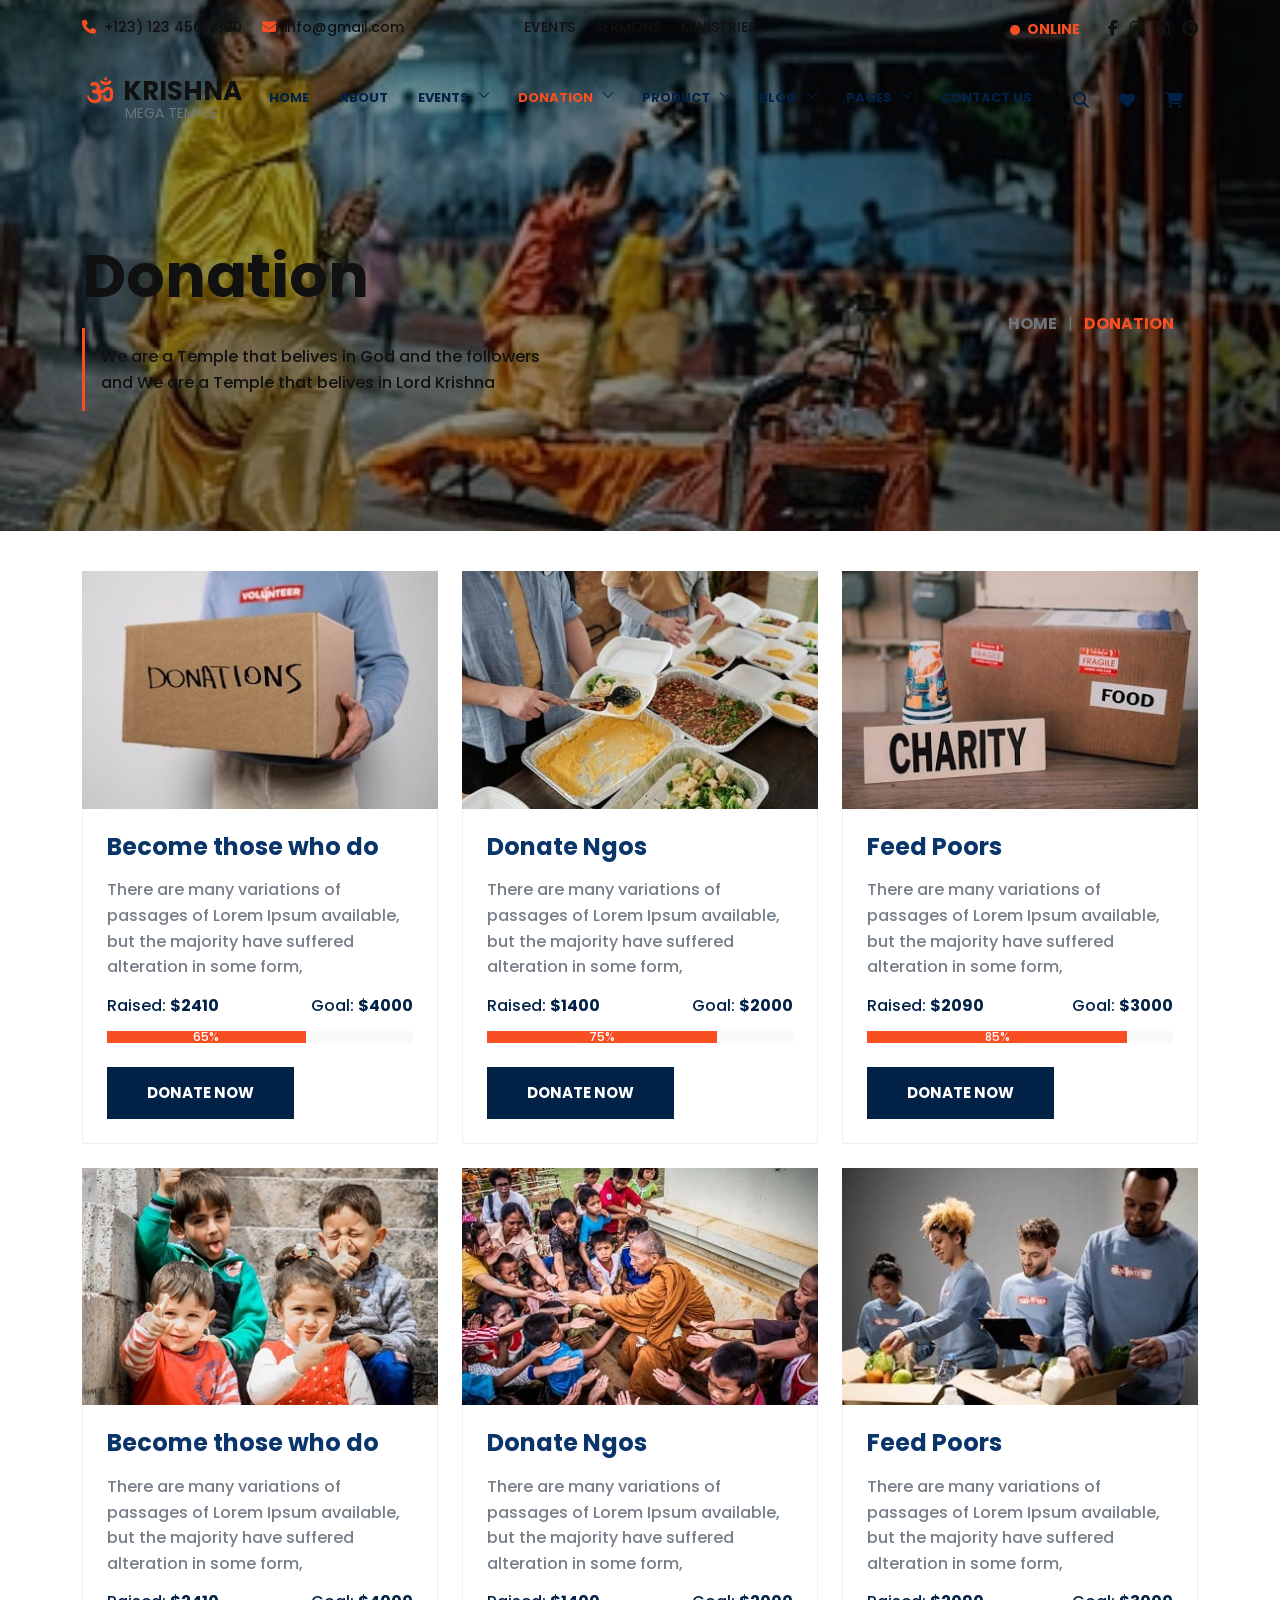
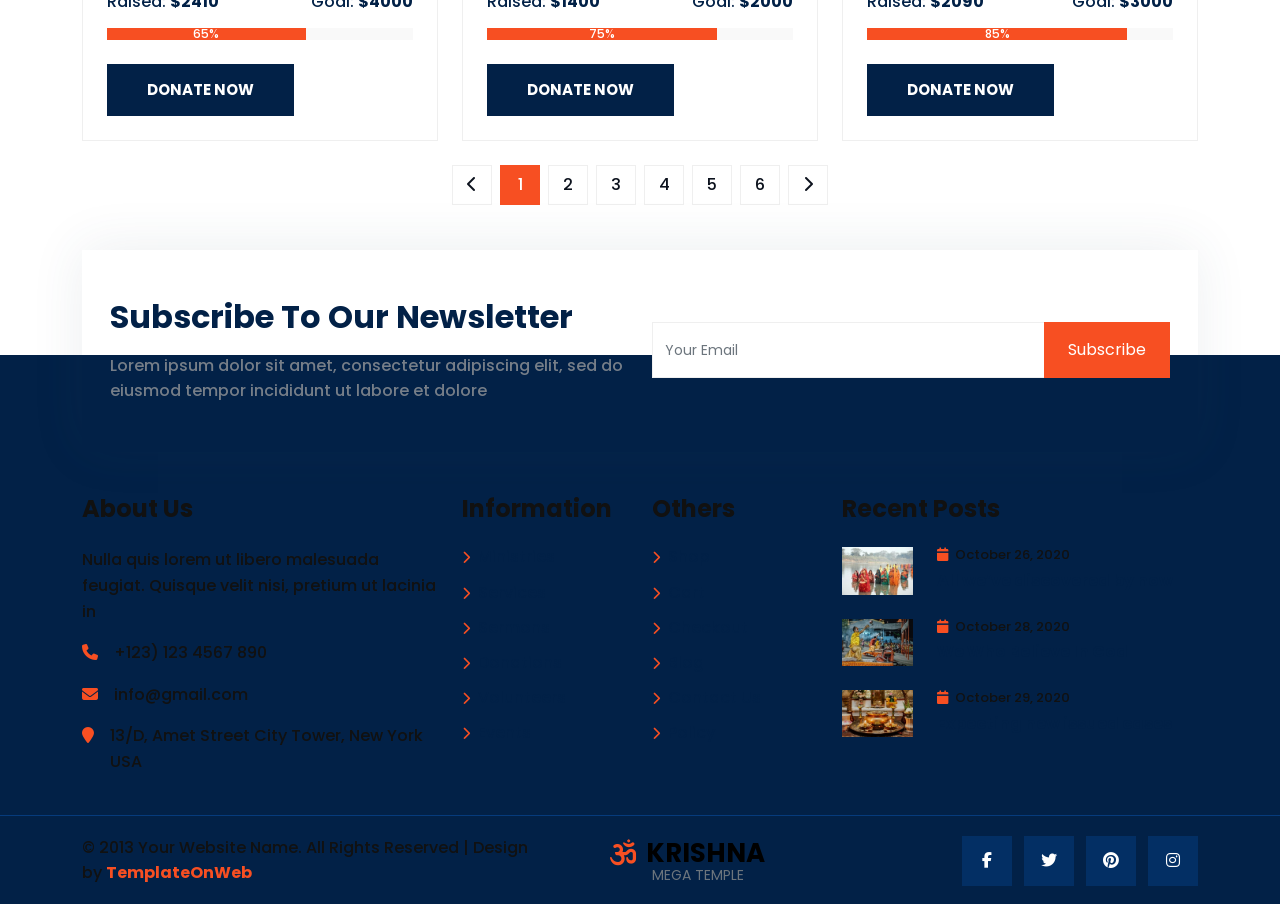
<file: donation.html>
<!DOCTYPE html>
<html lang="en">
<head>
	<meta charset="utf-8">
	<meta http-equiv="X-UA-Compatible" content="IE=edge">
	<meta name="viewport" content="width=device-width, initial-scale=1">
	<title>Jain Sansar</title>
	<link href="css/bootstrap.min.css" rel="stylesheet" >
	 <link href="fonts/css/fontawesome.min.css" rel="stylesheet" >
	<link href="fonts/css/brands.min.css" rel="stylesheet" />
    <link href="fonts/css/solid.min.css" rel="stylesheet" />
	<link href="css/global.css" rel="stylesheet">
	<link href="css/donation.css" rel="stylesheet">
    <link href="https://fonts.googleapis.com/css2?family=Poppins&display=swap" rel="stylesheet">
   <script src="https://ajax.googleapis.com/ajax/libs/jquery/3.7.1/jquery.min.js"></script>
	<script src="js/bootstrap.bundle.min.js"></script>

</head>
<body>
<div class="main position-relative">
 <div class="main_1 position-absolute top-0 w-100">
   <section id="top" class="pt-3 pb-3">
    <div class="container-xl">
	  <div class="row top_1">
	    <div class="col-md-4">
		  <div class="top_1l">
		    <ul class="mb-0 font_14">
			  <li class="d-inline-block"><a class="text-white a_tag" href="#"><i class="fa fa-phone me-1 col_oran"></i> +123) 123 4567 890</a></li>
			  <li class="d-inline-block ms-3"><a class="text-white a_tag" href="#"><i class="fa fa-envelope me-1 col_oran"></i> info@gmail.com</a></li>
			</ul>
		  </div>
		</div>
		<div class="col-md-4">
		  <div class="top_1m text-center">
		    <ul class="mb-0 font_14">
			  <li class="d-inline-block"><a class="text-white a_tag" href="#"> EVENTS</a></li>
			  <li class="d-inline-block ms-3"><a class="text-white a_tag" href="#"> SERMONS</a></li>
			  <li class="d-inline-block ms-3"><a class="text-white a_tag" href="#"> MINISTRIES</a></li>
			</ul>
		  </div>
		</div>
		<div class="col-md-4">
		  <div class="top_1r text-end">
		    <ul class="mb-0 fs-6">
			  <li class="d-inline-block me-4 font_14"><a class="col_oran fw-bold" href="#"> <i class="fa fa-circle me-1 font_10 text-success"></i> ONLINE</a></li>
				<li class="d-inline-block"><a class="text-white fw-bold a_tag" href="#"> <i class="fa-brands fa-facebook-f"></i> </a></li>
				<li class="d-inline-block ms-2"><a class="text-white fw-bold a_tag" href="#"> <i class="fa-brands fa-instagram"></i> </a></li>
				<li class="d-inline-block ms-2"><a class="text-white fw-bold a_tag" href="#"> <i class="fa-brands fa-linkedin"></i> </a></li>
				<li class="d-inline-block ms-2"><a class="text-white fw-bold a_tag" href="#"> <i class="fa-brands fa-pinterest"></i> </a></li>
			</ul>
		  </div>
		</div>
	  </div>
	</div>
   </section>
   <section id="header">
<nav class="navbar navbar-expand-md navbar-light  p-0 bg-white" id="navbar_sticky">
  <div class="container-xl">
    <a class="p-0 navbar-brand fw-bold me-0  text-black" href="index.html"><i class="fa-solid fa-om me-1 col_oran"></i> Krishna <br>
<span class="fw-normal font_14 text-muted">Mega Temple</span>
</a>
    <button class="navbar-toggler" type="button" data-bs-toggle="collapse" data-bs-target="#navbarSupportedContent" aria-controls="navbarSupportedContent" aria-expanded="false" aria-label="Toggle navigation">
      <span class="navbar-toggler-icon"></span>
    </button>
    <div class="collapse navbar-collapse" id="navbarSupportedContent">
	   <ul class="navbar-nav mb-0 ms-auto">
        <li class="nav-item">
          <a class="nav-link" aria-current="page" href="index.html">Home</a>
        </li>
		 
		<li class="nav-item">
          <a class="nav-link" href="about.html">About </a>
        </li>
		
		<li class="nav-item dropdown">
          <a class="nav-link dropdown-toggle" href="#" id="navbarDropdown" role="button" data-bs-toggle="dropdown" aria-expanded="false">
            Events
			<svg xmlns="http://www.w3.org/2000/svg" viewBox="0 0 24 24" fill="currentColor" aria-hidden="true" data-slot="icon"><path fill-rule="evenodd" d="M12.53 16.28a.75.75 0 0 1-1.06 0l-7.5-7.5a.75.75 0 0 1 1.06-1.06L12 14.69l6.97-6.97a.75.75 0 1 1 1.06 1.06l-7.5 7.5Z" clip-rule="evenodd"></path></svg>
          </a>
          <ul class="dropdown-menu drop_1" aria-labelledby="navbarDropdown">
            <li><a class="dropdown-item" href="events.html"> Events</a></li>
            <li><a class="dropdown-item border-0" href="event_detail.html"> Event Detail</a></li>
          </ul>
        </li>
		
		<li class="nav-item dropdown">
          <a class="nav-link dropdown-toggle active" href="#" id="navbarDropdown" role="button" data-bs-toggle="dropdown" aria-expanded="false">
            Donation
			<svg xmlns="http://www.w3.org/2000/svg" viewBox="0 0 24 24" fill="currentColor" aria-hidden="true" data-slot="icon"><path fill-rule="evenodd" d="M12.53 16.28a.75.75 0 0 1-1.06 0l-7.5-7.5a.75.75 0 0 1 1.06-1.06L12 14.69l6.97-6.97a.75.75 0 1 1 1.06 1.06l-7.5 7.5Z" clip-rule="evenodd"></path></svg>
          </a>
          <ul class="dropdown-menu drop_1" aria-labelledby="navbarDropdown">
            <li><a class="dropdown-item" href="donation.html"> Donation</a></li>
            <li><a class="dropdown-item border-0" href="donation_detail.html"> Donation Detail</a></li>
          </ul>
        </li>
		
		<li class="nav-item dropdown">
          <a class="nav-link dropdown-toggle" href="#" id="navbarDropdown" role="button" data-bs-toggle="dropdown" aria-expanded="false">
            Product
			<svg xmlns="http://www.w3.org/2000/svg" viewBox="0 0 24 24" fill="currentColor" aria-hidden="true" data-slot="icon"><path fill-rule="evenodd" d="M12.53 16.28a.75.75 0 0 1-1.06 0l-7.5-7.5a.75.75 0 0 1 1.06-1.06L12 14.69l6.97-6.97a.75.75 0 1 1 1.06 1.06l-7.5 7.5Z" clip-rule="evenodd"></path></svg>
          </a>
          <ul class="dropdown-menu drop_1" aria-labelledby="navbarDropdown">
            <li><a class="dropdown-item" href="shop.html"> Product</a></li>
            <li><a class="dropdown-item" href="detail.html"> Product Detail</a></li>
			<li><a class="dropdown-item" href="cart.html"> Shopping Cart</a></li>
			<li><a class="dropdown-item border-0" href="checkout.html"> Checkout</a></li>
          </ul>
        </li>
		
		<li class="nav-item dropdown">
          <a class="nav-link dropdown-toggle" href="#" id="navbarDropdown" role="button" data-bs-toggle="dropdown" aria-expanded="false">
            Blog
			<svg xmlns="http://www.w3.org/2000/svg" viewBox="0 0 24 24" fill="currentColor" aria-hidden="true" data-slot="icon"><path fill-rule="evenodd" d="M12.53 16.28a.75.75 0 0 1-1.06 0l-7.5-7.5a.75.75 0 0 1 1.06-1.06L12 14.69l6.97-6.97a.75.75 0 1 1 1.06 1.06l-7.5 7.5Z" clip-rule="evenodd"></path></svg>
          </a>
          <ul class="dropdown-menu drop_1" aria-labelledby="navbarDropdown">
            <li><a class="dropdown-item" href="blog.html"> Blog</a></li>
            <li><a class="dropdown-item border-0" href="blog_detail.html"> Blog Detail</a></li>
          </ul>
        </li>

		
		<li class="nav-item dropdown">
          <a class="nav-link dropdown-toggle"  href="#" id="navbarDropdown" role="button" data-bs-toggle="dropdown" aria-expanded="false">
            Pages
			<svg xmlns="http://www.w3.org/2000/svg" viewBox="0 0 24 24" fill="currentColor" aria-hidden="true" data-slot="icon"><path fill-rule="evenodd" d="M12.53 16.28a.75.75 0 0 1-1.06 0l-7.5-7.5a.75.75 0 0 1 1.06-1.06L12 14.69l6.97-6.97a.75.75 0 1 1 1.06 1.06l-7.5 7.5Z" clip-rule="evenodd"></path></svg>
          </a>
          <ul class="dropdown-menu drop_1" aria-labelledby="navbarDropdown">
            <li><a class="dropdown-item" href="team.html"> Team</a></li>
			 <li><a class="dropdown-item" href="faq.html"> Faq</a></li>
            <li><a class="dropdown-item border-0" href="login.html"> Login</a></li>
          </ul>
        </li>
		
		<li class="nav-item">
          <a class="nav-link" href="contact.html">Contact Us</a>
        </li>

      </ul>
      <ul class="navbar-nav mb-0 ms-auto">
		<li class="nav-item dropdown">
          <a class="dropdown-toggle nav_hide nav-link fs-6" href="#" id="navbarDropdown" role="button" data-bs-toggle="dropdown" aria-expanded="false">
            <i class="fa fa-search"></i>
          </a>
		<ul class="dropdown-menu drop_1 drop_search p-3" aria-labelledby="navbarDropdown" style="">
		<form class="navbar-form" role="search">
		<div class="input-group">
			<input type="text" class="form-control font_14" placeholder="Search Keyword">
			<span class="input-group-btn">
				<button class="btn btn-primary bg_blue border-0 rounded-0 p-2 px-3" type="button">
					<i class="fa fa-search"></i> </button>
			</span>
		</div>
		</form>
		</ul>
        </li>
			<li class="nav-item">
          <a class="nav-link fs-6" href="#"><i class="fa fa-heart"></i> </a>
        </li>
		<li class="nav-item dropdown">
          <a class="nav-link dropdown-toggle drop_togn nav_hide fs-6" href="#" id="navbarDropdown" role="button" data-bs-toggle="dropdown" aria-expanded="false">
            <i class="fa fa-shopping-cart"></i>
          </a>
          <ul class="dropdown-menu drop_cart rounded-0 border-0" aria-labelledby="navbarDropdown" style="">
						<li>
						 <div class="drop_1i row">
						  <div class="col-md-6 col-6">
						   <div class="drop_1il"><h5 class="fs-6">2 ITEMS</h5></div>
						  </div>
						  <div class="col-md-6 col-6">
						   <div class="drop_1il text-end"><h5 class="fs-6"><a href="cart.html">VIEW CART</a></h5></div>
						  </div>
						 </div>
						 <div class="drop_1i1 row">
						  <div class="col-md-6 col-6">
						   <div class="drop_1i1l"><h6 class="fs-6"><a href="#">Nulla Quis</a> <br> <span class="d-inline-block mt-1 font_15">1x - $89.00</span></h6></div>
						  </div>
						  <div class="col-md-4 col-4">
						   <div class="drop_1i1r"><a href="#"><img src="img/32.png" class="w-100" alt="abc"></a></div>
						  </div>
						  <div class="col-md-2 col-2">
						   <div class="drop_1i1l text-end"><h6> <span><i class="fa fa-remove"></i></span></h6></div>
						  </div>
						 </div>
						 <div class="drop_1i1 row">
						  <div class="col-md-6 col-6">
						   <div class="drop_1i1l"><h6 class="fs-6"><a href="#">Eget Nulla</a> <br> <span class="d-inline-block mt-1 font_15">1x - $49.00</span></h6></div>
						  </div>
						  <div class="col-md-4 col-4">
						   <div class="drop_1i1r"><a href="#"><img src="img/33.png" class="w-100" alt="abc"></a></div>
						  </div>
						  <div class="col-md-2 col-2">
						   <div class="drop_1i1l text-end"><h6> <span><i class="fa fa-remove"></i></span></h6></div>
						  </div>
						 </div>
						 <div class="drop_1i2 row">
						  <div class="col-md-6 col-6">
						   <div class="drop_1il"><h5 class="fs-6">TOTAL</h5></div>
						  </div>
						  <div class="col-md-6 col-6">
						   <div class="drop_1il text-end"><h5 class="fs-5 col_oran">$142.00</h5></div>
						  </div>
						 </div>
						 <div class="drop_1i3 text-center row">
						  <div class="col-md-12 col-12">
						    <ul class="mb-0">
							 <li class="d-inline-block mx-1"><a class="button px-3 pt-2 pb-2 font_14" href="#">View Order</a></li>
							 <li class="d-inline-block mx-1"><a class="button_1 px-3 pb-2 pt-2 font_14" href="#">Checkout</a></li>
							</ul>
						  </div>
						 </div>
						</li>
					  </ul>
        </li>
      </ul>
    </div>
  </div>
</nav>
</section>
 </div>
 
 <div class="main_2">
	<section id="center" class="center_donate">
		<div class="center_om bg_back">
			<div class="container-xl">
				<div class="row center_o1">
					<div class="col-md-9">
					  <div class="center_o1l">
					    <h1 class="font_60 text-white">Donation</h1>
						<p class="text-white p-3 mt-3 mb-0">We are a Temple that belives in God  and the followers <br> and We are a Temple that belives in Lord Krishna</p>
					  </div>
					</div>
					<div class="col-md-3">
					  <div class="center_o1r text-end">
					    <h6 class="d-inline-block text-muted bg-white mb-0 p-4  fw-bold"><a class="text-muted a_tag" href="#">HOME</a> <span class="mx-2 fw-normal">|</span> <span class="col_oran">DONATION</span></h6>
					  </div>
					</div>
				</div>
			</div>
		</div>   
	</section>
 </div>
</div>

<section id="donate" class="p_4 pb-0">
<div class="container-xl">  
  <div class="donate_2 row">
    <div class="col-md-4">
     <div class="donate_2l">
	   <div class="donate_2li">
	    <div class="grid clearfix">
			<figure class="effect-jazz mb-0">
			<a href="donation_detail.html"><img src="img/5.jpg" class="w-100" alt="img25"></a>
			</figure>
			</div>
	 </div>
	   <div class="donate_2li1 p-4 border_1 border-top-0">
	     <h4><a class="col_blue a_tag" href="donation_detail.html">Become those who do</a></h4>
		 <p class="mt-3">There are many variations of passages of Lorem Ipsum available, but the majority have suffered alteration in some form,</p>
		 <h6 class="mb-3">Raised: <span class="fw-bold">$2410</span> <span class="float-end">Goal: <span class="fw-bold">$4000</span></span></h6>
		 <div class="progress">
  <div class="progress-bar" role="progressbar" style="width: 65%;" aria-valuenow="25" aria-valuemin="0" aria-valuemax="100">65%</div>
</div>
         <h6 class="mb-0 mt-4"><a class="button_1" href="donation_detail.html">Donate Now</a></h6>
	 </div>
	 </div>
	</div>
	<div class="col-md-4">
     <div class="donate_2l">
	   <div class="donate_2li">
	    <div class="grid clearfix">
			<figure class="effect-jazz mb-0">
			<a href="donation_detail.html"><img src="img/6.jpg" class="w-100" alt="img25"></a>
			</figure>
			</div>
	 </div>
	   <div class="donate_2li1 p-4 border_1 border-top-0">
	     <h4><a class="col_blue a_tag" href="donation_detail.html">Donate Ngos</a></h4>
		 <p class="mt-3">There are many variations of passages of Lorem Ipsum available, but the majority have suffered alteration in some form,</p>
		 <h6 class="mb-3">Raised: <span class="fw-bold">$1400</span> <span class="float-end">Goal: <span class="fw-bold">$2000</span></span></h6>
		 <div class="progress">
  <div class="progress-bar" role="progressbar" style="width: 75%;" aria-valuenow="25" aria-valuemin="0" aria-valuemax="100">75%</div>
</div>
         <h6 class="mb-0 mt-4"><a class="button_1" href="donation_detail.html">Donate Now</a></h6>
	 </div>
	 </div>
	</div>
	<div class="col-md-4">
     <div class="donate_2l">
	   <div class="donate_2li">
	    <div class="grid clearfix">
			<figure class="effect-jazz mb-0">
			<a href="donation_detail.html"><img src="img/7.jpg" class="w-100" alt="img25"></a>
			</figure>
			</div>
	 </div>
	   <div class="donate_2li1 p-4 border_1 border-top-0">
	     <h4><a class="col_blue a_tag" href="donation_detail.html">Feed Poors</a></h4>
		 <p class="mt-3">There are many variations of passages of Lorem Ipsum available, but the majority have suffered alteration in some form,</p>
		 <h6 class="mb-3">Raised: <span class="fw-bold">$2090</span> <span class="float-end">Goal: <span class="fw-bold">$3000</span></span></h6>
		 <div class="progress">
  <div class="progress-bar" role="progressbar" style="width: 85%;" aria-valuenow="25" aria-valuemin="0" aria-valuemax="100">85%</div>
</div>
         <h6 class="mb-0 mt-4"><a class="button_1" href="donation_detail.html">Donate Now</a></h6>
	 </div>
	 </div>
	</div>
  </div>
  <div class="donate_2 row mt-4">
    <div class="col-md-4">
     <div class="donate_2l">
	   <div class="donate_2li">
	    <div class="grid clearfix">
			<figure class="effect-jazz mb-0">
			<a href="donation_detail.html"><img src="img/44.jpg" class="w-100" alt="img25"></a>
			</figure>
			</div>
	 </div>
	   <div class="donate_2li1 p-4 border_1 border-top-0">
	     <h4><a class="col_blue a_tag" href="donation_detail.html">Become those who do</a></h4>
		 <p class="mt-3">There are many variations of passages of Lorem Ipsum available, but the majority have suffered alteration in some form,</p>
		 <h6 class="mb-3">Raised: <span class="fw-bold">$2410</span> <span class="float-end">Goal: <span class="fw-bold">$4000</span></span></h6>
		 <div class="progress">
  <div class="progress-bar" role="progressbar" style="width: 65%;" aria-valuenow="25" aria-valuemin="0" aria-valuemax="100">65%</div>
</div>
         <h6 class="mb-0 mt-4"><a class="button_1" href="donation_detail.html">Donate Now</a></h6>
	 </div>
	 </div>
	</div>
	<div class="col-md-4">
     <div class="donate_2l">
	   <div class="donate_2li">
	    <div class="grid clearfix">
			<figure class="effect-jazz mb-0">
			<a href="donation_detail.html"><img src="img/45.jpg" class="w-100" alt="img25"></a>
			</figure>
			</div>
	 </div>
	   <div class="donate_2li1 p-4 border_1 border-top-0">
	     <h4><a class="col_blue a_tag" href="donation_detail.html">Donate Ngos</a></h4>
		 <p class="mt-3">There are many variations of passages of Lorem Ipsum available, but the majority have suffered alteration in some form,</p>
		 <h6 class="mb-3">Raised: <span class="fw-bold">$1400</span> <span class="float-end">Goal: <span class="fw-bold">$2000</span></span></h6>
		 <div class="progress">
  <div class="progress-bar" role="progressbar" style="width: 75%;" aria-valuenow="25" aria-valuemin="0" aria-valuemax="100">75%</div>
</div>
         <h6 class="mb-0 mt-4"><a class="button_1" href="donation_detail.html">Donate Now</a></h6>
	 </div>
	 </div>
	</div>
	<div class="col-md-4">
     <div class="donate_2l">
	   <div class="donate_2li">
	    <div class="grid clearfix">
			<figure class="effect-jazz mb-0">
			<a href="donation_detail.html"><img src="img/46.jpg" class="w-100" alt="img25"></a>
			</figure>
			</div>
	 </div>
	   <div class="donate_2li1 p-4 border_1 border-top-0">
	     <h4><a class="col_blue a_tag" href="donation_detail.html">Feed Poors</a></h4>
		 <p class="mt-3">There are many variations of passages of Lorem Ipsum available, but the majority have suffered alteration in some form,</p>
		 <h6 class="mb-3">Raised: <span class="fw-bold">$2090</span> <span class="float-end">Goal: <span class="fw-bold">$3000</span></span></h6>
		 <div class="progress">
  <div class="progress-bar" role="progressbar" style="width: 85%;" aria-valuenow="25" aria-valuemin="0" aria-valuemax="100">85%</div>
</div>
         <h6 class="mb-0 mt-4"><a class="button_1" href="donation_detail.html">Donate Now</a></h6>
	 </div>
	 </div>
	</div>
  </div>
  <div class="pages  text-center mt-4 row">
		      <div class="col-md-12">
			    <ul class="mb-0">
			<li><a href="donation_detail.html"><i class="fa fa-chevron-left"></i></a></li>
			<li><a class="act" href="donation_detail.html">1</a></li>
			<li><a href="donation_detail.html">2</a></li>
			<li><a href="donation_detail.html">3</a></li>
			<li><a href="donation_detail.html">4</a></li>
			<li><a href="donation_detail.html">5</a></li>
			<li><a href="donation_detail.html">6</a></li>
			<li><a href="donation_detail.html"><i class="fa fa-chevron-right"></i></a></li>
		   </ul>
			  </div>
	       </div>
</div>
</section>
 

<div class="footer_m position-relative">
  <div class="footer_m1">
    <section id="footer" class="p_4 bg_blue">
<div class="container-xl">
   <div class="footer_1 row">
     <div class="col-md-4">
	   <div class="footer_1l">
	     <h4 class="text-white mb-4">About Us</h4>
		 <p class="text-light">Nulla quis lorem ut libero malesuada feugiat. Quisque velit nisi, pretium ut lacinia in</p>
		 <ul class="mb-0 flex_box">
<li class="d-flex text-light"><span class="me-3"><i class="fa fa-phone col_oran"></i></span> +123) 123 4567 890 </li>
<li class="d-flex text-light mt-3"><span class="me-3"><i class="fa fa-envelope col_oran"></i></span> info@gmail.com </li>
<li class="d-flex text-light mt-3"><span class="me-3"><i class="fa fa-map-marker col_oran"></i></span>  13/D, Amet Street City Tower, New York USA </li>
</ul>
	   </div>
	 </div>
	 <div class="col-md-2">
	   <div class="footer_1l">
	     <h4 class="text-white mb-4">Information</h4>
         <div class="row footer_3ism">
		 <h6 class="col-md-12 col-6"><i class="fa fa-chevron-right col_oran me-1 font_13 align-middle"></i> <a class="text-light a_tag" href="#"> Ministries</a></h6>
	 <h6 class="col-md-12 col-6 mt-2"><i class="fa fa-chevron-right col_oran me-1 font_13 align-middle"></i> <a class="text-light a_tag" href="#"> Services</a></h6>
	 <h6 class="col-md-12 col-6 mt-2"><i class="fa fa-chevron-right col_oran me-1 font_13 align-middle"></i> <a class="text-light a_tag" href="#"> Sermons</a></h6>
	 <h6 class="col-md-12 col-6 mt-2"><i class="fa fa-chevron-right col_oran me-1 font_13 align-middle"></i> <a class="text-light a_tag" href="#"> Donations</a></h6>
	 <h6 class="col-md-12 col-6 mt-2"><i class="fa fa-chevron-right col_oran me-1 font_13 align-middle"></i> <a class="text-light a_tag" href="#"> Volunteers</a></h6>
	 <h6 class="col-md-12 col-6 mt-2 mb-0"><i class="fa fa-chevron-right col_oran me-1 font_13 align-middle"></i> <a class="text-light a_tag" href="#"> Events</a></h6>
	    </div>
	   </div>
	 </div>
	 <div class="col-md-2">
	   <div class="footer_1l">
	     <h4 class="text-white mb-4">Others</h4>
         <div class="row footer_3ism">
		 <h6 class="col-md-12 col-6"><i class="fa fa-chevron-right col_oran me-1 font_13 align-middle"></i> <a class="text-light a_tag" href="#"> Shop</a></h6>
	 <h6 class="col-md-12 col-6 mt-2"><i class="fa fa-chevron-right col_oran me-1 font_13 align-middle"></i> <a class="text-light a_tag" href="#"> Cart</a></h6>
	 <h6 class="col-md-12 col-6 mt-2"><i class="fa fa-chevron-right col_oran me-1 font_13 align-middle"></i> <a class="text-light a_tag" href="#"> Checkout</a></h6>
	 <h6 class="col-md-12 col-6 mt-2"><i class="fa fa-chevron-right col_oran me-1 font_13 align-middle"></i> <a class="text-light a_tag" href="#"> Blog</a></h6>
	 <h6 class="col-md-12 col-6 mt-2"><i class="fa fa-chevron-right col_oran me-1 font_13 align-middle"></i> <a class="text-light a_tag" href="#"> Contact Us</a></h6>
	 <h6 class="col-md-12 col-6 mt-2 mb-0"><i class="fa fa-chevron-right col_oran me-1 font_13 align-middle"></i> <a class="text-light a_tag" href="#"> Policy</a></h6>
	    </div>
	   </div>
	 </div>
	 <div class="col-md-4">
	   <div class="footer_1l">
	     <h4 class="text-white mb-4">Recent Posts</h4>
         <div class="footer_1li row">
		  <div class="col-md-3 col-4">
		   <div class="footer_1lil">
		       <div class="grid clearfix">
			<figure class="effect-jazz mb-0">
			<a href="#"><img src="img/13.jpg" class="w-100" alt="img25"></a>
			</figure>
			</div>
		   </div>
		  </div>
		  <div class="col-md-9 col-8">
		   <div class="footer_1lir">
	       <h6 class="font_13 text-white"><i class="fa fa-calendar col_oran me-1"></i> October 26, 2020</h6>
		   <h5 class="mb-0 fs-6"><a class="text-light a_tag" href="#">All we’ve discovered by now</a></h5>
		   </div>
		  </div>
		</div>
		<div class="footer_1li row mt-4">
		  <div class="col-md-3 col-4">
		   <div class="footer_1lil">
		       <div class="grid clearfix">
			<figure class="effect-jazz mb-0">
			<a href="#"><img src="img/14.jpg" class="w-100" alt="img25"></a>
			</figure>
			</div>
		   </div>
		  </div>
		  <div class="col-md-9 col-8">
		   <div class="footer_1lir">
	       <h6 class="font_13 text-white"><i class="fa fa-calendar col_oran me-1"></i> October 28, 2020</h6>
		   <h5 class="mb-0 fs-6"><a class="text-light a_tag" href="#">We Who Believe In God</a></h5>
		   </div>
		  </div>
		</div>
		<div class="footer_1li row mt-4">
		  <div class="col-md-3 col-4">
		   <div class="footer_1lil">
		       <div class="grid clearfix">
			<figure class="effect-jazz mb-0">
			<a href="#"><img src="img/15.jpg" class="w-100" alt="img25"></a>
			</figure>
			</div>
		   </div>
		  </div>
		  <div class="col-md-9 col-8">
		   <div class="footer_1lir">
	       <h6 class="font_13 text-white"><i class="fa fa-calendar col_oran me-1"></i> October 29, 2020</h6>
		   <h5 class="mb-0 fs-6"><a class="text-light a_tag" href="#">Expecting new issued cases</a></h5>
		   </div>
		  </div>
		</div>
	   </div>
	 </div>
   </div>
</div>
</section>

<section id="footer_b" class="bg_blue">
<div class="container-xl">
   <div class="footer_b1 row">
     <div class="col-md-5">
	   <div class="footer_b1l">
	     <p class="mb-0 text-light">© 2013 Your Website Name. All Rights Reserved | Design by <a class="col_oran fw-bold" href="http://www.templateonweb.com">TemplateOnWeb</a></p>
	   </div>
	 </div>
	 <div class="col-md-3">
	   <div class="footer_b1m p-4 bg-white">
	     <h3 class="mb-0"><a  href="index.html"><i class="fa-solid fa-om me-1 col_oran"></i> Krishna <br>
<span class="fw-normal font_14 text-muted">Mega Temple</span>
</a></h3>
	   </div>
	 </div>
	 <div class="col-md-4">
	   <div class="footer_b1r text-end">
	     <ul class="mb-0">
	    <li class="d-inline-block"><a class="d-block text-center" href="#"><i class="fa-brands fa-facebook-f"></i></a></li>
		<li class="d-inline-block ms-2"><a class="d-block text-center" href="#"><i class="fa-brands fa-twitter"></i></a></li>
		<li class="d-inline-block ms-2"><a class="d-block text-center" href="#"><i class="fa-brands fa-pinterest"></i></a></li>
		<li class="d-inline-block ms-2"><a class="d-block text-center" href="#"><i class="fa-brands fa-instagram"></i></a></li>
	  </ul>
	   </div>
	 </div>
   </div>
</div>
</section>
  </div>
  <div class="footer_m2 position-absolute w-100">
    <section id="subs" class="p_3">
  <div class="container-xl">
    <div class="subs1 row mx-0 bg-white p-5 px-3 shadow_box">
      <div class="col-md-6">
	    <div class="subs1l">
         <h2>Subscribe To Our Newsletter</h2>
		 <p class="mt-3 mb-0">Lorem ipsum dolor sit amet, consectetur adipiscing elit, sed do eiusmod tempor incididunt ut labore et dolore</p>
		</div>
	  </div>	
	  <div class="col-md-6">
	    <div class="subs1r mt-4">
		  <div class="input-group">
			<input type="text" class="form-control font_14" placeholder="Your Email">
			<span class="input-group-btn">
				<button class="btn btn-primary bg_oran border-0 rounded-0 p-3 px-4" type="button">
					Subscribe </button>
			</span>
		</div>
		</div>
	  </div>
	</div>
	
  </div>  
</section>
  </div>
</div>


<script src="js/common.js"></script>


</body>


</html>
</file>
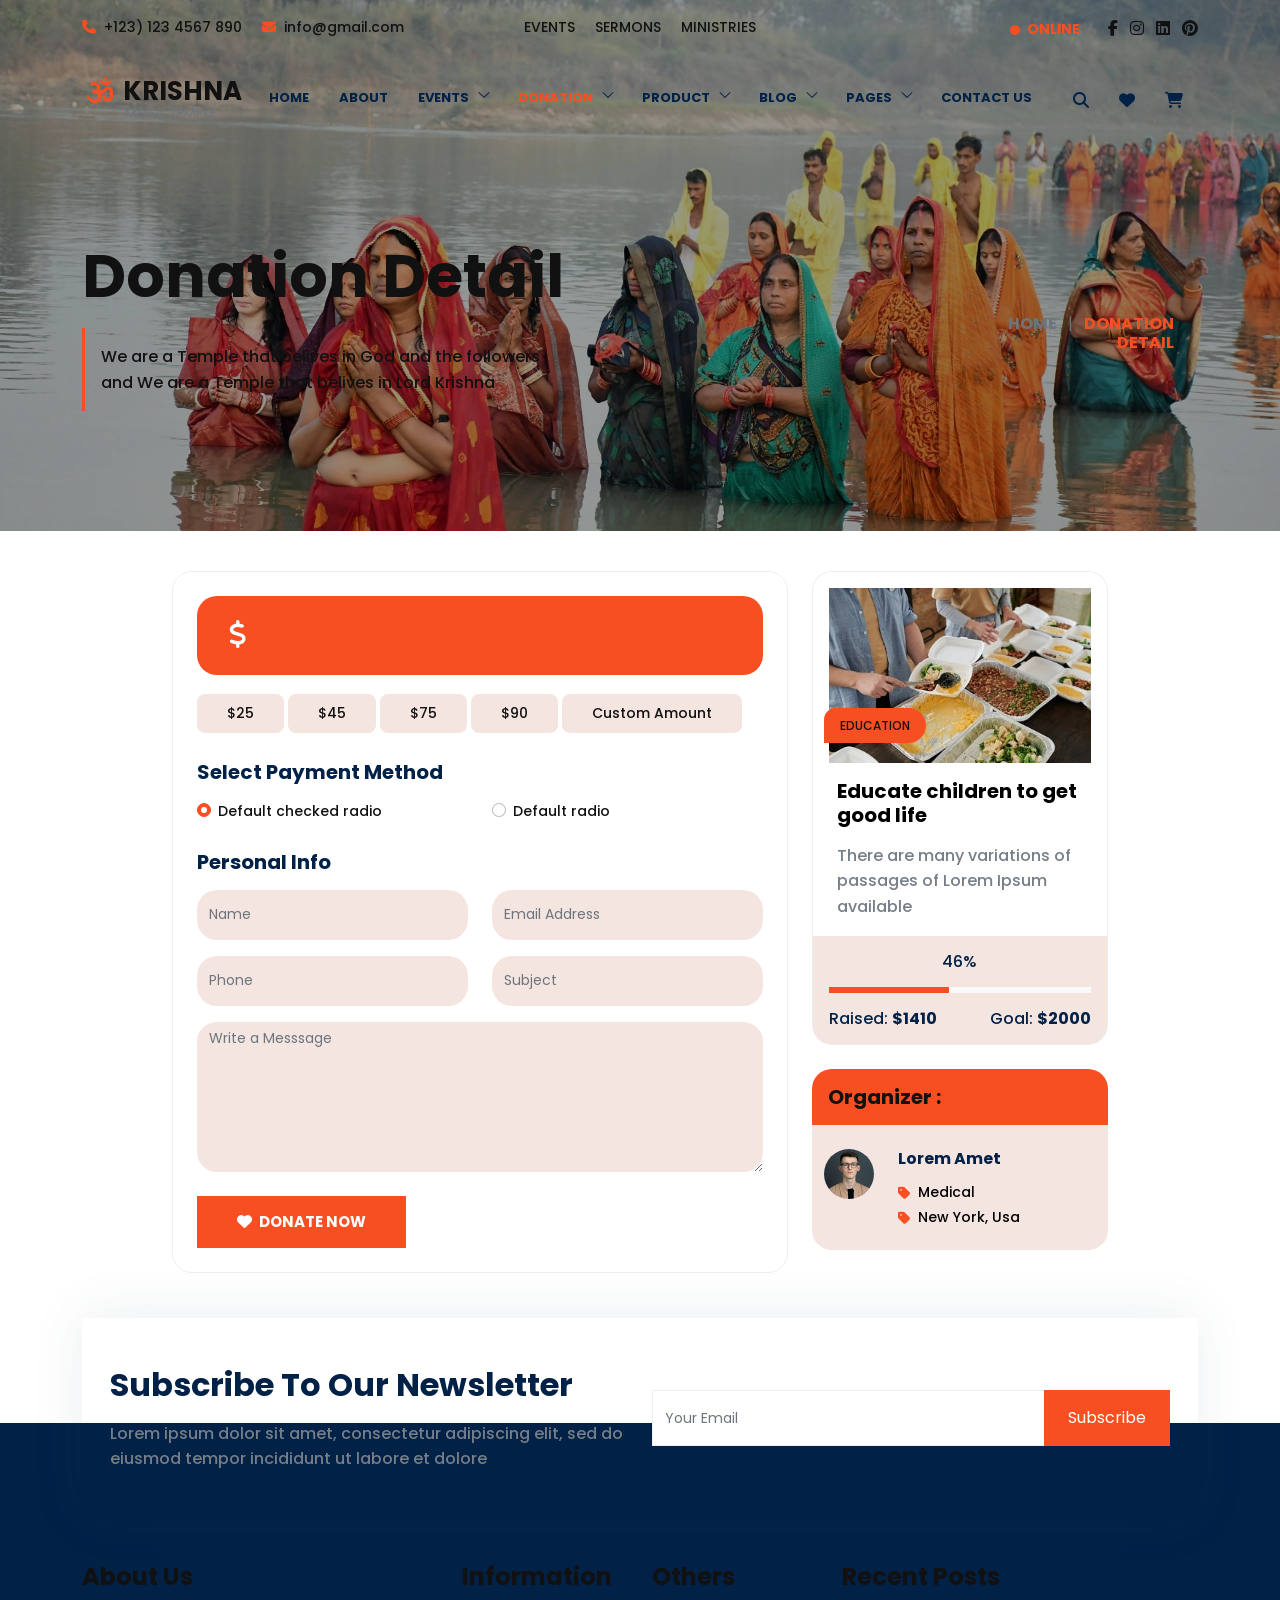
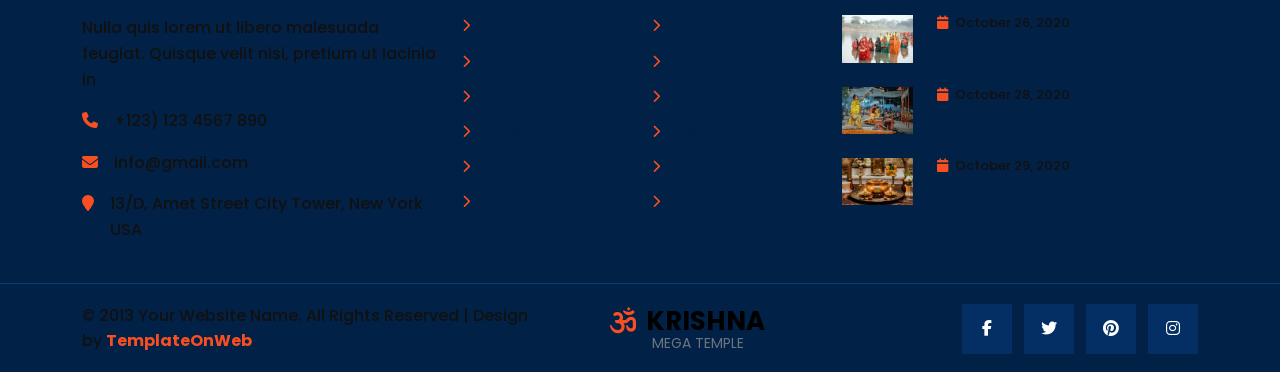
<file: donation_detail.html>
<!DOCTYPE html>
<html lang="en">
<head>
	<meta charset="utf-8">
	<meta http-equiv="X-UA-Compatible" content="IE=edge">
	<meta name="viewport" content="width=device-width, initial-scale=1">
	<title>Jain Sansar</title>
	<link href="css/bootstrap.min.css" rel="stylesheet" >
	 <link href="fonts/css/fontawesome.min.css" rel="stylesheet" >
	<link href="fonts/css/brands.min.css" rel="stylesheet" />
    <link href="fonts/css/solid.min.css" rel="stylesheet" />
	<link href="css/global.css" rel="stylesheet">
	<link href="css/donation.css" rel="stylesheet">
    <link href="https://fonts.googleapis.com/css2?family=Poppins&display=swap" rel="stylesheet">
   <script src="https://ajax.googleapis.com/ajax/libs/jquery/3.7.1/jquery.min.js"></script>
	<script src="js/bootstrap.bundle.min.js"></script>

</head>
<body>
<div class="main position-relative">
 <div class="main_1 position-absolute top-0 w-100">
   <section id="top" class="pt-3 pb-3">
    <div class="container-xl">
	  <div class="row top_1">
	    <div class="col-md-4">
		  <div class="top_1l">
		    <ul class="mb-0 font_14">
			  <li class="d-inline-block"><a class="text-white a_tag" href="#"><i class="fa fa-phone me-1 col_oran"></i> +123) 123 4567 890</a></li>
			  <li class="d-inline-block ms-3"><a class="text-white a_tag" href="#"><i class="fa fa-envelope me-1 col_oran"></i> info@gmail.com</a></li>
			</ul>
		  </div>
		</div>
		<div class="col-md-4">
		  <div class="top_1m text-center">
		    <ul class="mb-0 font_14">
			  <li class="d-inline-block"><a class="text-white a_tag" href="#"> EVENTS</a></li>
			  <li class="d-inline-block ms-3"><a class="text-white a_tag" href="#"> SERMONS</a></li>
			  <li class="d-inline-block ms-3"><a class="text-white a_tag" href="#"> MINISTRIES</a></li>
			</ul>
		  </div>
		</div>
		<div class="col-md-4">
		  <div class="top_1r text-end">
		    <ul class="mb-0 fs-6">
			  <li class="d-inline-block me-4 font_14"><a class="col_oran fw-bold" href="#"> <i class="fa fa-circle me-1 font_10 text-success"></i> ONLINE</a></li>
				<li class="d-inline-block"><a class="text-white fw-bold a_tag" href="#"> <i class="fa-brands fa-facebook-f"></i> </a></li>
				<li class="d-inline-block ms-2"><a class="text-white fw-bold a_tag" href="#"> <i class="fa-brands fa-instagram"></i> </a></li>
				<li class="d-inline-block ms-2"><a class="text-white fw-bold a_tag" href="#"> <i class="fa-brands fa-linkedin"></i> </a></li>
				<li class="d-inline-block ms-2"><a class="text-white fw-bold a_tag" href="#"> <i class="fa-brands fa-pinterest"></i> </a></li>
			</ul>
		  </div>
		</div>
	  </div>
	</div>
   </section>
   <section id="header">
<nav class="navbar navbar-expand-md navbar-light  p-0 bg-white" id="navbar_sticky">
  <div class="container-xl">
    <a class="p-0 navbar-brand fw-bold me-0  text-black" href="index.html"><i class="fa-solid fa-om me-1 col_oran"></i> Krishna <br>
<span class="fw-normal font_14 text-muted">Mega Temple</span>
</a>
    <button class="navbar-toggler" type="button" data-bs-toggle="collapse" data-bs-target="#navbarSupportedContent" aria-controls="navbarSupportedContent" aria-expanded="false" aria-label="Toggle navigation">
      <span class="navbar-toggler-icon"></span>
    </button>
    <div class="collapse navbar-collapse" id="navbarSupportedContent">
	   <ul class="navbar-nav mb-0 ms-auto">
        <li class="nav-item">
          <a class="nav-link" aria-current="page" href="index.html">Home</a>
        </li>
		 
		<li class="nav-item">
          <a class="nav-link" href="about.html">About </a>
        </li>
		
		<li class="nav-item dropdown">
          <a class="nav-link dropdown-toggle" href="#" id="navbarDropdown" role="button" data-bs-toggle="dropdown" aria-expanded="false">
            Events
			<svg xmlns="http://www.w3.org/2000/svg" viewBox="0 0 24 24" fill="currentColor" aria-hidden="true" data-slot="icon"><path fill-rule="evenodd" d="M12.53 16.28a.75.75 0 0 1-1.06 0l-7.5-7.5a.75.75 0 0 1 1.06-1.06L12 14.69l6.97-6.97a.75.75 0 1 1 1.06 1.06l-7.5 7.5Z" clip-rule="evenodd"></path></svg>
          </a>
          <ul class="dropdown-menu drop_1" aria-labelledby="navbarDropdown">
            <li><a class="dropdown-item" href="events.html"> Events</a></li>
            <li><a class="dropdown-item border-0" href="event_detail.html"> Event Detail</a></li>
          </ul>
        </li>
		
		<li class="nav-item dropdown">
          <a class="nav-link dropdown-toggle active" href="#" id="navbarDropdown" role="button" data-bs-toggle="dropdown" aria-expanded="false">
            Donation
			<svg xmlns="http://www.w3.org/2000/svg" viewBox="0 0 24 24" fill="currentColor" aria-hidden="true" data-slot="icon"><path fill-rule="evenodd" d="M12.53 16.28a.75.75 0 0 1-1.06 0l-7.5-7.5a.75.75 0 0 1 1.06-1.06L12 14.69l6.97-6.97a.75.75 0 1 1 1.06 1.06l-7.5 7.5Z" clip-rule="evenodd"></path></svg>
          </a>
          <ul class="dropdown-menu drop_1" aria-labelledby="navbarDropdown">
            <li><a class="dropdown-item" href="donation.html"> Donation</a></li>
            <li><a class="dropdown-item border-0" href="donation_detail.html"> Donation Detail</a></li>
          </ul>
        </li>
		
		<li class="nav-item dropdown">
          <a class="nav-link dropdown-toggle" href="#" id="navbarDropdown" role="button" data-bs-toggle="dropdown" aria-expanded="false">
            Product
			<svg xmlns="http://www.w3.org/2000/svg" viewBox="0 0 24 24" fill="currentColor" aria-hidden="true" data-slot="icon"><path fill-rule="evenodd" d="M12.53 16.28a.75.75 0 0 1-1.06 0l-7.5-7.5a.75.75 0 0 1 1.06-1.06L12 14.69l6.97-6.97a.75.75 0 1 1 1.06 1.06l-7.5 7.5Z" clip-rule="evenodd"></path></svg>
          </a>
          <ul class="dropdown-menu drop_1" aria-labelledby="navbarDropdown">
            <li><a class="dropdown-item" href="shop.html"> Product</a></li>
            <li><a class="dropdown-item" href="detail.html"> Product Detail</a></li>
			<li><a class="dropdown-item" href="cart.html"> Shopping Cart</a></li>
			<li><a class="dropdown-item border-0" href="checkout.html"> Checkout</a></li>
          </ul>
        </li>
		
		<li class="nav-item dropdown">
          <a class="nav-link dropdown-toggle" href="#" id="navbarDropdown" role="button" data-bs-toggle="dropdown" aria-expanded="false">
            Blog
			<svg xmlns="http://www.w3.org/2000/svg" viewBox="0 0 24 24" fill="currentColor" aria-hidden="true" data-slot="icon"><path fill-rule="evenodd" d="M12.53 16.28a.75.75 0 0 1-1.06 0l-7.5-7.5a.75.75 0 0 1 1.06-1.06L12 14.69l6.97-6.97a.75.75 0 1 1 1.06 1.06l-7.5 7.5Z" clip-rule="evenodd"></path></svg>
          </a>
          <ul class="dropdown-menu drop_1" aria-labelledby="navbarDropdown">
            <li><a class="dropdown-item" href="blog.html"> Blog</a></li>
            <li><a class="dropdown-item border-0" href="blog_detail.html"> Blog Detail</a></li>
          </ul>
        </li>

		
		<li class="nav-item dropdown">
          <a class="nav-link dropdown-toggle"  href="#" id="navbarDropdown" role="button" data-bs-toggle="dropdown" aria-expanded="false">
            Pages
			<svg xmlns="http://www.w3.org/2000/svg" viewBox="0 0 24 24" fill="currentColor" aria-hidden="true" data-slot="icon"><path fill-rule="evenodd" d="M12.53 16.28a.75.75 0 0 1-1.06 0l-7.5-7.5a.75.75 0 0 1 1.06-1.06L12 14.69l6.97-6.97a.75.75 0 1 1 1.06 1.06l-7.5 7.5Z" clip-rule="evenodd"></path></svg>
          </a>
          <ul class="dropdown-menu drop_1" aria-labelledby="navbarDropdown">
            <li><a class="dropdown-item" href="team.html"> Team</a></li>
			 <li><a class="dropdown-item" href="faq.html"> Faq</a></li>
            <li><a class="dropdown-item border-0" href="login.html"> Login</a></li>
          </ul>
        </li>
		
		<li class="nav-item">
          <a class="nav-link" href="contact.html">Contact Us</a>
        </li>

      </ul>
      <ul class="navbar-nav mb-0 ms-auto">
		<li class="nav-item dropdown">
          <a class="dropdown-toggle nav_hide nav-link fs-6" href="#" id="navbarDropdown" role="button" data-bs-toggle="dropdown" aria-expanded="false">
            <i class="fa fa-search"></i>
          </a>
		<ul class="dropdown-menu drop_1 drop_search p-3" aria-labelledby="navbarDropdown" style="">
		<form class="navbar-form" role="search">
		<div class="input-group">
			<input type="text" class="form-control font_14" placeholder="Search Keyword">
			<span class="input-group-btn">
				<button class="btn btn-primary bg_blue border-0 rounded-0 p-2 px-3" type="button">
					<i class="fa fa-search"></i> </button>
			</span>
		</div>
		</form>
		</ul>
        </li>
			<li class="nav-item">
          <a class="nav-link fs-6" href="#"><i class="fa fa-heart"></i> </a>
        </li>
		<li class="nav-item dropdown">
          <a class="nav-link dropdown-toggle drop_togn nav_hide fs-6" href="#" id="navbarDropdown" role="button" data-bs-toggle="dropdown" aria-expanded="false">
            <i class="fa fa-shopping-cart"></i>
          </a>
          <ul class="dropdown-menu drop_cart rounded-0 border-0" aria-labelledby="navbarDropdown" style="">
						<li>
						 <div class="drop_1i row">
						  <div class="col-md-6 col-6">
						   <div class="drop_1il"><h5 class="fs-6">2 ITEMS</h5></div>
						  </div>
						  <div class="col-md-6 col-6">
						   <div class="drop_1il text-end"><h5 class="fs-6"><a href="cart.html">VIEW CART</a></h5></div>
						  </div>
						 </div>
						 <div class="drop_1i1 row">
						  <div class="col-md-6 col-6">
						   <div class="drop_1i1l"><h6 class="fs-6"><a href="#">Nulla Quis</a> <br> <span class="d-inline-block mt-1 font_15">1x - $89.00</span></h6></div>
						  </div>
						  <div class="col-md-4 col-4">
						   <div class="drop_1i1r"><a href="#"><img src="img/32.png" class="w-100" alt="abc"></a></div>
						  </div>
						  <div class="col-md-2 col-2">
						   <div class="drop_1i1l text-end"><h6> <span><i class="fa fa-remove"></i></span></h6></div>
						  </div>
						 </div>
						 <div class="drop_1i1 row">
						  <div class="col-md-6 col-6">
						   <div class="drop_1i1l"><h6 class="fs-6"><a href="#">Eget Nulla</a> <br> <span class="d-inline-block mt-1 font_15">1x - $49.00</span></h6></div>
						  </div>
						  <div class="col-md-4 col-4">
						   <div class="drop_1i1r"><a href="#"><img src="img/33.png" class="w-100" alt="abc"></a></div>
						  </div>
						  <div class="col-md-2 col-2">
						   <div class="drop_1i1l text-end"><h6> <span><i class="fa fa-remove"></i></span></h6></div>
						  </div>
						 </div>
						 <div class="drop_1i2 row">
						  <div class="col-md-6 col-6">
						   <div class="drop_1il"><h5 class="fs-6">TOTAL</h5></div>
						  </div>
						  <div class="col-md-6 col-6">
						   <div class="drop_1il text-end"><h5 class="fs-5 col_oran">$142.00</h5></div>
						  </div>
						 </div>
						 <div class="drop_1i3 text-center row">
						  <div class="col-md-12 col-12">
						    <ul class="mb-0">
							 <li class="d-inline-block mx-1"><a class="button px-3 pt-2 pb-2 font_14" href="#">View Order</a></li>
							 <li class="d-inline-block mx-1"><a class="button_1 px-3 pb-2 pt-2 font_14" href="#">Checkout</a></li>
							</ul>
						  </div>
						 </div>
						</li>
					  </ul>
        </li>
      </ul>
    </div>
  </div>
</nav>
</section>
 </div>
 
 <div class="main_2">
	<section id="center" class="center_donate_dt">
		<div class="center_om bg_back">
			<div class="container-xl">
				<div class="row center_o1">
					<div class="col-md-9">
					  <div class="center_o1l">
					    <h1 class="font_60 text-white">Donation Detail</h1>
						<p class="text-white p-3 mt-3 mb-0">We are a Temple that belives in God  and the followers <br> and We are a Temple that belives in Lord Krishna</p>
					  </div>
					</div>
					<div class="col-md-3">
					  <div class="center_o1r text-end">
					    <h6 class="d-inline-block text-muted bg-white mb-0 p-4  fw-bold"><a class="text-muted a_tag" href="#">HOME</a> <span class="mx-2 fw-normal">|</span> <span class="col_oran">DONATION DETAIL</span></h6>
					  </div>
					</div>
				</div>
			</div>
		</div>   
	</section>
 </div>
</div>

<section id="donate_dt" class="p_4 pb-0 w-75 mx-auto">
    <div class="container-xl">
	   <div class="donate_dt1 row">
	     <div class="col-md-8">
		   <div class="donate_dt1l rounded_20 p-4 border_1">
		     <div class="donate_dt1l1 bg_oran p-2 px-3 rounded_20">
			  <div class="input-group">
			  <span class="input-group-btn">
				<button class="btn btn-primary bg-transparent border-0 rounded-0 p-3" type="button">
					<i class="fa fa-dollar fs-3"></i> </button>
			</span>
			<input type="text" class="form-control fs-3 bg-transparent border-0 text-white">
		</div>
			 </div>
			 <div class="donate_dt1l2 mt-3">
			  <ul class="mb-0">
			   <li class="d-inline-block">$25</li>
			   <li class="d-inline-block">$45</li>
			   <li class="d-inline-block">$75</li>
			   <li class="d-inline-block">$90</li>
			   <li class="d-inline-block">Custom Amount</li>
			  </ul>
			  <h5 class="mt-4">Select Payment Method</h5>
			  <div class="donate_dt1l2i row mt-3">
			    <div class="col-md-6">
				  <div class="donate_dt1l2il">
				    <div class="form-check font_14">
  <input class="form-check-input" type="radio" name="flexRadioDefault" id="flexRadioDefault2" checked>
  <label class="form-check-label" for="flexRadioDefault2">
    Default checked radio
  </label>
</div>
				  </div>
				</div>
				<div class="col-md-6">
				  <div class="donate_dt1l2il">
				    <div class="form-check font_14">
  <input class="form-check-input" type="radio" name="flexRadioDefault" id="flexRadioDefault1">
  <label class="form-check-label" for="flexRadioDefault1">
    Default radio
  </label>
</div>
				  </div>
				</div>
			  </div>
			   <h5 class="mt-4">Personal Info</h5>
			   <div class="donate_dt1l2i1 row mt-3">
			  <div class="col-md-6">
			   <div class="donate_dt1l2i1l">
			    <input class="form-control rounded_20 border-0 bg_light font_14" placeholder="Name" type="text">
			   </div>
			  </div>
			  <div class="col-md-6">
			   <div class="donate_dt1l2i1l">
			    <input class="form-control rounded_20 border-0 bg_light font_14" placeholder="Email Address" type="text">
			   </div>
			  </div>
			 </div>
			 <div class="donate_dt1l2i1 row mt-3">
			  <div class="col-md-6">
			   <div class="donate_dt1l2i1l">
			    <input class="form-control rounded_20 border-0 bg_light font_14" placeholder="Phone" type="text">
			   </div>
			  </div>
			  <div class="col-md-6">
			   <div class="donate_dt1l2i1l">
			    <input class="form-control rounded_20 border-0 bg_light font_14" placeholder="Subject" type="text">
			   </div>
			  </div>
			 </div>
			 <div class="donate_dt1l2i1 row mt-3">
			  <div class="col-md-12">
			   <div class="donate_dt1l2i1l">
			    <textarea placeholder="Write a Messsage" class="form-control rounded_20 border-0 bg_light font_14 form_text"></textarea>
				<h6 class="mb-0 mt-4 center_sm"><a class="button" href="#"><i class="fa fa-heart me-1"></i> Donate Now</a></h6>
			   </div>
			  </div>
			 </div>
			 </div>
		   </div>
		 </div>
		 <div class="col-md-4">
		   <div class="donate_dt1r">
		     <div class="donate_dt1r1 p-3  border_1">
			   <div class="donate_dt1r1i position-relative">
			     <div class="donate_dt1r1i1">
			        <div class="grid clearfix">
			<figure class="effect-jazz mb-0">
			<a href="#"><img src="img/6.jpg" class="w-100" alt="img25"></a>
			</figure>
			</div>
			 </div>
			    <div class="donate_dt1r1i2 position-absolute">
			      <span class="d-inline-block text-white bg_oran font_12 p-2 px-3">EDUCATION</span>
			 </div>
			 </div>
			 <div class="donate_dt1r1io px-2 pt-3">
			   <h5><a href="#">Educate children to get good life</a></h5>
			   <p class="mb-0 mt-3">There are many variations of passages of Lorem Ipsum available</p>
			 </div>
			 </div>
			  <div class="donate_dt1r2 p-3 bg_light border_1">
			    <h6 class="text-center">46%</h6>
				<div class="progress-bar mt-3">
			<div class="progress" style="width:46%;">
			</div>
		</div><h6 class="mb-0 mt-3">Raised: <span class="fw-bold">$1410</span> <span class="float-end">Goal: <span class="fw-bold">$2000</span></span></h6>
			  </div>
			  <div class="donate_dt1r3 mt-4 rounded_20">
			   <h5 class="p-3 mb-0  text-white bg_oran">Organizer :</h5>
			   <div class="bg_light donate_dt1r3i row mx-0 pt-4 pb-4">
			     <div class="col-md-3">
				   <div class="donate_dt1r3il">
				     <img src="img/25.jpg" class="rounded-circle w-100" alt="abc">
				   </div>
				 </div>
				 <div class="col-md-9">
				   <div class="donate_dt1r3ir">
				     <h5 class="fw-bold fs-6 mb-3">Lorem Amet</h5>
					 <h6 class="font_14"><a href="#"><i class="fa fa-tag col_oran me-1 align-middle"></i> Medical</a></h6>
					  <h6 class="font_14 mb-0"><a href="#"><i class="fa fa-tag col_oran me-1 align-middle"></i> New York, Usa</a></h6>
				   </div>
				 </div>
			   </div>
			  </div>
		   </div>
		 </div>
	   </div>
	</div>
   </section>
 

<div class="footer_m position-relative">
  <div class="footer_m1">
    <section id="footer" class="p_4 bg_blue">
<div class="container-xl">
   <div class="footer_1 row">
     <div class="col-md-4">
	   <div class="footer_1l">
	     <h4 class="text-white mb-4">About Us</h4>
		 <p class="text-light">Nulla quis lorem ut libero malesuada feugiat. Quisque velit nisi, pretium ut lacinia in</p>
		 <ul class="mb-0 flex_box">
<li class="d-flex text-light"><span class="me-3"><i class="fa fa-phone col_oran"></i></span> +123) 123 4567 890 </li>
<li class="d-flex text-light mt-3"><span class="me-3"><i class="fa fa-envelope col_oran"></i></span> info@gmail.com </li>
<li class="d-flex text-light mt-3"><span class="me-3"><i class="fa fa-map-marker col_oran"></i></span>  13/D, Amet Street City Tower, New York USA </li>
</ul>
	   </div>
	 </div>
	 <div class="col-md-2">
	   <div class="footer_1l">
	     <h4 class="text-white mb-4">Information</h4>
         <div class="row footer_3ism">
		 <h6 class="col-md-12 col-6"><i class="fa fa-chevron-right col_oran me-1 font_13 align-middle"></i> <a class="text-light a_tag" href="#"> Ministries</a></h6>
	 <h6 class="col-md-12 col-6 mt-2"><i class="fa fa-chevron-right col_oran me-1 font_13 align-middle"></i> <a class="text-light a_tag" href="#"> Services</a></h6>
	 <h6 class="col-md-12 col-6 mt-2"><i class="fa fa-chevron-right col_oran me-1 font_13 align-middle"></i> <a class="text-light a_tag" href="#"> Sermons</a></h6>
	 <h6 class="col-md-12 col-6 mt-2"><i class="fa fa-chevron-right col_oran me-1 font_13 align-middle"></i> <a class="text-light a_tag" href="#"> Donations</a></h6>
	 <h6 class="col-md-12 col-6 mt-2"><i class="fa fa-chevron-right col_oran me-1 font_13 align-middle"></i> <a class="text-light a_tag" href="#"> Volunteers</a></h6>
	 <h6 class="col-md-12 col-6 mt-2 mb-0"><i class="fa fa-chevron-right col_oran me-1 font_13 align-middle"></i> <a class="text-light a_tag" href="#"> Events</a></h6>
	    </div>
	   </div>
	 </div>
	 <div class="col-md-2">
	   <div class="footer_1l">
	     <h4 class="text-white mb-4">Others</h4>
         <div class="row footer_3ism">
		 <h6 class="col-md-12 col-6"><i class="fa fa-chevron-right col_oran me-1 font_13 align-middle"></i> <a class="text-light a_tag" href="#"> Shop</a></h6>
	 <h6 class="col-md-12 col-6 mt-2"><i class="fa fa-chevron-right col_oran me-1 font_13 align-middle"></i> <a class="text-light a_tag" href="#"> Cart</a></h6>
	 <h6 class="col-md-12 col-6 mt-2"><i class="fa fa-chevron-right col_oran me-1 font_13 align-middle"></i> <a class="text-light a_tag" href="#"> Checkout</a></h6>
	 <h6 class="col-md-12 col-6 mt-2"><i class="fa fa-chevron-right col_oran me-1 font_13 align-middle"></i> <a class="text-light a_tag" href="#"> Blog</a></h6>
	 <h6 class="col-md-12 col-6 mt-2"><i class="fa fa-chevron-right col_oran me-1 font_13 align-middle"></i> <a class="text-light a_tag" href="#"> Contact Us</a></h6>
	 <h6 class="col-md-12 col-6 mt-2 mb-0"><i class="fa fa-chevron-right col_oran me-1 font_13 align-middle"></i> <a class="text-light a_tag" href="#"> Policy</a></h6>
	    </div>
	   </div>
	 </div>
	 <div class="col-md-4">
	   <div class="footer_1l">
	     <h4 class="text-white mb-4">Recent Posts</h4>
         <div class="footer_1li row">
		  <div class="col-md-3 col-4">
		   <div class="footer_1lil">
		       <div class="grid clearfix">
			<figure class="effect-jazz mb-0">
			<a href="#"><img src="img/13.jpg" class="w-100" alt="img25"></a>
			</figure>
			</div>
		   </div>
		  </div>
		  <div class="col-md-9 col-8">
		   <div class="footer_1lir">
	       <h6 class="font_13 text-white"><i class="fa fa-calendar col_oran me-1"></i> October 26, 2020</h6>
		   <h5 class="mb-0 fs-6"><a class="text-light a_tag" href="#">All we’ve discovered by now</a></h5>
		   </div>
		  </div>
		</div>
		<div class="footer_1li row mt-4">
		  <div class="col-md-3 col-4">
		   <div class="footer_1lil">
		       <div class="grid clearfix">
			<figure class="effect-jazz mb-0">
			<a href="#"><img src="img/14.jpg" class="w-100" alt="img25"></a>
			</figure>
			</div>
		   </div>
		  </div>
		  <div class="col-md-9 col-8">
		   <div class="footer_1lir">
	       <h6 class="font_13 text-white"><i class="fa fa-calendar col_oran me-1"></i> October 28, 2020</h6>
		   <h5 class="mb-0 fs-6"><a class="text-light a_tag" href="#">We Who Believe In God</a></h5>
		   </div>
		  </div>
		</div>
		<div class="footer_1li row mt-4">
		  <div class="col-md-3 col-4">
		   <div class="footer_1lil">
		       <div class="grid clearfix">
			<figure class="effect-jazz mb-0">
			<a href="#"><img src="img/15.jpg" class="w-100" alt="img25"></a>
			</figure>
			</div>
		   </div>
		  </div>
		  <div class="col-md-9 col-8">
		   <div class="footer_1lir">
	       <h6 class="font_13 text-white"><i class="fa fa-calendar col_oran me-1"></i> October 29, 2020</h6>
		   <h5 class="mb-0 fs-6"><a class="text-light a_tag" href="#">Expecting new issued cases</a></h5>
		   </div>
		  </div>
		</div>
	   </div>
	 </div>
   </div>
</div>
</section>

<section id="footer_b" class="bg_blue">
<div class="container-xl">
   <div class="footer_b1 row">
     <div class="col-md-5">
	   <div class="footer_b1l">
	     <p class="mb-0 text-light">© 2013 Your Website Name. All Rights Reserved | Design by <a class="col_oran fw-bold" href="http://www.templateonweb.com">TemplateOnWeb</a></p>
	   </div>
	 </div>
	 <div class="col-md-3">
	   <div class="footer_b1m p-4 bg-white">
	     <h3 class="mb-0"><a  href="index.html"><i class="fa-solid fa-om me-1 col_oran"></i> Krishna <br>
<span class="fw-normal font_14 text-muted">Mega Temple</span>
</a></h3>
	   </div>
	 </div>
	 <div class="col-md-4">
	   <div class="footer_b1r text-end">
	     <ul class="mb-0">
	    <li class="d-inline-block"><a class="d-block text-center" href="#"><i class="fa-brands fa-facebook-f"></i></a></li>
		<li class="d-inline-block ms-2"><a class="d-block text-center" href="#"><i class="fa-brands fa-twitter"></i></a></li>
		<li class="d-inline-block ms-2"><a class="d-block text-center" href="#"><i class="fa-brands fa-pinterest"></i></a></li>
		<li class="d-inline-block ms-2"><a class="d-block text-center" href="#"><i class="fa-brands fa-instagram"></i></a></li>
	  </ul>
	   </div>
	 </div>
   </div>
</div>
</section>
  </div>
  <div class="footer_m2 position-absolute w-100">
    <section id="subs" class="p_3">
  <div class="container-xl">
    <div class="subs1 row mx-0 bg-white p-5 px-3 shadow_box">
      <div class="col-md-6">
	    <div class="subs1l">
         <h2>Subscribe To Our Newsletter</h2>
		 <p class="mt-3 mb-0">Lorem ipsum dolor sit amet, consectetur adipiscing elit, sed do eiusmod tempor incididunt ut labore et dolore</p>
		</div>
	  </div>	
	  <div class="col-md-6">
	    <div class="subs1r mt-4">
		  <div class="input-group">
			<input type="text" class="form-control font_14" placeholder="Your Email">
			<span class="input-group-btn">
				<button class="btn btn-primary bg_oran border-0 rounded-0 p-3 px-4" type="button">
					Subscribe </button>
			</span>
		</div>
		</div>
	  </div>
	</div>
	
  </div>  
</section>
  </div>
</div>


<script src="js/common.js"></script>


</body>


</html>
</file>
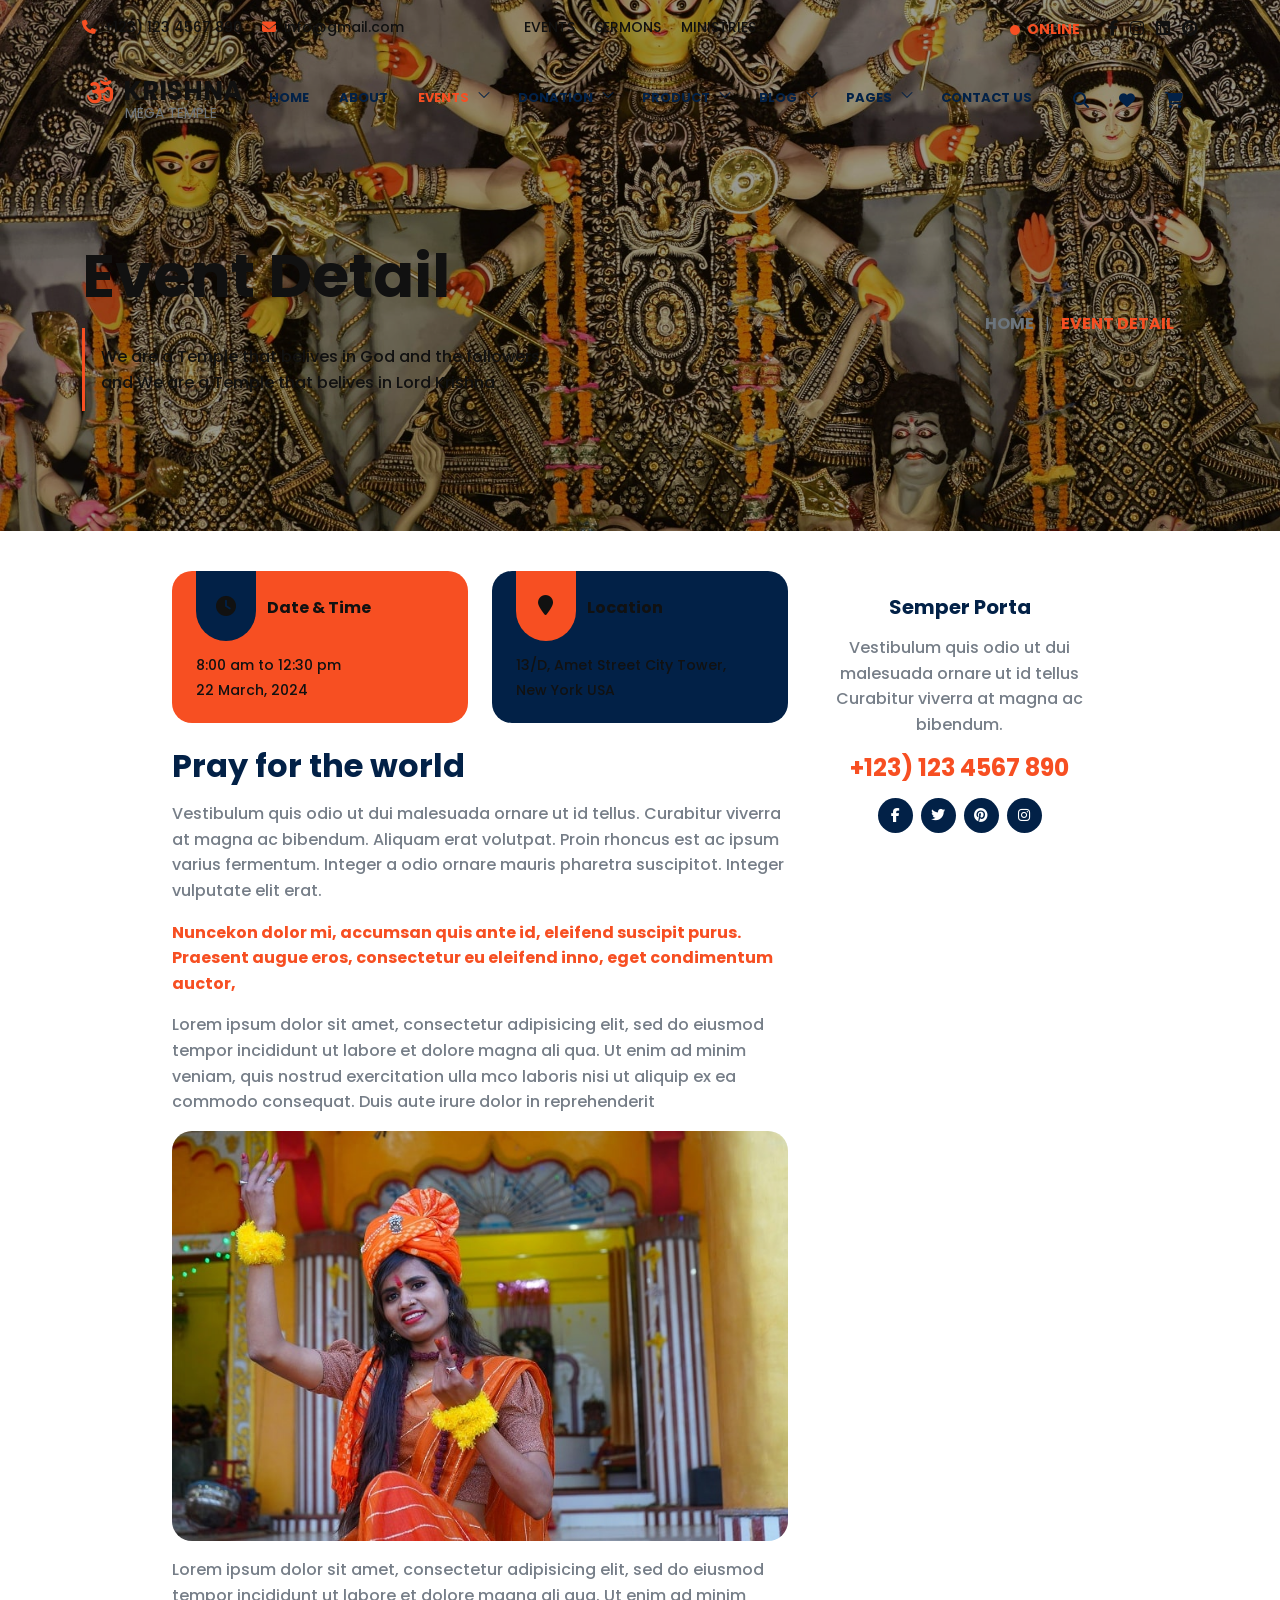
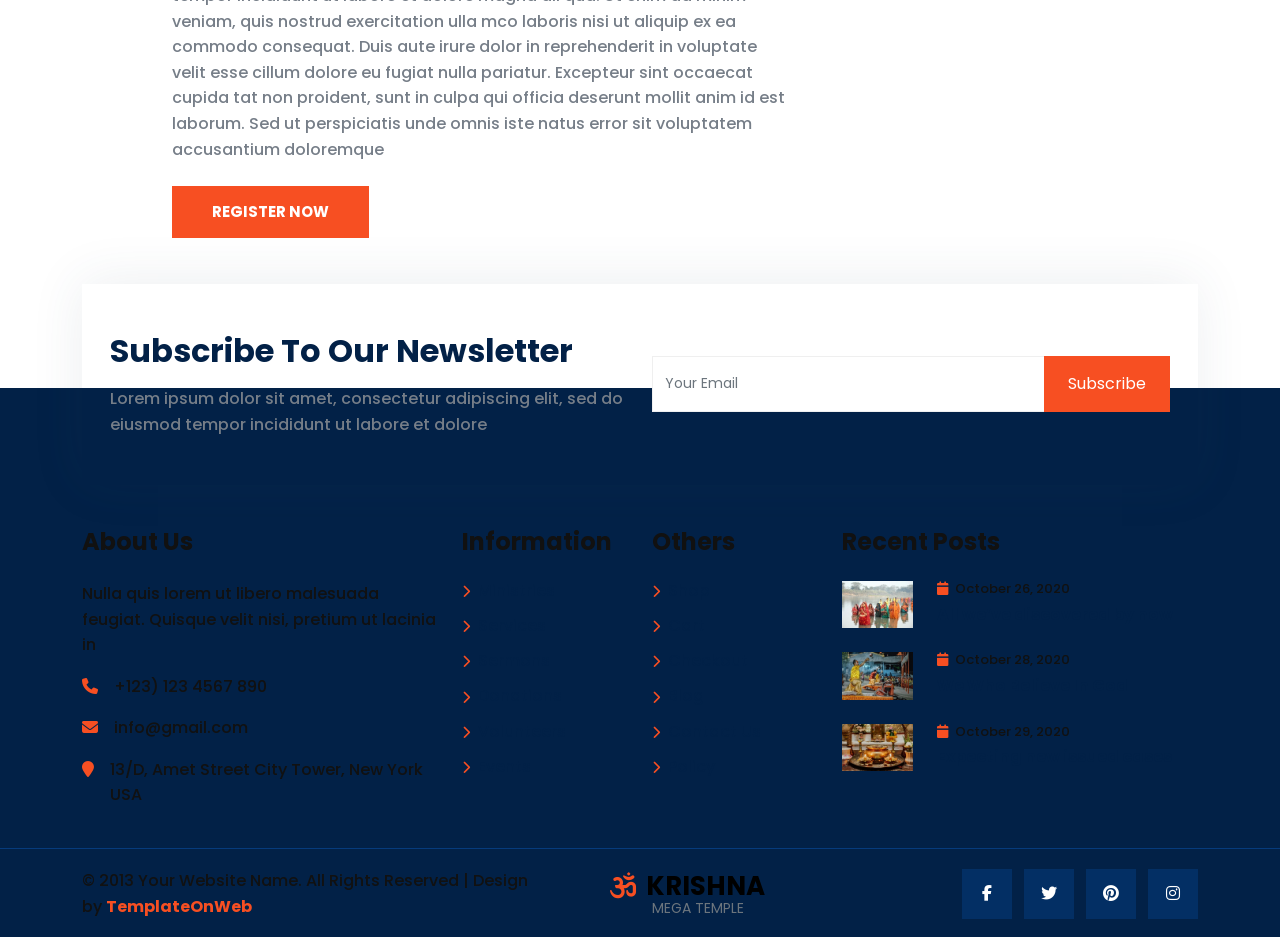
<file: event_detail.html>
<!DOCTYPE html>
<html lang="en">
<head>
	<meta charset="utf-8">
	<meta http-equiv="X-UA-Compatible" content="IE=edge">
	<meta name="viewport" content="width=device-width, initial-scale=1">
	<title>Jain Sansar</title>
	<link href="css/bootstrap.min.css" rel="stylesheet" >
	 <link href="fonts/css/fontawesome.min.css" rel="stylesheet" >
	<link href="fonts/css/brands.min.css" rel="stylesheet" />
    <link href="fonts/css/solid.min.css" rel="stylesheet" />
	<link href="css/global.css" rel="stylesheet">
	<link href="css/events.css" rel="stylesheet">
    <link href="https://fonts.googleapis.com/css2?family=Poppins&display=swap" rel="stylesheet">
   <script src="https://ajax.googleapis.com/ajax/libs/jquery/3.7.1/jquery.min.js"></script>
	<script src="js/bootstrap.bundle.min.js"></script>

</head>
<body>
<div class="main position-relative">
 <div class="main_1 position-absolute top-0 w-100">
   <section id="top" class="pt-3 pb-3">
    <div class="container-xl">
	  <div class="row top_1">
	    <div class="col-md-4">
		  <div class="top_1l">
		    <ul class="mb-0 font_14">
			  <li class="d-inline-block"><a class="text-white a_tag" href="#"><i class="fa fa-phone me-1 col_oran"></i> +123) 123 4567 890</a></li>
			  <li class="d-inline-block ms-3"><a class="text-white a_tag" href="#"><i class="fa fa-envelope me-1 col_oran"></i> info@gmail.com</a></li>
			</ul>
		  </div>
		</div>
		<div class="col-md-4">
		  <div class="top_1m text-center">
		    <ul class="mb-0 font_14">
			  <li class="d-inline-block"><a class="text-white a_tag" href="#"> EVENTS</a></li>
			  <li class="d-inline-block ms-3"><a class="text-white a_tag" href="#"> SERMONS</a></li>
			  <li class="d-inline-block ms-3"><a class="text-white a_tag" href="#"> MINISTRIES</a></li>
			</ul>
		  </div>
		</div>
		<div class="col-md-4">
		  <div class="top_1r text-end">
		    <ul class="mb-0 fs-6">
			  <li class="d-inline-block me-4 font_14"><a class="col_oran fw-bold" href="#"> <i class="fa fa-circle me-1 font_10 text-success"></i> ONLINE</a></li>
				<li class="d-inline-block"><a class="text-white fw-bold a_tag" href="#"> <i class="fa-brands fa-facebook-f"></i> </a></li>
				<li class="d-inline-block ms-2"><a class="text-white fw-bold a_tag" href="#"> <i class="fa-brands fa-instagram"></i> </a></li>
				<li class="d-inline-block ms-2"><a class="text-white fw-bold a_tag" href="#"> <i class="fa-brands fa-linkedin"></i> </a></li>
				<li class="d-inline-block ms-2"><a class="text-white fw-bold a_tag" href="#"> <i class="fa-brands fa-pinterest"></i> </a></li>
			</ul>
		  </div>
		</div>
	  </div>
	</div>
   </section>
   <section id="header">
<nav class="navbar navbar-expand-md navbar-light  p-0 bg-white" id="navbar_sticky">
  <div class="container-xl">
    <a class="p-0 navbar-brand fw-bold me-0  text-black" href="index.html"><i class="fa-solid fa-om me-1 col_oran"></i> Krishna <br>
<span class="fw-normal font_14 text-muted">Mega Temple</span>
</a>
    <button class="navbar-toggler" type="button" data-bs-toggle="collapse" data-bs-target="#navbarSupportedContent" aria-controls="navbarSupportedContent" aria-expanded="false" aria-label="Toggle navigation">
      <span class="navbar-toggler-icon"></span>
    </button>
    <div class="collapse navbar-collapse" id="navbarSupportedContent">
	   <ul class="navbar-nav mb-0 ms-auto">
        <li class="nav-item">
          <a class="nav-link" aria-current="page" href="index.html">Home</a>
        </li>
		 
		<li class="nav-item">
          <a class="nav-link" href="about.html">About </a>
        </li>
		
		<li class="nav-item dropdown">
          <a class="nav-link dropdown-toggle active" href="#" id="navbarDropdown" role="button" data-bs-toggle="dropdown" aria-expanded="false">
            Events
			<svg xmlns="http://www.w3.org/2000/svg" viewBox="0 0 24 24" fill="currentColor" aria-hidden="true" data-slot="icon"><path fill-rule="evenodd" d="M12.53 16.28a.75.75 0 0 1-1.06 0l-7.5-7.5a.75.75 0 0 1 1.06-1.06L12 14.69l6.97-6.97a.75.75 0 1 1 1.06 1.06l-7.5 7.5Z" clip-rule="evenodd"></path></svg>
          </a>
          <ul class="dropdown-menu drop_1" aria-labelledby="navbarDropdown">
            <li><a class="dropdown-item" href="events.html"> Events</a></li>
            <li><a class="dropdown-item border-0" href="event_detail.html"> Event Detail</a></li>
          </ul>
        </li>
		
		<li class="nav-item dropdown">
          <a class="nav-link dropdown-toggle" href="#" id="navbarDropdown" role="button" data-bs-toggle="dropdown" aria-expanded="false">
            Donation
			<svg xmlns="http://www.w3.org/2000/svg" viewBox="0 0 24 24" fill="currentColor" aria-hidden="true" data-slot="icon"><path fill-rule="evenodd" d="M12.53 16.28a.75.75 0 0 1-1.06 0l-7.5-7.5a.75.75 0 0 1 1.06-1.06L12 14.69l6.97-6.97a.75.75 0 1 1 1.06 1.06l-7.5 7.5Z" clip-rule="evenodd"></path></svg>
          </a>
          <ul class="dropdown-menu drop_1" aria-labelledby="navbarDropdown">
            <li><a class="dropdown-item" href="donation.html"> Donation</a></li>
            <li><a class="dropdown-item border-0" href="donation_detail.html"> Donation Detail</a></li>
          </ul>
        </li>
		
		<li class="nav-item dropdown">
          <a class="nav-link dropdown-toggle" href="#" id="navbarDropdown" role="button" data-bs-toggle="dropdown" aria-expanded="false">
            Product
			<svg xmlns="http://www.w3.org/2000/svg" viewBox="0 0 24 24" fill="currentColor" aria-hidden="true" data-slot="icon"><path fill-rule="evenodd" d="M12.53 16.28a.75.75 0 0 1-1.06 0l-7.5-7.5a.75.75 0 0 1 1.06-1.06L12 14.69l6.97-6.97a.75.75 0 1 1 1.06 1.06l-7.5 7.5Z" clip-rule="evenodd"></path></svg>
          </a>
          <ul class="dropdown-menu drop_1" aria-labelledby="navbarDropdown">
            <li><a class="dropdown-item" href="shop.html"> Product</a></li>
            <li><a class="dropdown-item" href="detail.html"> Product Detail</a></li>
			<li><a class="dropdown-item" href="cart.html"> Shopping Cart</a></li>
			<li><a class="dropdown-item border-0" href="checkout.html"> Checkout</a></li>
          </ul>
        </li>
		
		<li class="nav-item dropdown">
          <a class="nav-link dropdown-toggle" href="#" id="navbarDropdown" role="button" data-bs-toggle="dropdown" aria-expanded="false">
            Blog
			<svg xmlns="http://www.w3.org/2000/svg" viewBox="0 0 24 24" fill="currentColor" aria-hidden="true" data-slot="icon"><path fill-rule="evenodd" d="M12.53 16.28a.75.75 0 0 1-1.06 0l-7.5-7.5a.75.75 0 0 1 1.06-1.06L12 14.69l6.97-6.97a.75.75 0 1 1 1.06 1.06l-7.5 7.5Z" clip-rule="evenodd"></path></svg>
          </a>
          <ul class="dropdown-menu drop_1" aria-labelledby="navbarDropdown">
            <li><a class="dropdown-item" href="blog.html"> Blog</a></li>
            <li><a class="dropdown-item border-0" href="blog_detail.html"> Blog Detail</a></li>
          </ul>
        </li>

		
		<li class="nav-item dropdown">
          <a class="nav-link dropdown-toggle"  href="#" id="navbarDropdown" role="button" data-bs-toggle="dropdown" aria-expanded="false">
            Pages
			<svg xmlns="http://www.w3.org/2000/svg" viewBox="0 0 24 24" fill="currentColor" aria-hidden="true" data-slot="icon"><path fill-rule="evenodd" d="M12.53 16.28a.75.75 0 0 1-1.06 0l-7.5-7.5a.75.75 0 0 1 1.06-1.06L12 14.69l6.97-6.97a.75.75 0 1 1 1.06 1.06l-7.5 7.5Z" clip-rule="evenodd"></path></svg>
          </a>
          <ul class="dropdown-menu drop_1" aria-labelledby="navbarDropdown">
            <li><a class="dropdown-item" href="team.html"> Team</a></li>
			 <li><a class="dropdown-item" href="faq.html"> Faq</a></li>
            <li><a class="dropdown-item border-0" href="login.html"> Login</a></li>
          </ul>
        </li>
		
		<li class="nav-item">
          <a class="nav-link" href="contact.html">Contact Us</a>
        </li>

      </ul>
      <ul class="navbar-nav mb-0 ms-auto">
		<li class="nav-item dropdown">
          <a class="dropdown-toggle nav_hide nav-link fs-6" href="#" id="navbarDropdown" role="button" data-bs-toggle="dropdown" aria-expanded="false">
            <i class="fa fa-search"></i>
          </a>
		<ul class="dropdown-menu drop_1 drop_search p-3" aria-labelledby="navbarDropdown" style="">
		<form class="navbar-form" role="search">
		<div class="input-group">
			<input type="text" class="form-control font_14" placeholder="Search Keyword">
			<span class="input-group-btn">
				<button class="btn btn-primary bg_blue border-0 rounded-0 p-2 px-3" type="button">
					<i class="fa fa-search"></i> </button>
			</span>
		</div>
		</form>
		</ul>
        </li>
			<li class="nav-item">
          <a class="nav-link fs-6" href="#"><i class="fa fa-heart"></i> </a>
        </li>
		<li class="nav-item dropdown">
          <a class="nav-link dropdown-toggle drop_togn nav_hide fs-6" href="#" id="navbarDropdown" role="button" data-bs-toggle="dropdown" aria-expanded="false">
            <i class="fa fa-shopping-cart"></i>
          </a>
          <ul class="dropdown-menu drop_cart rounded-0 border-0" aria-labelledby="navbarDropdown" style="">
						<li>
						 <div class="drop_1i row">
						  <div class="col-md-6 col-6">
						   <div class="drop_1il"><h5 class="fs-6">2 ITEMS</h5></div>
						  </div>
						  <div class="col-md-6 col-6">
						   <div class="drop_1il text-end"><h5 class="fs-6"><a href="cart.html">VIEW CART</a></h5></div>
						  </div>
						 </div>
						 <div class="drop_1i1 row">
						  <div class="col-md-6 col-6">
						   <div class="drop_1i1l"><h6 class="fs-6"><a href="#">Nulla Quis</a> <br> <span class="d-inline-block mt-1 font_15">1x - $89.00</span></h6></div>
						  </div>
						  <div class="col-md-4 col-4">
						   <div class="drop_1i1r"><a href="#"><img src="img/32.png" class="w-100" alt="abc"></a></div>
						  </div>
						  <div class="col-md-2 col-2">
						   <div class="drop_1i1l text-end"><h6> <span><i class="fa fa-remove"></i></span></h6></div>
						  </div>
						 </div>
						 <div class="drop_1i1 row">
						  <div class="col-md-6 col-6">
						   <div class="drop_1i1l"><h6 class="fs-6"><a href="#">Eget Nulla</a> <br> <span class="d-inline-block mt-1 font_15">1x - $49.00</span></h6></div>
						  </div>
						  <div class="col-md-4 col-4">
						   <div class="drop_1i1r"><a href="#"><img src="img/33.png" class="w-100" alt="abc"></a></div>
						  </div>
						  <div class="col-md-2 col-2">
						   <div class="drop_1i1l text-end"><h6> <span><i class="fa fa-remove"></i></span></h6></div>
						  </div>
						 </div>
						 <div class="drop_1i2 row">
						  <div class="col-md-6 col-6">
						   <div class="drop_1il"><h5 class="fs-6">TOTAL</h5></div>
						  </div>
						  <div class="col-md-6 col-6">
						   <div class="drop_1il text-end"><h5 class="fs-5 col_oran">$142.00</h5></div>
						  </div>
						 </div>
						 <div class="drop_1i3 text-center row">
						  <div class="col-md-12 col-12">
						    <ul class="mb-0">
							 <li class="d-inline-block mx-1"><a class="button px-3 pt-2 pb-2 font_14" href="#">View Order</a></li>
							 <li class="d-inline-block mx-1"><a class="button_1 px-3 pb-2 pt-2 font_14" href="#">Checkout</a></li>
							</ul>
						  </div>
						 </div>
						</li>
					  </ul>
        </li>
      </ul>
    </div>
  </div>
</nav>
</section>
 </div>
 
 <div class="main_2">
	<section id="center" class="center_event_dt">
		<div class="center_om bg_back">
			<div class="container-xl">
				<div class="row center_o1">
					<div class="col-md-9">
					  <div class="center_o1l">
					    <h1 class="font_60 text-white">Event Detail</h1>
						<p class="text-white p-3 mt-3 mb-0">We are a Temple that belives in God  and the followers <br> and We are a Temple that belives in Lord Krishna</p>
					  </div>
					</div>
					<div class="col-md-3">
					  <div class="center_o1r text-end">
					    <h6 class="d-inline-block text-muted bg-white mb-0 p-4  fw-bold"><a class="text-muted a_tag" href="#">HOME</a> <span class="mx-2 fw-normal">|</span> <span class="col_oran">EVENT DETAIL</span></h6>
					  </div>
					</div>
				</div>
			</div>
		</div>   
	</section>
 </div>
</div>

<section id="event_dt" class="p_4 pb-0 w-75 mx-auto">
    <div class="container-xl">
	  <div class="event_dt1 row">
	    <div class="col-md-8">
		  <div class="event_dt1l">
		   <div class="event_dt1l1 row">
		    <div class="col-md-6 col-sm-6">
			  <div class="event_dt1l1l bg_oran rounded_20 px-4 pb-4">
			    <h5 class="fs-6 text-white"><span class="d-inline-block bg_blue text-white text-center fs-5 me-2"><i class="fa fa-clock"></i></span> Date & Time</h5>
				<h6 class="font_14 text-white mt-3">8:00 am to 12:30 pm</h6>
				<h6 class="mb-0 font_14 text-white">22 March, 2024</h6>
			  </div>
			</div>
			<div class="col-md-6 col-sm-6">
			  <div class="event_dt1l1l bg_blue rounded_20 px-4 pb-4">
			    <h5 class="fs-6 text-white"><span class="d-inline-block bg_oran text-white text-center fs-5 me-2"><i class="fa fa-map-marker"></i></span> Location</h5>
				<h6 class="font_14 text-white mt-3">13/D, Amet Street City Tower,</h6>
				<h6 class="mb-0 font_14 text-white">New York USA</h6>
			  </div>
			</div>
		  </div>
		  <div class="event_dt1l2 mt-4">
		    <h2>Pray for the world</h2>
			<p class="mt-3">Vestibulum quis odio ut dui malesuada ornare ut id tellus. Curabitur viverra at magna ac bibendum. Aliquam erat volutpat. Proin rhoncus est ac ipsum varius fermentum. Integer a odio ornare mauris pharetra suscipitot. Integer vulputate elit erat. </p>
			<p class="fw-bold col_oran">Nuncekon dolor mi, accumsan quis ante id, eleifend suscipit purus. Praesent augue eros, consectetur eu eleifend inno, eget condimentum auctor,</p>
			<p>Lorem ipsum dolor sit amet, consectetur adipisicing elit, sed do eiusmod tempor incididunt ut labore et dolore magna ali qua. Ut enim ad minim veniam, quis nostrud exercitation ulla mco laboris nisi ut aliquip ex ea commodo consequat. Duis aute irure dolor in reprehenderit </p>
			<img src="img/42.jpg" class="w-100 rounded_20" alt="abc">
			<p class="mt-3">Lorem ipsum dolor sit amet, consectetur adipisicing elit, sed do eiusmod tempor incididunt ut labore et dolore magna ali qua. Ut enim ad minim veniam, quis nostrud exercitation ulla mco laboris nisi ut aliquip ex ea commodo consequat. Duis aute irure dolor in reprehenderit in voluptate velit esse cillum dolore eu fugiat nulla pariatur. Excepteur sint occaecat cupida tat non proident, sunt in culpa qui officia deserunt mollit anim id est laborum. Sed ut perspiciatis unde omnis iste natus error sit voluptatem accusantium doloremque</p>
			<h6 class="mb-0 mt-4 center_sm"><a class="button" href="#">Register Now</a></h6>
		  </div>
		  </div>
		</div>
		<div class="col-md-4">
		  <div class="event_dt1r">
		   <div class="event_dt1r1 p-4 bg-light rounded_20 text-center">
		     <h5>Semper Porta</h5>
			 <p class="mt-3">Vestibulum quis odio ut dui malesuada ornare ut id tellus Curabitur viverra at magna ac bibendum.</p>
			 <h4 class="col_oran"> +123) 123 4567 890 </h4>
			 <ul class="mb-3 mt-3">
	    <li class="d-inline-block"><a class="d-block text-center" href="#"><i class="fa-brands fa-facebook-f"></i></a></li>
		<li class="d-inline-block ms-1"><a class="d-block text-center" href="#"><i class="fa-brands fa-twitter"></i></a></li>
		<li class="d-inline-block ms-1"><a class="d-block text-center" href="#"><i class="fa-brands fa-pinterest"></i></a></li>
		<li class="d-inline-block ms-1"><a class="d-block text-center" href="#"><i class="fa-brands fa-instagram"></i></a></li>
	  </ul>
	         <iframe src="https://www.google.com/maps/embed?pb=!1m18!1m12!1m3!1d114964.53925916665!2d-80.29949920266738!3d25.782390733064336!2m3!1f0!2f0!3f0!3m2!1i1024!2i768!4f13.1!3m3!1m2!1s0x88d9b0a20ec8c111%3A0xff96f271ddad4f65!2sMiami%2C+FL%2C+USA!5e0!3m2!1sen!2sin!4v1530774403788" height="450" style="border:0; width:100%;" allowfullscreen=""></iframe>
		  </div>
		  </div>
		</div>
	  </div>
	</div>
   </section>
 

<div class="footer_m position-relative">
  <div class="footer_m1">
    <section id="footer" class="p_4 bg_blue">
<div class="container-xl">
   <div class="footer_1 row">
     <div class="col-md-4">
	   <div class="footer_1l">
	     <h4 class="text-white mb-4">About Us</h4>
		 <p class="text-light">Nulla quis lorem ut libero malesuada feugiat. Quisque velit nisi, pretium ut lacinia in</p>
		 <ul class="mb-0 flex_box">
<li class="d-flex text-light"><span class="me-3"><i class="fa fa-phone col_oran"></i></span> +123) 123 4567 890 </li>
<li class="d-flex text-light mt-3"><span class="me-3"><i class="fa fa-envelope col_oran"></i></span> info@gmail.com </li>
<li class="d-flex text-light mt-3"><span class="me-3"><i class="fa fa-map-marker col_oran"></i></span>  13/D, Amet Street City Tower, New York USA </li>
</ul>
	   </div>
	 </div>
	 <div class="col-md-2">
	   <div class="footer_1l">
	     <h4 class="text-white mb-4">Information</h4>
         <div class="row footer_3ism">
		 <h6 class="col-md-12 col-6"><i class="fa fa-chevron-right col_oran me-1 font_13 align-middle"></i> <a class="text-light a_tag" href="#"> Ministries</a></h6>
	 <h6 class="col-md-12 col-6 mt-2"><i class="fa fa-chevron-right col_oran me-1 font_13 align-middle"></i> <a class="text-light a_tag" href="#"> Services</a></h6>
	 <h6 class="col-md-12 col-6 mt-2"><i class="fa fa-chevron-right col_oran me-1 font_13 align-middle"></i> <a class="text-light a_tag" href="#"> Sermons</a></h6>
	 <h6 class="col-md-12 col-6 mt-2"><i class="fa fa-chevron-right col_oran me-1 font_13 align-middle"></i> <a class="text-light a_tag" href="#"> Donations</a></h6>
	 <h6 class="col-md-12 col-6 mt-2"><i class="fa fa-chevron-right col_oran me-1 font_13 align-middle"></i> <a class="text-light a_tag" href="#"> Volunteers</a></h6>
	 <h6 class="col-md-12 col-6 mt-2 mb-0"><i class="fa fa-chevron-right col_oran me-1 font_13 align-middle"></i> <a class="text-light a_tag" href="#"> Events</a></h6>
	    </div>
	   </div>
	 </div>
	 <div class="col-md-2">
	   <div class="footer_1l">
	     <h4 class="text-white mb-4">Others</h4>
         <div class="row footer_3ism">
		 <h6 class="col-md-12 col-6"><i class="fa fa-chevron-right col_oran me-1 font_13 align-middle"></i> <a class="text-light a_tag" href="#"> Shop</a></h6>
	 <h6 class="col-md-12 col-6 mt-2"><i class="fa fa-chevron-right col_oran me-1 font_13 align-middle"></i> <a class="text-light a_tag" href="#"> Cart</a></h6>
	 <h6 class="col-md-12 col-6 mt-2"><i class="fa fa-chevron-right col_oran me-1 font_13 align-middle"></i> <a class="text-light a_tag" href="#"> Checkout</a></h6>
	 <h6 class="col-md-12 col-6 mt-2"><i class="fa fa-chevron-right col_oran me-1 font_13 align-middle"></i> <a class="text-light a_tag" href="#"> Blog</a></h6>
	 <h6 class="col-md-12 col-6 mt-2"><i class="fa fa-chevron-right col_oran me-1 font_13 align-middle"></i> <a class="text-light a_tag" href="#"> Contact Us</a></h6>
	 <h6 class="col-md-12 col-6 mt-2 mb-0"><i class="fa fa-chevron-right col_oran me-1 font_13 align-middle"></i> <a class="text-light a_tag" href="#"> Policy</a></h6>
	    </div>
	   </div>
	 </div>
	 <div class="col-md-4">
	   <div class="footer_1l">
	     <h4 class="text-white mb-4">Recent Posts</h4>
         <div class="footer_1li row">
		  <div class="col-md-3 col-4">
		   <div class="footer_1lil">
		       <div class="grid clearfix">
			<figure class="effect-jazz mb-0">
			<a href="#"><img src="img/13.jpg" class="w-100" alt="img25"></a>
			</figure>
			</div>
		   </div>
		  </div>
		  <div class="col-md-9 col-8">
		   <div class="footer_1lir">
	       <h6 class="font_13 text-white"><i class="fa fa-calendar col_oran me-1"></i> October 26, 2020</h6>
		   <h5 class="mb-0 fs-6"><a class="text-light a_tag" href="#">All we’ve discovered by now</a></h5>
		   </div>
		  </div>
		</div>
		<div class="footer_1li row mt-4">
		  <div class="col-md-3 col-4">
		   <div class="footer_1lil">
		       <div class="grid clearfix">
			<figure class="effect-jazz mb-0">
			<a href="#"><img src="img/14.jpg" class="w-100" alt="img25"></a>
			</figure>
			</div>
		   </div>
		  </div>
		  <div class="col-md-9 col-8">
		   <div class="footer_1lir">
	       <h6 class="font_13 text-white"><i class="fa fa-calendar col_oran me-1"></i> October 28, 2020</h6>
		   <h5 class="mb-0 fs-6"><a class="text-light a_tag" href="#">We Who Believe In God</a></h5>
		   </div>
		  </div>
		</div>
		<div class="footer_1li row mt-4">
		  <div class="col-md-3 col-4">
		   <div class="footer_1lil">
		       <div class="grid clearfix">
			<figure class="effect-jazz mb-0">
			<a href="#"><img src="img/15.jpg" class="w-100" alt="img25"></a>
			</figure>
			</div>
		   </div>
		  </div>
		  <div class="col-md-9 col-8">
		   <div class="footer_1lir">
	       <h6 class="font_13 text-white"><i class="fa fa-calendar col_oran me-1"></i> October 29, 2020</h6>
		   <h5 class="mb-0 fs-6"><a class="text-light a_tag" href="#">Expecting new issued cases</a></h5>
		   </div>
		  </div>
		</div>
	   </div>
	 </div>
   </div>
</div>
</section>

<section id="footer_b" class="bg_blue">
<div class="container-xl">
   <div class="footer_b1 row">
     <div class="col-md-5">
	   <div class="footer_b1l">
	     <p class="mb-0 text-light">© 2013 Your Website Name. All Rights Reserved | Design by <a class="col_oran fw-bold" href="http://www.templateonweb.com">TemplateOnWeb</a></p>
	   </div>
	 </div>
	 <div class="col-md-3">
	   <div class="footer_b1m p-4 bg-white">
	     <h3 class="mb-0"><a  href="index.html"><i class="fa-solid fa-om me-1 col_oran"></i> Krishna <br>
<span class="fw-normal font_14 text-muted">Mega Temple</span>
</a></h3>
	   </div>
	 </div>
	 <div class="col-md-4">
	   <div class="footer_b1r text-end">
	     <ul class="mb-0">
	    <li class="d-inline-block"><a class="d-block text-center" href="#"><i class="fa-brands fa-facebook-f"></i></a></li>
		<li class="d-inline-block ms-2"><a class="d-block text-center" href="#"><i class="fa-brands fa-twitter"></i></a></li>
		<li class="d-inline-block ms-2"><a class="d-block text-center" href="#"><i class="fa-brands fa-pinterest"></i></a></li>
		<li class="d-inline-block ms-2"><a class="d-block text-center" href="#"><i class="fa-brands fa-instagram"></i></a></li>
	  </ul>
	   </div>
	 </div>
   </div>
</div>
</section>
  </div>
  <div class="footer_m2 position-absolute w-100">
    <section id="subs" class="p_3">
  <div class="container-xl">
    <div class="subs1 row mx-0 bg-white p-5 px-3 shadow_box">
      <div class="col-md-6">
	    <div class="subs1l">
         <h2>Subscribe To Our Newsletter</h2>
		 <p class="mt-3 mb-0">Lorem ipsum dolor sit amet, consectetur adipiscing elit, sed do eiusmod tempor incididunt ut labore et dolore</p>
		</div>
	  </div>	
	  <div class="col-md-6">
	    <div class="subs1r mt-4">
		  <div class="input-group">
			<input type="text" class="form-control font_14" placeholder="Your Email">
			<span class="input-group-btn">
				<button class="btn btn-primary bg_oran border-0 rounded-0 p-3 px-4" type="button">
					Subscribe </button>
			</span>
		</div>
		</div>
	  </div>
	</div>
	
  </div>  
</section>
  </div>
</div>


<script src="js/common.js"></script>


</body>


</html>
</file>
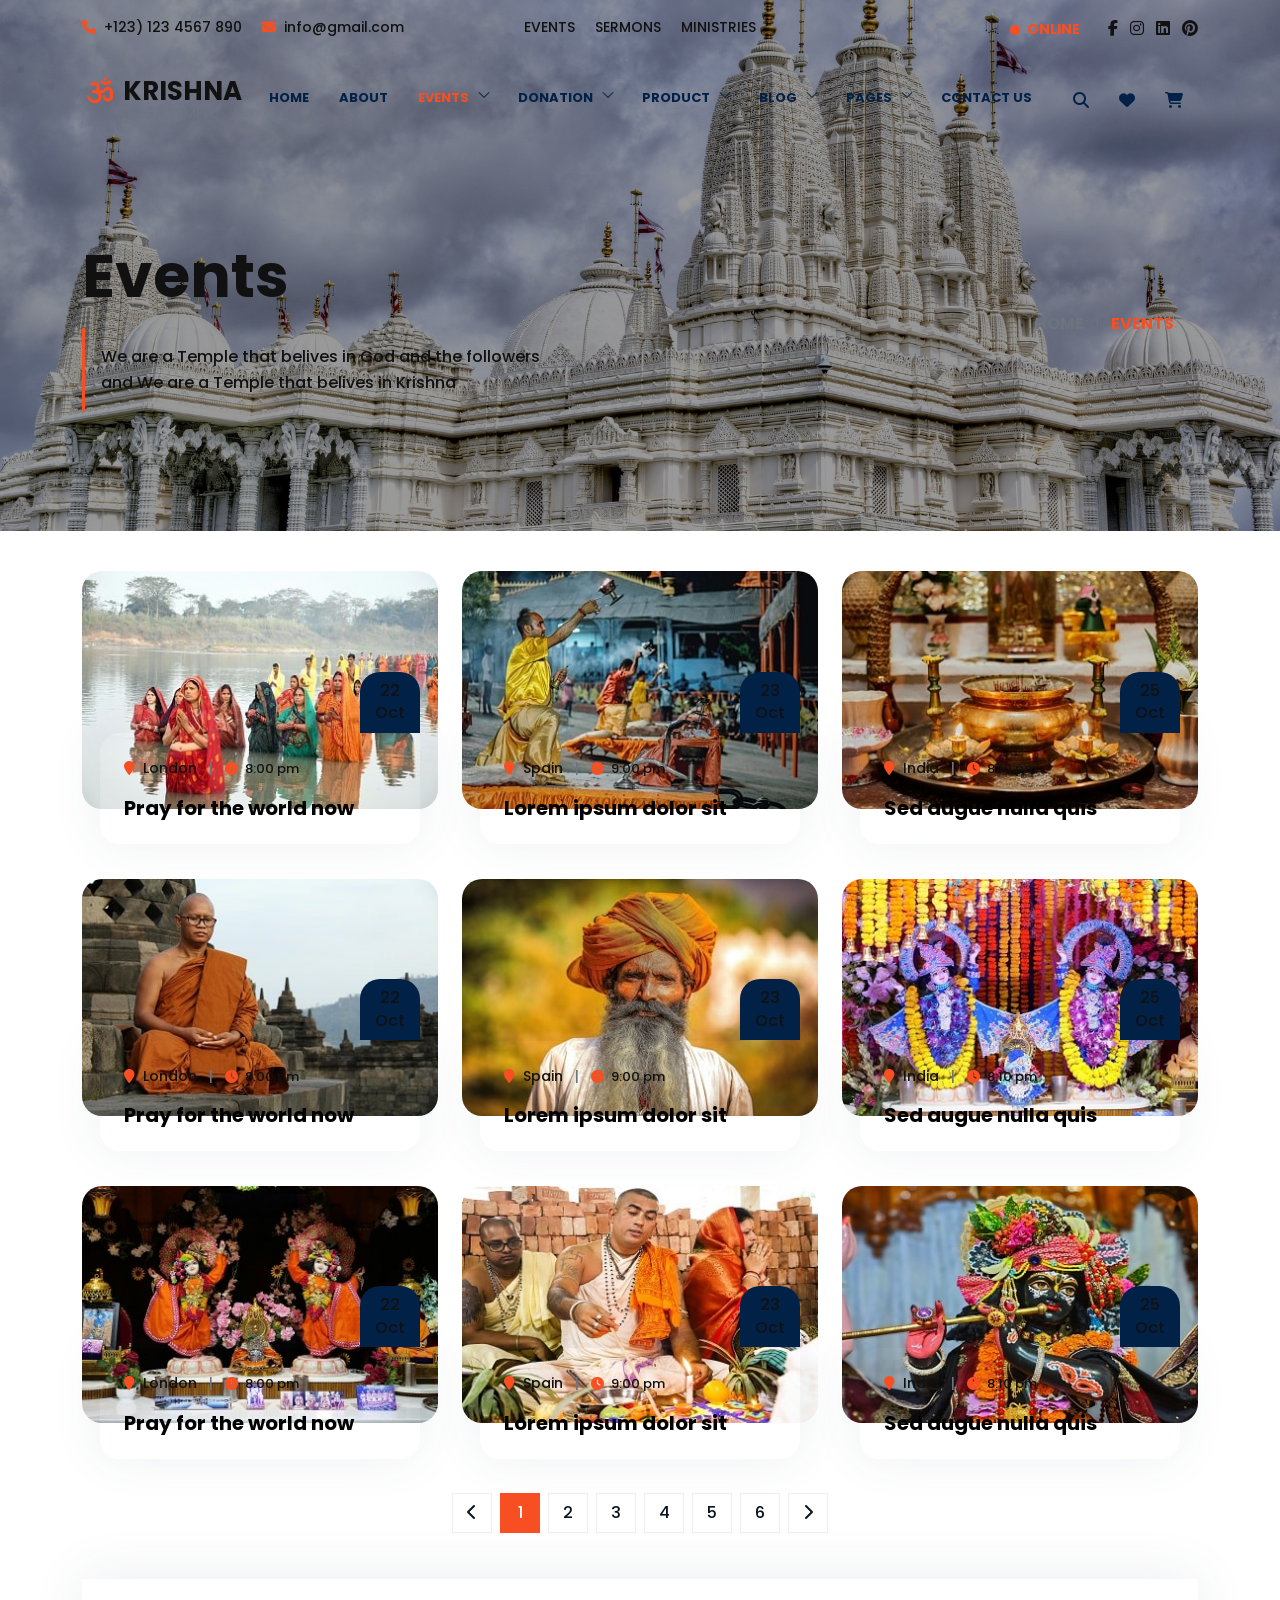
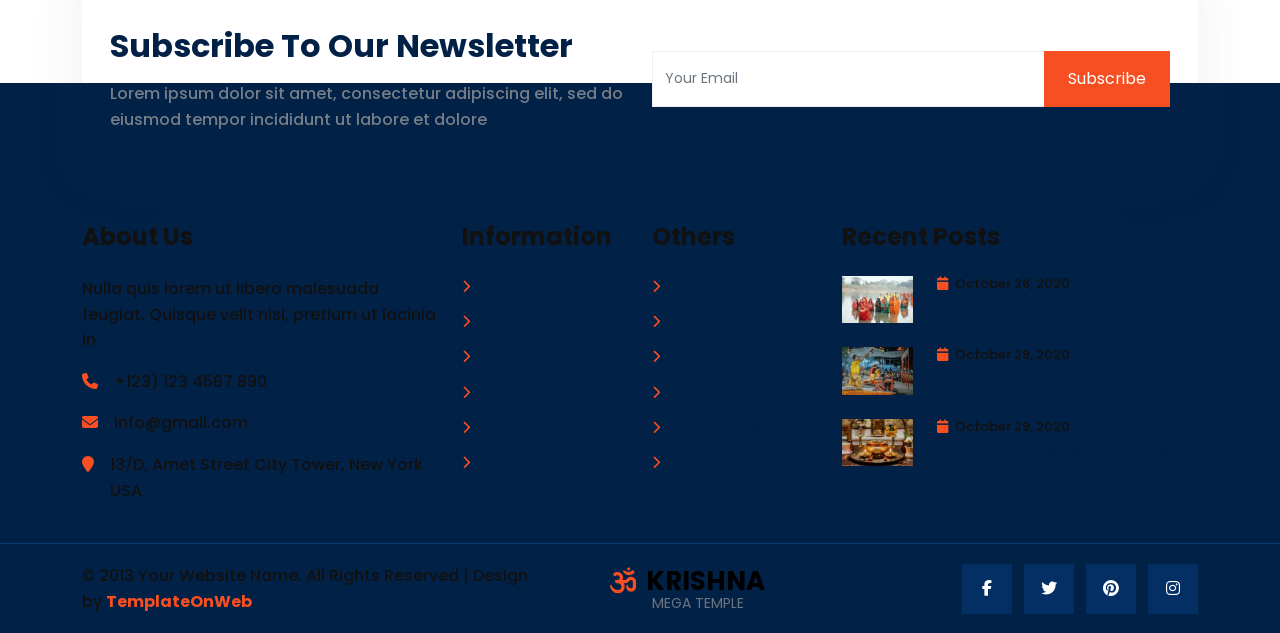
<file: events.html>
<!DOCTYPE html>
<html lang="en">
<head>
	<meta charset="utf-8">
	<meta http-equiv="X-UA-Compatible" content="IE=edge">
	<meta name="viewport" content="width=device-width, initial-scale=1">
	<title>Jain Sansar</title>
	<link href="css/bootstrap.min.css" rel="stylesheet" >
	 <link href="fonts/css/fontawesome.min.css" rel="stylesheet" >
	<link href="fonts/css/brands.min.css" rel="stylesheet" />
    <link href="fonts/css/solid.min.css" rel="stylesheet" />
	<link href="css/global.css" rel="stylesheet">
	<link href="css/events.css" rel="stylesheet">
    <link href="https://fonts.googleapis.com/css2?family=Poppins&display=swap" rel="stylesheet">
   <script src="https://ajax.googleapis.com/ajax/libs/jquery/3.7.1/jquery.min.js"></script>
	<script src="js/bootstrap.bundle.min.js"></script>

</head>
<body>
<div class="main position-relative">
 <div class="main_1 position-absolute top-0 w-100">
   <section id="top" class="pt-3 pb-3">
    <div class="container-xl">
	  <div class="row top_1">
	    <div class="col-md-4">
		  <div class="top_1l">
		    <ul class="mb-0 font_14">
			  <li class="d-inline-block"><a class="text-white a_tag" href="#"><i class="fa fa-phone me-1 col_oran"></i> +123) 123 4567 890</a></li>
			  <li class="d-inline-block ms-3"><a class="text-white a_tag" href="#"><i class="fa fa-envelope me-1 col_oran"></i> info@gmail.com</a></li>
			</ul>
		  </div>
		</div>
		<div class="col-md-4">
		  <div class="top_1m text-center">
		    <ul class="mb-0 font_14">
			  <li class="d-inline-block"><a class="text-white a_tag" href="#"> EVENTS</a></li>
			  <li class="d-inline-block ms-3"><a class="text-white a_tag" href="#"> SERMONS</a></li>
			  <li class="d-inline-block ms-3"><a class="text-white a_tag" href="#"> MINISTRIES</a></li>
			</ul>
		  </div>
		</div>
		<div class="col-md-4">
		  <div class="top_1r text-end">
		    <ul class="mb-0 fs-6">
			  <li class="d-inline-block me-4 font_14"><a class="col_oran fw-bold" href="#"> <i class="fa fa-circle me-1 font_10 text-success"></i> ONLINE</a></li>
				<li class="d-inline-block"><a class="text-white fw-bold a_tag" href="#"> <i class="fa-brands fa-facebook-f"></i> </a></li>
				<li class="d-inline-block ms-2"><a class="text-white fw-bold a_tag" href="#"> <i class="fa-brands fa-instagram"></i> </a></li>
				<li class="d-inline-block ms-2"><a class="text-white fw-bold a_tag" href="#"> <i class="fa-brands fa-linkedin"></i> </a></li>
				<li class="d-inline-block ms-2"><a class="text-white fw-bold a_tag" href="#"> <i class="fa-brands fa-pinterest"></i> </a></li>
			</ul>
		  </div>
		</div>
	  </div>
	</div>
   </section>
   <section id="header">
<nav class="navbar navbar-expand-md navbar-light  p-0 bg-white" id="navbar_sticky">
  <div class="container-xl">
    <a class="p-0 navbar-brand fw-bold me-0  text-black" href="index.html"><i class="fa-solid fa-om me-1 col_oran"></i> Krishna <br>
<span class="fw-normal font_14 text-muted">Mega Temple</span>
</a>
    <button class="navbar-toggler" type="button" data-bs-toggle="collapse" data-bs-target="#navbarSupportedContent" aria-controls="navbarSupportedContent" aria-expanded="false" aria-label="Toggle navigation">
      <span class="navbar-toggler-icon"></span>
    </button>
    <div class="collapse navbar-collapse" id="navbarSupportedContent">
	   <ul class="navbar-nav mb-0 ms-auto">
        <li class="nav-item">
          <a class="nav-link" aria-current="page" href="index.html">Home</a>
        </li>
		 
		<li class="nav-item">
          <a class="nav-link" href="about.html">About </a>
        </li>
		
		<li class="nav-item dropdown">
          <a class="nav-link dropdown-toggle active" href="#" id="navbarDropdown" role="button" data-bs-toggle="dropdown" aria-expanded="false">
            Events
			<svg xmlns="http://www.w3.org/2000/svg" viewBox="0 0 24 24" fill="currentColor" aria-hidden="true" data-slot="icon"><path fill-rule="evenodd" d="M12.53 16.28a.75.75 0 0 1-1.06 0l-7.5-7.5a.75.75 0 0 1 1.06-1.06L12 14.69l6.97-6.97a.75.75 0 1 1 1.06 1.06l-7.5 7.5Z" clip-rule="evenodd"></path></svg>
          </a>
          <ul class="dropdown-menu drop_1" aria-labelledby="navbarDropdown">
            <li><a class="dropdown-item" href="events.html"> Events</a></li>
            <li><a class="dropdown-item border-0" href="event_detail.html"> Event Detail</a></li>
          </ul>
        </li>
		
		<li class="nav-item dropdown">
          <a class="nav-link dropdown-toggle" href="#" id="navbarDropdown" role="button" data-bs-toggle="dropdown" aria-expanded="false">
            Donation
			<svg xmlns="http://www.w3.org/2000/svg" viewBox="0 0 24 24" fill="currentColor" aria-hidden="true" data-slot="icon"><path fill-rule="evenodd" d="M12.53 16.28a.75.75 0 0 1-1.06 0l-7.5-7.5a.75.75 0 0 1 1.06-1.06L12 14.69l6.97-6.97a.75.75 0 1 1 1.06 1.06l-7.5 7.5Z" clip-rule="evenodd"></path></svg>
          </a>
          <ul class="dropdown-menu drop_1" aria-labelledby="navbarDropdown">
            <li><a class="dropdown-item" href="donation.html"> Donation</a></li>
            <li><a class="dropdown-item border-0" href="donation_detail.html"> Donation Detail</a></li>
          </ul>
        </li>
		
		<li class="nav-item dropdown">
          <a class="nav-link dropdown-toggle" href="#" id="navbarDropdown" role="button" data-bs-toggle="dropdown" aria-expanded="false">
            Product
			<svg xmlns="http://www.w3.org/2000/svg" viewBox="0 0 24 24" fill="currentColor" aria-hidden="true" data-slot="icon"><path fill-rule="evenodd" d="M12.53 16.28a.75.75 0 0 1-1.06 0l-7.5-7.5a.75.75 0 0 1 1.06-1.06L12 14.69l6.97-6.97a.75.75 0 1 1 1.06 1.06l-7.5 7.5Z" clip-rule="evenodd"></path></svg>
          </a>
          <ul class="dropdown-menu drop_1" aria-labelledby="navbarDropdown">
            <li><a class="dropdown-item" href="shop.html"> Product</a></li>
            <li><a class="dropdown-item" href="detail.html"> Product Detail</a></li>
			<li><a class="dropdown-item" href="cart.html"> Shopping Cart</a></li>
			<li><a class="dropdown-item border-0" href="checkout.html"> Checkout</a></li>
          </ul>
        </li>
		
		<li class="nav-item dropdown">
          <a class="nav-link dropdown-toggle" href="#" id="navbarDropdown" role="button" data-bs-toggle="dropdown" aria-expanded="false">
            Blog
			<svg xmlns="http://www.w3.org/2000/svg" viewBox="0 0 24 24" fill="currentColor" aria-hidden="true" data-slot="icon"><path fill-rule="evenodd" d="M12.53 16.28a.75.75 0 0 1-1.06 0l-7.5-7.5a.75.75 0 0 1 1.06-1.06L12 14.69l6.97-6.97a.75.75 0 1 1 1.06 1.06l-7.5 7.5Z" clip-rule="evenodd"></path></svg>
          </a>
          <ul class="dropdown-menu drop_1" aria-labelledby="navbarDropdown">
            <li><a class="dropdown-item" href="blog.html"> Blog</a></li>
            <li><a class="dropdown-item border-0" href="blog_detail.html"> Blog Detail</a></li>
          </ul>
        </li>

		
		<li class="nav-item dropdown">
          <a class="nav-link dropdown-toggle"  href="#" id="navbarDropdown" role="button" data-bs-toggle="dropdown" aria-expanded="false">
            Pages
			<svg xmlns="http://www.w3.org/2000/svg" viewBox="0 0 24 24" fill="currentColor" aria-hidden="true" data-slot="icon"><path fill-rule="evenodd" d="M12.53 16.28a.75.75 0 0 1-1.06 0l-7.5-7.5a.75.75 0 0 1 1.06-1.06L12 14.69l6.97-6.97a.75.75 0 1 1 1.06 1.06l-7.5 7.5Z" clip-rule="evenodd"></path></svg>
          </a>
          <ul class="dropdown-menu drop_1" aria-labelledby="navbarDropdown">
            <li><a class="dropdown-item" href="team.html"> Team</a></li>
			 <li><a class="dropdown-item" href="faq.html"> Faq</a></li>
            <li><a class="dropdown-item border-0" href="login.html"> Login</a></li>
          </ul>
        </li>
		
		<li class="nav-item">
          <a class="nav-link" href="contact.html">Contact Us</a>
        </li>

      </ul>
      <ul class="navbar-nav mb-0 ms-auto">
		<li class="nav-item dropdown">
          <a class="dropdown-toggle nav_hide nav-link fs-6" href="#" id="navbarDropdown" role="button" data-bs-toggle="dropdown" aria-expanded="false">
            <i class="fa fa-search"></i>
          </a>
		<ul class="dropdown-menu drop_1 drop_search p-3" aria-labelledby="navbarDropdown" style="">
		<form class="navbar-form" role="search">
		<div class="input-group">
			<input type="text" class="form-control font_14" placeholder="Search Keyword">
			<span class="input-group-btn">
				<button class="btn btn-primary bg_blue border-0 rounded-0 p-2 px-3" type="button">
					<i class="fa fa-search"></i> </button>
			</span>
		</div>
		</form>
		</ul>
        </li>
			<li class="nav-item">
          <a class="nav-link fs-6" href="#"><i class="fa fa-heart"></i> </a>
        </li>
		<li class="nav-item dropdown">
          <a class="nav-link dropdown-toggle drop_togn nav_hide fs-6" href="#" id="navbarDropdown" role="button" data-bs-toggle="dropdown" aria-expanded="false">
            <i class="fa fa-shopping-cart"></i>
          </a>
          <ul class="dropdown-menu drop_cart rounded-0 border-0" aria-labelledby="navbarDropdown" style="">
						<li>
						 <div class="drop_1i row">
						  <div class="col-md-6 col-6">
						   <div class="drop_1il"><h5 class="fs-6">2 ITEMS</h5></div>
						  </div>
						  <div class="col-md-6 col-6">
						   <div class="drop_1il text-end"><h5 class="fs-6"><a href="cart.html">VIEW CART</a></h5></div>
						  </div>
						 </div>
						 <div class="drop_1i1 row">
						  <div class="col-md-6 col-6">
						   <div class="drop_1i1l"><h6 class="fs-6"><a href="#">Nulla Quis</a> <br> <span class="d-inline-block mt-1 font_15">1x - $89.00</span></h6></div>
						  </div>
						  <div class="col-md-4 col-4">
						   <div class="drop_1i1r"><a href="#"><img src="img/32.png" class="w-100" alt="abc"></a></div>
						  </div>
						  <div class="col-md-2 col-2">
						   <div class="drop_1i1l text-end"><h6> <span><i class="fa fa-remove"></i></span></h6></div>
						  </div>
						 </div>
						 <div class="drop_1i1 row">
						  <div class="col-md-6 col-6">
						   <div class="drop_1i1l"><h6 class="fs-6"><a href="#">Eget Nulla</a> <br> <span class="d-inline-block mt-1 font_15">1x - $49.00</span></h6></div>
						  </div>
						  <div class="col-md-4 col-4">
						   <div class="drop_1i1r"><a href="#"><img src="img/33.png" class="w-100" alt="abc"></a></div>
						  </div>
						  <div class="col-md-2 col-2">
						   <div class="drop_1i1l text-end"><h6> <span><i class="fa fa-remove"></i></span></h6></div>
						  </div>
						 </div>
						 <div class="drop_1i2 row">
						  <div class="col-md-6 col-6">
						   <div class="drop_1il"><h5 class="fs-6">TOTAL</h5></div>
						  </div>
						  <div class="col-md-6 col-6">
						   <div class="drop_1il text-end"><h5 class="fs-5 col_oran">$142.00</h5></div>
						  </div>
						 </div>
						 <div class="drop_1i3 text-center row">
						  <div class="col-md-12 col-12">
						    <ul class="mb-0">
							 <li class="d-inline-block mx-1"><a class="button px-3 pt-2 pb-2 font_14" href="#">View Order</a></li>
							 <li class="d-inline-block mx-1"><a class="button_1 px-3 pb-2 pt-2 font_14" href="#">Checkout</a></li>
							</ul>
						  </div>
						 </div>
						</li>
					  </ul>
        </li>
      </ul>
    </div>
  </div>
</nav>
</section>
 </div>
 
 <div class="main_2">
	<section id="center" class="center_event">
		<div class="center_om bg_back">
			<div class="container-xl">
				<div class="row center_o1">
					<div class="col-md-9">
					  <div class="center_o1l">
					    <h1 class="font_60 text-white">Events</h1>
						<p class="text-white p-3 mt-3 mb-0">We are a Temple that belives in God and the followers <br> and We are a Temple that belives in Krishna</p>
					  </div>
					</div>
					<div class="col-md-3">
					  <div class="center_o1r text-end">
					    <h6 class="d-inline-block text-muted bg-white mb-0 p-4  fw-bold"><a class="text-muted a_tag" href="#">HOME</a> <span class="mx-2 fw-normal">|</span> <span class="col_oran">EVENTS</span></h6>
					  </div>
					</div>
				</div>
			</div>
		</div>   
	</section>
 </div>
</div>

<section id="event" class="p_4 pb-0">
    <div class="container-xl">
	  <div class="row event_1">
	     <div class="col-md-4">
		   <div class="event_1i position-relative">
		     <div class="event_1i1">
			   <img src="img/13.jpg" alt="abc" class="w-100 rounded_20">
			 </div>
			 <div class="event_1i2  p-4 bg-white shadow_box position-absolute">
			   <ul class="font_14">
		    <li class="d-inline-block"><i class="fa fa-map-marker col_oran me-1"></i> London</li>
			<li class="d-inline-block mx-2 text-muted">|</li>
			 <li class="d-inline-block font_13"><i class="fa fa-clock col_oran me-1"></i>  8:00 pm</li>
		  </ul>
		  <h5 class="mb-0"><a href="event_detail.html">Pray for the world now</a></h5>
			 </div>
			 <div class="event_1i3 position-absolute text-end">
			   <span class="d-inline-block text-white bg_blue pt-2 pb-2  text-center">22<br> Oct</span>
			 </div>
		   </div>
		 </div>
		 <div class="col-md-4">
		   <div class="event_1i position-relative">
		     <div class="event_1i1">
			   <img src="img/14.jpg" alt="abc" class="w-100 rounded_20">
			 </div>
			 <div class="event_1i2  p-4 bg-white shadow_box position-absolute">
			   <ul class="font_14">
		    <li class="d-inline-block"><i class="fa fa-map-marker col_oran me-1"></i> Spain</li>
			<li class="d-inline-block mx-2 text-muted">|</li>
			 <li class="d-inline-block font_13"><i class="fa fa-clock col_oran me-1"></i>  9:00 pm</li>
		  </ul>
		  <h5 class="mb-0"><a href="event_detail.html">Lorem ipsum dolor sit </a></h5>
			 </div>
			 <div class="event_1i3 position-absolute text-end">
			   <span class="d-inline-block text-white bg_blue pt-2 pb-2  text-center">23<br> Oct</span>
			 </div>
		   </div>
		 </div>
		 <div class="col-md-4">
		   <div class="event_1i position-relative">
		     <div class="event_1i1">
			   <img src="img/15.jpg" alt="abc" class="w-100 rounded_20">
			 </div>
			 <div class="event_1i2  p-4 bg-white shadow_box position-absolute">
			   <ul class="font_14">
		    <li class="d-inline-block"><i class="fa fa-map-marker col_oran me-1"></i> India</li>
			<li class="d-inline-block mx-2 text-muted">|</li>
			 <li class="d-inline-block font_13"><i class="fa fa-clock col_oran me-1"></i>  8:10 pm</li>
		  </ul>
		  <h5 class="mb-0"><a href="event_detail.html">Sed augue nulla quis</a></h5>
			 </div>
			 <div class="event_1i3 position-absolute text-end">
			   <span class="d-inline-block text-white bg_blue pt-2 pb-2  text-center">25<br> Oct</span>
			 </div>
		   </div>
		 </div>
	  </div>
	  <div class="row event_1 event_1o">
	     <div class="col-md-4">
		   <div class="event_1i position-relative">
		     <div class="event_1i1">
			   <img src="img/16.jpg" alt="abc" class="w-100 rounded_20">
			 </div>
			 <div class="event_1i2  p-4 bg-white shadow_box position-absolute">
			   <ul class="font_14">
		    <li class="d-inline-block"><i class="fa fa-map-marker col_oran me-1"></i> London</li>
			<li class="d-inline-block mx-2 text-muted">|</li>
			 <li class="d-inline-block font_13"><i class="fa fa-clock col_oran me-1"></i>  8:00 pm</li>
		  </ul>
		  <h5 class="mb-0"><a href="event_detail.html">Pray for the world now</a></h5>
			 </div>
			 <div class="event_1i3 position-absolute text-end">
			   <span class="d-inline-block text-white bg_blue pt-2 pb-2  text-center">22<br> Oct</span>
			 </div>
		   </div>
		 </div>
		 <div class="col-md-4">
		   <div class="event_1i position-relative">
		     <div class="event_1i1">
			   <img src="img/17.jpg" alt="abc" class="w-100 rounded_20">
			 </div>
			 <div class="event_1i2  p-4 bg-white shadow_box position-absolute">
			   <ul class="font_14">
		    <li class="d-inline-block"><i class="fa fa-map-marker col_oran me-1"></i> Spain</li>
			<li class="d-inline-block mx-2 text-muted">|</li>
			 <li class="d-inline-block font_13"><i class="fa fa-clock col_oran me-1"></i>  9:00 pm</li>
		  </ul>
		  <h5 class="mb-0"><a href="event_detail.html">Lorem ipsum dolor sit </a></h5>
			 </div>
			 <div class="event_1i3 position-absolute text-end">
			   <span class="d-inline-block text-white bg_blue pt-2 pb-2  text-center">23<br> Oct</span>
			 </div>
		   </div>
		 </div>
		 <div class="col-md-4">
		   <div class="event_1i position-relative">
		     <div class="event_1i1">
			   <img src="img/18.jpg" alt="abc" class="w-100 rounded_20">
			 </div>
			 <div class="event_1i2  p-4 bg-white shadow_box position-absolute">
			   <ul class="font_14">
		    <li class="d-inline-block"><i class="fa fa-map-marker col_oran me-1"></i> India</li>
			<li class="d-inline-block mx-2 text-muted">|</li>
			 <li class="d-inline-block font_13"><i class="fa fa-clock col_oran me-1"></i>  8:10 pm</li>
		  </ul>
		  <h5 class="mb-0"><a href="event_detail.html">Sed augue nulla quis</a></h5>
			 </div>
			 <div class="event_1i3 position-absolute text-end">
			   <span class="d-inline-block text-white bg_blue pt-2 pb-2  text-center">25<br> Oct</span>
			 </div>
		   </div>
		 </div>
	  </div>
	  <div class="row event_1 event_1o">
	     <div class="col-md-4">
		   <div class="event_1i position-relative">
		     <div class="event_1i1">
			   <img src="img/19.jpg" alt="abc" class="w-100 rounded_20">
			 </div>
			 <div class="event_1i2  p-4 bg-white shadow_box position-absolute">
			   <ul class="font_14">
		    <li class="d-inline-block"><i class="fa fa-map-marker col_oran me-1"></i> London</li>
			<li class="d-inline-block mx-2 text-muted">|</li>
			 <li class="d-inline-block font_13"><i class="fa fa-clock col_oran me-1"></i>  8:00 pm</li>
		  </ul>
		  <h5 class="mb-0"><a href="event_detail.html">Pray for the world now</a></h5>
			 </div>
			 <div class="event_1i3 position-absolute text-end">
			   <span class="d-inline-block text-white bg_blue pt-2 pb-2  text-center">22<br> Oct</span>
			 </div>
		   </div>
		 </div>
		 <div class="col-md-4">
		   <div class="event_1i position-relative">
		     <div class="event_1i1">
			   <img src="img/20.jpg" alt="abc" class="w-100 rounded_20">
			 </div>
			 <div class="event_1i2  p-4 bg-white shadow_box position-absolute">
			   <ul class="font_14">
		    <li class="d-inline-block"><i class="fa fa-map-marker col_oran me-1"></i> Spain</li>
			<li class="d-inline-block mx-2 text-muted">|</li>
			 <li class="d-inline-block font_13"><i class="fa fa-clock col_oran me-1"></i>  9:00 pm</li>
		  </ul>
		  <h5 class="mb-0"><a href="event_detail.html">Lorem ipsum dolor sit </a></h5>
			 </div>
			 <div class="event_1i3 position-absolute text-end">
			   <span class="d-inline-block text-white bg_blue pt-2 pb-2  text-center">23<br> Oct</span>
			 </div>
		   </div>
		 </div>
		 <div class="col-md-4">
		   <div class="event_1i position-relative">
		     <div class="event_1i1">
			   <img src="img/21.jpg" alt="abc" class="w-100 rounded_20">
			 </div>
			 <div class="event_1i2  p-4 bg-white shadow_box position-absolute">
			   <ul class="font_14">
		    <li class="d-inline-block"><i class="fa fa-map-marker col_oran me-1"></i> India</li>
			<li class="d-inline-block mx-2 text-muted">|</li>
			 <li class="d-inline-block font_13"><i class="fa fa-clock col_oran me-1"></i>  8:10 pm</li>
		  </ul>
		  <h5 class="mb-0"><a href="event_detail.html">Sed augue nulla quis</a></h5>
			 </div>
			 <div class="event_1i3 position-absolute text-end">
			   <span class="d-inline-block text-white bg_blue pt-2 pb-2  text-center">25<br> Oct</span>
			 </div>
		   </div>
		 </div>
	  </div>
	  <div class="pages  text-center mt-4 row event_1o">
		      <div class="col-md-12">
			    <ul class="mb-0">
			<li><a href="event_detail.html"><i class="fa fa-chevron-left"></i></a></li>
			<li><a class="act" href="event_detail.html">1</a></li>
			<li><a href="event_detail.html">2</a></li>
			<li><a href="event_detail.html">3</a></li>
			<li><a href="event_detail.html">4</a></li>
			<li><a href="event_detail.html">5</a></li>
			<li><a href="event_detail.html">6</a></li>
			<li><a href="event_detail.html"><i class="fa fa-chevron-right"></i></a></li>
		   </ul>
			  </div>
	       </div>
	</div>
   </section>
 

<div class="footer_m position-relative">
  <div class="footer_m1">
    <section id="footer" class="p_4 bg_blue">
<div class="container-xl">
   <div class="footer_1 row">
     <div class="col-md-4">
	   <div class="footer_1l">
	     <h4 class="text-white mb-4">About Us</h4>
		 <p class="text-light">Nulla quis lorem ut libero malesuada feugiat. Quisque velit nisi, pretium ut lacinia in</p>
		 <ul class="mb-0 flex_box">
<li class="d-flex text-light"><span class="me-3"><i class="fa fa-phone col_oran"></i></span> +123) 123 4567 890 </li>
<li class="d-flex text-light mt-3"><span class="me-3"><i class="fa fa-envelope col_oran"></i></span> info@gmail.com </li>
<li class="d-flex text-light mt-3"><span class="me-3"><i class="fa fa-map-marker col_oran"></i></span>  13/D, Amet Street City Tower, New York USA </li>
</ul>
	   </div>
	 </div>
	 <div class="col-md-2">
	   <div class="footer_1l">
	     <h4 class="text-white mb-4">Information</h4>
         <div class="row footer_3ism">
		 <h6 class="col-md-12 col-6"><i class="fa fa-chevron-right col_oran me-1 font_13 align-middle"></i> <a class="text-light a_tag" href="#"> Ministries</a></h6>
	 <h6 class="col-md-12 col-6 mt-2"><i class="fa fa-chevron-right col_oran me-1 font_13 align-middle"></i> <a class="text-light a_tag" href="#"> Services</a></h6>
	 <h6 class="col-md-12 col-6 mt-2"><i class="fa fa-chevron-right col_oran me-1 font_13 align-middle"></i> <a class="text-light a_tag" href="#"> Sermons</a></h6>
	 <h6 class="col-md-12 col-6 mt-2"><i class="fa fa-chevron-right col_oran me-1 font_13 align-middle"></i> <a class="text-light a_tag" href="#"> Donations</a></h6>
	 <h6 class="col-md-12 col-6 mt-2"><i class="fa fa-chevron-right col_oran me-1 font_13 align-middle"></i> <a class="text-light a_tag" href="#"> Volunteers</a></h6>
	 <h6 class="col-md-12 col-6 mt-2 mb-0"><i class="fa fa-chevron-right col_oran me-1 font_13 align-middle"></i> <a class="text-light a_tag" href="#"> Events</a></h6>
	    </div>
	   </div>
	 </div>
	 <div class="col-md-2">
	   <div class="footer_1l">
	     <h4 class="text-white mb-4">Others</h4>
         <div class="row footer_3ism">
		 <h6 class="col-md-12 col-6"><i class="fa fa-chevron-right col_oran me-1 font_13 align-middle"></i> <a class="text-light a_tag" href="#"> Shop</a></h6>
	 <h6 class="col-md-12 col-6 mt-2"><i class="fa fa-chevron-right col_oran me-1 font_13 align-middle"></i> <a class="text-light a_tag" href="#"> Cart</a></h6>
	 <h6 class="col-md-12 col-6 mt-2"><i class="fa fa-chevron-right col_oran me-1 font_13 align-middle"></i> <a class="text-light a_tag" href="#"> Checkout</a></h6>
	 <h6 class="col-md-12 col-6 mt-2"><i class="fa fa-chevron-right col_oran me-1 font_13 align-middle"></i> <a class="text-light a_tag" href="#"> Blog</a></h6>
	 <h6 class="col-md-12 col-6 mt-2"><i class="fa fa-chevron-right col_oran me-1 font_13 align-middle"></i> <a class="text-light a_tag" href="#"> Contact Us</a></h6>
	 <h6 class="col-md-12 col-6 mt-2 mb-0"><i class="fa fa-chevron-right col_oran me-1 font_13 align-middle"></i> <a class="text-light a_tag" href="#"> Policy</a></h6>
	    </div>
	   </div>
	 </div>
	 <div class="col-md-4">
	   <div class="footer_1l">
	     <h4 class="text-white mb-4">Recent Posts</h4>
         <div class="footer_1li row">
		  <div class="col-md-3 col-4">
		   <div class="footer_1lil">
		       <div class="grid clearfix">
			<figure class="effect-jazz mb-0">
			<a href="#"><img src="img/13.jpg" class="w-100" alt="img25"></a>
			</figure>
			</div>
		   </div>
		  </div>
		  <div class="col-md-9 col-8">
		   <div class="footer_1lir">
	       <h6 class="font_13 text-white"><i class="fa fa-calendar col_oran me-1"></i> October 26, 2020</h6>
		   <h5 class="mb-0 fs-6"><a class="text-light a_tag" href="#">All we’ve discovered by now</a></h5>
		   </div>
		  </div>
		</div>
		<div class="footer_1li row mt-4">
		  <div class="col-md-3 col-4">
		   <div class="footer_1lil">
		       <div class="grid clearfix">
			<figure class="effect-jazz mb-0">
			<a href="#"><img src="img/14.jpg" class="w-100" alt="img25"></a>
			</figure>
			</div>
		   </div>
		  </div>
		  <div class="col-md-9 col-8">
		   <div class="footer_1lir">
	       <h6 class="font_13 text-white"><i class="fa fa-calendar col_oran me-1"></i> October 28, 2020</h6>
		   <h5 class="mb-0 fs-6"><a class="text-light a_tag" href="#">We Who Believe In God</a></h5>
		   </div>
		  </div>
		</div>
		<div class="footer_1li row mt-4">
		  <div class="col-md-3 col-4">
		   <div class="footer_1lil">
		       <div class="grid clearfix">
			<figure class="effect-jazz mb-0">
			<a href="#"><img src="img/15.jpg" class="w-100" alt="img25"></a>
			</figure>
			</div>
		   </div>
		  </div>
		  <div class="col-md-9 col-8">
		   <div class="footer_1lir">
	       <h6 class="font_13 text-white"><i class="fa fa-calendar col_oran me-1"></i> October 29, 2020</h6>
		   <h5 class="mb-0 fs-6"><a class="text-light a_tag" href="#">Expecting new issued cases</a></h5>
		   </div>
		  </div>
		</div>
	   </div>
	 </div>
   </div>
</div>
</section>

<section id="footer_b" class="bg_blue">
<div class="container-xl">
   <div class="footer_b1 row">
     <div class="col-md-5">
	   <div class="footer_b1l">
	     <p class="mb-0 text-light">© 2013 Your Website Name. All Rights Reserved | Design by <a class="col_oran fw-bold" href="http://www.templateonweb.com">TemplateOnWeb</a></p>
	   </div>
	 </div>
	 <div class="col-md-3">
	   <div class="footer_b1m p-4 bg-white">
	     <h3 class="mb-0"><a  href="index.html"><i class="fa-solid fa-om me-1 col_oran"></i> Krishna <br>
<span class="fw-normal font_14 text-muted">Mega Temple</span>
</a></h3>
	   </div>
	 </div>
	 <div class="col-md-4">
	   <div class="footer_b1r text-end">
	     <ul class="mb-0">
	    <li class="d-inline-block"><a class="d-block text-center" href="#"><i class="fa-brands fa-facebook-f"></i></a></li>
		<li class="d-inline-block ms-2"><a class="d-block text-center" href="#"><i class="fa-brands fa-twitter"></i></a></li>
		<li class="d-inline-block ms-2"><a class="d-block text-center" href="#"><i class="fa-brands fa-pinterest"></i></a></li>
		<li class="d-inline-block ms-2"><a class="d-block text-center" href="#"><i class="fa-brands fa-instagram"></i></a></li>
	  </ul>
	   </div>
	 </div>
   </div>
</div>
</section>
  </div>
  <div class="footer_m2 position-absolute w-100">
    <section id="subs" class="p_3">
  <div class="container-xl">
    <div class="subs1 row mx-0 bg-white p-5 px-3 shadow_box">
      <div class="col-md-6">
	    <div class="subs1l">
         <h2>Subscribe To Our Newsletter</h2>
		 <p class="mt-3 mb-0">Lorem ipsum dolor sit amet, consectetur adipiscing elit, sed do eiusmod tempor incididunt ut labore et dolore</p>
		</div>
	  </div>	
	  <div class="col-md-6">
	    <div class="subs1r mt-4">
		  <div class="input-group">
			<input type="text" class="form-control font_14" placeholder="Your Email">
			<span class="input-group-btn">
				<button class="btn btn-primary bg_oran border-0 rounded-0 p-3 px-4" type="button">
					Subscribe </button>
			</span>
		</div>
		</div>
	  </div>
	</div>
	
  </div>  
</section>
  </div>
</div>


<script src="js/common.js"></script>


</body>


</html>
</file>
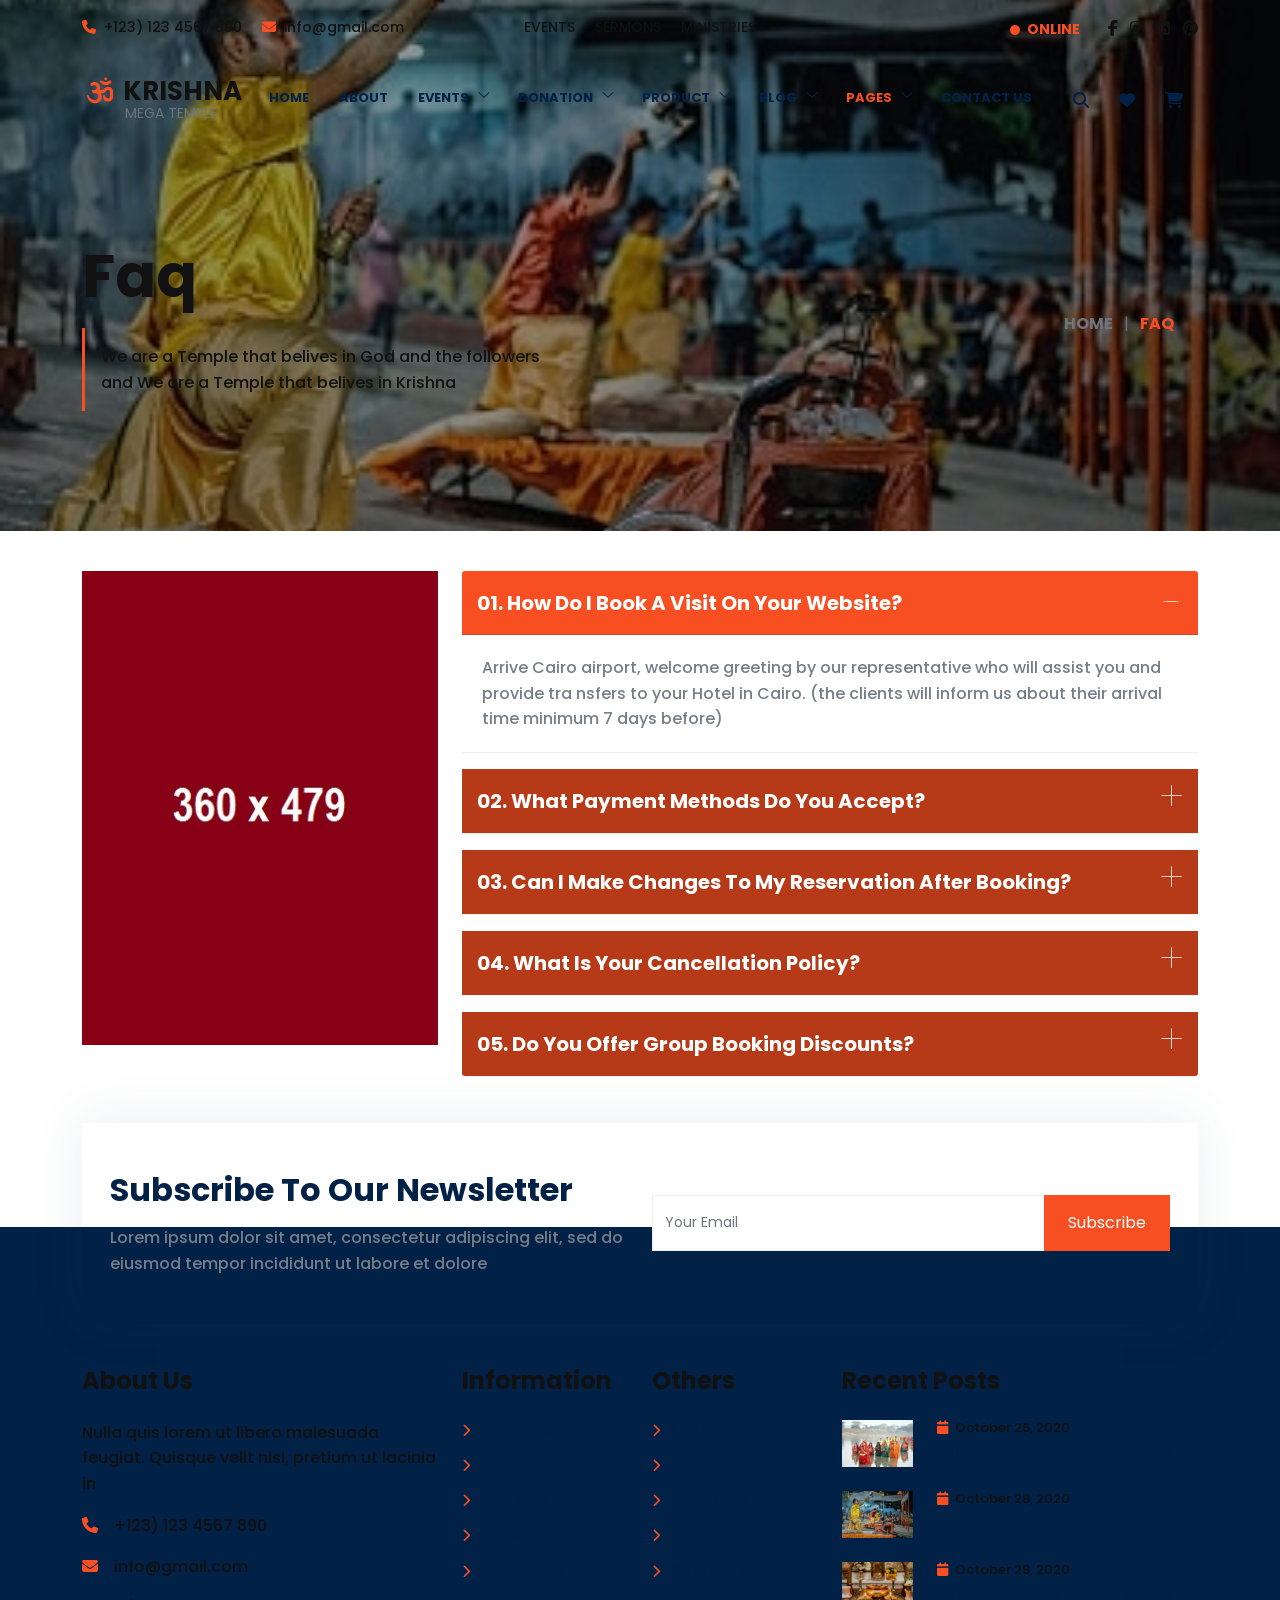
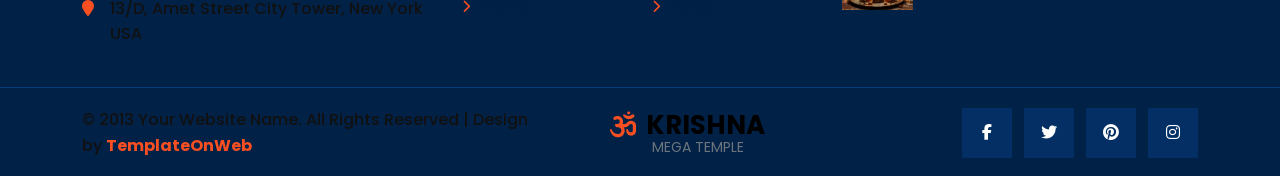
<file: faq.html>
<!DOCTYPE html>
<html lang="en">
<head>
	<meta charset="utf-8">
	<meta http-equiv="X-UA-Compatible" content="IE=edge">
	<meta name="viewport" content="width=device-width, initial-scale=1">
	<title>Jain Sansar</title>
	<link href="css/bootstrap.min.css" rel="stylesheet" >
	 <link href="fonts/css/fontawesome.min.css" rel="stylesheet" >
	<link href="fonts/css/brands.min.css" rel="stylesheet" />
    <link href="fonts/css/solid.min.css" rel="stylesheet" />
	<link href="css/global.css" rel="stylesheet">
	<link href="css/faq.css" rel="stylesheet">
    <link href="https://fonts.googleapis.com/css2?family=Poppins&display=swap" rel="stylesheet">
   <script src="https://ajax.googleapis.com/ajax/libs/jquery/3.7.1/jquery.min.js"></script>
	<script src="js/bootstrap.bundle.min.js"></script>

</head>
<body>
<div class="main position-relative">
 <div class="main_1 position-absolute top-0 w-100">
   <section id="top" class="pt-3 pb-3">
    <div class="container-xl">
	  <div class="row top_1">
	    <div class="col-md-4">
		  <div class="top_1l">
		    <ul class="mb-0 font_14">
			  <li class="d-inline-block"><a class="text-white a_tag" href="#"><i class="fa fa-phone me-1 col_oran"></i> +123) 123 4567 890</a></li>
			  <li class="d-inline-block ms-3"><a class="text-white a_tag" href="#"><i class="fa fa-envelope me-1 col_oran"></i> info@gmail.com</a></li>
			</ul>
		  </div>
		</div>
		<div class="col-md-4">
		  <div class="top_1m text-center">
		    <ul class="mb-0 font_14">
			  <li class="d-inline-block"><a class="text-white a_tag" href="#"> EVENTS</a></li>
			  <li class="d-inline-block ms-3"><a class="text-white a_tag" href="#"> SERMONS</a></li>
			  <li class="d-inline-block ms-3"><a class="text-white a_tag" href="#"> MINISTRIES</a></li>
			</ul>
		  </div>
		</div>
		<div class="col-md-4">
		  <div class="top_1r text-end">
		    <ul class="mb-0 fs-6">
			  <li class="d-inline-block me-4 font_14"><a class="col_oran fw-bold" href="#"> <i class="fa fa-circle me-1 font_10 text-success"></i> ONLINE</a></li>
				<li class="d-inline-block"><a class="text-white fw-bold a_tag" href="#"> <i class="fa-brands fa-facebook-f"></i> </a></li>
				<li class="d-inline-block ms-2"><a class="text-white fw-bold a_tag" href="#"> <i class="fa-brands fa-instagram"></i> </a></li>
				<li class="d-inline-block ms-2"><a class="text-white fw-bold a_tag" href="#"> <i class="fa-brands fa-linkedin"></i> </a></li>
				<li class="d-inline-block ms-2"><a class="text-white fw-bold a_tag" href="#"> <i class="fa-brands fa-pinterest"></i> </a></li>
			</ul>
		  </div>
		</div>
	  </div>
	</div>
   </section>
   <section id="header">
<nav class="navbar navbar-expand-md navbar-light  p-0 bg-white" id="navbar_sticky">
  <div class="container-xl">
    <a class="p-0 navbar-brand fw-bold me-0  text-black" href="index.html"><i class="fa-solid fa-om me-1 col_oran"></i> Krishna <br>
<span class="fw-normal font_14 text-muted">Mega Temple</span>
</a>
    <button class="navbar-toggler" type="button" data-bs-toggle="collapse" data-bs-target="#navbarSupportedContent" aria-controls="navbarSupportedContent" aria-expanded="false" aria-label="Toggle navigation">
      <span class="navbar-toggler-icon"></span>
    </button>
    <div class="collapse navbar-collapse" id="navbarSupportedContent">
	   <ul class="navbar-nav mb-0 ms-auto">
        <li class="nav-item">
          <a class="nav-link" aria-current="page" href="index.html">Home</a>
        </li>
		 
		<li class="nav-item">
          <a class="nav-link" href="about.html">About </a>
        </li>
		
		<li class="nav-item dropdown">
          <a class="nav-link dropdown-toggle" href="#" id="navbarDropdown" role="button" data-bs-toggle="dropdown" aria-expanded="false">
            Events
			<svg xmlns="http://www.w3.org/2000/svg" viewBox="0 0 24 24" fill="currentColor" aria-hidden="true" data-slot="icon"><path fill-rule="evenodd" d="M12.53 16.28a.75.75 0 0 1-1.06 0l-7.5-7.5a.75.75 0 0 1 1.06-1.06L12 14.69l6.97-6.97a.75.75 0 1 1 1.06 1.06l-7.5 7.5Z" clip-rule="evenodd"></path></svg>
          </a>
          <ul class="dropdown-menu drop_1" aria-labelledby="navbarDropdown">
            <li><a class="dropdown-item" href="events.html"> Events</a></li>
            <li><a class="dropdown-item border-0" href="event_detail.html"> Event Detail</a></li>
          </ul>
        </li>
		
		<li class="nav-item dropdown">
          <a class="nav-link dropdown-toggle" href="#" id="navbarDropdown" role="button" data-bs-toggle="dropdown" aria-expanded="false">
            Donation
			<svg xmlns="http://www.w3.org/2000/svg" viewBox="0 0 24 24" fill="currentColor" aria-hidden="true" data-slot="icon"><path fill-rule="evenodd" d="M12.53 16.28a.75.75 0 0 1-1.06 0l-7.5-7.5a.75.75 0 0 1 1.06-1.06L12 14.69l6.97-6.97a.75.75 0 1 1 1.06 1.06l-7.5 7.5Z" clip-rule="evenodd"></path></svg>
          </a>
          <ul class="dropdown-menu drop_1" aria-labelledby="navbarDropdown">
            <li><a class="dropdown-item" href="donation.html"> Donation</a></li>
            <li><a class="dropdown-item border-0" href="donation_detail.html"> Donation Detail</a></li>
          </ul>
        </li>
		
		<li class="nav-item dropdown">
          <a class="nav-link dropdown-toggle" href="#" id="navbarDropdown" role="button" data-bs-toggle="dropdown" aria-expanded="false">
            Product
			<svg xmlns="http://www.w3.org/2000/svg" viewBox="0 0 24 24" fill="currentColor" aria-hidden="true" data-slot="icon"><path fill-rule="evenodd" d="M12.53 16.28a.75.75 0 0 1-1.06 0l-7.5-7.5a.75.75 0 0 1 1.06-1.06L12 14.69l6.97-6.97a.75.75 0 1 1 1.06 1.06l-7.5 7.5Z" clip-rule="evenodd"></path></svg>
          </a>
          <ul class="dropdown-menu drop_1" aria-labelledby="navbarDropdown">
            <li><a class="dropdown-item" href="shop.html"> Product</a></li>
            <li><a class="dropdown-item" href="detail.html"> Product Detail</a></li>
			<li><a class="dropdown-item" href="cart.html"> Shopping Cart</a></li>
			<li><a class="dropdown-item border-0" href="checkout.html"> Checkout</a></li>
          </ul>
        </li>
		
		<li class="nav-item dropdown">
          <a class="nav-link dropdown-toggle" href="#" id="navbarDropdown" role="button" data-bs-toggle="dropdown" aria-expanded="false">
            Blog
			<svg xmlns="http://www.w3.org/2000/svg" viewBox="0 0 24 24" fill="currentColor" aria-hidden="true" data-slot="icon"><path fill-rule="evenodd" d="M12.53 16.28a.75.75 0 0 1-1.06 0l-7.5-7.5a.75.75 0 0 1 1.06-1.06L12 14.69l6.97-6.97a.75.75 0 1 1 1.06 1.06l-7.5 7.5Z" clip-rule="evenodd"></path></svg>
          </a>
          <ul class="dropdown-menu drop_1" aria-labelledby="navbarDropdown">
            <li><a class="dropdown-item" href="blog.html"> Blog</a></li>
            <li><a class="dropdown-item border-0" href="blog_detail.html"> Blog Detail</a></li>
          </ul>
        </li>

		
		<li class="nav-item dropdown">
          <a class="nav-link dropdown-toggle active"  href="#" id="navbarDropdown" role="button" data-bs-toggle="dropdown" aria-expanded="false">
            Pages
			<svg xmlns="http://www.w3.org/2000/svg" viewBox="0 0 24 24" fill="currentColor" aria-hidden="true" data-slot="icon"><path fill-rule="evenodd" d="M12.53 16.28a.75.75 0 0 1-1.06 0l-7.5-7.5a.75.75 0 0 1 1.06-1.06L12 14.69l6.97-6.97a.75.75 0 1 1 1.06 1.06l-7.5 7.5Z" clip-rule="evenodd"></path></svg>
          </a>
          <ul class="dropdown-menu drop_1" aria-labelledby="navbarDropdown">
            <li><a class="dropdown-item" href="team.html"> Team</a></li>
			 <li><a class="dropdown-item" href="faq.html"> Faq</a></li>
            <li><a class="dropdown-item border-0" href="login.html"> Login</a></li>
          </ul>
        </li>
		
		<li class="nav-item">
          <a class="nav-link" href="contact.html">Contact Us</a>
        </li>

      </ul>
      <ul class="navbar-nav mb-0 ms-auto">
		<li class="nav-item dropdown">
          <a class="dropdown-toggle nav_hide nav-link fs-6" href="#" id="navbarDropdown" role="button" data-bs-toggle="dropdown" aria-expanded="false">
            <i class="fa fa-search"></i>
          </a>
		<ul class="dropdown-menu drop_1 drop_search p-3" aria-labelledby="navbarDropdown" style="">
		<form class="navbar-form" role="search">
		<div class="input-group">
			<input type="text" class="form-control font_14" placeholder="Search Keyword">
			<span class="input-group-btn">
				<button class="btn btn-primary bg_blue border-0 rounded-0 p-2 px-3" type="button">
					<i class="fa fa-search"></i> </button>
			</span>
		</div>
		</form>
		</ul>
        </li>
			<li class="nav-item">
          <a class="nav-link fs-6" href="#"><i class="fa fa-heart"></i> </a>
        </li>
		<li class="nav-item dropdown">
          <a class="nav-link dropdown-toggle drop_togn nav_hide fs-6" href="#" id="navbarDropdown" role="button" data-bs-toggle="dropdown" aria-expanded="false">
            <i class="fa fa-shopping-cart"></i>
          </a>
          <ul class="dropdown-menu drop_cart rounded-0 border-0" aria-labelledby="navbarDropdown" style="">
						<li>
						 <div class="drop_1i row">
						  <div class="col-md-6 col-6">
						   <div class="drop_1il"><h5 class="fs-6">2 ITEMS</h5></div>
						  </div>
						  <div class="col-md-6 col-6">
						   <div class="drop_1il text-end"><h5 class="fs-6"><a href="cart.html">VIEW CART</a></h5></div>
						  </div>
						 </div>
						 <div class="drop_1i1 row">
						  <div class="col-md-6 col-6">
						   <div class="drop_1i1l"><h6 class="fs-6"><a href="#">Nulla Quis</a> <br> <span class="d-inline-block mt-1 font_15">1x - $89.00</span></h6></div>
						  </div>
						  <div class="col-md-4 col-4">
						   <div class="drop_1i1r"><a href="#"><img src="img/32.png" class="w-100" alt="abc"></a></div>
						  </div>
						  <div class="col-md-2 col-2">
						   <div class="drop_1i1l text-end"><h6> <span><i class="fa fa-remove"></i></span></h6></div>
						  </div>
						 </div>
						 <div class="drop_1i1 row">
						  <div class="col-md-6 col-6">
						   <div class="drop_1i1l"><h6 class="fs-6"><a href="#">Eget Nulla</a> <br> <span class="d-inline-block mt-1 font_15">1x - $49.00</span></h6></div>
						  </div>
						  <div class="col-md-4 col-4">
						   <div class="drop_1i1r"><a href="#"><img src="img/33.png" class="w-100" alt="abc"></a></div>
						  </div>
						  <div class="col-md-2 col-2">
						   <div class="drop_1i1l text-end"><h6> <span><i class="fa fa-remove"></i></span></h6></div>
						  </div>
						 </div>
						 <div class="drop_1i2 row">
						  <div class="col-md-6 col-6">
						   <div class="drop_1il"><h5 class="fs-6">TOTAL</h5></div>
						  </div>
						  <div class="col-md-6 col-6">
						   <div class="drop_1il text-end"><h5 class="fs-5 col_oran">$142.00</h5></div>
						  </div>
						 </div>
						 <div class="drop_1i3 text-center row">
						  <div class="col-md-12 col-12">
						    <ul class="mb-0">
							 <li class="d-inline-block mx-1"><a class="button px-3 pt-2 pb-2 font_14" href="#">View Order</a></li>
							 <li class="d-inline-block mx-1"><a class="button_1 px-3 pb-2 pt-2 font_14" href="#">Checkout</a></li>
							</ul>
						  </div>
						 </div>
						</li>
					  </ul>
        </li>
      </ul>
    </div>
  </div>
</nav>
</section>
 </div>
 
 <div class="main_2">
	<section id="center" class="center_faq">
		<div class="center_om bg_back">
			<div class="container-xl">
				<div class="row center_o1">
					<div class="col-md-9">
					  <div class="center_o1l">
					    <h1 class="font_60 text-white">Faq</h1>
						<p class="text-white p-3 mt-3 mb-0">We are a Temple that belives in God and the followers <br> and We are a Temple that belives in Krishna</p>
					  </div>
					</div>
					<div class="col-md-3">
					  <div class="center_o1r text-end">
					    <h6 class="d-inline-block text-muted bg-white mb-0 p-4  fw-bold"><a class="text-muted a_tag" href="#">HOME</a> <span class="mx-2 fw-normal">|</span> <span class="col_oran text-uppercase">Faq</span></h6>
					  </div>
					</div>
				</div>
			</div>
		</div>   
	</section>
 </div>
</div>


<section id="faq" class="p_4 pb-0">
 <div class="container-xl">
    <div class="row faq_1">
	 <div class="col-md-4">
	  <div class="faq_1l">
	    <div class="grid clearfix">
			<figure class="effect-jazz mb-0">
			<a href="#"><img src="img/64.jpg" class="w-100" alt="img25"></a>
			</figure>
			</div>
	  </div>
	 </div>
	 <div class="col-md-8">
	  <div class="faq_1r">
	    <div class="accordion" id="accordionExample1">
  <div class="accordion-item mb-0">
   <h2 class="accordion-header" id="headingsix">
     <button class="accordion-button" type="button" data-bs-toggle="collapse" data-bs-target="#collapsesix" aria-expanded="true" aria-controls="collapsesix">
       01. How Do I Book A Visit On Your Website?
     </button>
   </h2>
   <div id="collapsesix" class="accordion-collapse collapse show" aria-labelledby="headingsix" data-bs-parent="#accordionExample1" style="">
     <div class="accordion-body">
       <p class="mb-0">Arrive Cairo airport, welcome greeting by our representative who will assist you and provide tra nsfers to your Hotel in Cairo. (the clients will inform us about their arrival time minimum 7 days before)</p>
     </div>
   </div>
  </div>
   
  <div class="accordion-item mb-0 mt-3">
   <h2 class="accordion-header" id="headingseven">
     <button class="accordion-button collapsed" type="button" data-bs-toggle="collapse" data-bs-target="#collapseseven" aria-expanded="false" aria-controls="collapseseven">
       02. What Payment Methods Do You Accept?
     </button>
   </h2>
   <div id="collapseseven" class="accordion-collapse collapse" aria-labelledby="headingseven" data-bs-parent="#accordionExample1">
     <div class="accordion-body"> <p class="mb-0">Arrive Cairo airport, welcome greeting by our representative who will assist you and provide tra nsfers to your Hotel in Cairo. (the clients will inform us about their arrival time minimum 7 days before)</p>
     </div>
   </div>
 </div>
  
  <div class="accordion-item mb-0 mt-3">
   <h2 class="accordion-header" id="headingeight">
     <button class="accordion-button collapsed" type="button" data-bs-toggle="collapse" data-bs-target="#collapseeight" aria-expanded="false" aria-controls="collapseeight">
       03. Can I Make Changes To My Reservation After Booking?
     </button>
   </h2>
   <div id="collapseeight" class="accordion-collapse collapse" aria-labelledby="headingeight" data-bs-parent="#accordionExample1">
     <div class="accordion-body"> <p class="mb-0">Arrive Cairo airport, welcome greeting by our representative who will assist you and provide tra nsfers to your Hotel in Cairo. (the clients will inform us about their arrival time minimum 7 days before)</p>
     </div>
   </div>
 </div>
 
 <div class="accordion-item mb-0 mt-3">
   <h2 class="accordion-header" id="headingnine">
     <button class="accordion-button collapsed" type="button" data-bs-toggle="collapse" data-bs-target="#collapsenine" aria-expanded="false" aria-controls="collapsenine">
   04. What Is Your Cancellation Policy?
     </button>
   </h2>
   <div id="collapsenine" class="accordion-collapse collapse" aria-labelledby="headingnine" data-bs-parent="#accordionExample1">
     <div class="accordion-body"> <p class="mb-0">Arrive Cairo airport, welcome greeting by our representative who will assist you and provide tra nsfers to your Hotel in Cairo. (the clients will inform us about their arrival time minimum 7 days before)</p>
     </div>
   </div>
 </div>
 
 <div class="accordion-item mb-0 mt-3">
   <h2 class="accordion-header" id="headingten">
     <button class="accordion-button collapsed" type="button" data-bs-toggle="collapse" data-bs-target="#collapseten" aria-expanded="false" aria-controls="collapseten">
        05. Do You Offer Group Booking Discounts?
     </button>
   </h2>
   <div id="collapseten" class="accordion-collapse collapse" aria-labelledby="headingten" data-bs-parent="#accordionExample1">
     <div class="accordion-body"> <p>Arrive Cairo airport, welcome greeting by our representative who will assist you and provide tra nsfers to your Hotel in Cairo. (the clients will inform us about their arrival time minimum 7 days before)</p>
	   <ul class="mb-0 flex_box">
<li class="d-flex"><span><i class="fa fa-check col_oran me-3 align-middle"></i></span> Admire Big Ben, Buckingham Palace And St Paul’s Cathedral</li>
<li class="d-flex mt-3"><span><i class="fa fa-check col_oran me-3 align-middle"></i></span> Chance To Spot Prominent Landmarks Of The City
</li></ul>
     </div>
   </div>
 </div>

</div>
	  </div>
	 </div>
	</div>
 </div>
</section> 

<div class="footer_m position-relative">
  <div class="footer_m1">
    <section id="footer" class="p_4 bg_blue">
<div class="container-xl">
   <div class="footer_1 row">
     <div class="col-md-4">
	   <div class="footer_1l">
	     <h4 class="text-white mb-4">About Us</h4>
		 <p class="text-light">Nulla quis lorem ut libero malesuada feugiat. Quisque velit nisi, pretium ut lacinia in</p>
		 <ul class="mb-0 flex_box">
<li class="d-flex text-light"><span class="me-3"><i class="fa fa-phone col_oran"></i></span> +123) 123 4567 890 </li>
<li class="d-flex text-light mt-3"><span class="me-3"><i class="fa fa-envelope col_oran"></i></span> info@gmail.com </li>
<li class="d-flex text-light mt-3"><span class="me-3"><i class="fa fa-map-marker col_oran"></i></span>  13/D, Amet Street City Tower, New York USA </li>
</ul>
	   </div>
	 </div>
	 <div class="col-md-2">
	   <div class="footer_1l">
	     <h4 class="text-white mb-4">Information</h4>
         <div class="row footer_3ism">
		 <h6 class="col-md-12 col-6"><i class="fa fa-chevron-right col_oran me-1 font_13 align-middle"></i> <a class="text-light a_tag" href="#"> Ministries</a></h6>
	 <h6 class="col-md-12 col-6 mt-2"><i class="fa fa-chevron-right col_oran me-1 font_13 align-middle"></i> <a class="text-light a_tag" href="#"> Services</a></h6>
	 <h6 class="col-md-12 col-6 mt-2"><i class="fa fa-chevron-right col_oran me-1 font_13 align-middle"></i> <a class="text-light a_tag" href="#"> Sermons</a></h6>
	 <h6 class="col-md-12 col-6 mt-2"><i class="fa fa-chevron-right col_oran me-1 font_13 align-middle"></i> <a class="text-light a_tag" href="#"> Donations</a></h6>
	 <h6 class="col-md-12 col-6 mt-2"><i class="fa fa-chevron-right col_oran me-1 font_13 align-middle"></i> <a class="text-light a_tag" href="#"> Volunteers</a></h6>
	 <h6 class="col-md-12 col-6 mt-2 mb-0"><i class="fa fa-chevron-right col_oran me-1 font_13 align-middle"></i> <a class="text-light a_tag" href="#"> Events</a></h6>
	    </div>
	   </div>
	 </div>
	 <div class="col-md-2">
	   <div class="footer_1l">
	     <h4 class="text-white mb-4">Others</h4>
         <div class="row footer_3ism">
		 <h6 class="col-md-12 col-6"><i class="fa fa-chevron-right col_oran me-1 font_13 align-middle"></i> <a class="text-light a_tag" href="#"> Shop</a></h6>
	 <h6 class="col-md-12 col-6 mt-2"><i class="fa fa-chevron-right col_oran me-1 font_13 align-middle"></i> <a class="text-light a_tag" href="#"> Cart</a></h6>
	 <h6 class="col-md-12 col-6 mt-2"><i class="fa fa-chevron-right col_oran me-1 font_13 align-middle"></i> <a class="text-light a_tag" href="#"> Checkout</a></h6>
	 <h6 class="col-md-12 col-6 mt-2"><i class="fa fa-chevron-right col_oran me-1 font_13 align-middle"></i> <a class="text-light a_tag" href="#"> Blog</a></h6>
	 <h6 class="col-md-12 col-6 mt-2"><i class="fa fa-chevron-right col_oran me-1 font_13 align-middle"></i> <a class="text-light a_tag" href="#"> Contact Us</a></h6>
	 <h6 class="col-md-12 col-6 mt-2 mb-0"><i class="fa fa-chevron-right col_oran me-1 font_13 align-middle"></i> <a class="text-light a_tag" href="#"> Policy</a></h6>
	    </div>
	   </div>
	 </div>
	 <div class="col-md-4">
	   <div class="footer_1l">
	     <h4 class="text-white mb-4">Recent Posts</h4>
         <div class="footer_1li row">
		  <div class="col-md-3 col-4">
		   <div class="footer_1lil">
		       <div class="grid clearfix">
			<figure class="effect-jazz mb-0">
			<a href="#"><img src="img/13.jpg" class="w-100" alt="img25"></a>
			</figure>
			</div>
		   </div>
		  </div>
		  <div class="col-md-9 col-8">
		   <div class="footer_1lir">
	       <h6 class="font_13 text-white"><i class="fa fa-calendar col_oran me-1"></i> October 26, 2020</h6>
		   <h5 class="mb-0 fs-6"><a class="text-light a_tag" href="#">All we’ve discovered by now</a></h5>
		   </div>
		  </div>
		</div>
		<div class="footer_1li row mt-4">
		  <div class="col-md-3 col-4">
		   <div class="footer_1lil">
		       <div class="grid clearfix">
			<figure class="effect-jazz mb-0">
			<a href="#"><img src="img/14.jpg" class="w-100" alt="img25"></a>
			</figure>
			</div>
		   </div>
		  </div>
		  <div class="col-md-9 col-8">
		   <div class="footer_1lir">
	       <h6 class="font_13 text-white"><i class="fa fa-calendar col_oran me-1"></i> October 28, 2020</h6>
		   <h5 class="mb-0 fs-6"><a class="text-light a_tag" href="#">We Who Believe In God</a></h5>
		   </div>
		  </div>
		</div>
		<div class="footer_1li row mt-4">
		  <div class="col-md-3 col-4">
		   <div class="footer_1lil">
		       <div class="grid clearfix">
			<figure class="effect-jazz mb-0">
			<a href="#"><img src="img/15.jpg" class="w-100" alt="img25"></a>
			</figure>
			</div>
		   </div>
		  </div>
		  <div class="col-md-9 col-8">
		   <div class="footer_1lir">
	       <h6 class="font_13 text-white"><i class="fa fa-calendar col_oran me-1"></i> October 29, 2020</h6>
		   <h5 class="mb-0 fs-6"><a class="text-light a_tag" href="#">Expecting new issued cases</a></h5>
		   </div>
		  </div>
		</div>
	   </div>
	 </div>
   </div>
</div>
</section>

<section id="footer_b" class="bg_blue">
<div class="container-xl">
   <div class="footer_b1 row">
     <div class="col-md-5">
	   <div class="footer_b1l">
	     <p class="mb-0 text-light">© 2013 Your Website Name. All Rights Reserved | Design by <a class="col_oran fw-bold" href="http://www.templateonweb.com">TemplateOnWeb</a></p>
	   </div>
	 </div>
	 <div class="col-md-3">
	   <div class="footer_b1m p-4 bg-white">
	     <h3 class="mb-0"><a  href="index.html"><i class="fa-solid fa-om me-1 col_oran"></i> Krishna <br>
<span class="fw-normal font_14 text-muted">Mega Temple</span>
</a></h3>
	   </div>
	 </div>
	 <div class="col-md-4">
	   <div class="footer_b1r text-end">
	     <ul class="mb-0">
	    <li class="d-inline-block"><a class="d-block text-center" href="#"><i class="fa-brands fa-facebook-f"></i></a></li>
		<li class="d-inline-block ms-2"><a class="d-block text-center" href="#"><i class="fa-brands fa-twitter"></i></a></li>
		<li class="d-inline-block ms-2"><a class="d-block text-center" href="#"><i class="fa-brands fa-pinterest"></i></a></li>
		<li class="d-inline-block ms-2"><a class="d-block text-center" href="#"><i class="fa-brands fa-instagram"></i></a></li>
	  </ul>
	   </div>
	 </div>
   </div>
</div>
</section>
  </div>
  <div class="footer_m2 position-absolute w-100">
    <section id="subs" class="p_3">
  <div class="container-xl">
    <div class="subs1 row mx-0 bg-white p-5 px-3 shadow_box">
      <div class="col-md-6">
	    <div class="subs1l">
         <h2>Subscribe To Our Newsletter</h2>
		 <p class="mt-3 mb-0">Lorem ipsum dolor sit amet, consectetur adipiscing elit, sed do eiusmod tempor incididunt ut labore et dolore</p>
		</div>
	  </div>	
	  <div class="col-md-6">
	    <div class="subs1r mt-4">
		  <div class="input-group">
			<input type="text" class="form-control font_14" placeholder="Your Email">
			<span class="input-group-btn">
				<button class="btn btn-primary bg_oran border-0 rounded-0 p-3 px-4" type="button">
					Subscribe </button>
			</span>
		</div>
		</div>
	  </div>
	</div>
	
  </div>  
</section>
  </div>
</div>


<script src="js/common.js"></script>


</body>


</html>
</file>
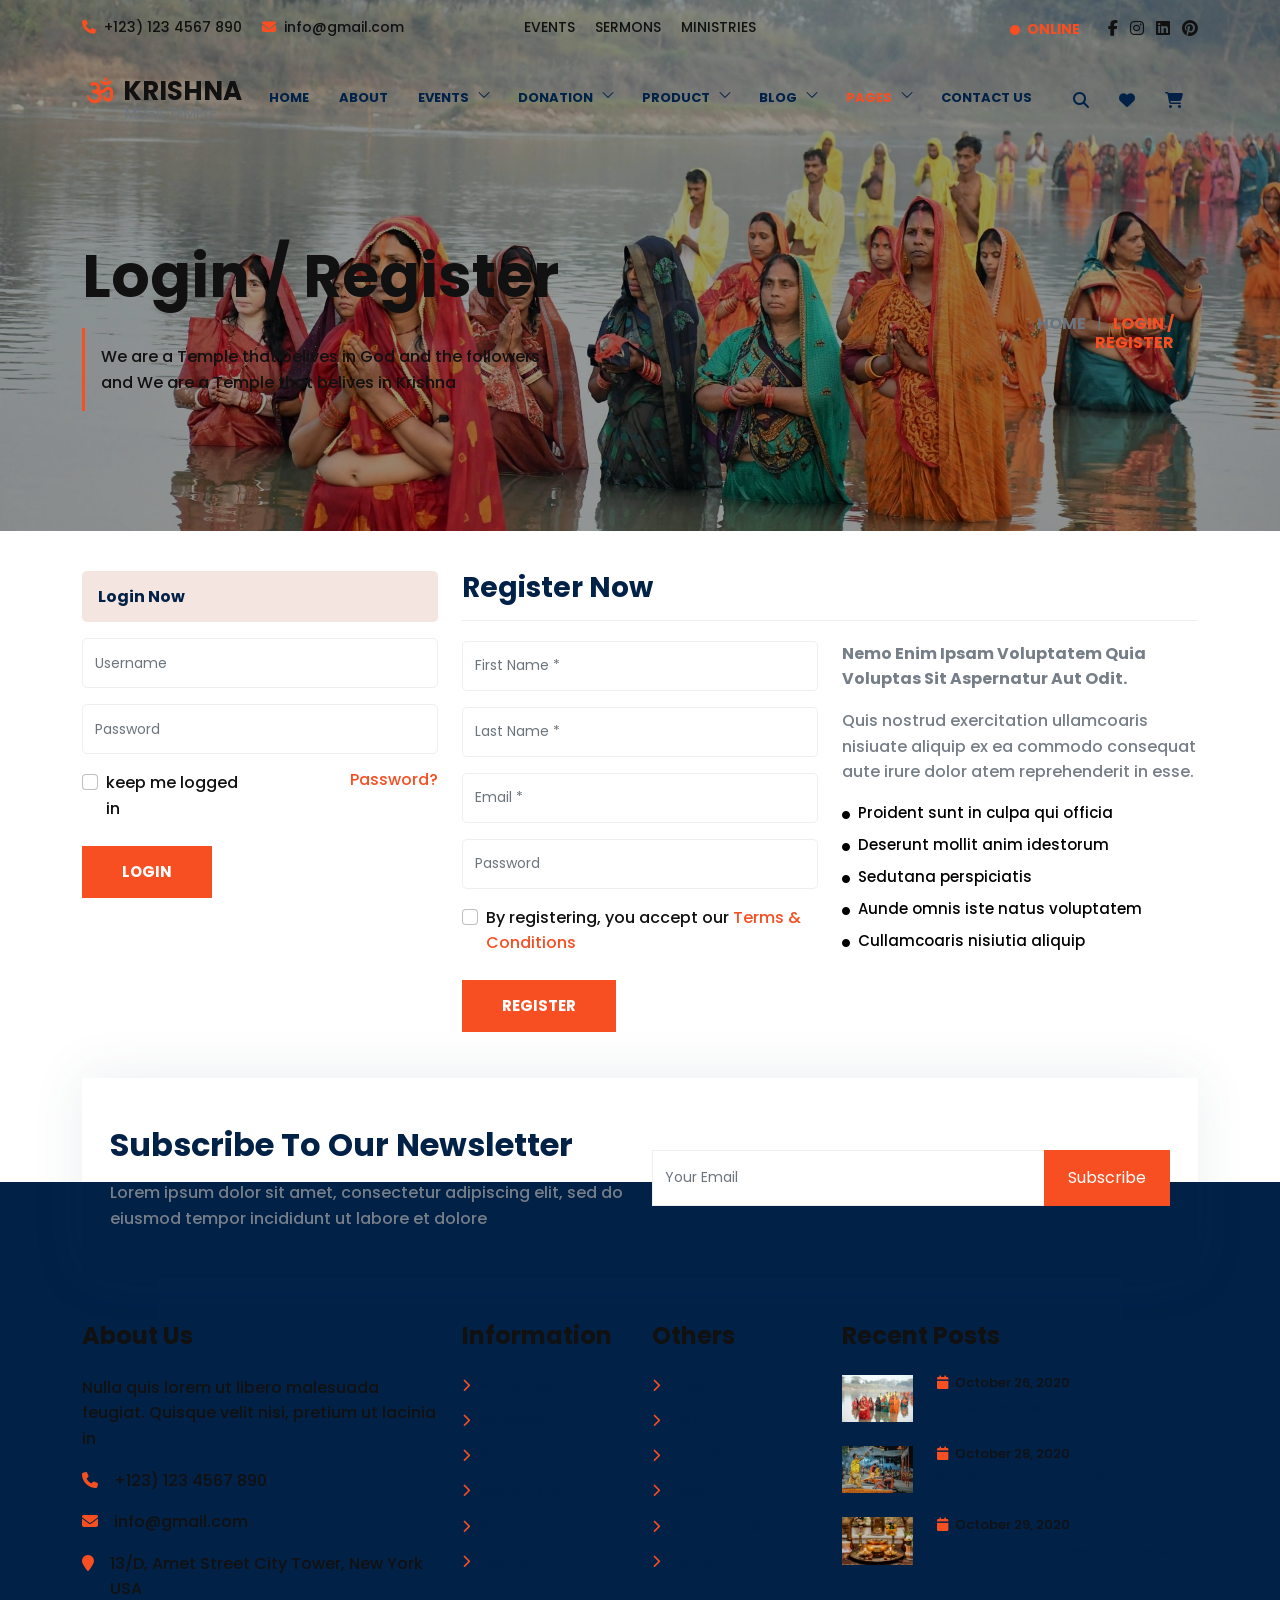
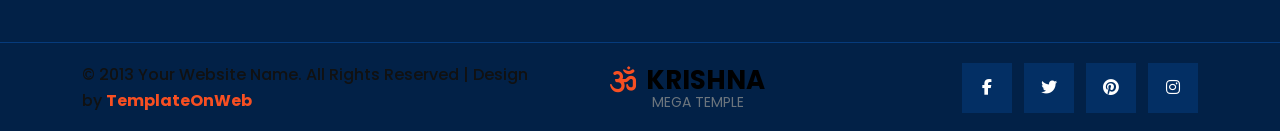
<file: login.html>
<!DOCTYPE html>
<html lang="en">
<head>
	<meta charset="utf-8">
	<meta http-equiv="X-UA-Compatible" content="IE=edge">
	<meta name="viewport" content="width=device-width, initial-scale=1">
	<title>Jain Sansar</title>
	<link href="css/bootstrap.min.css" rel="stylesheet" >
	 <link href="fonts/css/fontawesome.min.css" rel="stylesheet" >
	<link href="fonts/css/brands.min.css" rel="stylesheet" />
    <link href="fonts/css/solid.min.css" rel="stylesheet" />
	<link href="css/global.css" rel="stylesheet">
	<link href="css/cart.css" rel="stylesheet">
    <link href="https://fonts.googleapis.com/css2?family=Poppins&display=swap" rel="stylesheet">
   <script src="https://ajax.googleapis.com/ajax/libs/jquery/3.7.1/jquery.min.js"></script>
	<script src="js/bootstrap.bundle.min.js"></script>

</head>
<body>
<div class="main position-relative">
 <div class="main_1 position-absolute top-0 w-100">
   <section id="top" class="pt-3 pb-3">
    <div class="container-xl">
	  <div class="row top_1">
	    <div class="col-md-4">
		  <div class="top_1l">
		    <ul class="mb-0 font_14">
			  <li class="d-inline-block"><a class="text-white a_tag" href="#"><i class="fa fa-phone me-1 col_oran"></i> +123) 123 4567 890</a></li>
			  <li class="d-inline-block ms-3"><a class="text-white a_tag" href="#"><i class="fa fa-envelope me-1 col_oran"></i> info@gmail.com</a></li>
			</ul>
		  </div>
		</div>
		<div class="col-md-4">
		  <div class="top_1m text-center">
		    <ul class="mb-0 font_14">
			  <li class="d-inline-block"><a class="text-white a_tag" href="#"> EVENTS</a></li>
			  <li class="d-inline-block ms-3"><a class="text-white a_tag" href="#"> SERMONS</a></li>
			  <li class="d-inline-block ms-3"><a class="text-white a_tag" href="#"> MINISTRIES</a></li>
			</ul>
		  </div>
		</div>
		<div class="col-md-4">
		  <div class="top_1r text-end">
		    <ul class="mb-0 fs-6">
			  <li class="d-inline-block me-4 font_14"><a class="col_oran fw-bold" href="#"> <i class="fa fa-circle me-1 font_10 text-success"></i> ONLINE</a></li>
				<li class="d-inline-block"><a class="text-white fw-bold a_tag" href="#"> <i class="fa-brands fa-facebook-f"></i> </a></li>
				<li class="d-inline-block ms-2"><a class="text-white fw-bold a_tag" href="#"> <i class="fa-brands fa-instagram"></i> </a></li>
				<li class="d-inline-block ms-2"><a class="text-white fw-bold a_tag" href="#"> <i class="fa-brands fa-linkedin"></i> </a></li>
				<li class="d-inline-block ms-2"><a class="text-white fw-bold a_tag" href="#"> <i class="fa-brands fa-pinterest"></i> </a></li>
			</ul>
		  </div>
		</div>
	  </div>
	</div>
   </section>
   <section id="header">
<nav class="navbar navbar-expand-md navbar-light  p-0 bg-white" id="navbar_sticky">
  <div class="container-xl">
    <a class="p-0 navbar-brand fw-bold me-0  text-black" href="index.html"><i class="fa-solid fa-om me-1 col_oran"></i> Krishna <br>
<span class="fw-normal font_14 text-muted">Mega Temple</span>
</a>
    <button class="navbar-toggler" type="button" data-bs-toggle="collapse" data-bs-target="#navbarSupportedContent" aria-controls="navbarSupportedContent" aria-expanded="false" aria-label="Toggle navigation">
      <span class="navbar-toggler-icon"></span>
    </button>
    <div class="collapse navbar-collapse" id="navbarSupportedContent">
	   <ul class="navbar-nav mb-0 ms-auto">
        <li class="nav-item">
          <a class="nav-link" aria-current="page" href="index.html">Home</a>
        </li>
		 
		<li class="nav-item">
          <a class="nav-link" href="about.html">About </a>
        </li>
		
		<li class="nav-item dropdown">
          <a class="nav-link dropdown-toggle" href="#" id="navbarDropdown" role="button" data-bs-toggle="dropdown" aria-expanded="false">
            Events
			<svg xmlns="http://www.w3.org/2000/svg" viewBox="0 0 24 24" fill="currentColor" aria-hidden="true" data-slot="icon"><path fill-rule="evenodd" d="M12.53 16.28a.75.75 0 0 1-1.06 0l-7.5-7.5a.75.75 0 0 1 1.06-1.06L12 14.69l6.97-6.97a.75.75 0 1 1 1.06 1.06l-7.5 7.5Z" clip-rule="evenodd"></path></svg>
          </a>
          <ul class="dropdown-menu drop_1" aria-labelledby="navbarDropdown">
            <li><a class="dropdown-item" href="events.html"> Events</a></li>
            <li><a class="dropdown-item border-0" href="event_detail.html"> Event Detail</a></li>
          </ul>
        </li>
		
		<li class="nav-item dropdown">
          <a class="nav-link dropdown-toggle" href="#" id="navbarDropdown" role="button" data-bs-toggle="dropdown" aria-expanded="false">
            Donation
			<svg xmlns="http://www.w3.org/2000/svg" viewBox="0 0 24 24" fill="currentColor" aria-hidden="true" data-slot="icon"><path fill-rule="evenodd" d="M12.53 16.28a.75.75 0 0 1-1.06 0l-7.5-7.5a.75.75 0 0 1 1.06-1.06L12 14.69l6.97-6.97a.75.75 0 1 1 1.06 1.06l-7.5 7.5Z" clip-rule="evenodd"></path></svg>
          </a>
          <ul class="dropdown-menu drop_1" aria-labelledby="navbarDropdown">
            <li><a class="dropdown-item" href="donation.html"> Donation</a></li>
            <li><a class="dropdown-item border-0" href="donation_detail.html"> Donation Detail</a></li>
          </ul>
        </li>
		
		<li class="nav-item dropdown">
          <a class="nav-link dropdown-toggle" href="#" id="navbarDropdown" role="button" data-bs-toggle="dropdown" aria-expanded="false">
            Product
			<svg xmlns="http://www.w3.org/2000/svg" viewBox="0 0 24 24" fill="currentColor" aria-hidden="true" data-slot="icon"><path fill-rule="evenodd" d="M12.53 16.28a.75.75 0 0 1-1.06 0l-7.5-7.5a.75.75 0 0 1 1.06-1.06L12 14.69l6.97-6.97a.75.75 0 1 1 1.06 1.06l-7.5 7.5Z" clip-rule="evenodd"></path></svg>
          </a>
          <ul class="dropdown-menu drop_1" aria-labelledby="navbarDropdown">
            <li><a class="dropdown-item" href="shop.html"> Product</a></li>
            <li><a class="dropdown-item" href="detail.html"> Product Detail</a></li>
			<li><a class="dropdown-item" href="cart.html"> Shopping Cart</a></li>
			<li><a class="dropdown-item border-0" href="checkout.html"> Checkout</a></li>
          </ul>
        </li>
		
		<li class="nav-item dropdown">
          <a class="nav-link dropdown-toggle" href="#" id="navbarDropdown" role="button" data-bs-toggle="dropdown" aria-expanded="false">
            Blog
			<svg xmlns="http://www.w3.org/2000/svg" viewBox="0 0 24 24" fill="currentColor" aria-hidden="true" data-slot="icon"><path fill-rule="evenodd" d="M12.53 16.28a.75.75 0 0 1-1.06 0l-7.5-7.5a.75.75 0 0 1 1.06-1.06L12 14.69l6.97-6.97a.75.75 0 1 1 1.06 1.06l-7.5 7.5Z" clip-rule="evenodd"></path></svg>
          </a>
          <ul class="dropdown-menu drop_1" aria-labelledby="navbarDropdown">
            <li><a class="dropdown-item" href="blog.html"> Blog</a></li>
            <li><a class="dropdown-item border-0" href="blog_detail.html"> Blog Detail</a></li>
          </ul>
        </li>

		
		<li class="nav-item dropdown">
          <a class="nav-link dropdown-toggle active"  href="#" id="navbarDropdown" role="button" data-bs-toggle="dropdown" aria-expanded="false">
            Pages
			<svg xmlns="http://www.w3.org/2000/svg" viewBox="0 0 24 24" fill="currentColor" aria-hidden="true" data-slot="icon"><path fill-rule="evenodd" d="M12.53 16.28a.75.75 0 0 1-1.06 0l-7.5-7.5a.75.75 0 0 1 1.06-1.06L12 14.69l6.97-6.97a.75.75 0 1 1 1.06 1.06l-7.5 7.5Z" clip-rule="evenodd"></path></svg>
          </a>
          <ul class="dropdown-menu drop_1" aria-labelledby="navbarDropdown">
            <li><a class="dropdown-item" href="team.html"> Team</a></li>
			 <li><a class="dropdown-item" href="faq.html"> Faq</a></li>
            <li><a class="dropdown-item border-0" href="login.html"> Login</a></li>
          </ul>
        </li>
		
		<li class="nav-item">
          <a class="nav-link" href="contact.html">Contact Us</a>
        </li>

      </ul>
      <ul class="navbar-nav mb-0 ms-auto">
		<li class="nav-item dropdown">
          <a class="dropdown-toggle nav_hide nav-link fs-6" href="#" id="navbarDropdown" role="button" data-bs-toggle="dropdown" aria-expanded="false">
            <i class="fa fa-search"></i>
          </a>
		<ul class="dropdown-menu drop_1 drop_search p-3" aria-labelledby="navbarDropdown" style="">
		<form class="navbar-form" role="search">
		<div class="input-group">
			<input type="text" class="form-control font_14" placeholder="Search Keyword">
			<span class="input-group-btn">
				<button class="btn btn-primary bg_blue border-0 rounded-0 p-2 px-3" type="button">
					<i class="fa fa-search"></i> </button>
			</span>
		</div>
		</form>
		</ul>
        </li>
			<li class="nav-item">
          <a class="nav-link fs-6" href="#"><i class="fa fa-heart"></i> </a>
        </li>
		<li class="nav-item dropdown">
          <a class="nav-link dropdown-toggle drop_togn nav_hide fs-6" href="#" id="navbarDropdown" role="button" data-bs-toggle="dropdown" aria-expanded="false">
            <i class="fa fa-shopping-cart"></i>
          </a>
          <ul class="dropdown-menu drop_cart rounded-0 border-0" aria-labelledby="navbarDropdown" style="">
						<li>
						 <div class="drop_1i row">
						  <div class="col-md-6 col-6">
						   <div class="drop_1il"><h5 class="fs-6">2 ITEMS</h5></div>
						  </div>
						  <div class="col-md-6 col-6">
						   <div class="drop_1il text-end"><h5 class="fs-6"><a href="cart.html">VIEW CART</a></h5></div>
						  </div>
						 </div>
						 <div class="drop_1i1 row">
						  <div class="col-md-6 col-6">
						   <div class="drop_1i1l"><h6 class="fs-6"><a href="#">Nulla Quis</a> <br> <span class="d-inline-block mt-1 font_15">1x - $89.00</span></h6></div>
						  </div>
						  <div class="col-md-4 col-4">
						   <div class="drop_1i1r"><a href="#"><img src="img/32.png" class="w-100" alt="abc"></a></div>
						  </div>
						  <div class="col-md-2 col-2">
						   <div class="drop_1i1l text-end"><h6> <span><i class="fa fa-remove"></i></span></h6></div>
						  </div>
						 </div>
						 <div class="drop_1i1 row">
						  <div class="col-md-6 col-6">
						   <div class="drop_1i1l"><h6 class="fs-6"><a href="#">Eget Nulla</a> <br> <span class="d-inline-block mt-1 font_15">1x - $49.00</span></h6></div>
						  </div>
						  <div class="col-md-4 col-4">
						   <div class="drop_1i1r"><a href="#"><img src="img/33.png" class="w-100" alt="abc"></a></div>
						  </div>
						  <div class="col-md-2 col-2">
						   <div class="drop_1i1l text-end"><h6> <span><i class="fa fa-remove"></i></span></h6></div>
						  </div>
						 </div>
						 <div class="drop_1i2 row">
						  <div class="col-md-6 col-6">
						   <div class="drop_1il"><h5 class="fs-6">TOTAL</h5></div>
						  </div>
						  <div class="col-md-6 col-6">
						   <div class="drop_1il text-end"><h5 class="fs-5 col_oran">$142.00</h5></div>
						  </div>
						 </div>
						 <div class="drop_1i3 text-center row">
						  <div class="col-md-12 col-12">
						    <ul class="mb-0">
							 <li class="d-inline-block mx-1"><a class="button px-3 pt-2 pb-2 font_14" href="#">View Order</a></li>
							 <li class="d-inline-block mx-1"><a class="button_1 px-3 pb-2 pt-2 font_14" href="#">Checkout</a></li>
							</ul>
						  </div>
						 </div>
						</li>
					  </ul>
        </li>
      </ul>
    </div>
  </div>
</nav>
</section>
 </div>
 
 <div class="main_2">
	<section id="center" class="center_log">
		<div class="center_om bg_back">
			<div class="container-xl">
				<div class="row center_o1">
					<div class="col-md-9">
					  <div class="center_o1l">
					    <h1 class="font_60 text-white">Login / Register</h1>
						<p class="text-white p-3 mt-3 mb-0">We are a Temple that belives in God and the followers <br> and We are a Temple that belives in Krishna</p>
					  </div>
					</div>
					<div class="col-md-3">
					  <div class="center_o1r text-end">
					    <h6 class="d-inline-block text-muted bg-white mb-0 p-4  fw-bold"><a class="text-muted a_tag" href="#">HOME</a> <span class="mx-2 fw-normal">|</span> <span class="col_oran text-uppercase">Login / Register</span></h6>
					  </div>
					</div>
				</div>
			</div>
		</div>   
	</section>
 </div>
</div>


<section id="login" class="p_4 pb-0">
<div class="container-xl">
 <div class="row login_1">
    <div class="col-md-4">
	 <div class="login_1l">
	   <h5 class="bg_light p-3 rounded-3 fs-6 mb-3 center_sm">Login Now</h5>
	   <input class="form-control rounded-3" placeholder="Username" type="text">
	   <input class="form-control rounded-3 mt-3" placeholder="Password" type="password">
	   <div class="login_1li row mt-3">
	    <div class="col-md-6 col-6">
		 <div class="login_1lil">
		   <div class="form-check mb-0">
        <input type="checkbox" class="form-check-input" id="customCheck1">
        <label class="form-check-label" for="customCheck1">keep me logged in</label>
    </div>
		 </div>
		</div>
		<div class="col-md-6 col-6">
		 <div class="login_1lir text-end">
		  <h6 class="mb-0"><a class="col_oran" href="#">Password?</a></h6>
		 </div>
		</div>
	   </div>
	   <h6 class="mb-0 mt-4 center_sm"><a class="button" href="#">Login </a></h6>
	 </div>
	</div>
	<div class="col-md-8">
	 <div class="login_1r">
	  <h3 class="center_sm">Register Now</h3>
	  <hr>
	  <div class="login_1ri row">
	   <div class="col-md-6">
	    <div class="login_1ril">
		 <input class="form-control rounded-3" placeholder="First Name *" type="text">
		 <input class="form-control rounded-3 mt-3" placeholder="Last Name *" type="text">
		 <input class="form-control rounded-3 mt-3" placeholder="Email *" type="text">
		 <input class="form-control rounded-3 mt-3" placeholder="Password" type="password">
		 <div class="form-check mt-3">
        <input type="checkbox" class="form-check-input" id="customCheck1">
        <label class="form-check-label" for="customCheck1">By registering, you accept our <a class="col_oran" href="#">Terms & Conditions</a></label>
    </div>
	<h6 class="mb-0 mt-4 center_sm"><a class="button" href="#">Register </a></h6>
		</div>
	   </div>
	   <div class="col-md-6">
	    <div class="login_1rir">
		  <p class="fw-bold">Nemo Enim Ipsam Voluptatem Quia Voluptas Sit Aspernatur Aut Odit.</p>
		  <p>Quis nostrud exercitation ullamcoaris nisiuate aliquip ex ea commodo consequat aute irure dolor atem reprehenderit in esse.</p>
		  <ul class="mb-0 font_15">
		  <li><a href="#"><i class="fa fa-circle font_8 me-1"></i> Proident sunt in culpa qui officia</a></li>
		  <li class="mt-2"><a href="#"><i class="fa fa-circle font_8 me-1"></i> Deserunt mollit anim idestorum</a></li>
		  <li class="mt-2"><a href="#"><i class="fa fa-circle font_8 me-1"></i> Sedutana perspiciatis</a></li>
		  <li class="mt-2"><a href="#"><i class="fa fa-circle font_8 me-1"></i> Aunde omnis iste natus voluptatem</a></li>
		  <li class="mt-2"><a href="#"><i class="fa fa-circle font_8 me-1"></i> Cullamcoaris nisiutia aliquip</a></li>
		 </ul>
		</div>
	   </div>
	  </div>
	 </div>
	</div>
 </div>
</div>
</section>
 

<div class="footer_m position-relative">
  <div class="footer_m1">
    <section id="footer" class="p_4 bg_blue">
<div class="container-xl">
   <div class="footer_1 row">
     <div class="col-md-4">
	   <div class="footer_1l">
	     <h4 class="text-white mb-4">About Us</h4>
		 <p class="text-light">Nulla quis lorem ut libero malesuada feugiat. Quisque velit nisi, pretium ut lacinia in</p>
		 <ul class="mb-0 flex_box">
<li class="d-flex text-light"><span class="me-3"><i class="fa fa-phone col_oran"></i></span> +123) 123 4567 890 </li>
<li class="d-flex text-light mt-3"><span class="me-3"><i class="fa fa-envelope col_oran"></i></span> info@gmail.com </li>
<li class="d-flex text-light mt-3"><span class="me-3"><i class="fa fa-map-marker col_oran"></i></span>  13/D, Amet Street City Tower, New York USA </li>
</ul>
	   </div>
	 </div>
	 <div class="col-md-2">
	   <div class="footer_1l">
	     <h4 class="text-white mb-4">Information</h4>
         <div class="row footer_3ism">
		 <h6 class="col-md-12 col-6"><i class="fa fa-chevron-right col_oran me-1 font_13 align-middle"></i> <a class="text-light a_tag" href="#"> Ministries</a></h6>
	 <h6 class="col-md-12 col-6 mt-2"><i class="fa fa-chevron-right col_oran me-1 font_13 align-middle"></i> <a class="text-light a_tag" href="#"> Services</a></h6>
	 <h6 class="col-md-12 col-6 mt-2"><i class="fa fa-chevron-right col_oran me-1 font_13 align-middle"></i> <a class="text-light a_tag" href="#"> Sermons</a></h6>
	 <h6 class="col-md-12 col-6 mt-2"><i class="fa fa-chevron-right col_oran me-1 font_13 align-middle"></i> <a class="text-light a_tag" href="#"> Donations</a></h6>
	 <h6 class="col-md-12 col-6 mt-2"><i class="fa fa-chevron-right col_oran me-1 font_13 align-middle"></i> <a class="text-light a_tag" href="#"> Volunteers</a></h6>
	 <h6 class="col-md-12 col-6 mt-2 mb-0"><i class="fa fa-chevron-right col_oran me-1 font_13 align-middle"></i> <a class="text-light a_tag" href="#"> Events</a></h6>
	    </div>
	   </div>
	 </div>
	 <div class="col-md-2">
	   <div class="footer_1l">
	     <h4 class="text-white mb-4">Others</h4>
         <div class="row footer_3ism">
		 <h6 class="col-md-12 col-6"><i class="fa fa-chevron-right col_oran me-1 font_13 align-middle"></i> <a class="text-light a_tag" href="#"> Shop</a></h6>
	 <h6 class="col-md-12 col-6 mt-2"><i class="fa fa-chevron-right col_oran me-1 font_13 align-middle"></i> <a class="text-light a_tag" href="#"> Cart</a></h6>
	 <h6 class="col-md-12 col-6 mt-2"><i class="fa fa-chevron-right col_oran me-1 font_13 align-middle"></i> <a class="text-light a_tag" href="#"> Checkout</a></h6>
	 <h6 class="col-md-12 col-6 mt-2"><i class="fa fa-chevron-right col_oran me-1 font_13 align-middle"></i> <a class="text-light a_tag" href="#"> Blog</a></h6>
	 <h6 class="col-md-12 col-6 mt-2"><i class="fa fa-chevron-right col_oran me-1 font_13 align-middle"></i> <a class="text-light a_tag" href="#"> Contact Us</a></h6>
	 <h6 class="col-md-12 col-6 mt-2 mb-0"><i class="fa fa-chevron-right col_oran me-1 font_13 align-middle"></i> <a class="text-light a_tag" href="#"> Policy</a></h6>
	    </div>
	   </div>
	 </div>
	 <div class="col-md-4">
	   <div class="footer_1l">
	     <h4 class="text-white mb-4">Recent Posts</h4>
         <div class="footer_1li row">
		  <div class="col-md-3 col-4">
		   <div class="footer_1lil">
		       <div class="grid clearfix">
			<figure class="effect-jazz mb-0">
			<a href="#"><img src="img/13.jpg" class="w-100" alt="img25"></a>
			</figure>
			</div>
		   </div>
		  </div>
		  <div class="col-md-9 col-8">
		   <div class="footer_1lir">
	       <h6 class="font_13 text-white"><i class="fa fa-calendar col_oran me-1"></i> October 26, 2020</h6>
		   <h5 class="mb-0 fs-6"><a class="text-light a_tag" href="#">All we’ve discovered by now</a></h5>
		   </div>
		  </div>
		</div>
		<div class="footer_1li row mt-4">
		  <div class="col-md-3 col-4">
		   <div class="footer_1lil">
		       <div class="grid clearfix">
			<figure class="effect-jazz mb-0">
			<a href="#"><img src="img/14.jpg" class="w-100" alt="img25"></a>
			</figure>
			</div>
		   </div>
		  </div>
		  <div class="col-md-9 col-8">
		   <div class="footer_1lir">
	       <h6 class="font_13 text-white"><i class="fa fa-calendar col_oran me-1"></i> October 28, 2020</h6>
		   <h5 class="mb-0 fs-6"><a class="text-light a_tag" href="#">We Who Believe In God</a></h5>
		   </div>
		  </div>
		</div>
		<div class="footer_1li row mt-4">
		  <div class="col-md-3 col-4">
		   <div class="footer_1lil">
		       <div class="grid clearfix">
			<figure class="effect-jazz mb-0">
			<a href="#"><img src="img/15.jpg" class="w-100" alt="img25"></a>
			</figure>
			</div>
		   </div>
		  </div>
		  <div class="col-md-9 col-8">
		   <div class="footer_1lir">
	       <h6 class="font_13 text-white"><i class="fa fa-calendar col_oran me-1"></i> October 29, 2020</h6>
		   <h5 class="mb-0 fs-6"><a class="text-light a_tag" href="#">Expecting new issued cases</a></h5>
		   </div>
		  </div>
		</div>
	   </div>
	 </div>
   </div>
</div>
</section>

<section id="footer_b" class="bg_blue">
<div class="container-xl">
   <div class="footer_b1 row">
     <div class="col-md-5">
	   <div class="footer_b1l">
	     <p class="mb-0 text-light">© 2013 Your Website Name. All Rights Reserved | Design by <a class="col_oran fw-bold" href="http://www.templateonweb.com">TemplateOnWeb</a></p>
	   </div>
	 </div>
	 <div class="col-md-3">
	   <div class="footer_b1m p-4 bg-white">
	     <h3 class="mb-0"><a  href="index.html"><i class="fa-solid fa-om me-1 col_oran"></i> Krishna <br>
<span class="fw-normal font_14 text-muted">Mega Temple</span>
</a></h3>
	   </div>
	 </div>
	 <div class="col-md-4">
	   <div class="footer_b1r text-end">
	     <ul class="mb-0">
	    <li class="d-inline-block"><a class="d-block text-center" href="#"><i class="fa-brands fa-facebook-f"></i></a></li>
		<li class="d-inline-block ms-2"><a class="d-block text-center" href="#"><i class="fa-brands fa-twitter"></i></a></li>
		<li class="d-inline-block ms-2"><a class="d-block text-center" href="#"><i class="fa-brands fa-pinterest"></i></a></li>
		<li class="d-inline-block ms-2"><a class="d-block text-center" href="#"><i class="fa-brands fa-instagram"></i></a></li>
	  </ul>
	   </div>
	 </div>
   </div>
</div>
</section>
  </div>
  <div class="footer_m2 position-absolute w-100">
    <section id="subs" class="p_3">
  <div class="container-xl">
    <div class="subs1 row mx-0 bg-white p-5 px-3 shadow_box">
      <div class="col-md-6">
	    <div class="subs1l">
         <h2>Subscribe To Our Newsletter</h2>
		 <p class="mt-3 mb-0">Lorem ipsum dolor sit amet, consectetur adipiscing elit, sed do eiusmod tempor incididunt ut labore et dolore</p>
		</div>
	  </div>	
	  <div class="col-md-6">
	    <div class="subs1r mt-4">
		  <div class="input-group">
			<input type="text" class="form-control font_14" placeholder="Your Email">
			<span class="input-group-btn">
				<button class="btn btn-primary bg_oran border-0 rounded-0 p-3 px-4" type="button">
					Subscribe </button>
			</span>
		</div>
		</div>
	  </div>
	</div>
	
  </div>  
</section>
  </div>
</div>


<script src="js/common.js"></script>


</body>


</html>
</file>
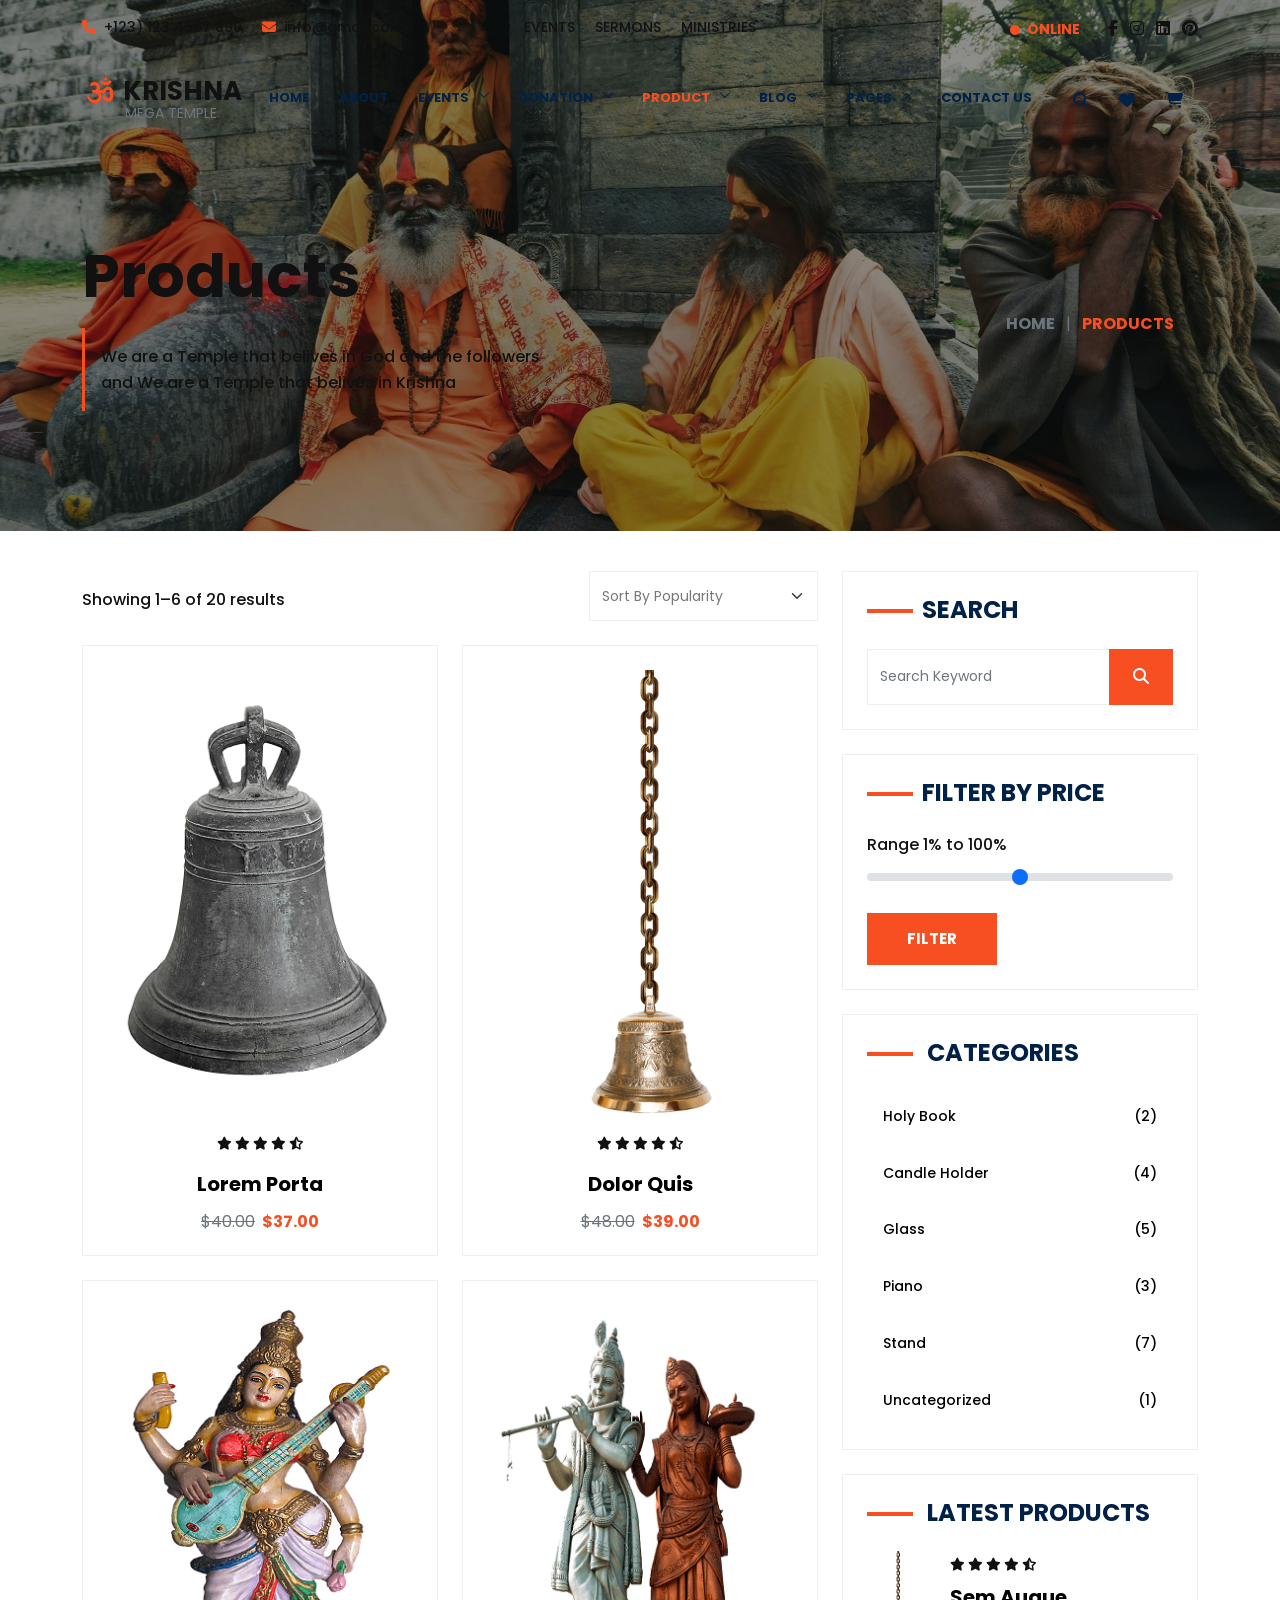
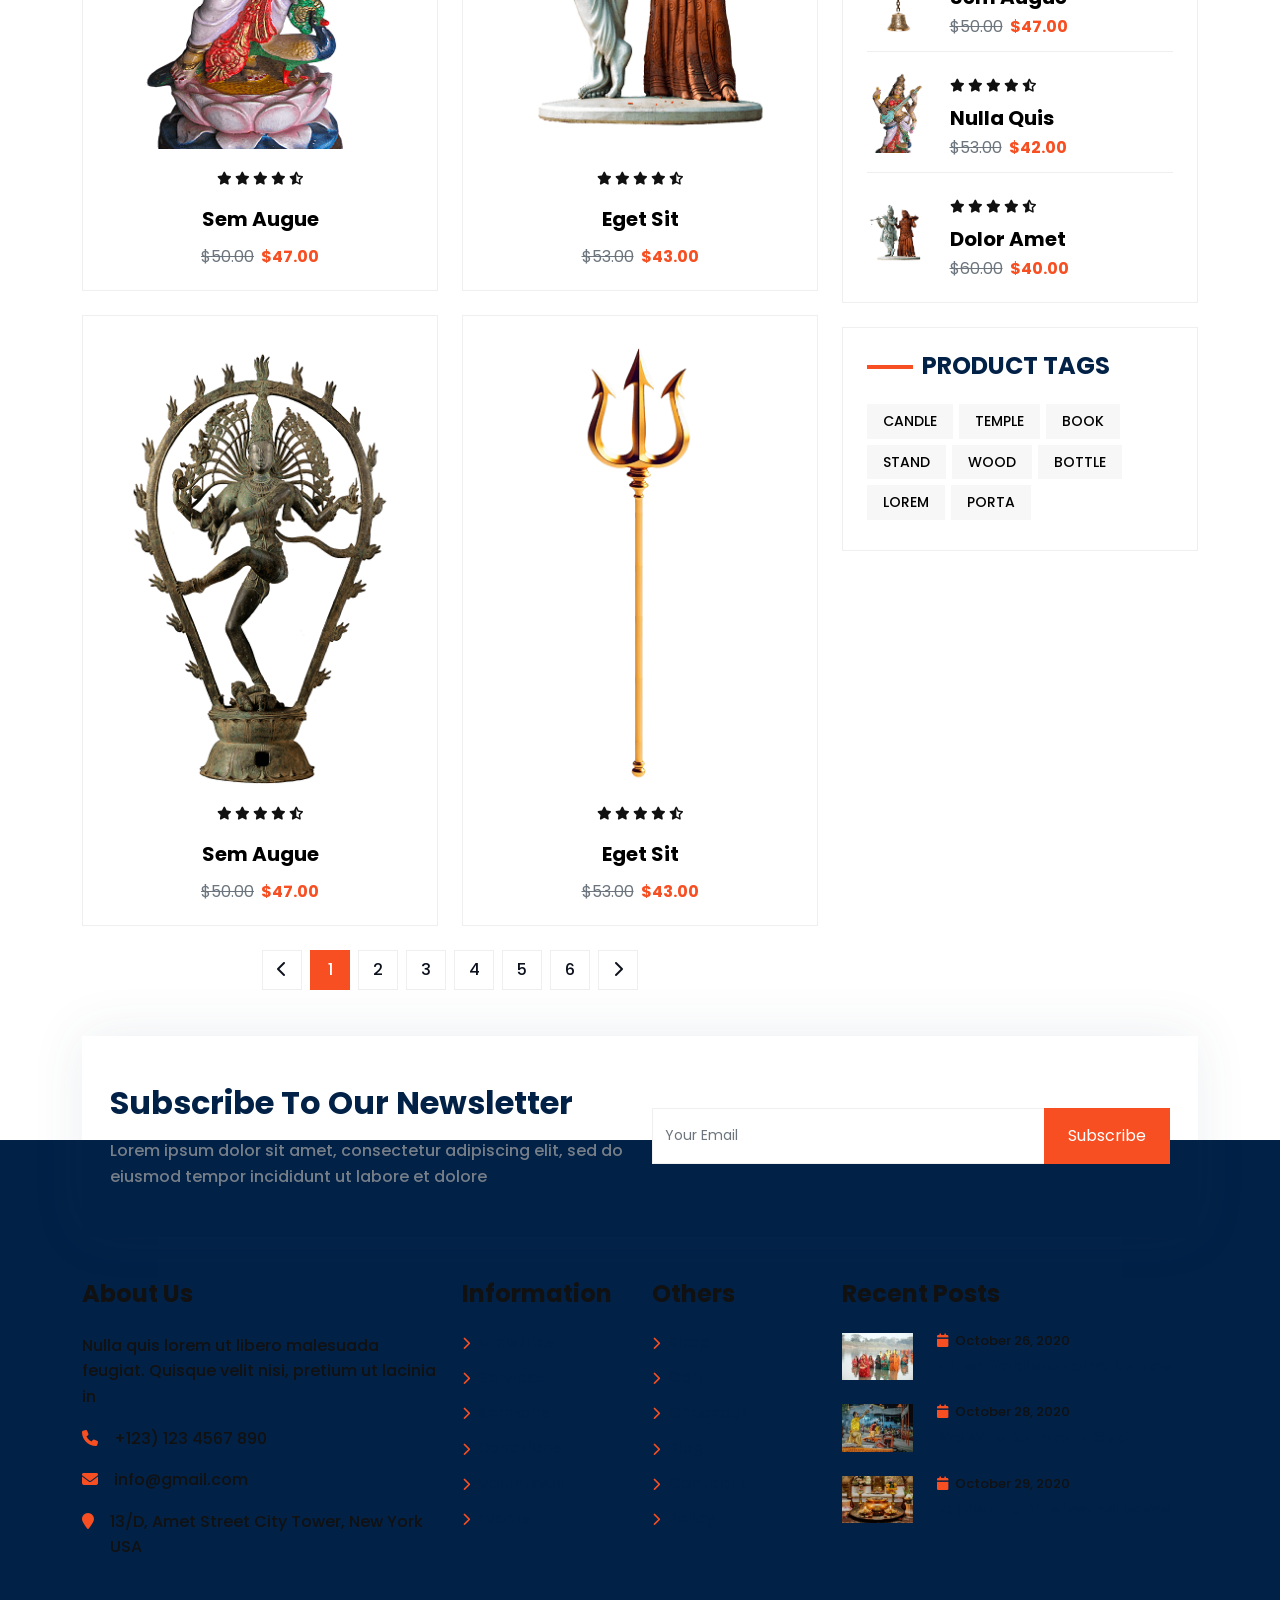
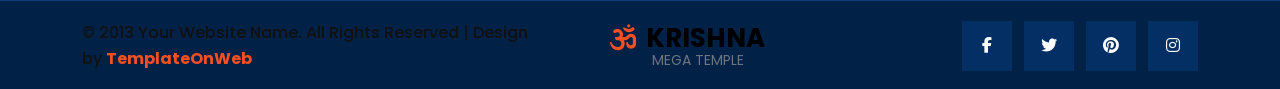
<file: shop.html>
<!DOCTYPE html>
<html lang="en">
<head>
	<meta charset="utf-8">
	<meta http-equiv="X-UA-Compatible" content="IE=edge">
	<meta name="viewport" content="width=device-width, initial-scale=1">
	<title>Jain Sansar</title>
	<link href="css/bootstrap.min.css" rel="stylesheet" >
	 <link href="fonts/css/fontawesome.min.css" rel="stylesheet" >
	<link href="fonts/css/brands.min.css" rel="stylesheet" />
    <link href="fonts/css/solid.min.css" rel="stylesheet" />
	<link href="css/global.css" rel="stylesheet">
	<link href="css/shop.css" rel="stylesheet">
    <link href="https://fonts.googleapis.com/css2?family=Poppins&display=swap" rel="stylesheet">
   <script src="https://ajax.googleapis.com/ajax/libs/jquery/3.7.1/jquery.min.js"></script>
	<script src="js/bootstrap.bundle.min.js"></script>

</head>
<body>
<div class="main position-relative">
 <div class="main_1 position-absolute top-0 w-100">
   <section id="top" class="pt-3 pb-3">
    <div class="container-xl">
	  <div class="row top_1">
	    <div class="col-md-4">
		  <div class="top_1l">
		    <ul class="mb-0 font_14">
			  <li class="d-inline-block"><a class="text-white a_tag" href="#"><i class="fa fa-phone me-1 col_oran"></i> +123) 123 4567 890</a></li>
			  <li class="d-inline-block ms-3"><a class="text-white a_tag" href="#"><i class="fa fa-envelope me-1 col_oran"></i> info@gmail.com</a></li>
			</ul>
		  </div>
		</div>
		<div class="col-md-4">
		  <div class="top_1m text-center">
		    <ul class="mb-0 font_14">
			  <li class="d-inline-block"><a class="text-white a_tag" href="#"> EVENTS</a></li>
			  <li class="d-inline-block ms-3"><a class="text-white a_tag" href="#"> SERMONS</a></li>
			  <li class="d-inline-block ms-3"><a class="text-white a_tag" href="#"> MINISTRIES</a></li>
			</ul>
		  </div>
		</div>
		<div class="col-md-4">
		  <div class="top_1r text-end">
		    <ul class="mb-0 fs-6">
			  <li class="d-inline-block me-4 font_14"><a class="col_oran fw-bold" href="#"> <i class="fa fa-circle me-1 font_10 text-success"></i> ONLINE</a></li>
				<li class="d-inline-block"><a class="text-white fw-bold a_tag" href="#"> <i class="fa-brands fa-facebook-f"></i> </a></li>
				<li class="d-inline-block ms-2"><a class="text-white fw-bold a_tag" href="#"> <i class="fa-brands fa-instagram"></i> </a></li>
				<li class="d-inline-block ms-2"><a class="text-white fw-bold a_tag" href="#"> <i class="fa-brands fa-linkedin"></i> </a></li>
				<li class="d-inline-block ms-2"><a class="text-white fw-bold a_tag" href="#"> <i class="fa-brands fa-pinterest"></i> </a></li>
			</ul>
		  </div>
		</div>
	  </div>
	</div>
   </section>
   <section id="header">
<nav class="navbar navbar-expand-md navbar-light  p-0 bg-white" id="navbar_sticky">
  <div class="container-xl">
    <a class="p-0 navbar-brand fw-bold me-0  text-black" href="index.html"><i class="fa-solid fa-om me-1 col_oran"></i> Krishna <br>
<span class="fw-normal font_14 text-muted">Mega Temple</span>
</a>
    <button class="navbar-toggler" type="button" data-bs-toggle="collapse" data-bs-target="#navbarSupportedContent" aria-controls="navbarSupportedContent" aria-expanded="false" aria-label="Toggle navigation">
      <span class="navbar-toggler-icon"></span>
    </button>
    <div class="collapse navbar-collapse" id="navbarSupportedContent">
	   <ul class="navbar-nav mb-0 ms-auto">
        <li class="nav-item">
          <a class="nav-link" aria-current="page" href="index.html">Home</a>
        </li>
		 
		<li class="nav-item">
          <a class="nav-link" href="about.html">About </a>
        </li>
		
		<li class="nav-item dropdown">
          <a class="nav-link dropdown-toggle" href="#" id="navbarDropdown" role="button" data-bs-toggle="dropdown" aria-expanded="false">
            Events
			<svg xmlns="http://www.w3.org/2000/svg" viewBox="0 0 24 24" fill="currentColor" aria-hidden="true" data-slot="icon"><path fill-rule="evenodd" d="M12.53 16.28a.75.75 0 0 1-1.06 0l-7.5-7.5a.75.75 0 0 1 1.06-1.06L12 14.69l6.97-6.97a.75.75 0 1 1 1.06 1.06l-7.5 7.5Z" clip-rule="evenodd"></path></svg>
          </a>
          <ul class="dropdown-menu drop_1" aria-labelledby="navbarDropdown">
            <li><a class="dropdown-item" href="events.html"> Events</a></li>
            <li><a class="dropdown-item border-0" href="event_detail.html"> Event Detail</a></li>
          </ul>
        </li>
		
		<li class="nav-item dropdown">
          <a class="nav-link dropdown-toggle" href="#" id="navbarDropdown" role="button" data-bs-toggle="dropdown" aria-expanded="false">
            Donation
			<svg xmlns="http://www.w3.org/2000/svg" viewBox="0 0 24 24" fill="currentColor" aria-hidden="true" data-slot="icon"><path fill-rule="evenodd" d="M12.53 16.28a.75.75 0 0 1-1.06 0l-7.5-7.5a.75.75 0 0 1 1.06-1.06L12 14.69l6.97-6.97a.75.75 0 1 1 1.06 1.06l-7.5 7.5Z" clip-rule="evenodd"></path></svg>
          </a>
          <ul class="dropdown-menu drop_1" aria-labelledby="navbarDropdown">
            <li><a class="dropdown-item" href="donation.html"> Donation</a></li>
            <li><a class="dropdown-item border-0" href="donation_detail.html"> Donation Detail</a></li>
          </ul>
        </li>
		
		<li class="nav-item dropdown">
          <a class="nav-link dropdown-toggle active" href="#" id="navbarDropdown" role="button" data-bs-toggle="dropdown" aria-expanded="false">
            Product
			<svg xmlns="http://www.w3.org/2000/svg" viewBox="0 0 24 24" fill="currentColor" aria-hidden="true" data-slot="icon"><path fill-rule="evenodd" d="M12.53 16.28a.75.75 0 0 1-1.06 0l-7.5-7.5a.75.75 0 0 1 1.06-1.06L12 14.69l6.97-6.97a.75.75 0 1 1 1.06 1.06l-7.5 7.5Z" clip-rule="evenodd"></path></svg>
          </a>
          <ul class="dropdown-menu drop_1" aria-labelledby="navbarDropdown">
            <li><a class="dropdown-item" href="shop.html"> Product</a></li>
            <li><a class="dropdown-item" href="detail.html"> Product Detail</a></li>
			<li><a class="dropdown-item" href="cart.html"> Shopping Cart</a></li>
			<li><a class="dropdown-item border-0" href="checkout.html"> Checkout</a></li>
          </ul>
        </li>
		
		<li class="nav-item dropdown">
          <a class="nav-link dropdown-toggle" href="#" id="navbarDropdown" role="button" data-bs-toggle="dropdown" aria-expanded="false">
            Blog
			<svg xmlns="http://www.w3.org/2000/svg" viewBox="0 0 24 24" fill="currentColor" aria-hidden="true" data-slot="icon"><path fill-rule="evenodd" d="M12.53 16.28a.75.75 0 0 1-1.06 0l-7.5-7.5a.75.75 0 0 1 1.06-1.06L12 14.69l6.97-6.97a.75.75 0 1 1 1.06 1.06l-7.5 7.5Z" clip-rule="evenodd"></path></svg>
          </a>
          <ul class="dropdown-menu drop_1" aria-labelledby="navbarDropdown">
            <li><a class="dropdown-item" href="blog.html"> Blog</a></li>
            <li><a class="dropdown-item border-0" href="blog_detail.html"> Blog Detail</a></li>
          </ul>
        </li>

		
		<li class="nav-item dropdown">
          <a class="nav-link dropdown-toggle"  href="#" id="navbarDropdown" role="button" data-bs-toggle="dropdown" aria-expanded="false">
            Pages
			<svg xmlns="http://www.w3.org/2000/svg" viewBox="0 0 24 24" fill="currentColor" aria-hidden="true" data-slot="icon"><path fill-rule="evenodd" d="M12.53 16.28a.75.75 0 0 1-1.06 0l-7.5-7.5a.75.75 0 0 1 1.06-1.06L12 14.69l6.97-6.97a.75.75 0 1 1 1.06 1.06l-7.5 7.5Z" clip-rule="evenodd"></path></svg>
          </a>
          <ul class="dropdown-menu drop_1" aria-labelledby="navbarDropdown">
            <li><a class="dropdown-item" href="team.html"> Team</a></li>
			 <li><a class="dropdown-item" href="faq.html"> Faq</a></li>
            <li><a class="dropdown-item border-0" href="login.html"> Login</a></li>
          </ul>
        </li>
		
		<li class="nav-item">
          <a class="nav-link" href="contact.html">Contact Us</a>
        </li>

      </ul>
      <ul class="navbar-nav mb-0 ms-auto">
		<li class="nav-item dropdown">
          <a class="dropdown-toggle nav_hide nav-link fs-6" href="#" id="navbarDropdown" role="button" data-bs-toggle="dropdown" aria-expanded="false">
            <i class="fa fa-search"></i>
          </a>
		<ul class="dropdown-menu drop_1 drop_search p-3" aria-labelledby="navbarDropdown" style="">
		<form class="navbar-form" role="search">
		<div class="input-group">
			<input type="text" class="form-control font_14" placeholder="Search Keyword">
			<span class="input-group-btn">
				<button class="btn btn-primary bg_blue border-0 rounded-0 p-2 px-3" type="button">
					<i class="fa fa-search"></i> </button>
			</span>
		</div>
		</form>
		</ul>
        </li>
			<li class="nav-item">
          <a class="nav-link fs-6" href="#"><i class="fa fa-heart"></i> </a>
        </li>
		<li class="nav-item dropdown">
          <a class="nav-link dropdown-toggle drop_togn nav_hide fs-6" href="#" id="navbarDropdown" role="button" data-bs-toggle="dropdown" aria-expanded="false">
            <i class="fa fa-shopping-cart"></i>
          </a>
          <ul class="dropdown-menu drop_cart rounded-0 border-0" aria-labelledby="navbarDropdown" style="">
						<li>
						 <div class="drop_1i row">
						  <div class="col-md-6 col-6">
						   <div class="drop_1il"><h5 class="fs-6">2 ITEMS</h5></div>
						  </div>
						  <div class="col-md-6 col-6">
						   <div class="drop_1il text-end"><h5 class="fs-6"><a href="cart.html">VIEW CART</a></h5></div>
						  </div>
						 </div>
						 <div class="drop_1i1 row">
						  <div class="col-md-6 col-6">
						   <div class="drop_1i1l"><h6 class="fs-6"><a href="#">Nulla Quis</a> <br> <span class="d-inline-block mt-1 font_15">1x - $89.00</span></h6></div>
						  </div>
						  <div class="col-md-4 col-4">
						   <div class="drop_1i1r"><a href="#"><img src="img/32.png" class="w-100" alt="abc"></a></div>
						  </div>
						  <div class="col-md-2 col-2">
						   <div class="drop_1i1l text-end"><h6> <span><i class="fa fa-remove"></i></span></h6></div>
						  </div>
						 </div>
						 <div class="drop_1i1 row">
						  <div class="col-md-6 col-6">
						   <div class="drop_1i1l"><h6 class="fs-6"><a href="#">Eget Nulla</a> <br> <span class="d-inline-block mt-1 font_15">1x - $49.00</span></h6></div>
						  </div>
						  <div class="col-md-4 col-4">
						   <div class="drop_1i1r"><a href="#"><img src="img/33.png" class="w-100" alt="abc"></a></div>
						  </div>
						  <div class="col-md-2 col-2">
						   <div class="drop_1i1l text-end"><h6> <span><i class="fa fa-remove"></i></span></h6></div>
						  </div>
						 </div>
						 <div class="drop_1i2 row">
						  <div class="col-md-6 col-6">
						   <div class="drop_1il"><h5 class="fs-6">TOTAL</h5></div>
						  </div>
						  <div class="col-md-6 col-6">
						   <div class="drop_1il text-end"><h5 class="fs-5 col_oran">$142.00</h5></div>
						  </div>
						 </div>
						 <div class="drop_1i3 text-center row">
						  <div class="col-md-12 col-12">
						    <ul class="mb-0">
							 <li class="d-inline-block mx-1"><a class="button px-3 pt-2 pb-2 font_14" href="#">View Order</a></li>
							 <li class="d-inline-block mx-1"><a class="button_1 px-3 pb-2 pt-2 font_14" href="#">Checkout</a></li>
							</ul>
						  </div>
						 </div>
						</li>
					  </ul>
        </li>
      </ul>
    </div>
  </div>
</nav>
</section>
 </div>
 
 <div class="main_2">
	<section id="center" class="center_shop">
		<div class="center_om bg_back">
			<div class="container-xl">
				<div class="row center_o1">
					<div class="col-md-9">
					  <div class="center_o1l">
					    <h1 class="font_60 text-white">Products</h1>
						<p class="text-white p-3 mt-3 mb-0">We are a Temple that belives in God and the followers <br> and We are a Temple that belives in Krishna</p>
					  </div>
					</div>
					<div class="col-md-3">
					  <div class="center_o1r text-end">
					    <h6 class="d-inline-block text-muted bg-white mb-0 p-4  fw-bold"><a class="text-muted a_tag" href="#">HOME</a> <span class="mx-2 fw-normal">|</span> <span class="col_oran">PRODUCTS</span></h6>
					  </div>
					</div>
				</div>
			</div>
		</div>   
	</section>
 </div>
</div>

<section id="shop_pg" class="p_4 pb-0">
    <div class="container-xl">
	   <div class="shop_pg1 row">
	     <div class="col-md-8">
		   <div class="shop_pg1l">
		      <div class="shop_1lt row">
	     <div class="col-md-8">
		   <div class="shop_1ltl pt-3">
		        <p class="mb-0 text-black">Showing 1–6 of 20 results</p>
		   </div>
		 </div>
		 <div class="col-md-4">
		   <div class="shop_1ltr">
		        <select class="form-select" aria-label="Default select example">
<option selected="">Sort By Popularity</option>
<option value="1">Sort By Latest</option>
<option value="2">Sort By Rating</option>
<option value="3">Sort By Trending</option>
</select>
		   </div>
		 </div>
	   </div>
	             <div class="shop_1 row mt-4">
    <div class="col-md-6 col-sm-6">
     <div class="shop_1im text-center border_1 p-4 hvr-curl-top-right">
	    <div class="shop_1im1 position-relative">
	     <div class="shop_1im1i">
	       <div class="grid clearfix">
			<figure class="effect-jazz mb-0">
			<a href="detail.html"><img src="img/47.png" class="w-100" alt="img25"></a>
			</figure>
			</div>
	    </div>
		<div class="shop_1im1i1 position-absolute w-100 top-0">
	      <ul class="mb-0">
		    <li class="d-inline-block"><a class="hvr-grow" href="detail.html"><i class="fa fa-eye"></i></a></li>
			<li class="d-inline-block ms-1"><a class="hvr-grow" href="detail.html"><i class="fa fa-shopping-basket"></i></a></li>
			<li class="d-inline-block ms-1"><a class="hvr-grow" href="detail.html"><i class="fa fa-heart"></i></a></li>
			<li class="d-inline-block ms-1"><a class="hvr-grow" href="detail.html"><i class="fa fa-recycle"></i></a></li>
		  </ul>
	    </div>
	    </div>
	    <div class="shop_1im2 mt-3">
	     <span class="font_13 text-warning">
		  <i class="fa fa-star"></i>
		  <i class="fa fa-star"></i>
		  <i class="fa fa-star"></i>
		  <i class="fa fa-star"></i>
		  <i class="fa fa-star-half-alt"></i>
		 </span>
		 <h5 class="mt-3"><a href="detail.html">Lorem Porta</a></h5>
		 <h6 class="mb-0 mt-3 col_oran fw-bold"><span class="text-decoration-line-through fw-normal text-muted me-1">$40.00</span> $37.00</h6>
	 </div>
	 </div>
	</div>
	<div class="col-md-6 col-sm-6">
     <div class="shop_1im text-center border_1 p-4 hvr-curl-top-right">
	    <div class="shop_1im1 position-relative">
	     <div class="shop_1im1i">
	       <div class="grid clearfix">
			<figure class="effect-jazz mb-0">
			<a href="detail.html"><img src="img/48.png" class="w-100" alt="img25"></a>
			</figure>
			</div>
	    </div>
		<div class="shop_1im1i1 position-absolute w-100 top-0">
	      <ul class="mb-0">
		    <li class="d-inline-block"><a class="hvr-grow" href="detail.html"><i class="fa fa-eye"></i></a></li>
			<li class="d-inline-block ms-1"><a class="hvr-grow" href="detail.html"><i class="fa fa-shopping-basket"></i></a></li>
			<li class="d-inline-block ms-1"><a class="hvr-grow" href="detail.html"><i class="fa fa-heart"></i></a></li>
			<li class="d-inline-block ms-1"><a class="hvr-grow" href="detail.html"><i class="fa fa-recycle"></i></a></li>
		  </ul>
	    </div>
	    </div>
	    <div class="shop_1im2 mt-3">
	     <span class="font_13 text-warning">
		  <i class="fa fa-star"></i>
		  <i class="fa fa-star"></i>
		  <i class="fa fa-star"></i>
		  <i class="fa fa-star"></i>
		  <i class="fa fa-star-half-alt"></i>
		 </span>
		 <h5 class="mt-3"><a href="detail.html">Dolor Quis</a></h5>
		 <h6 class="mb-0 mt-3 col_oran fw-bold"><span class="text-decoration-line-through fw-normal text-muted me-1">$48.00</span> $39.00</h6>
	 </div>
	 </div>
	</div>
  </div>
  <div class="shop_1 row mt-4">
    <div class="col-md-6 col-sm-6">
     <div class="shop_1im text-center border_1 p-4 hvr-curl-top-right">
	    <div class="shop_1im1 position-relative">
	     <div class="shop_1im1i">
	       <div class="grid clearfix">
			<figure class="effect-jazz mb-0">
			<a href="detail.html"><img src="img/49.png" class="w-100" alt="img25"></a>
			</figure>
			</div>
	    </div>
		<div class="shop_1im1i1 position-absolute w-100 top-0">
	      <ul class="mb-0">
		    <li class="d-inline-block"><a class="hvr-grow" href="detail.html"><i class="fa fa-eye"></i></a></li>
			<li class="d-inline-block ms-1"><a class="hvr-grow" href="detail.html"><i class="fa fa-shopping-basket"></i></a></li>
			<li class="d-inline-block ms-1"><a class="hvr-grow" href="detail.html"><i class="fa fa-heart"></i></a></li>
			<li class="d-inline-block ms-1"><a class="hvr-grow" href="detail.html"><i class="fa fa-recycle"></i></a></li>
		  </ul>
	    </div>
	    </div>
	    <div class="shop_1im2 mt-3">
	     <span class="font_13 text-warning">
		  <i class="fa fa-star"></i>
		  <i class="fa fa-star"></i>
		  <i class="fa fa-star"></i>
		  <i class="fa fa-star"></i>
		  <i class="fa fa-star-half-alt"></i>
		 </span>
		 <h5 class="mt-3"><a href="detail.html">Sem Augue</a></h5>
		 <h6 class="mb-0 mt-3 col_oran fw-bold"><span class="text-decoration-line-through fw-normal text-muted me-1">$50.00</span> $47.00</h6>
	 </div>
	 </div>
	</div>
	<div class="col-md-6 col-sm-6">
     <div class="shop_1im text-center border_1 p-4 hvr-curl-top-right">
	    <div class="shop_1im1 position-relative">
	     <div class="shop_1im1i">
	       <div class="grid clearfix">
			<figure class="effect-jazz mb-0">
			<a href="detail.html"><img src="img/50.png" class="w-100" alt="img25"></a>
			</figure>
			</div>
	    </div>
		<div class="shop_1im1i1 position-absolute w-100 top-0">
	      <ul class="mb-0">
		    <li class="d-inline-block"><a class="hvr-grow" href="detail.html"><i class="fa fa-eye"></i></a></li>
			<li class="d-inline-block ms-1"><a class="hvr-grow" href="detail.html"><i class="fa fa-shopping-basket"></i></a></li>
			<li class="d-inline-block ms-1"><a class="hvr-grow" href="detail.html"><i class="fa fa-heart"></i></a></li>
			<li class="d-inline-block ms-1"><a class="hvr-grow" href="detail.html"><i class="fa fa-recycle"></i></a></li>
		  </ul>
	    </div>
	    </div>
	    <div class="shop_1im2 mt-3">
	     <span class="font_13 text-warning">
		  <i class="fa fa-star"></i>
		  <i class="fa fa-star"></i>
		  <i class="fa fa-star"></i>
		  <i class="fa fa-star"></i>
		  <i class="fa fa-star-half-alt"></i>
		 </span>
		 <h5 class="mt-3"><a href="detail.html">Eget Sit</a></h5>
		 <h6 class="mb-0 mt-3 col_oran fw-bold"><span class="text-decoration-line-through fw-normal text-muted me-1">$53.00</span> $43.00</h6>
	 </div>
	 </div>
	</div>
  </div>
  <div class="shop_1 row mt-4">
    <div class="col-md-6 col-sm-6">
     <div class="shop_1im text-center border_1 p-4 hvr-curl-top-right">
	    <div class="shop_1im1 position-relative">
	     <div class="shop_1im1i">
	       <div class="grid clearfix">
			<figure class="effect-jazz mb-0">
			<a href="detail.html"><img src="img/51.png" class="w-100" alt="img25"></a>
			</figure>
			</div>
	    </div>
		<div class="shop_1im1i1 position-absolute w-100 top-0">
	      <ul class="mb-0">
		    <li class="d-inline-block"><a class="hvr-grow" href="detail.html"><i class="fa fa-eye"></i></a></li>
			<li class="d-inline-block ms-1"><a class="hvr-grow" href="detail.html"><i class="fa fa-shopping-basket"></i></a></li>
			<li class="d-inline-block ms-1"><a class="hvr-grow" href="detail.html"><i class="fa fa-heart"></i></a></li>
			<li class="d-inline-block ms-1"><a class="hvr-grow" href="detail.html"><i class="fa fa-recycle"></i></a></li>
		  </ul>
	    </div>
	    </div>
	    <div class="shop_1im2 mt-3">
	     <span class="font_13 text-warning">
		  <i class="fa fa-star"></i>
		  <i class="fa fa-star"></i>
		  <i class="fa fa-star"></i>
		  <i class="fa fa-star"></i>
		  <i class="fa fa-star-half-alt"></i>
		 </span>
		 <h5 class="mt-3"><a href="detail.html">Sem Augue</a></h5>
		 <h6 class="mb-0 mt-3 col_oran fw-bold"><span class="text-decoration-line-through fw-normal text-muted me-1">$50.00</span> $47.00</h6>
	 </div>
	 </div>
	</div>
	<div class="col-md-6 col-sm-6">
     <div class="shop_1im text-center border_1 p-4 hvr-curl-top-right">
	    <div class="shop_1im1 position-relative">
	     <div class="shop_1im1i">
	       <div class="grid clearfix">
			<figure class="effect-jazz mb-0">
			<a href="detail.html"><img src="img/52.png" class="w-100" alt="img25"></a>
			</figure>
			</div>
	    </div>
		<div class="shop_1im1i1 position-absolute w-100 top-0">
	      <ul class="mb-0">
		    <li class="d-inline-block"><a class="hvr-grow" href="detail.html"><i class="fa fa-eye"></i></a></li>
			<li class="d-inline-block ms-1"><a class="hvr-grow" href="detail.html"><i class="fa fa-shopping-basket"></i></a></li>
			<li class="d-inline-block ms-1"><a class="hvr-grow" href="detail.html"><i class="fa fa-heart"></i></a></li>
			<li class="d-inline-block ms-1"><a class="hvr-grow" href="detail.html"><i class="fa fa-recycle"></i></a></li>
		  </ul>
	    </div>
	    </div>
	    <div class="shop_1im2 mt-3">
	     <span class="font_13 text-warning">
		  <i class="fa fa-star"></i>
		  <i class="fa fa-star"></i>
		  <i class="fa fa-star"></i>
		  <i class="fa fa-star"></i>
		  <i class="fa fa-star-half-alt"></i>
		 </span>
		 <h5 class="mt-3"><a href="detail.html">Eget Sit</a></h5>
		 <h6 class="mb-0 mt-3 col_oran fw-bold"><span class="text-decoration-line-through fw-normal text-muted me-1">$53.00</span> $43.00</h6>
	 </div>
	 </div>
	</div>
  </div>
  <div class="pages  text-center mt-4 row">
		      <div class="col-md-12">
			    <ul class="mb-0">
			<li><a href="detail.html"><i class="fa fa-chevron-left"></i></a></li>
			<li><a class="act" href="detail.html">1</a></li>
			<li><a href="detail.html">2</a></li>
			<li><a href="detail.html">3</a></li>
			<li><a href="detail.html">4</a></li>
			<li><a href="detail.html">5</a></li>
			<li><a href="detail.html">6</a></li>
			<li><a href="detail.html"><i class="fa fa-chevron-right"></i></a></li>
		   </ul>
			  </div>
	       </div>
		   </div>
		 </div>
		 <div class="col-md-4">
		   <div class="shop_pg1r">
		       <div class="shop_pg1r1 border_1 p-4">
		        <h4 class="head_1 mb-4">SEARCH</h4>
				<div class="input-group">
			<input type="text" class="form-control font_14" placeholder="Search Keyword">
			<span class="input-group-btn">
				<button class="btn btn-primary bg_oran border-0 rounded-0 p-3 px-4" type="button">
					<i class="fa fa-search"></i> </button>
			</span>
		</div>
		   </div>
		       <div class="shop_pg1r1 border_1 p-4 mt-4 center_sm">
		        <h4 class="head_1 mb-4">FILTER BY PRICE</h4>
				<label for="customRange3" class="form-label">Range 1% to 100%</label>
<input type="range" class="form-range" min="0" max="5" step="0.5" id="customRange3">
<h6 class="mb-0 mt-3"><a class="button" href="detail.html">Filter</a></h6>
		   </div>
		   <div class="shop_pg1r1 border_1 p-4 mt-4">
		        <h4 class="head_1 mb-4"> CATEGORIES</h4>
				<h6 class="font_14"><a class="bg-light d-block p-3" href="detail.html">Holy Book <span class="float-end">(2)</span></a></h6>
				<h6 class="font_14"><a class="bg-light d-block p-3" href="detail.html">Candle Holder <span class="float-end">(4)</span></a></h6>
				<h6 class="font_14"><a class="bg-light d-block p-3" href="detail.html">Glass <span class="float-end">(5)</span></a></h6>
				<h6 class="font_14"><a class="bg-light d-block p-3" href="detail.html">Piano <span class="float-end">(3)</span></a></h6>
				<h6 class="font_14"><a class="bg-light d-block p-3" href="detail.html">Stand <span class="float-end">(7)</span></a></h6>
				<h6 class="font_14 mb-0"><a class="bg-light d-block p-3" href="detail.html">Uncategorized <span class="float-end">(1)</span></a></h6>
		   </div>
		   <div class="shop_pg1r1 border_1 p-4 mt-4">
		        <h4 class="head_1 mb-4"> LATEST PRODUCTS</h4>
				<div class="shop_pg1r1i row">
		  <div class="col-md-3 col-3">
		   <div class="shop_pg1r1il">
		       <div class="grid clearfix">
			<figure class="effect-jazz mb-0">
			<a href="detail.html"><img src="img/30.png" class="w-100" alt="img25"></a>
			</figure>
			</div>
		   </div>
		  </div>
		  <div class="col-md-9 col-9">
		   <div class="shop_pg1r1ir">
	      <span class="font_13 text-warning">
		  <i class="fa fa-star"></i>
		  <i class="fa fa-star"></i>
		  <i class="fa fa-star"></i>
		  <i class="fa fa-star"></i>
		  <i class="fa fa-star-half-alt"></i>
		 </span>
		 <h5 class="mt-2"><a href="detail.html">Sem Augue</a></h5>
		 <h6 class="mb-0  col_oran fw-bold"><span class="text-decoration-line-through fw-normal text-muted me-1">$50.00</span> $47.00</h6>
		   </div>
		  </div>
		</div><hr>
		       <div class="shop_pg1r1i row">
		  <div class="col-md-3 col-3">
		   <div class="shop_pg1r1il">
		       <div class="grid clearfix">
			<figure class="effect-jazz mb-0">
			<a href="detail.html"><img src="img/31.png" class="w-100" alt="img25"></a>
			</figure>
			</div>
		   </div>
		  </div>
		  <div class="col-md-9 col-9">
		   <div class="shop_pg1r1ir">
	      <span class="font_13 text-warning">
		  <i class="fa fa-star"></i>
		  <i class="fa fa-star"></i>
		  <i class="fa fa-star"></i>
		  <i class="fa fa-star"></i>
		  <i class="fa fa-star-half-alt"></i>
		 </span>
		 <h5 class="mt-2"><a href="detail.html">Nulla Quis</a></h5>
		 <h6 class="mb-0  col_oran fw-bold"><span class="text-decoration-line-through fw-normal text-muted me-1">$53.00</span> $42.00</h6>
		   </div>
		  </div>
		</div><hr>
		<div class="shop_pg1r1i row">
		  <div class="col-md-3 col-3">
		   <div class="shop_pg1r1il">
		       <div class="grid clearfix">
			<figure class="effect-jazz mb-0">
			<a href="detail.html"><img src="img/32.png" class="w-100" alt="img25"></a>
			</figure>
			</div>
		   </div>
		  </div>
		  <div class="col-md-9 col-9">
		   <div class="shop_pg1r1ir">
	      <span class="font_13 text-warning">
		  <i class="fa fa-star"></i>
		  <i class="fa fa-star"></i>
		  <i class="fa fa-star"></i>
		  <i class="fa fa-star"></i>
		  <i class="fa fa-star-half-alt"></i>
		 </span>
		 <h5 class="mt-2"><a href="detail.html">Dolor Amet</a></h5>
		 <h6 class="mb-0  col_oran fw-bold"><span class="text-decoration-line-through fw-normal text-muted me-1">$60.00</span> $40.00</h6>
		   </div>
		  </div>
		</div>
		   </div>
		   <div class="shop_pg1r1 border_1 p-4 mt-4">
		        <h4 class="head_1 mb-4">PRODUCT TAGS</h4>
				<ul class="mb-0 tags">
				 <li class="d-inline-block"><a href="detail.html">Candle</a></li>
				 <li class="d-inline-block"><a href="detail.html">Temple</a></li>
				 <li class="d-inline-block"><a href="detail.html">Book</a></li>
				 <li class="d-inline-block"><a href="detail.html">Stand</a></li>
				 <li class="d-inline-block"><a href="detail.html">Wood</a></li>
				 <li class="d-inline-block"><a href="detail.html">Bottle</a></li>
				 <li class="d-inline-block"><a href="detail.html">Lorem</a></li>
				 <li class="d-inline-block"><a href="detail.html">Porta</a></li>
				 </ul>
		   </div>
		   </div>
		 </div>
	   </div>
	</div>
   </section>
 

<div class="footer_m position-relative">
  <div class="footer_m1">
    <section id="footer" class="p_4 bg_blue">
<div class="container-xl">
   <div class="footer_1 row">
     <div class="col-md-4">
	   <div class="footer_1l">
	     <h4 class="text-white mb-4">About Us</h4>
		 <p class="text-light">Nulla quis lorem ut libero malesuada feugiat. Quisque velit nisi, pretium ut lacinia in</p>
		 <ul class="mb-0 flex_box">
<li class="d-flex text-light"><span class="me-3"><i class="fa fa-phone col_oran"></i></span> +123) 123 4567 890 </li>
<li class="d-flex text-light mt-3"><span class="me-3"><i class="fa fa-envelope col_oran"></i></span> info@gmail.com </li>
<li class="d-flex text-light mt-3"><span class="me-3"><i class="fa fa-map-marker col_oran"></i></span>  13/D, Amet Street City Tower, New York USA </li>
</ul>
	   </div>
	 </div>
	 <div class="col-md-2">
	   <div class="footer_1l">
	     <h4 class="text-white mb-4">Information</h4>
         <div class="row footer_3ism">
		 <h6 class="col-md-12 col-6"><i class="fa fa-chevron-right col_oran me-1 font_13 align-middle"></i> <a class="text-light a_tag" href="#"> Ministries</a></h6>
	 <h6 class="col-md-12 col-6 mt-2"><i class="fa fa-chevron-right col_oran me-1 font_13 align-middle"></i> <a class="text-light a_tag" href="#"> Services</a></h6>
	 <h6 class="col-md-12 col-6 mt-2"><i class="fa fa-chevron-right col_oran me-1 font_13 align-middle"></i> <a class="text-light a_tag" href="#"> Sermons</a></h6>
	 <h6 class="col-md-12 col-6 mt-2"><i class="fa fa-chevron-right col_oran me-1 font_13 align-middle"></i> <a class="text-light a_tag" href="#"> Donations</a></h6>
	 <h6 class="col-md-12 col-6 mt-2"><i class="fa fa-chevron-right col_oran me-1 font_13 align-middle"></i> <a class="text-light a_tag" href="#"> Volunteers</a></h6>
	 <h6 class="col-md-12 col-6 mt-2 mb-0"><i class="fa fa-chevron-right col_oran me-1 font_13 align-middle"></i> <a class="text-light a_tag" href="#"> Events</a></h6>
	    </div>
	   </div>
	 </div>
	 <div class="col-md-2">
	   <div class="footer_1l">
	     <h4 class="text-white mb-4">Others</h4>
         <div class="row footer_3ism">
		 <h6 class="col-md-12 col-6"><i class="fa fa-chevron-right col_oran me-1 font_13 align-middle"></i> <a class="text-light a_tag" href="#"> Shop</a></h6>
	 <h6 class="col-md-12 col-6 mt-2"><i class="fa fa-chevron-right col_oran me-1 font_13 align-middle"></i> <a class="text-light a_tag" href="#"> Cart</a></h6>
	 <h6 class="col-md-12 col-6 mt-2"><i class="fa fa-chevron-right col_oran me-1 font_13 align-middle"></i> <a class="text-light a_tag" href="#"> Checkout</a></h6>
	 <h6 class="col-md-12 col-6 mt-2"><i class="fa fa-chevron-right col_oran me-1 font_13 align-middle"></i> <a class="text-light a_tag" href="#"> Blog</a></h6>
	 <h6 class="col-md-12 col-6 mt-2"><i class="fa fa-chevron-right col_oran me-1 font_13 align-middle"></i> <a class="text-light a_tag" href="#"> Contact Us</a></h6>
	 <h6 class="col-md-12 col-6 mt-2 mb-0"><i class="fa fa-chevron-right col_oran me-1 font_13 align-middle"></i> <a class="text-light a_tag" href="#"> Policy</a></h6>
	    </div>
	   </div>
	 </div>
	 <div class="col-md-4">
	   <div class="footer_1l">
	     <h4 class="text-white mb-4">Recent Posts</h4>
         <div class="footer_1li row">
		  <div class="col-md-3 col-4">
		   <div class="footer_1lil">
		       <div class="grid clearfix">
			<figure class="effect-jazz mb-0">
			<a href="#"><img src="img/13.jpg" class="w-100" alt="img25"></a>
			</figure>
			</div>
		   </div>
		  </div>
		  <div class="col-md-9 col-8">
		   <div class="footer_1lir">
	       <h6 class="font_13 text-white"><i class="fa fa-calendar col_oran me-1"></i> October 26, 2020</h6>
		   <h5 class="mb-0 fs-6"><a class="text-light a_tag" href="#">All we’ve discovered by now</a></h5>
		   </div>
		  </div>
		</div>
		<div class="footer_1li row mt-4">
		  <div class="col-md-3 col-4">
		   <div class="footer_1lil">
		       <div class="grid clearfix">
			<figure class="effect-jazz mb-0">
			<a href="#"><img src="img/14.jpg" class="w-100" alt="img25"></a>
			</figure>
			</div>
		   </div>
		  </div>
		  <div class="col-md-9 col-8">
		   <div class="footer_1lir">
	       <h6 class="font_13 text-white"><i class="fa fa-calendar col_oran me-1"></i> October 28, 2020</h6>
		   <h5 class="mb-0 fs-6"><a class="text-light a_tag" href="#">We Who Believe In God</a></h5>
		   </div>
		  </div>
		</div>
		<div class="footer_1li row mt-4">
		  <div class="col-md-3 col-4">
		   <div class="footer_1lil">
		       <div class="grid clearfix">
			<figure class="effect-jazz mb-0">
			<a href="#"><img src="img/15.jpg" class="w-100" alt="img25"></a>
			</figure>
			</div>
		   </div>
		  </div>
		  <div class="col-md-9 col-8">
		   <div class="footer_1lir">
	       <h6 class="font_13 text-white"><i class="fa fa-calendar col_oran me-1"></i> October 29, 2020</h6>
		   <h5 class="mb-0 fs-6"><a class="text-light a_tag" href="#">Expecting new issued cases</a></h5>
		   </div>
		  </div>
		</div>
	   </div>
	 </div>
   </div>
</div>
</section>

<section id="footer_b" class="bg_blue">
<div class="container-xl">
   <div class="footer_b1 row">
     <div class="col-md-5">
	   <div class="footer_b1l">
	     <p class="mb-0 text-light">© 2013 Your Website Name. All Rights Reserved | Design by <a class="col_oran fw-bold" href="http://www.templateonweb.com">TemplateOnWeb</a></p>
	   </div>
	 </div>
	 <div class="col-md-3">
	   <div class="footer_b1m p-4 bg-white">
	     <h3 class="mb-0"><a  href="index.html"><i class="fa-solid fa-om me-1 col_oran"></i> Krishna <br>
<span class="fw-normal font_14 text-muted">Mega Temple</span>
</a></h3>
	   </div>
	 </div>
	 <div class="col-md-4">
	   <div class="footer_b1r text-end">
	     <ul class="mb-0">
	    <li class="d-inline-block"><a class="d-block text-center" href="#"><i class="fa-brands fa-facebook-f"></i></a></li>
		<li class="d-inline-block ms-2"><a class="d-block text-center" href="#"><i class="fa-brands fa-twitter"></i></a></li>
		<li class="d-inline-block ms-2"><a class="d-block text-center" href="#"><i class="fa-brands fa-pinterest"></i></a></li>
		<li class="d-inline-block ms-2"><a class="d-block text-center" href="#"><i class="fa-brands fa-instagram"></i></a></li>
	  </ul>
	   </div>
	 </div>
   </div>
</div>
</section>
  </div>
  <div class="footer_m2 position-absolute w-100">
    <section id="subs" class="p_3">
  <div class="container-xl">
    <div class="subs1 row mx-0 bg-white p-5 px-3 shadow_box">
      <div class="col-md-6">
	    <div class="subs1l">
         <h2>Subscribe To Our Newsletter</h2>
		 <p class="mt-3 mb-0">Lorem ipsum dolor sit amet, consectetur adipiscing elit, sed do eiusmod tempor incididunt ut labore et dolore</p>
		</div>
	  </div>	
	  <div class="col-md-6">
	    <div class="subs1r mt-4">
		  <div class="input-group">
			<input type="text" class="form-control font_14" placeholder="Your Email">
			<span class="input-group-btn">
				<button class="btn btn-primary bg_oran border-0 rounded-0 p-3 px-4" type="button">
					Subscribe </button>
			</span>
		</div>
		</div>
	  </div>
	</div>
	
  </div>  
</section>
  </div>
</div>


<script src="js/common.js"></script>


</body>


</html>
</file>
<file: css/global.css>
body{
font-family: 'Poppins', sans-serif;
line-height: 1.6;
color: #111;
font-weight:500;
}
p{
font-size:16px; 
color: #767e88;
 }
ul{
list-style:none;
padding:0;
 }

h1,h2,h3,h4,h5{
font-weight:bold;
color: #022147; 
 }
h6{
color: #022147; 
 }

a{
color: #000;
text-decoration:none;
 }
a:hover{
text-decoration:none;
color:#f74f22;
 }
a:focus{
text-decoration:none;
color: #f74f22;
 }
 
.a_tag:hover{
color:#f74f22!important;
 }
.a_tag:focus{
color: #f74f22!important;
 }
.a_tag1:hover{
color:#767e88!important;
 }
.a_tag1:focus{
color: #767e88!important;
 }

 
.button{
transition: 0.3s;
padding: 17px 40px 17px 40px;
display: inline-block;
background:#f74f22;
color:#fff;
text-transform:uppercase;
font-size:15px;
font-weight:bold;
 }

.button:hover{
background:#022147;
color:#fff;
 }
.button_1{
transition: 0.3s;
padding: 17px 40px 17px 40px;
display: inline-block;
background:#022147;
color:#fff;
text-transform:uppercase;
font-size:15px;
font-weight:bold;
 }

.button_1:hover{
background:#f74f22;
color:#fff;
 }
 
.button_2{
transition: 0.3s;
padding: 17px 40px 17px 40px;
display: inline-block;
background:#022147;
color:#fff;
text-transform:uppercase;
font-size:15px;
font-weight:bold;
border:2px solid #022147;
 }

.button_2:hover{
background:#fff;
color:#000;
border:2px solid #fff;
 }


.button_3{
transition: 0.3s;
padding: 17px 40px 17px 40px;
display: inline-block;
color:#fff;
text-transform:uppercase;
font-size:15px;
font-weight:bold;
border:2px solid #efefef;
 }

.button_3:hover{
background:#fff;
color:#000;
 }
 
.button_4{
transition: 0.3s;
padding: 17px 40px 17px 40px;
display: inline-block;
color:#022147;
text-transform:uppercase;
font-size:15px;
font-weight:bold;
border:2px solid #efefef;
 }

.button_4:hover{
background:#022147;
color:#fff;
border:2px solid #022147;
 }


.grid figure {
position: relative;
float: left;
overflow: hidden;
width: 100%;
text-align: center;
cursor: pointer;
}
figure.effect-jazz figcaption::after,
figure.effect-jazz img
{
-webkit-transition: opacity 0.35s, -webkit-transform 0.35s;
transition: opacity 0.35s, transform 0.35s;
}

figure.effect-jazz:hover img {
-webkit-transform: scale3d(1.05,1.05,1);
transform: scale3d(1.05,1.05,1);
}
 .col_blue{
color:#09356a!important;
 }
.col_oran{
color: #f74f22!important;
 }
.bg_blue{
background-color: #022147!important;
 }
.bg_light{
background-color: #f5e5e1!important;
 }
.bg_oran{
background-color: #f74f22!important;
 }
.bg_back{
background-color: rgba(0,0,0,.4)!important;
}
.bg_backo {
    padding-top: 80px;
    padding-bottom: 80px;
    background: #d6d9ded6;
}
hr{
opacity:1;
background-color:#efefef;
margin-top:15px;
margin-bottom:20px;
 }


.font_14{
font-size:14px; 
 }
.font_8{
font-size:8px; 
 }
.font_6{
font-size:6px; 
 }
.font_10{
font-size:10px; 
 }
.font_12{
font-size:12px; 
 }
.font_13{
font-size:13px; 
 }
.font_15{
font-size:15px; 
 }
.font_17{
font-size:17px; 
 }
.font_60{
font-size:60px; 
 }
.font_80{
font-size:80px; 
 }
.font_50{
font-size:50px; 
 }

.line {
height:2px!important;
width: 100px;
background-color:#f74f22;
}

.p_4{
padding-top:40px;
padding-bottom:40px; 
 }

.border_1{
border:1px solid #efefef;
 }
.border_2{
 border-left:3px solid #f74f22;
 }

.carousel_p .carousel-indicators {
bottom: -60px!important;
}
.carousel_p {
padding-bottom: 70px!important;
}

.dropdown:hover .dropdown-menu { 
display: block; 
} 
.dropdown>.dropdown-toggle:active {
/*Without this, clicking will make it sticky*/
pointer-events: none;
}

tbody, td, tfoot, th, thead, tr{
border-color:#efefef; 
 }
 
.hvr-grow {
  -webkit-transform: perspective(1px) translateZ(0);
  transform: perspective(1px) translateZ(0);
  -webkit-transition-duration: 0.3s;
  transition-duration: 0.3s;
  -webkit-transition-property: transform;
  transition-property: transform;
}
.hvr-grow:hover, .hvr-grow:focus, .hvr-grow:active {
  -webkit-transform: scale(1.1);
  transform: scale(1.1);
}

/* Curl Top Right */
.hvr-curl-top-right {
  display: inline-block;
  vertical-align: middle;
  -webkit-transform: perspective(1px) translateZ(0);
  transform: perspective(1px) translateZ(0);
  box-shadow: 0 0 1px transparent;
  position: relative;
}
.hvr-curl-top-right:before {
  pointer-events: none;
  position: absolute;
  content: '';
  height: 0;
  width: 0;
  top: 0;
  right: 0;
  background: white;
  /* IE9 */
  background: linear-gradient(225deg, white 45%, #aaa 50%, #ccc 56%, white 80%);
  box-shadow: -1px 1px 1px rgba(0, 0, 0, 0.4);
  -webkit-transition-duration: 0.3s;
  transition-duration: 0.3s;
  -webkit-transition-property: width, height;
  transition-property: width, height;
}
.hvr-curl-top-right:hover:before, .hvr-curl-top-right:focus:before, .hvr-curl-top-right:active:before {
  width: 25px;
  height: 25px;
}

.rounded_20{
border-radius:20px!important; 
 }
/*********************header****************/
.nav_hide:after{
display:none; 
 }
.navbar{
background:#fff;
width:83%;
margin-left:auto;
margin-right:auto;
 }
.navbar-collapse {
align-items:start;
}

#header .navbar-brand{
font-size:26px;
margin:0;
padding:0;
line-height: 0.4em;
text-transform:uppercase;
padding-left:5px!important;
 }

#header .navbar-brand span {
margin-left: 38px;
}
#header .nav-link{
padding: 25px 15px;
color: #022147;
font-weight: bold;
text-transform:uppercase;
font-size:13px;
 }
#header .nav-link:hover{
background:none;
color:#f74f22;
 }
#header .nav-link:focus{
background:none;
color:#f74f22;
 }
#header .active{
background:none;
color:#f74f22;
 }

#header .drop_1{
min-width:230px;
border-radius:0;
margin-top:0px!important;
border:none;
background:#fff;
padding:0;
left:auto!important;
border:1px solid #efefef;
 }
#header .drop_1 li{
border-bottom:1px solid #efefef;
 }
#header .drop_1 a{
padding-top:15px;
padding-bottom:15px;
color: #767e88;
background:#fff;
font-size:15px;
font-weight:500;
 }
#header .drop_1 a:hover{
background:none;
color:#f74f22;
 }

#header  .drop_search{
min-width:280px; 
left:auto!important;
right:0!important;
 }
.sticky {
position: fixed;
top: 0;
width: 100%!important;
background-color:#fff!important;
border-radius:0;
box-shadow: 0px 10px 50px 0px rgb(53 82 99 / 9%);
}
.sticky {
top: -40px;
transform: translateY(40px);
transition: transform .3s;
z-index:3!important;
}

.nav_hide{
    font-size: 20px;
}

li.nav-item.dropdown svg {
    opacity: 1;
    width: 1rem;
    color: #022147;
    height: 1rem;
    margin-left: .25rem;
    margin-right: -.25rem;
    font-size: 10px;
    margin-top: -6px;
}


.dropdown-toggle::after {
    display: none;
}

/* Forward */
.hvr-forward {
  display: inline-block;
  vertical-align: middle;
  -webkit-transform: perspective(1px) translateZ(0);
  transform: perspective(1px) translateZ(0);
  box-shadow: 0 0 1px transparent;
  -webkit-transition-duration: 0.3s;
  transition-duration: 0.3s;
  -webkit-transition-property: transform;
  transition-property: transform;
}
.hvr-forward:hover, .hvr-forward:focus, .hvr-forward:active {
  -webkit-transform: translateX(8px);
  transform: translateX(8px);
}

.drop_cart{
min-width:320px; 
padding:20px 15px;
border-radius:0!important;
border:1px solid #efefef!important;
background:#fff;
left:auto!important;
right:0!important;
 }
.drop_1i{
border-bottom:1px solid #efefef;
padding-bottom:10px;
 }
.drop_1i1l span i{
display:inline-block;
text-align:center;
font-size:20px;
margin-top:10px;
cursor:pointer; 
color:#f74f22;
transition: 0.3s;
 }
.drop_1i1l span i:hover{
color:#f74f22;
 }
.drop_1i1{
padding-top:10px;
padding-bottom:10px;
border-bottom:1px solid #efefef;
 }
.drop_1i2{
padding-top:10px;
padding-bottom:10px; 
 }
 
.navbar-nav{
margin-top:5px; 
 }
.main_1{
z-index:5!important;  
  }


.pages ul li{
 display:inline-block;
 }
.pages ul li a{
display:block;
color: #0c121d;
 margin: 0 2px;
 width:40px;
 height:40px;
 line-height:38px;
 text-align:center;
 border:1px solid #efefef;
 background:#fff;
 }
.pages ul li a:hover{
 background: #f74f22;
 border:1px solid #f74f22;
 }
.pages ul li a:hover{
 color: #fff!important;
 }
.act{
background:#f74f22!important;
border:1px solid #f74f22!important;
color:#fff!important;
 }

 /* footer social icons */
ul.social-network {
list-style: none;
display: block;
margin-left:0 !important;
padding: 0;
}
ul.social-network li {
display: inline-block;
}

/* footer social icons */
.social-network a.icoRss:hover {
background-color: #F56505;
}
.social-network a.icoFacebook:hover {
background-color:#3B5998;
}
.social-network a.icoTwitter:hover {
background-color:#33ccff;
}
.social-network a.icoGoogle:hover {
background-color:#BD3518;
}
.social-network a.icoVimeo:hover {
background-color:#0590B8;
}
.social-network a.icoLinkedin:hover {
background-color:#007bb7;
}
.social-network a.icoRss:hover i, .social-network a.icoFacebook:hover i, .social-network a.icoTwitter:hover i,
.social-network a.icoGoogle:hover i, .social-network a.icoVimeo:hover i, .social-network a.icoLinkedin:hover i {
color:#fff;
}
a.socialIcon:hover, .socialHoverClass {
color:#44BCDD;
}

.social-circle li a {
display:inline-block;
position:relative;
margin:0 2px 0 2px;
-moz-border-radius:50%;
-webkit-border-radius:50%;
border-radius:50%;
text-align:center;
width: 40px;
height: 40px;
}
.social-circle li i {
margin:0;
line-height:40px;
text-align: center;
}

.social-circle li a:hover i, .triggeredHover {
-moz-transform: rotate(360deg);
-webkit-transform: rotate(360deg);
-ms--transform: rotate(360deg);
transform: rotate(360deg);
-webkit-transition: all 0.2s;
-moz-transition: all 0.2s;
-o-transition: all 0.2s;
-ms-transition: all 0.2s;
transition: all 0.2s;
}
.social-circle i {
color: #fff;
-webkit-transition: all 0.8s;
-moz-transition: all 0.8s;
-o-transition: all 0.8s;
-ms-transition: all 0.8s;
transition: all 0.8s;
}
.form-control:focus{
  box-shadow:none;
 border-color:#efefef; 
 }
.form-select:focus{
 box-shadow:none;
 border-color:#efefef;  
 }
.form-control{
border-color:#efefef;
box-shadow:none;
border-radius:0;
height:50px;
font-size:14px;
 }
.form-select{
border-color:#efefef;
box-shadow:none; 
border-radius:0;
height:50px;
color:#777;
font-size:14px;
 }

.shadow_box{
  box-shadow: -1px -3px 50px 0px rgb(53 82 99 / 9%);
 }
.carousel-indicators [data-bs-target] {
 background-color:#f74f22; 
}

.input-group .form-control{
height:auto; 
 }
.input-group .form-control:focus{
box-shadow:none;
 }
.form-check .form-check-input:checked {
background-color: #f74f22;
border-color: #f74f22;
}
.form_text{
height:150px!important; 
 }

::placeholder {
  color: #777;
  opacity: 1; /* Firefox */
}

.main_1{
z-index:3; 
 }
 
.center_om {
    padding-top:240px;
    padding-bottom: 120px;
}
.center_o1l p{
   border-left:3px solid #f74f22;
 }
.center_o1r{
margin-top:50px; 
 }
 
.head_1:before {
    display: inline-block;
    width: 15%;
    height: 4px;
    background-color: #f74f22;
    vertical-align: middle;
    margin-right: 3%;
    content: "";
}
.shop_pg1r1 h6 a:hover{
 background: #f74f22!important;
 color:#fff;
 transition: 0.3s;
 }
.tags a {
    background:#f7f7f7;
    color: #000;
    font-size: 13px;
    margin: 0px 2px 6px 0px;
    padding: 6px 16px 6px 16px;
    font-size: 14px;
    transition: 0.3s;
    display: block;
	text-transform:uppercase;
}
.tags a:hover {
  background-color: #f74f22;
  color:#fff;
}

.shop_1dt1irnr ul li a{
width:40px;
height:40px;
line-height:40px;
background:#f7f7f7;
transition: 0.3s; 
 }
.shop_1dt1irnr ul li a:hover{
background-color: #f74f22;
  color:#fff;
 }
.center_team {
    background-image: url(../img/3.jpg);
    background-position: center center;
    background-size: cover;
}

#team{
    background-image: url(../img/22.jpg);
    background-position: center center;
    background-size: cover;
}
.team_m{
padding-top: 80px;
    padding-bottom: 130px;
    background: #022147d1;
 }
.team_1i1i1 span a{
width:40px;
height:40px;
line-height:37px;
border:2px solid #efefef;
font-size:14px;
transition: 0.3s; 
 }
.team_1i1i1 span a:hover{
background:#f74f22!important;
transition: 0.3s;
 }
.team_1i1i1{
top:14px;
right:13%;
 }

.donate_2li1 .progress-bar {
    background: #f74f22;
    border-radius: 0;
}
.donate_2li1 .progress {
    background-color: #F9F9F9;
    height: 12px;
    overflow: hidden;
    border-radius: 0;
}

.shop_1im1i1 ul li a{
display:inline-block;
box-shadow: 0px 10px 50px 0px rgb(53 82 99 / 9%);
width:40px;
height:40px;
line-height:40px;
text-align:center;
background:#fff; 
transition: 0.3s;
 }
.shop_1im1i1 ul li a:hover{
background:#f74f22;
color:#fff;
 }
.shop_1im1i1{
padding-top:60%; 
transition: 0.3s;
display:none;
 }
 
.shop_1im:hover .shop_1im1i1{
display:block; 
transition: 0.3s;
 }

#footer_b{
border-top:1px solid #063b7c; 
 }
.footer_b1m h3{
font-size:26px;
margin:0;
padding:0;
line-height: 0.4em;
text-transform:uppercase;
text-align:center;
 }

.footer_b1m h3 span {
margin-left: 21px;
}
.footer_b1r ul li a{
width:50px;
height:50px;
line-height:50px;
background:#032f64;
color:#fff; 
transition: 0.3s;
 }
.footer_b1r ul li a:hover{
background:#f74f22;
 }
.footer_b1l{
padding-top:19px;
 }
.footer_b1r{
padding-top:20px;
 }
.footer_m2{
top:-19%; 
 }

#footer{
padding-top:140px!important; 
 }



@media (max-width: 767px){
.navbar-collapse{
max-height:300px;
overflow-y:scroll; 
border-top:1px solid #efefef;
margin-top:15px;
 }
#header .nav-link{
font-size:26px!important;
border-bottom:1px solid #efefef;
padding-top:10px;
padding-bottom:10px;
border-radius:0!important;
border-right:none;
 }

.navbar .navbar-toggler{
box-shadow:none!important;
background:#fafafa;
border:none;
border-radius:0;
margin-top:0;
 }
#header .drop_1{
margin-top:0!important;
min-width:100%; 
 }
#header .drop_2{
margin-top:0!important;
min-width:100%; 
 }
#header .drop_cart{
margin-top:0!important;
min-width:100%; 
 }
#header .drop_1 a{
font-size:22px; 
padding-left:40px;
 }
.navbar{
padding-top:10px!important;
padding-bottom:10px!important;
padding-left:0!important;
padding-right:0!important;
width:100%;
border-radius:0;
width:100%;
 }

.sticky .drop_1{
margin-top:0!important; 
 }
.line{
margin-left:auto;
margin-right:auto; 
 }


.pages ul li{
margin-top:5px;
margin-bottom:5px; 
 }

.center_sm{
text-align:center!important; 
 }
.center_left{
text-align:left!important; 
 }
.font_60{
font-size:45px; 
 }
.font_50{
font-size:36px; 
 }

#header .drop_cart{
margin-top:0!important;
min-width:100%; 
 }
 
#top{
display:none; 
 }
.donate_1 br{
display:none; 
 }
.donate_2l{
margin-top:8px;
margin-bottom:8px; 
 }
.team_1i{
margin-top:8px;
margin-bottom:8px; 
 }
.shop_1im{
margin-top:8px;
margin-bottom:8px; 
 }
.blog_1i{
margin-top:8px;
margin-bottom:8px; 
 }
.footer_m2{
position:static!important;
display:none; 
 }
.footer_m{
margin-top:0; 
 }
#footer {
 padding-top: 21px!important;
}
.footer_1l{
margin-top:28px;
margin-bottom:8px; 
margin-left:10px; 
 }
.footer_1l h4{
  font-size: 27px;
  
 }
.footer_3ism h6{
margin-top:10px!important; 
 }
.footer_b1m {
margin-top:10px; 
 }
#footer_b{
padding-bottom:19px; 
 }
.footer_b1r {
text-align:center!important; 
 }
.footer_b1l {
text-align:center; 
 }
 
.main_1{
position:static!important; 
 }
.center_om {
padding-top: 80px;
padding-bottom: 80px;
}
.center_o1l h1{
text-align:center;
 }
.center_o1r{
text-align:center!important;
margin-top:20px;
 }
.reg_1 {
width:90%!important; 
 }
.reg_1il{
margin-top:10px; 
 }
#blog_o{
padding-bottom:40px!important; 
 }
.shop_pg1r1  h4{
text-align:center; 
 }
.hvr-curl-top-right{
display:block; 
 }
.team_1i1i img{
width:100%; 
 }
 }
@media (min-width:576px) and (max-width:767px) {

 }
@media (min-width:768px) and (max-width:991px) {
.navbar-expand-md {
flex-wrap:wrap!important;
}
.top_1l ul {
font-size:10px; 
 }
.top_1l .ms-3{
margin-left:3px!important;
 }
.top_1m ul {
font-size:10px; 
 }
.top_1r ul {
font-size:11px!important; 
 }
.top_1r .font_14 {
font-size:11px!important; 
 }
 
.navbar {
 width: 100%;
}
#header .nav-link {
    padding: 25px 6px;
    font-size: 10px!important;
}
#header .navbar-brand {
  font-size: 20px;
}
#header .navbar-brand span {
    margin-left: 30px;
	fomt-size:10px;
}
li.nav-item.dropdown svg{
margin-top:0; 
 }
.donate_2li1  h6{
font-size:13px; 
 }
.donate_2li1  h4{
font-size:16px; 
 }
.donate_2li1  p{
font-size:13px; 
 }
.donate_2li1  .button_1{
padding-left:15px;
padding-right:15px;
 }
.font_60{
font-size:45px; 
 }
.font_50{
font-size:36px; 
 }
.team_1i1i img{
width:100%; 
 }
.team_1i1i1 {
    top:0;
    right:2%;
}
.shop_1im1i1 ul li a {
    width: 25px;
    height: 25px;
    line-height: 25px;
	font-size:12px;
}
.shop_1im1i1 ul .ms-1{
  margin-left:0!important;
}
.shop_1im2  h5{
font-size:16px; 
 }
.shop_1im2  h6{
font-size:13px; 
 }
.blog_1i2 {
padding:10px!important; 
 }
.subs1l h2{
font-size:22px;  
 }
.subs1l p{
font-size:14px;  
 }
.footer_1l h4{
font-size:17px; 
 }
.footer_1l h6{
font-size:13px; 
 }
.footer_1l li{
font-size:13px; 
 }

.footer_1l h5{
font-size:14px!important; 
 }
.footer_1l p{
font-size:13px; 
 }
.footer_b1m h3{
font-size:20px; 
 }
.footer_b1m h3 span{
font-size:12px; 
margin-left:24px;
 }
.footer_b1m {
padding:12px!important; 
 }
.footer_b1r ul li a {
    width: 40px;
    height: 40px;
    line-height: 40px;
}
.footer_b1l{
padding-top:0; 
 }
.footer_b1r{
padding-top:0; 
 }
#footer_b{
padding-top:15px;
padding-bottom:15px;
 }
.center_o1r h6{
font-size:14px;
line-height:1.8em; 
 }
.reg_1 {
width:70%!important; 
 }
.center_o1r {
margin-top:20px; 
 }
.shop_1dt1irnr ul li a {
    width: 35px;
    height: 35px;
    line-height: 35px;
}
 }
@media (min-width:871px) and (max-width:991px) {
.top_1l ul {
font-size:12px; 
 }

.top_1m ul {
font-size:12px; 
 }
.top_1r ul {
font-size:12px!important; 
 }
.top_1r .font_14 {
font-size:12px!important; 
 }

#header .nav-link {
    padding: 25px 10px;
}
 }
@media (min-width:992px) and (max-width:1200px) {
.navbar-expand-md {
flex-wrap:wrap!important;
}
.top_1l ul {
font-size:12px; 
 }

.top_1m ul {
font-size:12px; 
 }
.top_1r ul {
font-size:12px!important; 
 }
.top_1r .font_14 {
font-size:12px!important; 
 }

#header .nav-link {
    padding: 25px 10px;
}
.navbar {
 width: 100%;
}
.shop_1im1i1 ul li a {
    width: 35px;
    height: 35px;
    line-height: 35px;
	font-size:14px;
}
.subs1l p{
font-size:14px;  
 }
.center_o1r {
margin-top:20px; 
 }
 }

@media (min-width:1201px) and (max-width:1300px) {
.navbar {
  width: 90%;
}
 }
@media (min-width:1400px) and (max-width:2000px) {
.navbar{
width:86%;
 }
 }
</file>
<file: css/index.css>
@keyframes fadeIn {
  0% { opacity: 0; }
  100% { opacity: 1; }
}
@keyframes fadeOut {
  0% { opacity: 1; }
  100% { opacity: 0; }
}
.carousel-caption{
background-color: rgb(247 79 34)!important;
bottom:70px;
left:0;
color:#fff;
width:40%;
text-align:left;
left:40%;
padding:20px;
z-index:4;
animation: fadeIn 5s;
 }
 

.carousel-caption1{
left:55%;
 }
.carousel-caption2{
left:55%;
 }
.carousel-caption3{
left:55%;
 }
.center_home .carousel-indicators{
bottom:10px; 
z-index:4;
 }
.carousel-caption p{
border-left:2px solid #efefef;
padding-left:15px; 
 }
 
.carousel-item .center_hm1 {
    z-index: 3;
    left: 10%;
    bottom: 0;
	opacity: 0;
    transform: translateX(0px);
	
}
.carousel-item.active .center_hm1{
	opacity: 1;
    transform: translateX(70px);
    transition: all 1500ms ease;
    transition-delay: 1000ms;
	
}




.center_ht{
z-index:3; 
 }
.center_home .carousel-control-prev{
z-index:4;  
 }
.center_home .carousel-control-next{
z-index:4;  
 }

.about_h1l span{
width:120px;
height:120px;
line-height:120px;
 }
.about_h2r p{
border-left:2px solid #f74f22;
}

.about_h2l h1{
line-height:0.2em; 
width:250px;
height:250px;
padding-top:100px;
font-size:70px;
 }
.about_h3i1r .form-control{
background: #0003;
color:#fff; 
 }
.about_h3i1r ::placeholder {
  color: #fff;
  opacity: 1; /* Firefox */
}
.about_h3i1r .btn{
background: #0221474d; 
 }
.about_h3i1r {
min-height:190px; 
 }
.about_h3i1l {
min-height:190px; 
 }
.about_h3m {
    left: -5%;
    bottom: 0;
}
.about_h3m2i span{
width:60px;
height:60px;
line-height:60px; 
 }
.about_h3m2{
padding-left:56%;
top:38%;
 }

.watch_1r {
    padding: 65px 30px 65px 30px;
    background-color: #fff;
    box-shadow: 0px 10px 50px 0px rgb(53 82 99 / 9%);
	min-height:373px;
}
.watch_1l2 span a{
width:80px;
height:80px;
line-height:80px;  
 }
.watch_1l2 {
padding-top:25%; 
 }
.watch_2l2 span a{
width:50px;
height:50px;
line-height:50px;  
 }
.watch_2l2{
padding-top:18%;   
 }

.donate_1r .nav-tabs .nav-link.active {
    background: none;
    color: #f74f22;
	border:none;
	border-bottom:3px solid #f74f22;
}
.donate_1r .nav-tabs .nav-link {
    background: none;
    color: #767e88;
	border:none;
	border-bottom:3px solid transparent;
	padding:20px 40px;
	font-size:15px;
	font-weight:bold;
}
.donate_1r .nav-tabs .nav-link:hover {
  color: #f74f22;
}
.minist_1i2 span a{
width:50px;
height:50px;
line-height:50px;
 }
.minist_1i3{
bottom:0; 
 }

#testim{
margin-top:180px; 
 }
.testim_m2{
top:-40%!important;
 }
.testim_1rm2il{
padding-top:26%; 
 }
.testim_1ri{
padding-top:24%;  
 }

#blog{
    background-image: url(../img/34.jpg);
    background-position: center center;
    background-size: cover;
}

@media screen and (max-width : 767px){
.center_hm1{
display:none; 
 }
.carousel-caption{
position:static!important;
width:100%;
background:#f74f22; 
text-align:center;
 }
.center_ht{
display:none;  
 }

.carousel-caption .button_2{
padding-left:13px;
padding-right:13px;
font-size:13px;
 }
.carousel-caption .button_3{
padding-left:13px;
padding-right:13px;
font-size:13px;
 }
.carousel-caption .font_50{
font-size:26px;
 }
.carousel-caption p{
font-size:14px;
text-align:left;
 }
.center_home .carousel-indicators {
   display:none;
}
.about_h1l{
margin-top:8px;
margin-bottom:8px; 
 }
.about_h2l{
float:none!important;
 }
.about_h2r br{
display:none; 
 }
.about_h2r{
text-align:center;
margin-top:15px;
 }
.about_h2r p{
text-align:left;
 }
.about_h2rilir{
margin-top:15px;
}
.about_h2rilir p{
text-align:center;
}
.about_h3m{
display:none; 
 }
.about_h3m2{
display:none; 
 }
.about_h3i1l{
min-height:auto;
text-align:center!important;  
 }
.about_h3i1r{
min-height:auto;
text-align:center; 
 }
.watch_1 .ps-0{
padding-left:12px!important; 
 }
.watch_1 .pe-0{
padding-right:12px!important; 
 }
.watch_1r{
padding:20px!important;
min-height:auto;
text-align:center; 
 }
.watch_1r p{
text-align:left; 
 }
.watch_2m{
margin-top:8px;
margin-bottom:8px;
text-align:center; 
 }
.donate_1l{
margin-bottom:10px;
text-align:center; 
 }
.donate_1r .nav-tabs .nav-link {
 padding: 10px 20px;
}
.minist_1i{
margin-top:8px;
margin-bottom:8px;
text-align:center;  
 }
.minist_1i1 img{
min-height:250px; 
 }
#testim{
margin-top:0; 
 }
.testim_1l{
padding-left:0!important;
padding-right:0!important;
text-align:center; 
 }
.testim_1l p{
text-align:left; 
 }
.testim_m2{
display:none; 
 }
.testim_m{
margin-top:15px;
text-align:center; 
 }
.testim_m p{
text-align:left; 
 }
.testim_1ri{
padding-top:30px; 
 }
 }


@media (min-width:576px) and (max-width:767px) {

 }
 
@media (min-width:768px) and (max-width:991px) {
	.carousel-caption{
		bottom:10px;
		right:10%
	}

 .center_home .carousel-inner .center_hm1 img{
	      width: 60%;
 }
.carousel-caption .font_50{
font-size:20px; 
 }
.carousel-caption p {
    font-size: 14px;
}
.carousel-caption .button_2{
padding-left:13px;
padding-right:13px;
font-size:13px;
 }
.carousel-caption .button_3{
padding-left:13px;
padding-right:13px;
font-size:13px;
 }
.about_h1l  h4{
font-size:16px; 
 }
.about_h1l p{
font-size:14px; 
 }
.about_h2r br{
display:none; 
 }
.about_h2rilil .fs-2{
font-size:18px!important; 
 }
.about_h3i1r h5{
font-size:14px!important;
 }
.about_h3i1l  h5{
font-size:13px!important; 
 }
.about_h3i1l  h2{
font-size:17px!important; 
 }
.about_h3i1l  {
padding-left:20px!important;
padding-right:20px!important;
 }
.about_h3m  img{
width:300px; 
 }
.about_h3m2 {
    padding-left: 55%;
}
.about_h3m2 span{
    width:50px;
	height:50px;
	line-height:50px;
}

.watch_1l1 img{
min-height:373px; 
 }
.watch_1r{
padding:15px!important; 
 }
.watch_1r h2{
font-size:20px;
 }
.watch_2l1 img{
min-height:150px; 
 }
.watch_2l2 {
    padding-top: 30%;
}
.donate_1r .nav-tabs .nav-link {
     padding: 10px 20px;
}
.donate_1l .font_50{
font-size:22px; 
 }
.minist_1i1 img{
min-height:240px; 
 }
.minist_1i3   p{
font-size:13px; 
 }
.testim_m2 {
    top: -30%!important;
}
.testim_1l{
padding-left:0!important; 
padding-right:0!important; 
 }
 }

@media (min-width:992px) and (max-width:1200px) {
.carousel-caption{
		bottom:40px;
	}
.center_home .carousel-inner img{

 }
  .center_home .carousel-inner .center_hm1 img{
	      width: 70%;
 }
.carousel-caption .font_50{
font-size:32px; 
 }
.carousel-caption .button_2{
padding-left:20px;
padding-right:20px;
font-size:13px;
 }
.carousel-caption .button_3{
padding-left:20px;
padding-right:20px;
font-size:13px;
 }
 
.about_h3i1l  {
padding-left:20px!important;
padding-right:20px!important;
 }
.watch_1l1 img{
min-height:373px; 
 }
.watch_1r{
padding:30px!important; 
 }
.watch_2l1 img{
min-height:150px; 
 }
.watch_2l2 {
    padding-top: 25%;
}
.minist_1i1 img{
min-height:240px; 
 }
.minist_1i3   p{
font-size:13px; 
 }
.donate_1l .font_50{
font-size:36px; 
 }
.donate_1r .nav-tabs .nav-link {
     padding: 15px 30px;
}
.testim_1l{
padding-left:0!important; 
padding-right:0!important; 
 }
 }

@media (min-width:1201px) and (max-width:1300px) {
.center_home .carousel-inner .center_hm1 img{
	      width: 80%;
 }
.carousel-caption .font_50{
font-size:38px; 
 }
.watch_1r{
padding:15px!important; 
 }
.watch_1l1 img{
min-height:373px; 
 }
 }
@media (min-width:1400px) and (max-width:2000px) {
.watch_1l1 img{
min-height:435px; 
 }
.watch_1r{
min-height:435px; 
padding: 85px 30px 85px 30px;
 }
.testim_1ri {
    padding-top: 28%;
}
 }
</file>
<file: css/about.css>
.center_about {
    background-image: url(../img/2.jpg);
    background-position: center center;
    background-size: cover;
}
#about_pg{
padding-bottom:90px; 
 }
.about_pg1l1{
z-index:1;
left:10%;
 }
 .about_pg1l4{
    right: 14%;
    padding-top: 220px;
    z-index: 4;
 }
 
 .timeline {
  list-style: none;
  padding: 20px 0 20px;
  position: relative;
}
.timeline:before {
  top: 0;
  bottom: 0;
  position: absolute;
  content: " ";
  width: 3px;
  background-color: #eeeeee;
  left: 50%;
  margin-left: -1.5px;
}
.timeline > li {
  margin-bottom: 20px;
  position: relative;
}
.timeline > li:before,
.timeline > li:after {
  content: " ";
  display: table;
}
.timeline > li:after {
  clear: both;
}
.timeline > li:before,
.timeline > li:after {
  content: " ";
  display: table;
}
.timeline > li:after {
  clear: both;
}
.timeline > li > .timeline-panel {
  width: 50%;
  float: left;
  border: 1px solid #d4d4d4;
  border-radius: 2px;
  padding: 20px;
  position: relative;
  -webkit-box-shadow: 0 1px 6px rgba(0, 0, 0, 0.175);
  box-shadow: 0 1px 6px rgba(0, 0, 0, 0.175);
}
.timeline > li.timeline-inverted + li:not(.timeline-inverted),
.timeline > li:not(.timeline-inverted) + li.timeline-inverted {
margin-top: -60px;
}

.timeline > li:not(.timeline-inverted) {
padding-right:90px;
}

.timeline > li.timeline-inverted {
padding-left:90px;
}
.timeline > li > .timeline-panel:before {
  position: absolute;
  top: 26px;
  right: -15px;
  display: inline-block;
  border-top: 15px solid transparent;
  border-left: 15px solid #ccc;
  border-right: 0 solid #ccc;
  border-bottom: 15px solid transparent;
  content: " ";
}
.timeline > li > .timeline-panel:after {
  position: absolute;
  top: 27px;
  right: -14px;
  display: inline-block;
  border-top: 14px solid transparent;
  border-left: 14px solid #fff;
  border-right: 0 solid #fff;
  border-bottom: 14px solid transparent;
  content: " ";
}
.timeline > li > .timeline-badge {
  color: #fff;
  width: 50px;
  height: 50px;
  line-height: 50px;
  font-size: 1.4em;
  text-align: center;
  position: absolute;
  top: 16px;
  left: 50%;
  margin-left: -25px;
  background-color: #999999;
  z-index: 100;
  border-top-right-radius: 50%;
  border-top-left-radius: 50%;
  border-bottom-right-radius: 50%;
  border-bottom-left-radius: 50%;
}
.timeline > li.timeline-inverted > .timeline-panel {
  float: right;
}
.timeline > li.timeline-inverted > .timeline-panel:before {
  border-left-width: 0;
  border-right-width: 15px;
  left: -15px;
  right: auto;
}
.timeline > li.timeline-inverted > .timeline-panel:after {
  border-left-width: 0;
  border-right-width: 14px;
  left: -14px;
  right: auto;
}
.timeline-badge.primary {
  background-color: #2e6da4 !important;
}
.timeline-badge.success {
  background-color: #3f903f !important;
}
.timeline-badge.warning {
  background-color: #f0ad4e !important;
}
.timeline-badge.danger {
  background-color: #d9534f !important;
}
.timeline-badge.info {
  background-color: #5bc0de !important;
}
.timeline-title {
  margin-top: 0;
  color: inherit;
}
.timeline-body > p,
.timeline-body > ul {
  margin-bottom: 0;
}
.timeline-body > p + p {
  margin-top: 5px;
}

.approach_1l .nav-tabs .nav-link.active {
    background: none;
    color: #000;
	border:none;
	border-bottom:3px solid #f74f22;
}
.approach_1l .nav-tabs .nav-link {
    background-color: #f7f7f7;
    color: #000;
	border:none;
	border-bottom:3px solid transparent;
	padding:13px 35px;
	font-size:15px;
	font-weight:bold;
	border-radius:0;
}
.approach_1l .nav-tabs .nav-link:hover {
  color: #f74f22;
}

#reg {
    background-image: url(../img/22.jpg);
    background-position: center center;
    background-size: cover;
}
#reg ::placeholder {
  color: #fff;
  opacity: 1; /* Firefox */
}
.reg_1il .input-group{
background:#2c37448a; 
 }
.reg_1il .form_text{
background:#2c37448a; 
 }
 
#blog_o{
padding-bottom:150px!important; 
 }
.bg_backo1{
padding-bottom:180px;  
 }
/*********************about_end****************/


@media screen and (max-width : 768px){

.about_pg1l1 {
position:static!important;
padding:0; 
 }
.about_pg1l1 img{
width:100%;
 }

.about_pg1l4 {
   position:static!important;
   padding-left: 10px;
   padding-top: 20px;
   padding-bottom: 30px;
 }
.about_pg1r{
margin-top:15px;
text-align:center; 
 }
.about_pg1r p{
text-align:left; 
 }
.about_pg1rir{
margin-top:15px; 
 }
 
.timeline  h3{
font-size:15px; 
 }
.timeline  p{
font-size:12px; 
 }
.timeline  h6{
font-size:12px; 
 }
.timeline-panel{
margin-top:15px; 
 }
.approach_1l {
padding-top:20px!important;
text-align:center; 
 }
.approach_1l p{
text-align:left; 
 }
.approach_1l .nav-tabs .nav-link {
    padding: 13px 15px;
    margin-top:3px;
	margin-bottom:3px;
}
#blog_o{
padding-bottom:40px!important;  
 }
.bg_backo1{
padding-bottom:80px;  
 }
#about_pg{
padding-bottom:40px; 
 }
 }


@media (min-width:576px) and (max-width:767px) {

 }
 
@media (min-width:768px) and (max-width:991px) {
    .about_pg1l1{
		left:0%;
	  }
	.about_pg1l4{
			right: 5%;
			padding-top: 320px;
			
	  }
	.approach_1l .nav-tabs .nav-link {
		padding: 13px 15px;
	}
	.approach_1l {
	padding-top:0!important; 
	 }
	#about_pg{
	padding-bottom:210px; 
	 }
 }

@media (min-width:992px) and (max-width:1200px) {
	.about_pg1l1{
		left:0%;
	  }
	.about_pg1l4{
			right: 5%;
			padding-top: 220px;
			
	  }
	.approach_1l {
	padding-top:0!important; 
	 }
	#about_pg{
	padding-bottom:60px; 
	 }
 }

@media (min-width:1400px) and (max-width:2000px) {

	#about_pg{
	padding-bottom:200px; 
	 }
 }
</file>
<file: css/blog.css>
.center_blog {
    background-image: url(../img/2.jpg);
    background-position: center center;
    background-size: cover;
}
.center_blogdt {
    background-image: url(../img/1.jpg);
    background-position: center center;
    background-size: cover;
}
#blog_pg{
padding-bottom:150px!important; 
 }


@media screen and (max-width : 767px){
#blog_pg{
padding-bottom:40px!important; 
 }
.blog_pg1r{
margin-top:20px; 
 }
.blog_pg1r1  h4{
text-align:center; 
 }
.blog_pgdt1i1  img{
float:none!important;
margin-bottom:15px;
width:100%; 
 }
.blog_dt  h4{
text-align:center; 
 }
.blog_dt  h3{
text-align:center; 
 }
.blog_dt2il{
text-align:center!important;
margin-top:8px;
margin-bottom:8px;  
 }
.blog_dt4ir h6{
margin-top:0!important; 
 }
.blog_dt4ir .button{
margin-top:20px!important; 
 }
.blog_1dt2ir {
text-align:center!important;
margin-top:15px!important; 
 }
.blog_1dt2il {
text-align:center!important; 
 }

 }


@media (min-width:576px) and (max-width:767px) {

 }
 
@media (min-width:768px) and (max-width:991px) {
.blog_pgdt1i1 img{
width:180px;
height:120px; 
 }
 }

@media (min-width:992px) and (max-width:1200px) {

 }

@media (min-width:1400px) and (max-width:2000px) {

 }
</file>
<file: css/cart.css>
.btn_cross a{
width:30px;
height:30px;
line-height:30px;
font-size:14px; 
 }
.center_cart {
    background-image: url(../img/63.jpg);
    background-position: center center;
    background-size: cover;
}
.table img{
width:90px;
height:125px; 
 }
 
.center_log {
    background-image: url(../img/34.jpg);
    background-position: center center;
    background-size: cover;
}
#cart{
padding-bottom:150px!important; 
}
#login{
padding-bottom:150px!important; 
}


@media screen and (max-width : 767px){
.cart_2ril{
text-align:center;
margin-bottom:15px; 
 }
.cart_2rir{
text-align:center!important;
 }

#cart{
padding-bottom:40px!important; 
 }
.login_1r{
margin-top:20px;  
 }
.login_1rir{
margin-top:20px; 
 }
#login{
padding-bottom:40px!important; 
 }
 }

@media (min-width:576px) and (max-width:767px) {

 }
@media (min-width:768px) and (max-width:991px) {

 }

@media (min-width:992px) and (max-width:1200px) {

 }
</file>
<file: css/checkout.css>
.checkout_1r .drop_cart{
margin-top:0!important;
min-width:auto; 
 }
.center_check {
    background-image: url(../img/62.jpg);
    background-position: center center;
    background-size: cover;
}
#checkout{
padding-bottom:150px!important; 
}


@media screen and (max-width : 767px){
.checkout_1l h4{
text-align:center; 
 }
.checkout_1l h6{
text-align:center; 
 }
.checkout_1l2il .form-control{
margin-bottom:10px; 
 }
.checkout_1r{
margin-top:20px;  
 }
#checkout{
padding-bottom:40px!important; 
 }
 }

@media (min-width:576px) and (max-width:767px) {

 }
@media (min-width:768px) and (max-width:991px) {
.drop_1i3  .button{
padding-left:9px!important; 
padding-right:9px!important;
font-size:12px; 
 }
.drop_1i3  .button_1{
padding-left:9px!important; 
padding-right:9px!important; 
font-size:12px;
 }
.drop_1il  h5{
font-size:14px; 
 }
 }

@media (min-width:992px) and (max-width:1200px) {
.drop_1i3  .button_2{
padding-left:20px!important; 
padding-right:20px!important;
font-size:14px; 
 }
.drop_1i3  .button_1{
padding-left:20px!important; 
padding-right:20px!important; 
font-size:14px;
 }
 }
</file>
<file: css/contact.css>
.center_cont {
    background-image: url(../img/62.jpg);
    background-position: center center;
    background-size: cover;
}
.contact_1li span {
font-size:30px;
}
.contact_1li{
box-shadow: 0px 10px 50px 0px rgb(53 82 99 / 9%);
padding: 30px 20px; 
 }
.contact_1r{
box-shadow: 0px 10px 50px 0px rgb(53 82 99 / 9%);
padding: 30px;  
 }
.contact_1ril .form-control {
border-radius: 0;
border-color: #5333f212;
height: 48px;
margin-top:12px;
}
.contact_1ril .form-select {
border-radius: 0;
border-color: #5333f212;
height: 48px;
}
.contact_1ril .area {
height:150px;
}

#contact{
padding-bottom:150px!important; 
 }


@media screen and (max-width : 767px){
.contact_1l {
text-align:center; 
 }
.contact_1r{
margin-top:20px; 
 }
.contact_1r .form-control{
margin-bottom:15px; 
 }
.contact_1r h6{
text-align:center;  
 }
#contact{
padding-bottom:40px!important; 
 }
 }
@media (min-width:768px) and (max-width:991px) {
.contact_1li {
padding: 30px 10px;
}
.contact_1li span{
font-size:20px; 
 }
 }
@media (min-width:992px) and (max-width:1200px) {


 }
</file>
<file: css/shop.css>
.center_shop {
    background-image: url(../img/61.jpg);
    background-position: center center;
    background-size: cover;
}


.center_shopdt {
    background-image: url(../img/62.jpg);
    background-position: center center;
    background-size: cover;
}
 
.shop_1dt2 .nav-tabs .nav-link.active {
    background: none;
    color: #f74f22;
	border:none;
	border-bottom:3px solid #f74f22;
}
.shop_1dt2 .nav-tabs .nav-link {
    background: none;
    color: #767e88;
	border:none;
	border-bottom:3px solid transparent;
	padding:15px 30px;
	font-size:15px;
	font-weight:bold;
}
.shop_1dt2 .nav-tabs .nav-link:hover {
  color: #f74f22;
}
#shop_pg{
padding-bottom:150px!important; 
}
#shop_dt{
padding-bottom:150px!important; 
}


@media screen and (max-width : 767px){
#shop_pg{
padding-bottom:40px!important; 
 }
.shop_1ltl {
padding-top:0!important;
text-align:center;
margin-bottom:15px; 
 }
.shop_pg1r{
margin-top:20px; 
 }

.shop_1dt1ir{
margin-top:20px;  
 }
.shop_1dt2  h4{
text-align:center; 
 }
#shop_dt{
padding-bottom:40px!important; 
 }
 }


@media (min-width:576px) and (max-width:767px) {

 }
 
@media (min-width:768px) and (max-width:991px) {
.shop_1dt1ir .button_1{
padding-left:15px; 
padding-right:15px; 
 }
.shop_1dt2 .nav-tabs .nav-link {
    padding:15px 20px;
}
.profile1i1l .font_80{
font-size:60px; 
 }
.profile1i1r  .fs-4{
font-size:18px!important; 
 }
 }

@media (min-width:992px) and (max-width:1200px) {

 }

@media (min-width:1400px) and (max-width:2000px) {

 }
</file>
<file: css/donation.css>
.center_donate{
    background-image: url(../img/22.jpg);
    background-position: center center;
    background-size: cover;
}
.center_donate_dt{
    background-image: url(../img/34.jpg);
    background-position: center center;
    background-size: cover;
}
.donate_dt1l2 ul li{
background:#f5e5e1;
padding:8px 30px;
border-radius:8px;
font-size:14px; 
 }
.donate_dt1r1i2 span{
border-radius:20px 30px 30px 0px; 
 }
.donate_dt1r1i2{
bottom:20px;
left:-5px; 
 }
.donate_dt1r1{
border-bottom:0;
border-radius:20px 20px 0px 0px; 
 }
.donate_dt1r2{
border-radius:0px 0px 20px 20px; 
border-top:0;
 }
 
.donate_dt1r2 .progress-bar {
    background: #F9F9F9;
    border-radius: 0;
}
.donate_dt1r2 .progress {
    background-color: #f74f22;
    height: 6px;
    overflow: hidden;
    border-radius: 0;
}
.donate_dt1r3i{
border-radius:0px 0px 20px 20px; 
 }
.donate_dt1r3 h5{
border-radius:20px 20px 0px 0px; 
 }
#donate{
padding-bottom:150px!important; 
}
#donate_dt{
padding-bottom:150px!important; 
}
.donate_dt1l1 ::placeholder {
  color: #fff;
  opacity: 1; 
}


@media screen and (max-width : 767px){
#donate{
padding-bottom:40px!important; 
 }
#donate_dt{
width:90%!important;
padding-bottom:40px!important; 
 }
.donate_dt1l2 ul li{
margin-top:3px; 
margin-bottom:3px;
 }
#donate_dt h5{
text-align:center; 
 }
.donate_dt1l2i1l{
margin-top:10px; 
 }
.donate_dt1r{
margin-top:20px; 
 }
.donate_dt1r1io  p{
text-align:center;  
 }
.donate_dt1r3ir{
margin-top:15px;
text-align:center; 
 }
 }


@media (min-width:576px) and (max-width:767px) {

 }
 
@media (min-width:768px) and (max-width:991px) {
#donate_dt{
width:100%!important;
 }
.donate_dt1l2 ul li{
margin-top:3px; 
margin-bottom:3px;
 }
.donate_dt1r2 h6{
font-size:14px; 
 }
 }

@media (min-width:992px) and (max-width:1200px) {
#donate_dt{
width:100%!important;
 }
 }

@media (min-width:1201px) and (max-width:1300px) {
.donate_dt1l2 ul li{
margin-top:3px; 
margin-bottom:3px;
 }
 }
</file>
<file: css/events.css>
.center_event {
    background-image: url(../img/1.jpg);
    background-position: center center;
    background-size: cover;
}
.event_1i2{
width:90%;
left:5%;
bottom:-15%;
border-radius:20px 0px 20px 20px;
}
.event_1i3{
width:90%;
bottom:32%;
right:5%;
 }
.event_1i3 span{
line-height:1.4em;
width:60px;
border-radius:20px 20px 0px 0px;
 }
.event_1o{
margin-top:70px!important; 
 }
 
.center_event_dt {
    background-image: url(../img/3.jpg);
    background-position: center center;
    background-size: cover;
}

.event_dt1l1l h5 span{
width:60px;
height:70px;
line-height:70px;
border-radius:0px 0px 30px 30px; 
 }
.event_dt1r1 ul li a{
width:35px;
height:35px;
line-height:35px;
background:#022147; 
color:#fff;
font-size:14px;
border-radius:50%;
transition: 0.3s;
 }
.event_dt1r1 ul li a:hover{
background:#f74f22;
 }
#event{
padding-bottom:150px!important; 
}
#event_dt{
padding-bottom:150px!important; 
}


@media screen and (max-width : 767px){
.event_1i1 img{
min-height:240px; 
 }
.event_1i2   h5{
font-size:16px; 
 }
.event_1i2 {
bottom:0;
text-align:center;
 }
.event_1i3 {
top:0;
 }
.event_1i {
margin-top:15px; 
 }
.event_1o{
margin-top:20px!important;  
 }
#event{
padding-bottom:40px!important; 
 }
 
.event_dt1l1l {
margin-top:15px; 
 }
#event_dt{
width:90%!important;
 }
#event_dt h2{
text-align:center;
 }
.event_dt1r{
margin-top:20px;  
 }
#event_dt{
padding-bottom:40px!important; 
 }
 }


@media (min-width:576px) and (max-width:767px) {

 }
 
@media (min-width:768px) and (max-width:991px) {
.event_1i1 img{
min-height:240px; 
 }
.event_1i2   h5{
font-size:16px; 
 }

.event_1i2 {
bottom:0;
 }
.event_1i3 {
top:0;
 }
.event_1o{
margin-top:30px!important;  
 }
#event_dt{
width:100%!important;
 }
 }

@media (min-width:992px) and (max-width:1200px) {
.event_1i1 img{
min-height:240px; 
 }
#event_dt{
width:100%!important;
 }
 }

@media (min-width:1400px) and (max-width:2000px) {
.event_1i3 {
    bottom: 25%;
}
 }
</file>
<file: css/faq.css>
.center_faq {
    background-image: url(../img/22.jpg);
    background-position: center center;
    background-size: cover;
}

.accordion-button {
background:#b73a18;
color:#fff; 
padding:8px 15px;
font-weight: bold;
border: 0;
font-size: 20px;
text-align: left;
}
.accordion-button:focus {
box-shadow: none;
border: none;
}
.accordion-button:not(.collapsed) {
background:#f74f22;
color:#fff;
padding:8px 15px;
}
.accordion-body {
padding: 20px;
background: #fff; 
}
.accordion-button::after {
width: auto;
height: auto;
content: "+";
font-size: 40px;
background-image: none;
font-weight: 100;
color: #fff;
transform: translateY(-4px);
}
.accordion-button:not(.collapsed)::after {
width: auto;
height: auto;
background-image: none;
content: "-";
font-size: 40px;
transform: translate(-5px, -4px);
transform: rotate(0deg);
}
.accordion-item{
border:none;
border-radius:0;
background:none;
border-bottom:1px solid #efefef;
margin-bottom:10px;
}

#faq{
padding-bottom:150px!important; 
 }


@media screen and (max-width : 767px){
.faq_1r{
margin-top:20px; 
 }
#faq{
padding-bottom:40px!important; 
 }
 }


@media (min-width:576px) and (max-width:767px) {

 }
 
@media (min-width:768px) and (max-width:991px) {

 }

@media (min-width:992px) and (max-width:1200px) {

 }

@media (min-width:1400px) and (max-width:2000px) {

 }
</file>
<file: fonts/css/brands.min.css>
:host,:root{--fa-style-family-brands:"Font Awesome 6 Brands";--fa-font-brands:normal 400 1em/1 "Font Awesome 6 Brands"}@font-face{font-family:"Font Awesome 6 Brands";font-style:normal;font-weight:400;font-display:block;src:url(../webfonts/fa-brands-400.woff2) format("woff2"),url(../webfonts/fa-brands-400.ttf) format("truetype")}.fa-brands,.fab{font-weight:400}.fa-monero:before{content:"\f3d0"}.fa-hooli:before{content:"\f427"}.fa-yelp:before{content:"\f1e9"}.fa-cc-visa:before{content:"\f1f0"}.fa-lastfm:before{content:"\f202"}.fa-shopware:before{content:"\f5b5"}.fa-creative-commons-nc:before{content:"\f4e8"}.fa-aws:before{content:"\f375"}.fa-redhat:before{content:"\f7bc"}.fa-yoast:before{content:"\f2b1"}.fa-cloudflare:before{content:"\e07d"}.fa-ups:before{content:"\f7e0"}.fa-pixiv:before{content:"\e640"}.fa-wpexplorer:before{content:"\f2de"}.fa-dyalog:before{content:"\f399"}.fa-bity:before{content:"\f37a"}.fa-stackpath:before{content:"\f842"}.fa-buysellads:before{content:"\f20d"}.fa-first-order:before{content:"\f2b0"}.fa-modx:before{content:"\f285"}.fa-guilded:before{content:"\e07e"}.fa-vnv:before{content:"\f40b"}.fa-js-square:before,.fa-square-js:before{content:"\f3b9"}.fa-microsoft:before{content:"\f3ca"}.fa-qq:before{content:"\f1d6"}.fa-orcid:before{content:"\f8d2"}.fa-java:before{content:"\f4e4"}.fa-invision:before{content:"\f7b0"}.fa-creative-commons-pd-alt:before{content:"\f4ed"}.fa-centercode:before{content:"\f380"}.fa-glide-g:before{content:"\f2a6"}.fa-drupal:before{content:"\f1a9"}.fa-jxl:before{content:"\e67b"}.fa-hire-a-helper:before{content:"\f3b0"}.fa-creative-commons-by:before{content:"\f4e7"}.fa-unity:before{content:"\e049"}.fa-whmcs:before{content:"\f40d"}.fa-rocketchat:before{content:"\f3e8"}.fa-vk:before{content:"\f189"}.fa-untappd:before{content:"\f405"}.fa-mailchimp:before{content:"\f59e"}.fa-css3-alt:before{content:"\f38b"}.fa-reddit-square:before,.fa-square-reddit:before{content:"\f1a2"}.fa-vimeo-v:before{content:"\f27d"}.fa-contao:before{content:"\f26d"}.fa-square-font-awesome:before{content:"\e5ad"}.fa-deskpro:before{content:"\f38f"}.fa-brave:before{content:"\e63c"}.fa-sistrix:before{content:"\f3ee"}.fa-instagram-square:before,.fa-square-instagram:before{content:"\e055"}.fa-battle-net:before{content:"\f835"}.fa-the-red-yeti:before{content:"\f69d"}.fa-hacker-news-square:before,.fa-square-hacker-news:before{content:"\f3af"}.fa-edge:before{content:"\f282"}.fa-threads:before{content:"\e618"}.fa-napster:before{content:"\f3d2"}.fa-snapchat-square:before,.fa-square-snapchat:before{content:"\f2ad"}.fa-google-plus-g:before{content:"\f0d5"}.fa-artstation:before{content:"\f77a"}.fa-markdown:before{content:"\f60f"}.fa-sourcetree:before{content:"\f7d3"}.fa-google-plus:before{content:"\f2b3"}.fa-diaspora:before{content:"\f791"}.fa-foursquare:before{content:"\f180"}.fa-stack-overflow:before{content:"\f16c"}.fa-github-alt:before{content:"\f113"}.fa-phoenix-squadron:before{content:"\f511"}.fa-pagelines:before{content:"\f18c"}.fa-algolia:before{content:"\f36c"}.fa-red-river:before{content:"\f3e3"}.fa-creative-commons-sa:before{content:"\f4ef"}.fa-safari:before{content:"\f267"}.fa-google:before{content:"\f1a0"}.fa-font-awesome-alt:before,.fa-square-font-awesome-stroke:before{content:"\f35c"}.fa-atlassian:before{content:"\f77b"}.fa-linkedin-in:before{content:"\f0e1"}.fa-digital-ocean:before{content:"\f391"}.fa-nimblr:before{content:"\f5a8"}.fa-chromecast:before{content:"\f838"}.fa-evernote:before{content:"\f839"}.fa-hacker-news:before{content:"\f1d4"}.fa-creative-commons-sampling:before{content:"\f4f0"}.fa-adversal:before{content:"\f36a"}.fa-creative-commons:before{content:"\f25e"}.fa-watchman-monitoring:before{content:"\e087"}.fa-fonticons:before{content:"\f280"}.fa-weixin:before{content:"\f1d7"}.fa-shirtsinbulk:before{content:"\f214"}.fa-codepen:before{content:"\f1cb"}.fa-git-alt:before{content:"\f841"}.fa-lyft:before{content:"\f3c3"}.fa-rev:before{content:"\f5b2"}.fa-windows:before{content:"\f17a"}.fa-wizards-of-the-coast:before{content:"\f730"}.fa-square-viadeo:before,.fa-viadeo-square:before{content:"\f2aa"}.fa-meetup:before{content:"\f2e0"}.fa-centos:before{content:"\f789"}.fa-adn:before{content:"\f170"}.fa-cloudsmith:before{content:"\f384"}.fa-opensuse:before{content:"\e62b"}.fa-pied-piper-alt:before{content:"\f1a8"}.fa-dribbble-square:before,.fa-square-dribbble:before{content:"\f397"}.fa-codiepie:before{content:"\f284"}.fa-node:before{content:"\f419"}.fa-mix:before{content:"\f3cb"}.fa-steam:before{content:"\f1b6"}.fa-cc-apple-pay:before{content:"\f416"}.fa-scribd:before{content:"\f28a"}.fa-debian:before{content:"\e60b"}.fa-openid:before{content:"\f19b"}.fa-instalod:before{content:"\e081"}.fa-expeditedssl:before{content:"\f23e"}.fa-sellcast:before{content:"\f2da"}.fa-square-twitter:before,.fa-twitter-square:before{content:"\f081"}.fa-r-project:before{content:"\f4f7"}.fa-delicious:before{content:"\f1a5"}.fa-freebsd:before{content:"\f3a4"}.fa-vuejs:before{content:"\f41f"}.fa-accusoft:before{content:"\f369"}.fa-ioxhost:before{content:"\f208"}.fa-fonticons-fi:before{content:"\f3a2"}.fa-app-store:before{content:"\f36f"}.fa-cc-mastercard:before{content:"\f1f1"}.fa-itunes-note:before{content:"\f3b5"}.fa-golang:before{content:"\e40f"}.fa-kickstarter:before,.fa-square-kickstarter:before{content:"\f3bb"}.fa-grav:before{content:"\f2d6"}.fa-weibo:before{content:"\f18a"}.fa-uncharted:before{content:"\e084"}.fa-firstdraft:before{content:"\f3a1"}.fa-square-youtube:before,.fa-youtube-square:before{content:"\f431"}.fa-wikipedia-w:before{content:"\f266"}.fa-rendact:before,.fa-wpressr:before{content:"\f3e4"}.fa-angellist:before{content:"\f209"}.fa-galactic-republic:before{content:"\f50c"}.fa-nfc-directional:before{content:"\e530"}.fa-skype:before{content:"\f17e"}.fa-joget:before{content:"\f3b7"}.fa-fedora:before{content:"\f798"}.fa-stripe-s:before{content:"\f42a"}.fa-meta:before{content:"\e49b"}.fa-laravel:before{content:"\f3bd"}.fa-hotjar:before{content:"\f3b1"}.fa-bluetooth-b:before{content:"\f294"}.fa-square-letterboxd:before{content:"\e62e"}.fa-sticker-mule:before{content:"\f3f7"}.fa-creative-commons-zero:before{content:"\f4f3"}.fa-hips:before{content:"\f452"}.fa-behance:before{content:"\f1b4"}.fa-reddit:before{content:"\f1a1"}.fa-discord:before{content:"\f392"}.fa-chrome:before{content:"\f268"}.fa-app-store-ios:before{content:"\f370"}.fa-cc-discover:before{content:"\f1f2"}.fa-wpbeginner:before{content:"\f297"}.fa-confluence:before{content:"\f78d"}.fa-shoelace:before{content:"\e60c"}.fa-mdb:before{content:"\f8ca"}.fa-dochub:before{content:"\f394"}.fa-accessible-icon:before{content:"\f368"}.fa-ebay:before{content:"\f4f4"}.fa-amazon:before{content:"\f270"}.fa-unsplash:before{content:"\e07c"}.fa-yarn:before{content:"\f7e3"}.fa-square-steam:before,.fa-steam-square:before{content:"\f1b7"}.fa-500px:before{content:"\f26e"}.fa-square-vimeo:before,.fa-vimeo-square:before{content:"\f194"}.fa-asymmetrik:before{content:"\f372"}.fa-font-awesome-flag:before,.fa-font-awesome-logo-full:before,.fa-font-awesome:before{content:"\f2b4"}.fa-gratipay:before{content:"\f184"}.fa-apple:before{content:"\f179"}.fa-hive:before{content:"\e07f"}.fa-gitkraken:before{content:"\f3a6"}.fa-keybase:before{content:"\f4f5"}.fa-apple-pay:before{content:"\f415"}.fa-padlet:before{content:"\e4a0"}.fa-amazon-pay:before{content:"\f42c"}.fa-github-square:before,.fa-square-github:before{content:"\f092"}.fa-stumbleupon:before{content:"\f1a4"}.fa-fedex:before{content:"\f797"}.fa-phoenix-framework:before{content:"\f3dc"}.fa-shopify:before{content:"\e057"}.fa-neos:before{content:"\f612"}.fa-square-threads:before{content:"\e619"}.fa-hackerrank:before{content:"\f5f7"}.fa-researchgate:before{content:"\f4f8"}.fa-swift:before{content:"\f8e1"}.fa-angular:before{content:"\f420"}.fa-speakap:before{content:"\f3f3"}.fa-angrycreative:before{content:"\f36e"}.fa-y-combinator:before{content:"\f23b"}.fa-empire:before{content:"\f1d1"}.fa-envira:before{content:"\f299"}.fa-google-scholar:before{content:"\e63b"}.fa-gitlab-square:before,.fa-square-gitlab:before{content:"\e5ae"}.fa-studiovinari:before{content:"\f3f8"}.fa-pied-piper:before{content:"\f2ae"}.fa-wordpress:before{content:"\f19a"}.fa-product-hunt:before{content:"\f288"}.fa-firefox:before{content:"\f269"}.fa-linode:before{content:"\f2b8"}.fa-goodreads:before{content:"\f3a8"}.fa-odnoklassniki-square:before,.fa-square-odnoklassniki:before{content:"\f264"}.fa-jsfiddle:before{content:"\f1cc"}.fa-sith:before{content:"\f512"}.fa-themeisle:before{content:"\f2b2"}.fa-page4:before{content:"\f3d7"}.fa-hashnode:before{content:"\e499"}.fa-react:before{content:"\f41b"}.fa-cc-paypal:before{content:"\f1f4"}.fa-squarespace:before{content:"\f5be"}.fa-cc-stripe:before{content:"\f1f5"}.fa-creative-commons-share:before{content:"\f4f2"}.fa-bitcoin:before{content:"\f379"}.fa-keycdn:before{content:"\f3ba"}.fa-opera:before{content:"\f26a"}.fa-itch-io:before{content:"\f83a"}.fa-umbraco:before{content:"\f8e8"}.fa-galactic-senate:before{content:"\f50d"}.fa-ubuntu:before{content:"\f7df"}.fa-draft2digital:before{content:"\f396"}.fa-stripe:before{content:"\f429"}.fa-houzz:before{content:"\f27c"}.fa-gg:before{content:"\f260"}.fa-dhl:before{content:"\f790"}.fa-pinterest-square:before,.fa-square-pinterest:before{content:"\f0d3"}.fa-xing:before{content:"\f168"}.fa-blackberry:before{content:"\f37b"}.fa-creative-commons-pd:before{content:"\f4ec"}.fa-playstation:before{content:"\f3df"}.fa-quinscape:before{content:"\f459"}.fa-less:before{content:"\f41d"}.fa-blogger-b:before{content:"\f37d"}.fa-opencart:before{content:"\f23d"}.fa-vine:before{content:"\f1ca"}.fa-signal-messenger:before{content:"\e663"}.fa-paypal:before{content:"\f1ed"}.fa-gitlab:before{content:"\f296"}.fa-typo3:before{content:"\f42b"}.fa-reddit-alien:before{content:"\f281"}.fa-yahoo:before{content:"\f19e"}.fa-dailymotion:before{content:"\e052"}.fa-affiliatetheme:before{content:"\f36b"}.fa-pied-piper-pp:before{content:"\f1a7"}.fa-bootstrap:before{content:"\f836"}.fa-odnoklassniki:before{content:"\f263"}.fa-nfc-symbol:before{content:"\e531"}.fa-mintbit:before{content:"\e62f"}.fa-ethereum:before{content:"\f42e"}.fa-speaker-deck:before{content:"\f83c"}.fa-creative-commons-nc-eu:before{content:"\f4e9"}.fa-patreon:before{content:"\f3d9"}.fa-avianex:before{content:"\f374"}.fa-ello:before{content:"\f5f1"}.fa-gofore:before{content:"\f3a7"}.fa-bimobject:before{content:"\f378"}.fa-brave-reverse:before{content:"\e63d"}.fa-facebook-f:before{content:"\f39e"}.fa-google-plus-square:before,.fa-square-google-plus:before{content:"\f0d4"}.fa-web-awesome:before{content:"\e682"}.fa-mandalorian:before{content:"\f50f"}.fa-first-order-alt:before{content:"\f50a"}.fa-osi:before{content:"\f41a"}.fa-google-wallet:before{content:"\f1ee"}.fa-d-and-d-beyond:before{content:"\f6ca"}.fa-periscope:before{content:"\f3da"}.fa-fulcrum:before{content:"\f50b"}.fa-cloudscale:before{content:"\f383"}.fa-forumbee:before{content:"\f211"}.fa-mizuni:before{content:"\f3cc"}.fa-schlix:before{content:"\f3ea"}.fa-square-xing:before,.fa-xing-square:before{content:"\f169"}.fa-bandcamp:before{content:"\f2d5"}.fa-wpforms:before{content:"\f298"}.fa-cloudversify:before{content:"\f385"}.fa-usps:before{content:"\f7e1"}.fa-megaport:before{content:"\f5a3"}.fa-magento:before{content:"\f3c4"}.fa-spotify:before{content:"\f1bc"}.fa-optin-monster:before{content:"\f23c"}.fa-fly:before{content:"\f417"}.fa-aviato:before{content:"\f421"}.fa-itunes:before{content:"\f3b4"}.fa-cuttlefish:before{content:"\f38c"}.fa-blogger:before{content:"\f37c"}.fa-flickr:before{content:"\f16e"}.fa-viber:before{content:"\f409"}.fa-soundcloud:before{content:"\f1be"}.fa-digg:before{content:"\f1a6"}.fa-tencent-weibo:before{content:"\f1d5"}.fa-letterboxd:before{content:"\e62d"}.fa-symfony:before{content:"\f83d"}.fa-maxcdn:before{content:"\f136"}.fa-etsy:before{content:"\f2d7"}.fa-facebook-messenger:before{content:"\f39f"}.fa-audible:before{content:"\f373"}.fa-think-peaks:before{content:"\f731"}.fa-bilibili:before{content:"\e3d9"}.fa-erlang:before{content:"\f39d"}.fa-x-twitter:before{content:"\e61b"}.fa-cotton-bureau:before{content:"\f89e"}.fa-dashcube:before{content:"\f210"}.fa-42-group:before,.fa-innosoft:before{content:"\e080"}.fa-stack-exchange:before{content:"\f18d"}.fa-elementor:before{content:"\f430"}.fa-pied-piper-square:before,.fa-square-pied-piper:before{content:"\e01e"}.fa-creative-commons-nd:before{content:"\f4eb"}.fa-palfed:before{content:"\f3d8"}.fa-superpowers:before{content:"\f2dd"}.fa-resolving:before{content:"\f3e7"}.fa-xbox:before{content:"\f412"}.fa-square-web-awesome-stroke:before{content:"\e684"}.fa-searchengin:before{content:"\f3eb"}.fa-tiktok:before{content:"\e07b"}.fa-facebook-square:before,.fa-square-facebook:before{content:"\f082"}.fa-renren:before{content:"\f18b"}.fa-linux:before{content:"\f17c"}.fa-glide:before{content:"\f2a5"}.fa-linkedin:before{content:"\f08c"}.fa-hubspot:before{content:"\f3b2"}.fa-deploydog:before{content:"\f38e"}.fa-twitch:before{content:"\f1e8"}.fa-ravelry:before{content:"\f2d9"}.fa-mixer:before{content:"\e056"}.fa-lastfm-square:before,.fa-square-lastfm:before{content:"\f203"}.fa-vimeo:before{content:"\f40a"}.fa-mendeley:before{content:"\f7b3"}.fa-uniregistry:before{content:"\f404"}.fa-figma:before{content:"\f799"}.fa-creative-commons-remix:before{content:"\f4ee"}.fa-cc-amazon-pay:before{content:"\f42d"}.fa-dropbox:before{content:"\f16b"}.fa-instagram:before{content:"\f16d"}.fa-cmplid:before{content:"\e360"}.fa-upwork:before{content:"\e641"}.fa-facebook:before{content:"\f09a"}.fa-gripfire:before{content:"\f3ac"}.fa-jedi-order:before{content:"\f50e"}.fa-uikit:before{content:"\f403"}.fa-fort-awesome-alt:before{content:"\f3a3"}.fa-phabricator:before{content:"\f3db"}.fa-ussunnah:before{content:"\f407"}.fa-earlybirds:before{content:"\f39a"}.fa-trade-federation:before{content:"\f513"}.fa-autoprefixer:before{content:"\f41c"}.fa-whatsapp:before{content:"\f232"}.fa-square-upwork:before{content:"\e67c"}.fa-slideshare:before{content:"\f1e7"}.fa-google-play:before{content:"\f3ab"}.fa-viadeo:before{content:"\f2a9"}.fa-line:before{content:"\f3c0"}.fa-google-drive:before{content:"\f3aa"}.fa-servicestack:before{content:"\f3ec"}.fa-simplybuilt:before{content:"\f215"}.fa-bitbucket:before{content:"\f171"}.fa-imdb:before{content:"\f2d8"}.fa-deezer:before{content:"\e077"}.fa-raspberry-pi:before{content:"\f7bb"}.fa-jira:before{content:"\f7b1"}.fa-docker:before{content:"\f395"}.fa-screenpal:before{content:"\e570"}.fa-bluetooth:before{content:"\f293"}.fa-gitter:before{content:"\f426"}.fa-d-and-d:before{content:"\f38d"}.fa-microblog:before{content:"\e01a"}.fa-cc-diners-club:before{content:"\f24c"}.fa-gg-circle:before{content:"\f261"}.fa-pied-piper-hat:before{content:"\f4e5"}.fa-kickstarter-k:before{content:"\f3bc"}.fa-yandex:before{content:"\f413"}.fa-readme:before{content:"\f4d5"}.fa-html5:before{content:"\f13b"}.fa-sellsy:before{content:"\f213"}.fa-square-web-awesome:before{content:"\e683"}.fa-sass:before{content:"\f41e"}.fa-wirsindhandwerk:before,.fa-wsh:before{content:"\e2d0"}.fa-buromobelexperte:before{content:"\f37f"}.fa-salesforce:before{content:"\f83b"}.fa-octopus-deploy:before{content:"\e082"}.fa-medapps:before{content:"\f3c6"}.fa-ns8:before{content:"\f3d5"}.fa-pinterest-p:before{content:"\f231"}.fa-apper:before{content:"\f371"}.fa-fort-awesome:before{content:"\f286"}.fa-waze:before{content:"\f83f"}.fa-bluesky:before{content:"\e671"}.fa-cc-jcb:before{content:"\f24b"}.fa-snapchat-ghost:before,.fa-snapchat:before{content:"\f2ab"}.fa-fantasy-flight-games:before{content:"\f6dc"}.fa-rust:before{content:"\e07a"}.fa-wix:before{content:"\f5cf"}.fa-behance-square:before,.fa-square-behance:before{content:"\f1b5"}.fa-supple:before{content:"\f3f9"}.fa-webflow:before{content:"\e65c"}.fa-rebel:before{content:"\f1d0"}.fa-css3:before{content:"\f13c"}.fa-staylinked:before{content:"\f3f5"}.fa-kaggle:before{content:"\f5fa"}.fa-space-awesome:before{content:"\e5ac"}.fa-deviantart:before{content:"\f1bd"}.fa-cpanel:before{content:"\f388"}.fa-goodreads-g:before{content:"\f3a9"}.fa-git-square:before,.fa-square-git:before{content:"\f1d2"}.fa-square-tumblr:before,.fa-tumblr-square:before{content:"\f174"}.fa-trello:before{content:"\f181"}.fa-creative-commons-nc-jp:before{content:"\f4ea"}.fa-get-pocket:before{content:"\f265"}.fa-perbyte:before{content:"\e083"}.fa-grunt:before{content:"\f3ad"}.fa-weebly:before{content:"\f5cc"}.fa-connectdevelop:before{content:"\f20e"}.fa-leanpub:before{content:"\f212"}.fa-black-tie:before{content:"\f27e"}.fa-themeco:before{content:"\f5c6"}.fa-python:before{content:"\f3e2"}.fa-android:before{content:"\f17b"}.fa-bots:before{content:"\e340"}.fa-free-code-camp:before{content:"\f2c5"}.fa-hornbill:before{content:"\f592"}.fa-js:before{content:"\f3b8"}.fa-ideal:before{content:"\e013"}.fa-git:before{content:"\f1d3"}.fa-dev:before{content:"\f6cc"}.fa-sketch:before{content:"\f7c6"}.fa-yandex-international:before{content:"\f414"}.fa-cc-amex:before{content:"\f1f3"}.fa-uber:before{content:"\f402"}.fa-github:before{content:"\f09b"}.fa-php:before{content:"\f457"}.fa-alipay:before{content:"\f642"}.fa-youtube:before{content:"\f167"}.fa-skyatlas:before{content:"\f216"}.fa-firefox-browser:before{content:"\e007"}.fa-replyd:before{content:"\f3e6"}.fa-suse:before{content:"\f7d6"}.fa-jenkins:before{content:"\f3b6"}.fa-twitter:before{content:"\f099"}.fa-rockrms:before{content:"\f3e9"}.fa-pinterest:before{content:"\f0d2"}.fa-buffer:before{content:"\f837"}.fa-npm:before{content:"\f3d4"}.fa-yammer:before{content:"\f840"}.fa-btc:before{content:"\f15a"}.fa-dribbble:before{content:"\f17d"}.fa-stumbleupon-circle:before{content:"\f1a3"}.fa-internet-explorer:before{content:"\f26b"}.fa-stubber:before{content:"\e5c7"}.fa-telegram-plane:before,.fa-telegram:before{content:"\f2c6"}.fa-old-republic:before{content:"\f510"}.fa-odysee:before{content:"\e5c6"}.fa-square-whatsapp:before,.fa-whatsapp-square:before{content:"\f40c"}.fa-node-js:before{content:"\f3d3"}.fa-edge-legacy:before{content:"\e078"}.fa-slack-hash:before,.fa-slack:before{content:"\f198"}.fa-medrt:before{content:"\f3c8"}.fa-usb:before{content:"\f287"}.fa-tumblr:before{content:"\f173"}.fa-vaadin:before{content:"\f408"}.fa-quora:before{content:"\f2c4"}.fa-square-x-twitter:before{content:"\e61a"}.fa-reacteurope:before{content:"\f75d"}.fa-medium-m:before,.fa-medium:before{content:"\f23a"}.fa-amilia:before{content:"\f36d"}.fa-mixcloud:before{content:"\f289"}.fa-flipboard:before{content:"\f44d"}.fa-viacoin:before{content:"\f237"}.fa-critical-role:before{content:"\f6c9"}.fa-sitrox:before{content:"\e44a"}.fa-discourse:before{content:"\f393"}.fa-joomla:before{content:"\f1aa"}.fa-mastodon:before{content:"\f4f6"}.fa-airbnb:before{content:"\f834"}.fa-wolf-pack-battalion:before{content:"\f514"}.fa-buy-n-large:before{content:"\f8a6"}.fa-gulp:before{content:"\f3ae"}.fa-creative-commons-sampling-plus:before{content:"\f4f1"}.fa-strava:before{content:"\f428"}.fa-ember:before{content:"\f423"}.fa-canadian-maple-leaf:before{content:"\f785"}.fa-teamspeak:before{content:"\f4f9"}.fa-pushed:before{content:"\f3e1"}.fa-wordpress-simple:before{content:"\f411"}.fa-nutritionix:before{content:"\f3d6"}.fa-wodu:before{content:"\e088"}.fa-google-pay:before{content:"\e079"}.fa-intercom:before{content:"\f7af"}.fa-zhihu:before{content:"\f63f"}.fa-korvue:before{content:"\f42f"}.fa-pix:before{content:"\e43a"}.fa-steam-symbol:before{content:"\f3f6"}
</file>
<file: fonts/css/solid.min.css>
:host,:root{--fa-style-family-classic:"Font Awesome 6 Free";--fa-font-solid:normal 900 1em/1 "Font Awesome 6 Free"}@font-face{font-family:"Font Awesome 6 Free";font-style:normal;font-weight:900;font-display:block;src:url(../webfonts/fa-solid-900.woff2) format("woff2"),url(../webfonts/fa-solid-900.ttf) format("truetype")}.fa-solid,.fas{font-weight:900}
</file>
